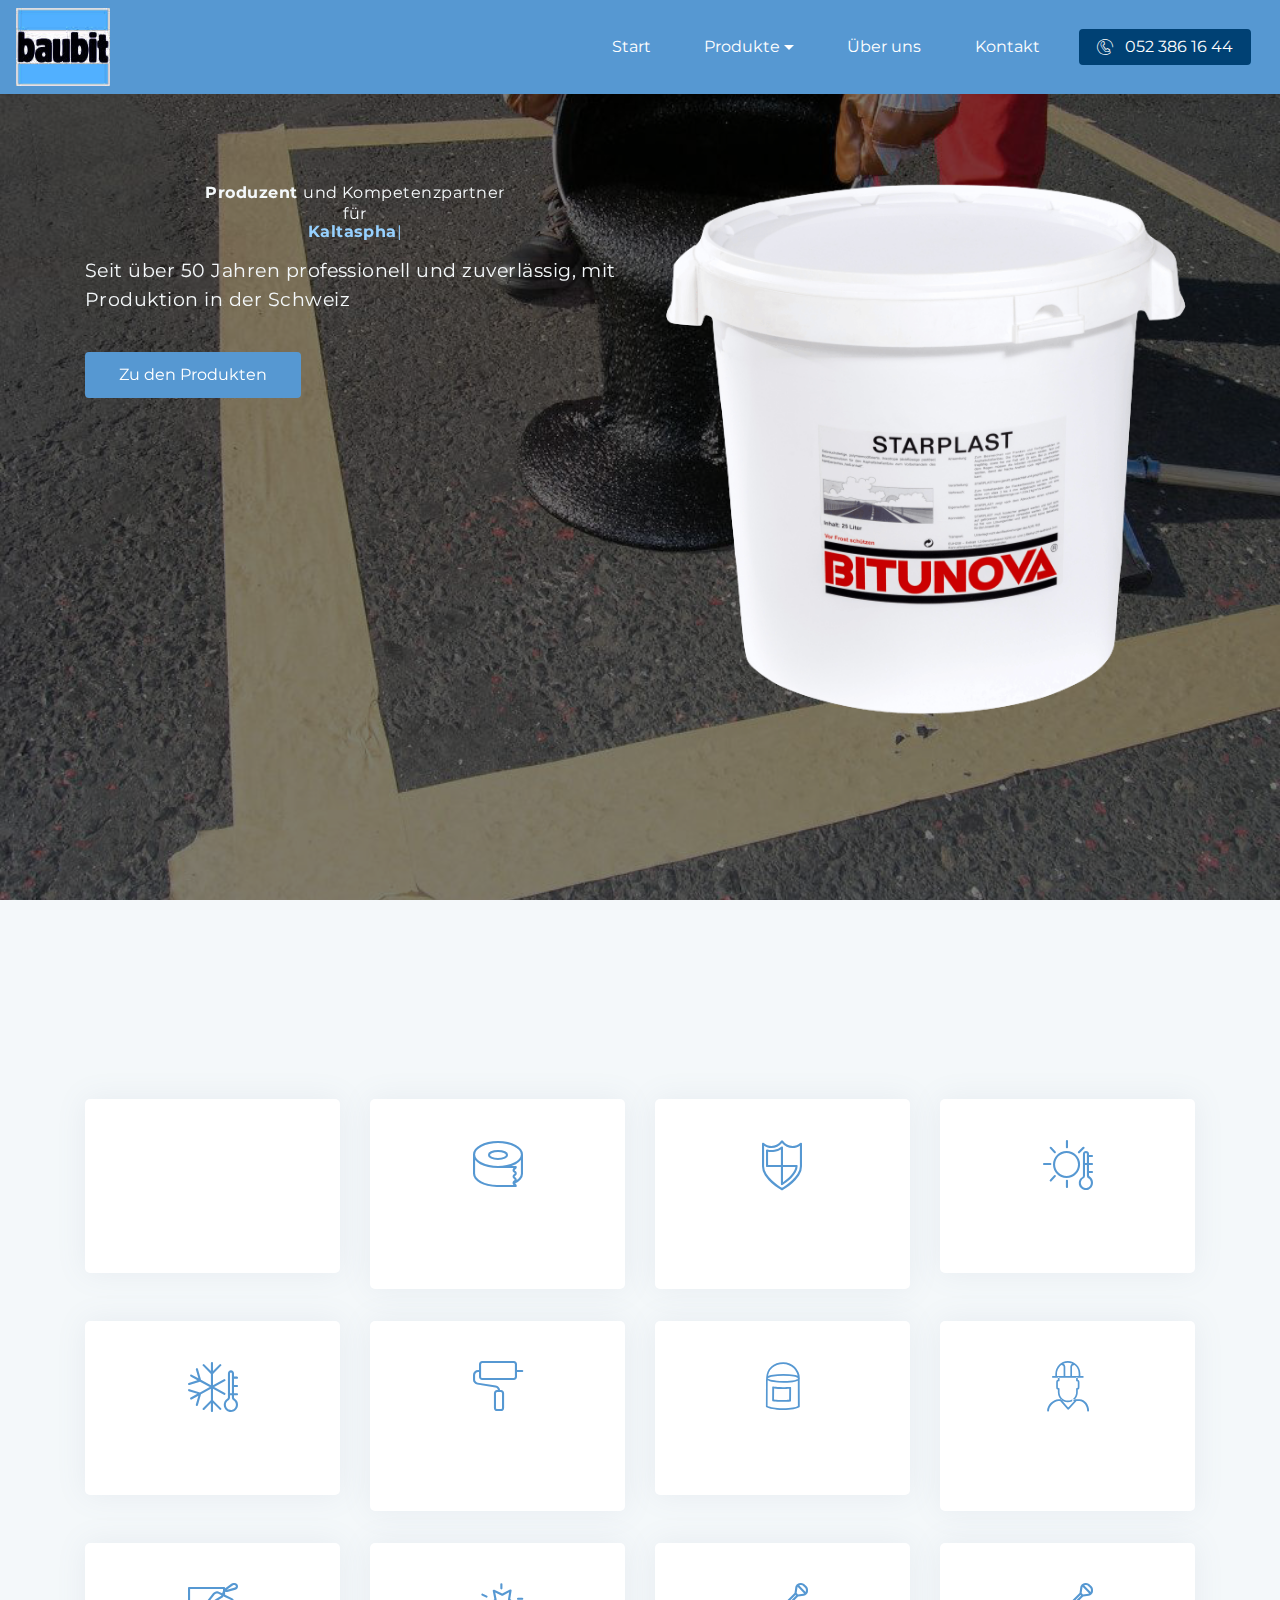
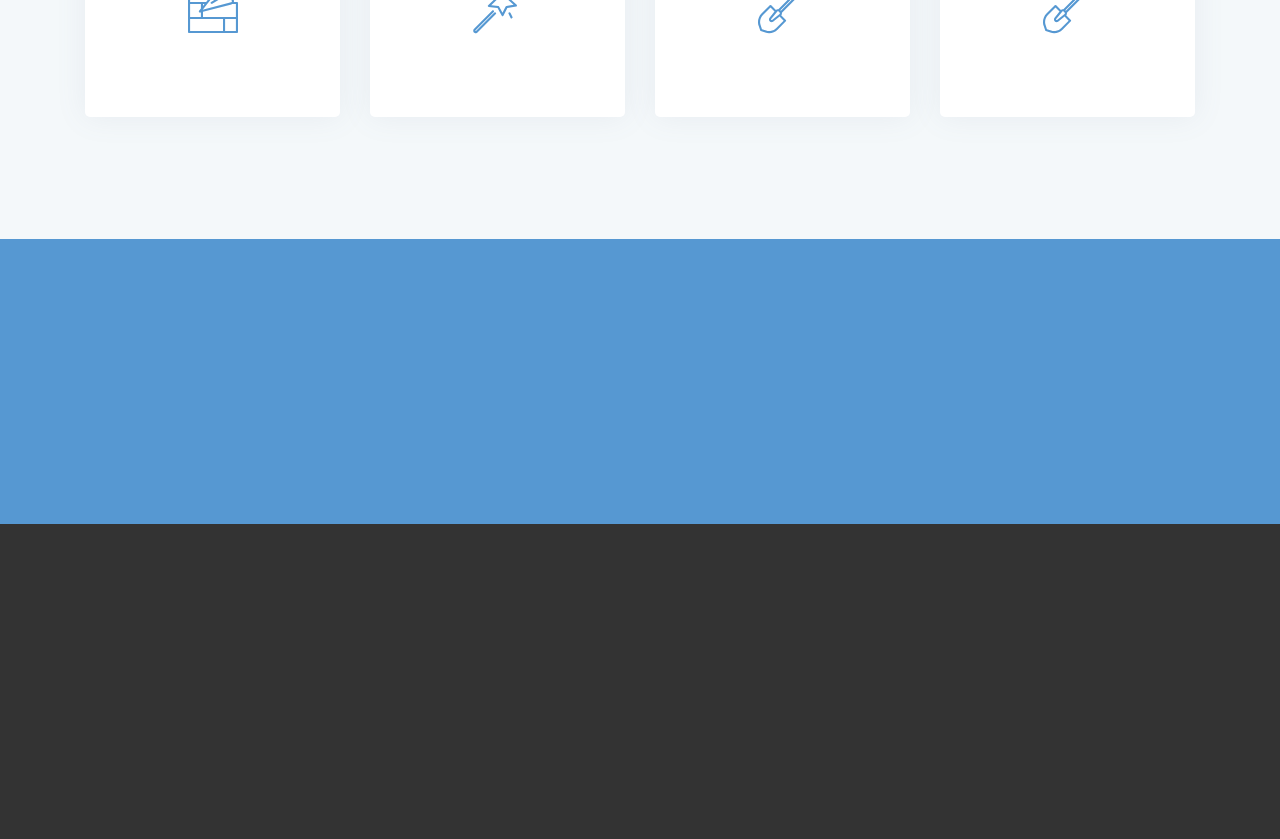
<file: index.html>
<!DOCTYPE html>
<html  >
<head>
  
  <meta charset="UTF-8">
  <meta http-equiv="X-UA-Compatible" content="IE=edge">
  
  <meta name="viewport" content="width=device-width, initial-scale=1, minimum-scale=1">
  <link rel="shortcut icon" href="assets/images/baubit-logos-120x100.jpg" type="image/x-icon">
  <meta name="description" content="">
  
  <title>Home</title>
  <link rel="stylesheet" href="assets/icon54-v4/style.css">
  <link rel="stylesheet" href="assets/web/assets/mobirise-icons/mobirise-icons.css">
  <link rel="stylesheet" href="assets/icon54-v2/style.css">
  <link rel="stylesheet" href="assets/icon54/style.css">
  <link rel="stylesheet" href="assets/icons-mind/style.css">
  <link rel="stylesheet" href="assets/tether/tether.min.css">
  <link rel="stylesheet" href="assets/bootstrap/css/bootstrap.min.css">
  <link rel="stylesheet" href="assets/bootstrap/css/bootstrap-grid.min.css">
  <link rel="stylesheet" href="assets/bootstrap/css/bootstrap-reboot.min.css">
  <link rel="stylesheet" href="assets/animatecss/animate.min.css">
  <link rel="stylesheet" href="assets/socicon/css/styles.css">
  <link rel="stylesheet" href="assets/dropdown/css/style.css">
  <link rel="stylesheet" href="assets/formoid-css/recaptcha.css">
  <link rel="preload" as="style" href="assets/mobirise/css/mbr-additional.css"><link rel="stylesheet" href="assets/mobirise/css/mbr-additional.css" type="text/css">
  
  
  
</head>
<body>
  <section class="menu cid-rJrnICzHxX" once="menu" id="menu1-0">

    
    

    <nav class="navbar navbar-dropdown navbar-expand-lg">
        <div class="navbar-brand">
            <span class="navbar-logo">
                <a href="#">
                    <img src="assets/images/baubit-logos-120x100.jpg" alt="" title="" style="height: 4.9rem;">
                </a>
            </span>
            
        </div>
        <button class="navbar-toggler" type="button" data-toggle="collapse" data-target="#navbarSupportedContent" aria-controls="navbarNavAltMarkup" aria-expanded="false" aria-label="Toggle navigation">
            <div class="hamburger">
                <span></span>
                <span></span>
                <span></span>
                <span></span>
            </div>
        </button>
      <div class="collapse navbar-collapse" id="navbarSupportedContent">
            <ul class="navbar-nav nav-dropdown" data-app-modern-menu="true">
                <li class="nav-item">
                    <a class="nav-link link text-white display-4" href="#">
                        Start</a>
                </li>
                <li class="nav-item dropdown">
                    <a class="nav-link link text-white dropdown-toggle display-4" href="#" data-toggle="dropdown-submenu" aria-expanded="true">
                        Produkte</a>
                    <div class="dropdown-menu">
                        <a class="text-white dropdown-item display-4" href="page1.html">Haftkleber</a>
                        <a class="text-white dropdown-item display-4" href="#" aria-expanded="false">Kantenkleber &amp; Fugenband</a>
                        <a class="text-white dropdown-item display-4" href="#" aria-expanded="false">Bitumenschlamm &amp; Randversiegelung</a>
                        <a class="text-white dropdown-item display-4" href="#" aria-expanded="false">Vergussmasse heiss</a><a class="text-white dropdown-item display-4" href="#" aria-expanded="false">Vergussmasse kalt</a>
                        <a class="text-white dropdown-item display-4" href="#" aria-expanded="false">Haftgrund &amp; Unterfüllprofile</a>
                        <a class="text-white dropdown-item display-4" href="#" aria-expanded="false">Kaltbelag &amp; Voranstrich</a>
                        <a class="text-white dropdown-item display-4" href="#" aria-expanded="false">Reparatur- &amp; Ausgleichsmörtel</a>
                        <a class="text-white dropdown-item display-4" href="#" aria-expanded="false">Pflastermörtel</a>
                        <a class="text-white dropdown-item display-4" href="#" aria-expanded="false">Reinigungs- und Trennmittel</a>
                        <a class="text-white dropdown-item display-4" href="#" aria-expanded="false">Geräte Mieten</a><a class="text-white dropdown-item display-4" href="#" aria-expanded="false">Geräte Kaufen</a>
                    </div>
                </li>
                <li class="nav-item">
                    <a class="nav-link link text-white display-4" href="#">Über uns</a>
                </li>
                <li class="nav-item">
                    <a class="nav-link link text-white display-4" href="#">
                        Kontakt</a>
                </li>
          </ul>
            
            <div class="navbar-buttons mbr-section-btn"><a class="btn btn-sm btn-info display-4" href="tel:+41523861644"><span class="icon54-v2-telephone mbr-iconfont mbr-iconfont-btn"></span>&nbsp;052 386 16 44</a></div>
      </div>
    </nav>
</section>

<section class="header4 cid-rJrnOqSW2L mbr-fullscreen mbr-parallax-background" id="header4-1">

    

    <div class="mbr-overlay" style="opacity: 0.5; background-color: rgb(0, 0, 0);">
    </div>

    <div class="container">
        <div class="row justify-content-center">
            <div class="mbr-white col-md-12 col-lg-6">
                <div class="typed-text pb-3 align-left display-1">
                    <span class="mbr-section-subtitle mbr-fonts-style display-1"><strong>
                          Produzent </strong>und Kompetenzpartner<br>für<br></span>
                    <span>
                      <span class="animated-element mbr-bold" data-speed="50" data-word1="Kaltasphalte" data-word2="Bitumenemulsionen" data-word3="Strassenreparaturen" data-word4="Lorem" data-word5="Ipsum" data-words="3">
                      </span>
                    </span>
                </div>
                <p class="mbr-section-text mbr-fonts-style align-left display-5">
                    Seit über 50 Jahren professionell und zuverlässig, mit Produktion in der Schweiz</p>
                <div class="pt-3 mbr-section-btn align-left"><a class="btn btn-md btn-secondary display-4" type="submit" href="index.html#BAUBIT-Produkte">Zu den Produkten</a></div>
            </div>
            <div class="col-lg-6">
                <div class="mbr-figure">
                    <img src="assets/images/starplastpm1000-589x583.png" alt="" title="">
                </div>
            </div>
        </div>
    </div>
    
</section>

<section class="features11 cid-rJrx39laye" id="BAUBIT-Produkte">

	

	
	<div class="container">
		<h2 class="mbr-fonts-style mbr-section-title align-center display-2">BAUBIT Bauprodukte</h2>
		<h3 class="mbr-fonts-style mbr-section-subtitle align-center mbr-light pt-3 display-7">Durch Eigenentwicklungen und zusätzliche Vertretungen können wir Ihnen ein abgerundetes und umweltgerechtes Verkaufsprogramm anbieten.</h3>
		<div class="row justify-content-center pt-4">
			<div class="col-md-6 col-lg-3 row-item">
				<div class="wrapper">
					<div class="card-img pb-3 align-center">
						<a href="page1.html"><span class="mbr-iconfont icon54-v1-glue"></span></a>
					</div>
					<h4 class="mbr-fonts-style mbr-card-title align-center display-7">Haftkleber</h4>
				</div>
			</div>

			<div class="col-md-6 col-lg-3 row-item">
				<div class="wrapper">
					<div class="card-img pb-3 align-center">
						<span class="mbr-iconfont icon54-v1-tape-2"></span>
					</div>
					<h4 class="mbr-fonts-style mbr-card-title align-center display-7">Kantenkleber &amp; Fugenband</h4>
				</div>
			</div>

			<div class="col-md-6 col-lg-3 row-item">
				<div class="wrapper">
					<div class="card-img pb-3 align-center">
						<span class="mbr-iconfont icon54-v4-protection"></span>
					</div>
					<h4 class="mbr-fonts-style mbr-card-title align-center display-7">Bitumenschlämme &amp; Randversiegelung</h4>
				</div>
			</div>

			<div class="col-md-6 col-lg-3 row-item">
				<div class="wrapper">
					<div class="card-img pb-3 align-center">
						<span class="mbr-iconfont icon54-v4-hot-temperature"></span>
					</div>
					<h4 class="mbr-fonts-style mbr-card-title align-center display-7">Vergussmasse heiss</h4>
				</div>
			</div>
			<div class="col-md-6 col-lg-3 row-item">
				<div class="wrapper">
					<div class="card-img pb-3 align-center">
						<span class="mbr-iconfont icon54-v4-cold"></span>
					</div>
					<h4 class="mbr-fonts-style mbr-card-title align-center display-7">Vergussmasse kalt</h4>
				</div>
			</div>
			<div class="col-md-6 col-lg-3 row-item">
				<div class="wrapper">
					<div class="card-img pb-3 align-center">
						<span class="mbr-iconfont icon54-v1-paint-format"></span>
					</div>
					<h4 class="mbr-fonts-style mbr-card-title align-center display-7">Haftgrund &amp; Unterfüllprofile</h4>
				</div>
			</div>
			<div class="col-md-6 col-lg-3 row-item">
				<div class="wrapper">
					<div class="card-img pb-3 align-center">
						<span class="mbr-iconfont imind-paint-bucket"></span>
					</div>
					<h4 class="mbr-fonts-style mbr-card-title align-center display-7">Kaltbelag &amp; Voranstrich</h4>
				</div>
			</div>
			<div class="col-md-6 col-lg-3 row-item">
				<div class="wrapper">
					<div class="card-img pb-3 align-center">
						<span class="mbr-iconfont imind-engineering"></span>
					</div>
					<h4 class="mbr-fonts-style mbr-card-title align-center display-7">Reparatur &amp; Ausgleichsmörtel</h4>
				</div>
			</div>
			<div class="col-md-6 col-lg-3 row-item">
				<div class="wrapper">
					<div class="card-img pb-3 align-center">
						<span class="mbr-iconfont icon54-v2-trowel-and-wall"></span>
					</div>
					<h4 class="mbr-fonts-style mbr-card-title align-center display-7">Pflastermörtel</h4>
				</div>
			</div>
			<div class="col-md-6 col-lg-3 row-item">
				<div class="wrapper">
					<div class="card-img pb-3 align-center">
						<span class="mbr-iconfont mbri-magic-stick"></span>
					</div>
					<h4 class="mbr-fonts-style mbr-card-title align-center display-7">Reinigungs- &amp; Trennmittel</h4>
				</div>
			</div>
			<div class="col-md-6 col-lg-3 row-item">
				<div class="wrapper">
					<div class="card-img pb-3 align-center">
						<span class="mbr-iconfont icon54-v2-shovel"></span>
					</div>
					<h4 class="mbr-fonts-style mbr-card-title align-center display-7">Mietgeräte</h4>
				</div>
			</div>
			<div class="col-md-6 col-lg-3 row-item">
				<div class="wrapper">
					<div class="card-img pb-3 align-center">
						<span class="mbr-iconfont icon54-v2-shovel"></span>
					</div>
					<h4 class="mbr-fonts-style mbr-card-title align-center display-7">Geräte kaufen</h4>
				</div>
			</div>
		</div>
	</div>
</section>

<section class="extClients cid-rR85cpBvTJ" id="extClients2-5">
    <!-- Block parameters controls (Blue "Gear" panel) -->
    
    <!-- End block parameters -->
    <div class="container-fluid">
        <div class="row justify-content-space-between">
            <div class="col-md-12">
                <h1 class="mbr-section-title mbr-regular pb-3 align-center mbr-fonts-style display-2">Einige unserer Kunden</h1>
            </div>
            <div class="col-lg-1 col-md-3 card">
                <img src="assets/images/1.png">
            </div>
            <div class="col-lg-1 col-md-3 card">
                <img src="assets/images/2.png">
            </div>
            <div class="col-lg-1 col-md-3 card">
                <img src="assets/images/3.png">
            </div>
            <div class="col-lg-1 col-md-3 card">
                <img src="assets/images/4.png">
            </div>
            
            
            
            
        </div>
    </div>
</section>

<section class="footer1 cid-rR7wCORO4v" id="footer3-4">

    

    

    <div class="container">
        <div class="media-container-row content text-white">
            <div class="col-12 col-lg-4 col-md-4">
                <div class="media-wrap">
                    <a href="#">
                        <img src="assets/images/baubit-logos-120x100.jpg" alt="" title="">
                    </a>
                </div>
                <p class="mbr-fonts-style mbr-black logo-subtitle display-7">
                    Seit über 50 Jahren professionell und zuverlässig, mit Produktion in der Schweiz
                </p>
            </div>
            <div class="col-12 col-lg-3 mbr-fonts-style mbr-black col-lg-4 col-md-4">
                <h5 class="pb-3 column-title display-5">
                    Adresse</h5>
                <div class="contact-list display-7">
                    
                    
                <div class="list-item">
                        
                        <p>BAUBIT AG<br>Tösstalstrasse 134<br>CH-8493 Saland</p>
                    </div><div class="list-item">
                        
                        <p>Tel: 052 386 16 44<br>Fax: 052 386 25 23</p>
                    </div></div>
            </div>
            <div class="col-12 col-lg-3 mbr-fonts-style mbr-black col-lg-4 col-md-4">
                <h5 class="pb-3 column-title display-5">
                    Links
                </h5>
                <div class="mbr-text mbr-fonts-style display-7">
                    <ul class="list">
                        <li>Startseite</li>
                        <li>Produkte</li>
                        <li>Über uns</li><li><a href="mailto:info@baubit.ch">E-Mail senden</a></li>
                    </ul>
                </div>
            </div>
            
        </div>

        
    </div>
</section>


  <script src="assets/web/assets/jquery/jquery.min.js"></script>
  <script src="assets/popper/popper.min.js"></script>
  <script src="assets/tether/tether.min.js"></script>
  <script src="assets/bootstrap/js/bootstrap.min.js"></script>
  <script src="assets/smoothscroll/smooth-scroll.js"></script>
  <script src="assets/typed/typed.min.js"></script>
  <script src="assets/parallax/jarallax.min.js"></script>
  <script src="assets/viewportchecker/jquery.viewportchecker.js"></script>
  <script src="assets/dropdown/js/nav-dropdown.js"></script>
  <script src="assets/dropdown/js/navbar-dropdown.js"></script>
  <script src="assets/touch-swipe/jquery.touch-swipe.min.js"></script>
  <script src="assets/theme/js/script.js"></script>
  <script src="assets/formoid/formoid.min.js"></script>
  
  
 <div id="scrollToTop" class="scrollToTop mbr-arrow-up"><a style="text-align: center;"><i class="mbr-arrow-up-icon mbr-arrow-up-icon-cm cm-icon cm-icon-smallarrow-up"></i></a></div>
    <input name="animation" type="hidden">
  </body>
</html>
</file>
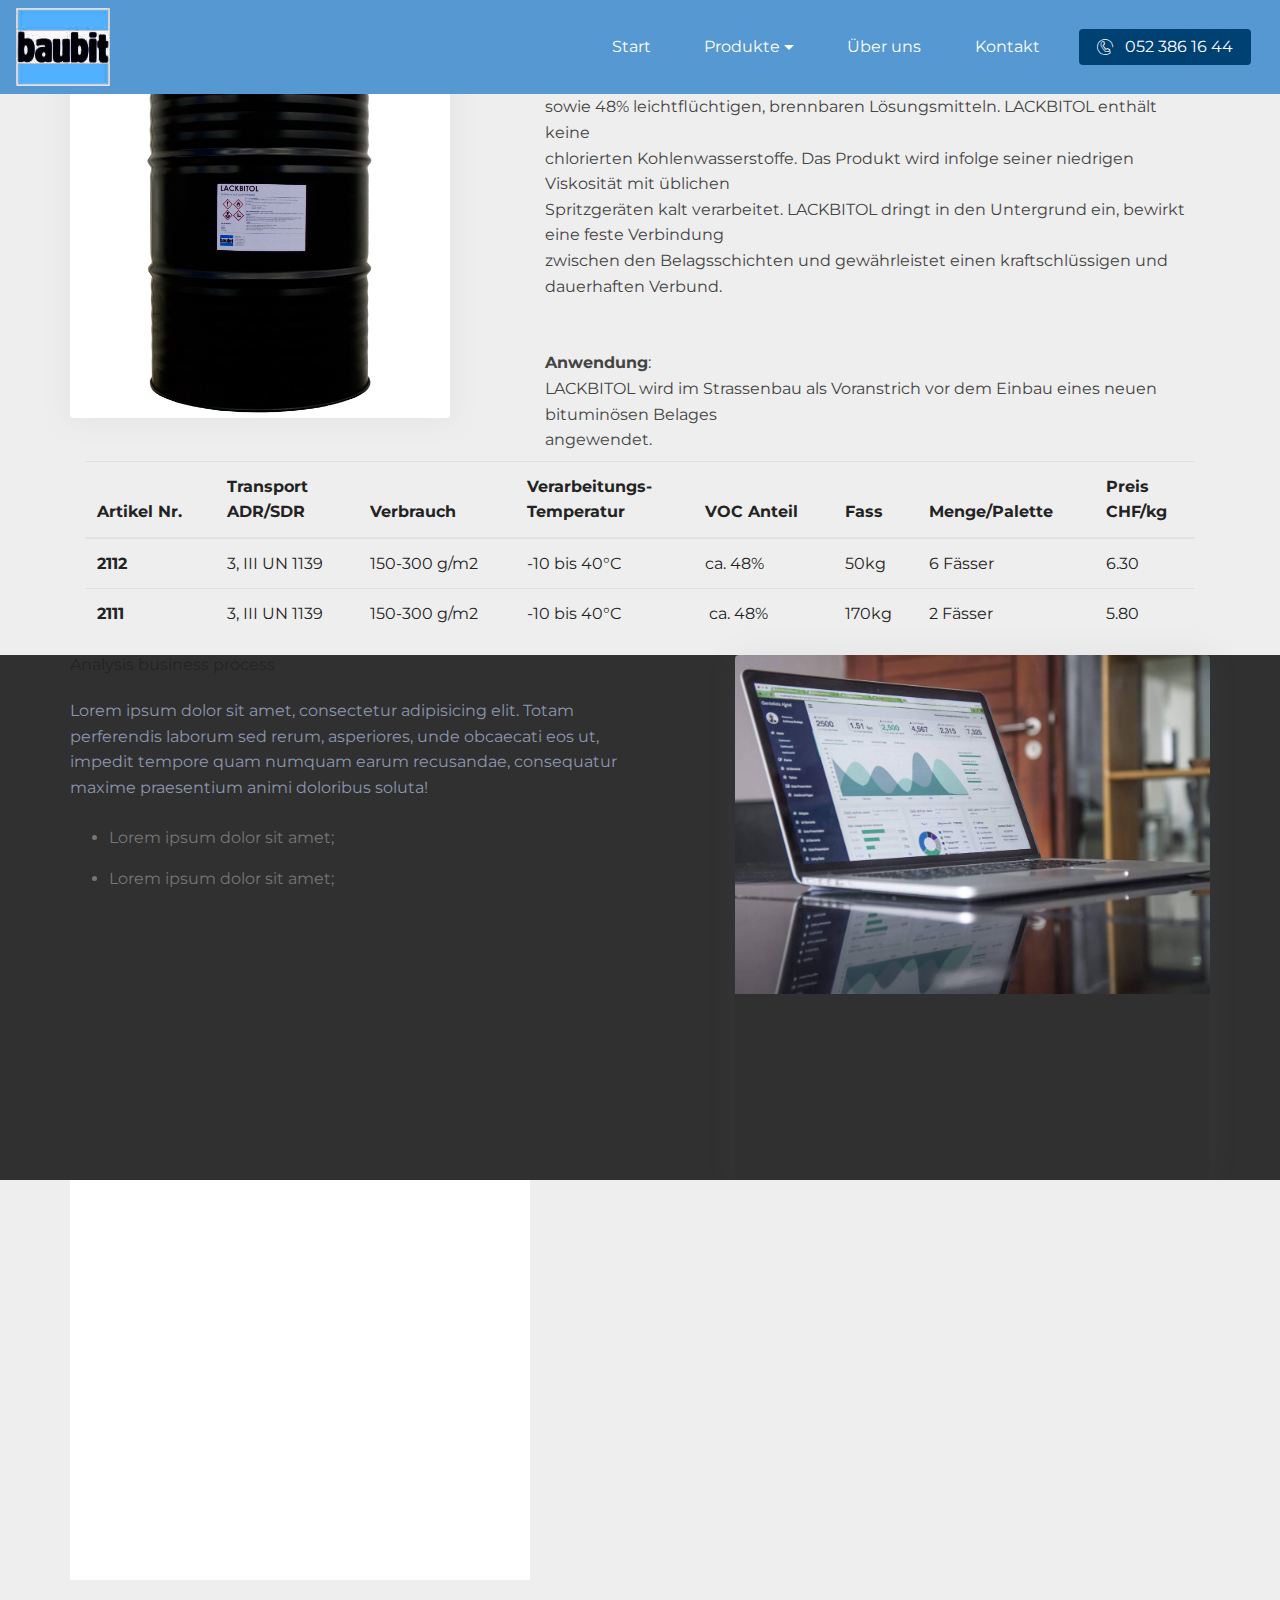
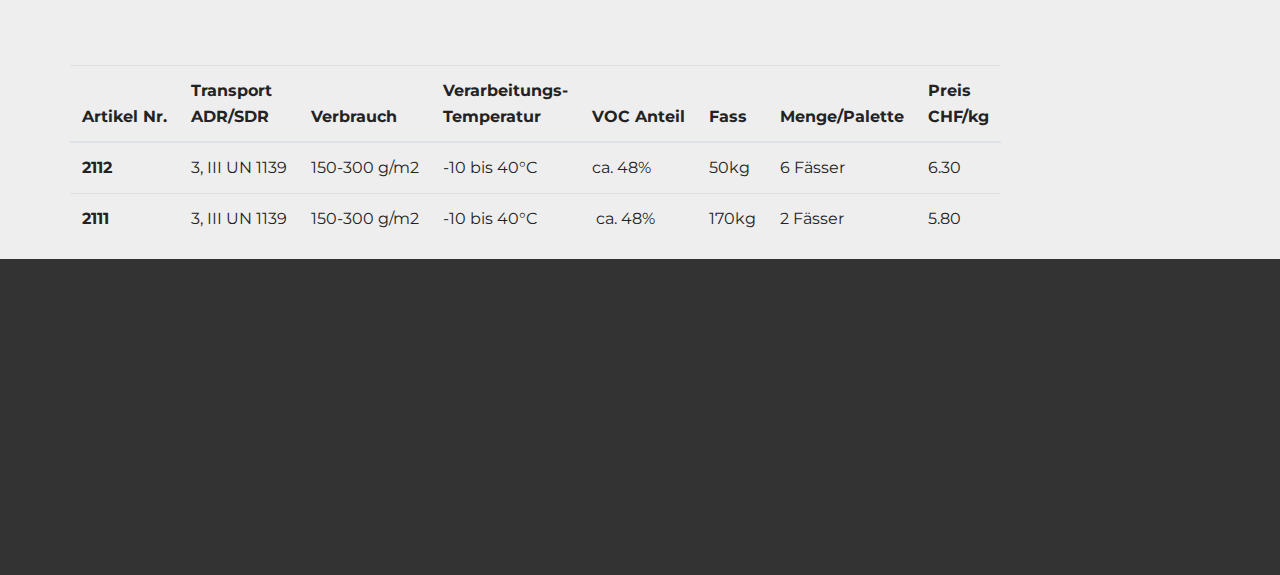
<file: page1.html>
<!DOCTYPE html>
<html  >
<head>
  
  <meta charset="UTF-8">
  <meta http-equiv="X-UA-Compatible" content="IE=edge">
  
  <meta name="viewport" content="width=device-width, initial-scale=1, minimum-scale=1">
  <link rel="shortcut icon" href="assets/images/baubit-logos-120x100.jpg" type="image/x-icon">
  <meta name="description" content="">
  
  <title>Produkt-Kategorie</title>
  <link rel="stylesheet" href="assets/icon54-v2/style.css">
  <link rel="stylesheet" href="assets/web/assets/mobirise-icons/mobirise-icons.css">
  <link rel="stylesheet" href="assets/tether/tether.min.css">
  <link rel="stylesheet" href="assets/bootstrap/css/bootstrap.min.css">
  <link rel="stylesheet" href="assets/bootstrap/css/bootstrap-grid.min.css">
  <link rel="stylesheet" href="assets/bootstrap/css/bootstrap-reboot.min.css">
  <link rel="stylesheet" href="assets/animatecss/animate.min.css">
  <link rel="stylesheet" href="assets/dropdown/css/style.css">
  <link rel="stylesheet" href="assets/socicon/css/styles.css">
  <link rel="stylesheet" href="assets/formoid-css/recaptcha.css">
  <link rel="preload" as="style" href="assets/mobirise/css/mbr-additional.css"><link rel="stylesheet" href="assets/mobirise/css/mbr-additional.css" type="text/css">
  
  
  
</head>
<body>
  <section class="menu cid-rJrnICzHxX" once="menu" id="menu1-6">

    
    

    <nav class="navbar navbar-dropdown navbar-expand-lg">
        <div class="navbar-brand">
            <span class="navbar-logo">
                <a href="#">
                    <img src="assets/images/baubit-logos-120x100.jpg" alt="" title="" style="height: 4.9rem;">
                </a>
            </span>
            
        </div>
        <button class="navbar-toggler" type="button" data-toggle="collapse" data-target="#navbarSupportedContent" aria-controls="navbarNavAltMarkup" aria-expanded="false" aria-label="Toggle navigation">
            <div class="hamburger">
                <span></span>
                <span></span>
                <span></span>
                <span></span>
            </div>
        </button>
      <div class="collapse navbar-collapse" id="navbarSupportedContent">
            <ul class="navbar-nav nav-dropdown" data-app-modern-menu="true">
                <li class="nav-item">
                    <a class="nav-link link text-white display-4" href="#">
                        Start</a>
                </li>
                <li class="nav-item dropdown">
                    <a class="nav-link link text-white dropdown-toggle display-4" href="#" data-toggle="dropdown-submenu" aria-expanded="true">
                        Produkte</a>
                    <div class="dropdown-menu">
                        <a class="text-white dropdown-item display-4" href="page1.html">Haftkleber</a>
                        <a class="text-white dropdown-item display-4" href="#" aria-expanded="false">Kantenkleber &amp; Fugenband</a>
                        <a class="text-white dropdown-item display-4" href="#" aria-expanded="false">Bitumenschlamm &amp; Randversiegelung</a>
                        <a class="text-white dropdown-item display-4" href="#" aria-expanded="false">Vergussmasse heiss</a><a class="text-white dropdown-item display-4" href="#" aria-expanded="false">Vergussmasse kalt</a>
                        <a class="text-white dropdown-item display-4" href="#" aria-expanded="false">Haftgrund &amp; Unterfüllprofile</a>
                        <a class="text-white dropdown-item display-4" href="#" aria-expanded="false">Kaltbelag &amp; Voranstrich</a>
                        <a class="text-white dropdown-item display-4" href="#" aria-expanded="false">Reparatur- &amp; Ausgleichsmörtel</a>
                        <a class="text-white dropdown-item display-4" href="#" aria-expanded="false">Pflastermörtel</a>
                        <a class="text-white dropdown-item display-4" href="#" aria-expanded="false">Reinigungs- und Trennmittel</a>
                        <a class="text-white dropdown-item display-4" href="#" aria-expanded="false">Geräte Mieten</a><a class="text-white dropdown-item display-4" href="#" aria-expanded="false">Geräte Kaufen</a>
                    </div>
                </li>
                <li class="nav-item">
                    <a class="nav-link link text-white display-4" href="#">Über uns</a>
                </li>
                <li class="nav-item">
                    <a class="nav-link link text-white display-4" href="#">
                        Kontakt</a>
                </li>
          </ul>
            
            <div class="navbar-buttons mbr-section-btn"><a class="btn btn-sm btn-info display-4" href="tel:+41523861644"><span class="icon54-v2-telephone mbr-iconfont mbr-iconfont-btn"></span>&nbsp;052 386 16 44</a></div>
      </div>
    </nav>
</section>

<section class="features16 cid-rShbXMRzF9" id="Lackbitol-loesungsmittelhaltig">
    

    

    <div class="container">
        <div class="row main-row">
     
            <div class="mbr-figure mb-4 col-lg-4">
            	<div class="mbr-figure__img" style="background: #FFF; display: flex; justify-content: center; align-items: center;">
                    <img src="assets/images/lackbitol-950x1539.jpg" alt="LACKBITOL Haftkleber, lösungsmittelhaltig" title="LACKBITOL Haftkleber, lösungsmittelhaltig" style="max-height: 400px; max-width: 95%; width: auto;">
                </div>
            	
            </div>
            
            
            <div class="text-block col-lg-7">
                <h2 class="mb-4 mbr-fonts-style mbr-section-title display-2">Haftkleber, lösungsmittelhaltig</h2>
                <h3 class="mbr-fonts-style mbr-text section-text align-left  display-7"><strong>LACKBITOL </strong>ist ein bituminöser, dünnflüssiger Voranstrich, bestehend aus 52% Bitumen
<div>sowie 48% leichtflüchtigen, brennbaren Lösungsmitteln. LACKBITOL enthält keine
</div><div>chlorierten Kohlenwasserstoffe. Das Produkt wird infolge seiner niedrigen Viskosität mit üblichen
</div><div>Spritzgeräten kalt verarbeitet. LACKBITOL dringt in den Untergrund ein, bewirkt eine feste Verbindung
</div><div>zwischen den Belagsschichten und gewährleistet einen kraftschlüssigen und dauerhaften Verbund.
</div><br><div><br></div><div><strong>Anwendung</strong>:
</div><div>LACKBITOL wird im Strassenbau als Voranstrich vor dem Einbau eines neuen bituminösen Belages
</div><div>angewendet.</div></h3>
                
                
            </div>
            
            
            <div class="table-responsive-xl mbr-text  mbr-fonts-style col-12 display-8">
              <table class="table">
                  <thead>
                    <tr>
                      <th scope="col">Artikel Nr.</th>
                        <th scope="col">Transport<br>ADR/SDR</th>
                      <th scope="col">Verbrauch</th>
                      <th scope="col">Verarbeitungs-<br>Temperatur</th>
                      <th scope="col">VOC Anteil</th>
                        <th scope="col">Fass</th>
                        <th scope="col">Menge/Palette</th>
                        <th scope="col">Preis<br>CHF/kg</th>
                    </tr>
                  </thead>
                  <tbody>
                    <tr>
                      <th scope="row">2112</th><td>3, III UN 1139</td>
                      <td>150-300 g/m2</td>
                      <td>-10 bis 40°C</td>
                      <td>ca. 48%</td>
                      <td>50kg</td>
                      <td>6 Fässer</td><td>6.30</td>
                    </tr>
                    <tr>
                      <th scope="row">2111</th>
                      <td>3, III UN 1139</td>
                      <td>150-300 g/m2</td>
                      <td>-10 bis 40°C</td>
                      <td>&nbsp;ca. 48%</td>
                      <td>170kg</td>
                      <td>2 Fässer</td>
                      <td>5.80</td>
                    </tr>

                  </tbody>
              </table>
            </div>

        </div>
    </div>
</section>

<section class="features16 cid-rShVZHOsCr mbr-parallax-background" id="features16-h">
    

    <div class="mbr-overlay" style="opacity: 0.8;">
    </div>

    <div class="container">
        <div class="row main-row">
            <div class="text-block mb-4 col-lg-6">
                <h2 class="mb-4 mbr-fonts-style mbr-section-title display-2">Analysis business process</h2>
                <h3 class="mbr-fonts-style mbr-text section-text align-left  display-7">Lorem ipsum dolor sit amet, consectetur adipisicing elit. Totam perferendis laborum sed rerum, asperiores, unde obcaecati eos ut, impedit tempore quam numquam earum recusandae, consequatur maxime praesentium animi doloribus soluta!</h3>
                <div class="mbr-text counter-container col-12  mbr-fonts-style display-7">
                    <ul>
                        <li>Lorem ipsum dolor sit amet;</li>
                        <li>Lorem ipsum dolor sit amet;</li>
                        <li>Lorem ipsum dolor sit amet.</li>
                    </ul>
                </div>
                <div class="mbr-section-btn align-left pt-3">
                    <a class="btn btn-md btn-black display-4" href="#">Read More</a>
                </div>
            </div>
     
            <div class="mbr-figure col-lg-5">
            	<div class="mbr-figure__img">
                    <img src="assets/images/03.jpg" alt="">
                </div>
            	<p class="mbr-fonts-style m-0 mbr-text card-text mbr-white display-5">Lorem ipsum dolor sit amet, consectetur adipisicing elit. Nostrum facilis id assumenda harum dolorum, similique placeat et cumque unde libero.</p>
            </div>

        </div>
    </div>
</section>

<section class="features16 cid-rR91F9csyk" id="features16">
    

    

    <div class="container">
        <div class="row main-row">
            <div class="text-block mb-4 col-lg-5">
            	<div class="mbr-figure__img" style="background: #FFF;  display: flex; justify-content: center; align-items: center;">
                    <img src="assets/images/lackbitol-950x1539.jpg" alt="LACKBITOL Haftkleber" title="LACKBITOL Haftkleber, " style="max-height: 400px; max-width: 95%; width: auto;">
                </div>
            </div>
            
            <div class="text-block mb-4 col-lg-7">
                <h2 class="mb-4 mbr-fonts-style mbr-section-title display-2">Haftkleber, lösungsmittelhaltig</h2>
                <h3 class="mbr-fonts-style mbr-text section-text align-left  display-7"><strong>LACKBITOL </strong>ist ein bituminöser, dünnflüssiger Voranstrich, bestehend aus 52% Bitumen
<div>sowie 48% leichtflüchtigen, brennbaren Lösungsmitteln. LACKBITOL enthält keine
</div><div>chlorierten Kohlenwasserstoffe. Das Produkt wird infolge seiner niedrigen Viskosität mit üblichen
</div><div>Spritzgeräten kalt verarbeitet. LACKBITOL dringt in den Untergrund ein, bewirkt eine feste Verbindung
</div><div>zwischen den Belagsschichten und gewährleistet einen kraftschlüssigen und dauerhaften Verbund.
</div><br><div><br></div><div><strong>Anwendung</strong>:
</div><div>LACKBITOL wird im Strassenbau als Voranstrich vor dem Einbau eines neuen bituminösen Belages
</div><div>angewendet.</div></h3>
                
            </div>
     
            <div class="table-responsive-xl mbr-text  mbr-fonts-style display-8">
              <table class="table">
                  <thead>
                    <tr>
                      <th scope="col">Artikel Nr.</th>
                        <th scope="col">Transport<br>ADR/SDR</th>
                      <th scope="col">Verbrauch</th>
                      <th scope="col">Verarbeitungs-<br>Temperatur</th>
                      <th scope="col">VOC Anteil</th>
                        <th scope="col">Fass</th>
                        <th scope="col">Menge/Palette</th>
                        <th scope="col">Preis<br>CHF/kg</th>
                    </tr>
                  </thead>
                  <tbody>
                    <tr>
                      <th scope="row">2112</th><td>3, III UN 1139</td>
                      <td>150-300 g/m2</td>
                      <td>-10 bis 40°C</td>
                      <td>ca. 48%</td>
                      <td>50kg</td>
                      <td>6 Fässer</td><td>6.30</td>
                    </tr>
                    <tr>
                      <th scope="row">2111</th>
                      <td>3, III UN 1139</td>
                      <td>150-300 g/m2</td>
                      <td>-10 bis 40°C</td>
                      <td>&nbsp;ca. 48%</td>
                      <td>170kg</td>
                      <td>2 Fässer</td>
                      <td>5.80</td>
                    </tr>

                  </tbody>
              </table>
            </div>

        </div>
    </div>
</section>

<section class="footer1 cid-rR7wCORO4v" id="footer3-7">

    

    

    <div class="container">
        <div class="media-container-row content text-white">
            <div class="col-12 col-lg-4 col-md-4">
                <div class="media-wrap">
                    <a href="#">
                        <img src="assets/images/baubit-logos-120x100.jpg" alt="" title="">
                    </a>
                </div>
                <p class="mbr-fonts-style mbr-black logo-subtitle display-7">
                    Seit über 50 Jahren professionell und zuverlässig, mit Produktion in der Schweiz
                </p>
            </div>
            <div class="col-12 col-lg-3 mbr-fonts-style mbr-black col-lg-4 col-md-4">
                <h5 class="pb-3 column-title display-5">
                    Adresse</h5>
                <div class="contact-list display-7">
                    
                    
                <div class="list-item">
                        
                        <p>BAUBIT AG<br>Tösstalstrasse 134<br>CH-8493 Saland</p>
                    </div><div class="list-item">
                        
                        <p>Tel: 052 386 16 44<br>Fax: 052 386 25 23</p>
                    </div></div>
            </div>
            <div class="col-12 col-lg-3 mbr-fonts-style mbr-black col-lg-4 col-md-4">
                <h5 class="pb-3 column-title display-5">
                    Links
                </h5>
                <div class="mbr-text mbr-fonts-style display-7">
                    <ul class="list">
                        <li>Startseite</li>
                        <li>Produkte</li>
                        <li>Über uns</li><li><a href="mailto:info@baubit.ch">E-Mail senden</a></li>
                    </ul>
                </div>
            </div>
            
        </div>

        
    </div>
</section>


  <script src="assets/web/assets/jquery/jquery.min.js"></script>
  <script src="assets/popper/popper.min.js"></script>
  <script src="assets/tether/tether.min.js"></script>
  <script src="assets/bootstrap/js/bootstrap.min.js"></script>
  <script src="assets/viewportchecker/jquery.viewportchecker.js"></script>
  <script src="assets/smoothscroll/smooth-scroll.js"></script>
  <script src="assets/parallax/jarallax.min.js"></script>
  <script src="assets/dropdown/js/nav-dropdown.js"></script>
  <script src="assets/dropdown/js/navbar-dropdown.js"></script>
  <script src="assets/touch-swipe/jquery.touch-swipe.min.js"></script>
  <script src="assets/theme/js/script.js"></script>
  <script src="assets/formoid/formoid.min.js"></script>
  
  
 <div id="scrollToTop" class="scrollToTop mbr-arrow-up"><a style="text-align: center;"><i class="mbr-arrow-up-icon mbr-arrow-up-icon-cm cm-icon cm-icon-smallarrow-up"></i></a></div>
    <input name="animation" type="hidden">
  </body>
</html>
</file>
<file: assets/icon54-v4/style.css>
@font-face {
    font-family: 'icon54-v4';
    src: url('fonts/icon54-v4.eot?9rlj2v');
    src: url('fonts/icon54-v4.eot?9rlj2v#iefix') format('embedded-opentype'),
        url('fonts/icon54-v4.ttf?9rlj2v') format('truetype'),
        url('fonts/icon54-v4.woff?9rlj2v') format('woff'),
        url('fonts/icon54-v4.svg?9rlj2v#icon54-v4') format('svg');
    font-weight: normal;
    font-style: normal;
}

[class^='icon54-v4-'],
[class*=' icon54-v4-'] {
    /* use !important to prevent issues with browser extensions that change fonts */
    font-family: 'icon54-v4' !important;
    speak: none;
    font-style: normal;
    font-weight: normal;
    font-variant: normal;
    text-transform: none;
    line-height: 1;

    /* Better Font Rendering =========== */
    -webkit-font-smoothing: antialiased;
    -moz-osx-font-smoothing: grayscale;
}

.icon54-v4-d-box::before {
    content: '\e900';
}
.icon54-v4-d-cube::before {
    content: '\e901';
}
.icon54-v4-accessible::before {
    content: '\e902';
}
.icon54-v4-active-protection::before {
    content: '\e903';
}
.icon54-v4-add-event::before {
    content: '\e904';
}
.icon54-v4-add-shopping-cart::before {
    content: '\e905';
}
.icon54-v4-add-user-2::before {
    content: '\e906';
}
.icon54-v4-add-user::before {
    content: '\e907';
}
.icon54-v4-add-users::before {
    content: '\e908';
}
.icon54-v4-add::before {
    content: '\e909';
}
.icon54-v4-adjustments::before {
    content: '\e90a';
}
.icon54-v4-airplane::before {
    content: '\e90b';
}
.icon54-v4-alarm::before {
    content: '\e90c';
}
.icon54-v4-alcohol-drink::before {
    content: '\e90d';
}
.icon54-v4-anchor::before {
    content: '\e90e';
}
.icon54-v4-android::before {
    content: '\e90f';
}
.icon54-v4-announcement::before {
    content: '\e910';
}
.icon54-v4-anonymus-2::before {
    content: '\e911';
}
.icon54-v4-anonymus::before {
    content: '\e912';
}
.icon54-v4-answer-2::before {
    content: '\e913';
}
.icon54-v4-answer-3::before {
    content: '\e914';
}
.icon54-v4-answer::before {
    content: '\e915';
}
.icon54-v4-apron::before {
    content: '\e916';
}
.icon54-v4-archive-file::before {
    content: '\e917';
}
.icon54-v4-archive::before {
    content: '\e918';
}
.icon54-v4-armchair-1::before {
    content: '\e919';
}
.icon54-v4-armchair-2::before {
    content: '\e91a';
}
.icon54-v4-armchair-3::before {
    content: '\e91b';
}
.icon54-v4-armchair-4::before {
    content: '\e91c';
}
.icon54-v4-artifical-intelligence-1::before {
    content: '\e91d';
}
.icon54-v4-artifical-intelligence-2::before {
    content: '\e91e';
}
.icon54-v4-artist::before {
    content: '\e91f';
}
.icon54-v4-assignment::before {
    content: '\e920';
}
.icon54-v4-astronaut::before {
    content: '\e921';
}
.icon54-v4-at-symbol-2::before {
    content: '\e922';
}
.icon54-v4-at-symbol-3::before {
    content: '\e923';
}
.icon54-v4-at-symbol::before {
    content: '\e924';
}
.icon54-v4-at::before {
    content: '\e925';
}
.icon54-v4-atlas::before {
    content: '\e926';
}
.icon54-v4-attach-2::before {
    content: '\e927';
}
.icon54-v4-attach-3::before {
    content: '\e928';
}
.icon54-v4-attach-user::before {
    content: '\e929';
}
.icon54-v4-audio::before {
    content: '\e92a';
}
.icon54-v4-avatar-chef::before {
    content: '\e92b';
}
.icon54-v4-back-arrow::before {
    content: '\e92c';
}
.icon54-v4-badminton::before {
    content: '\e92d';
}
.icon54-v4-baguette::before {
    content: '\e92e';
}
.icon54-v4-bald-man::before {
    content: '\e92f';
}
.icon54-v4-balloons-1::before {
    content: '\e930';
}
.icon54-v4-balloons-2::before {
    content: '\e931';
}
.icon54-v4-baloon::before {
    content: '\e932';
}
.icon54-v4-banknote::before {
    content: '\e933';
}
.icon54-v4-bar-chart-2::before {
    content: '\e934';
}
.icon54-v4-bar-chart::before {
    content: '\e935';
}
.icon54-v4-barbeque::before {
    content: '\e936';
}
.icon54-v4-bat::before {
    content: '\e937';
}
.icon54-v4-batman::before {
    content: '\e938';
}
.icon54-v4-battery-charge::before {
    content: '\e939';
}
.icon54-v4-battery-full::before {
    content: '\e93a';
}
.icon54-v4-battery-half::before {
    content: '\e93b';
}
.icon54-v4-battery-low::before {
    content: '\e93c';
}
.icon54-v4-beach-sign::before {
    content: '\e93d';
}
.icon54-v4-bed-1::before {
    content: '\e93e';
}
.icon54-v4-bed-2::before {
    content: '\e93f';
}
.icon54-v4-bed-3::before {
    content: '\e940';
}
.icon54-v4-bed-4::before {
    content: '\e941';
}
.icon54-v4-bed-5::before {
    content: '\e942';
}
.icon54-v4-beer-glass::before {
    content: '\e943';
}
.icon54-v4-beer::before {
    content: '\e944';
}
.icon54-v4-bell-2::before {
    content: '\e945';
}
.icon54-v4-bell-3::before {
    content: '\e946';
}
.icon54-v4-bell-4::before {
    content: '\e947';
}
.icon54-v4-bell-alarm::before {
    content: '\e948';
}
.icon54-v4-bell::before {
    content: '\e949';
}
.icon54-v4-bender::before {
    content: '\e94a';
}
.icon54-v4-bikini::before {
    content: '\e94b';
}
.icon54-v4-bill-2::before {
    content: '\e94c';
}
.icon54-v4-bill::before {
    content: '\e94d';
}
.icon54-v4-birthay-hat-2::before {
    content: '\e94e';
}
.icon54-v4-birthday-1::before {
    content: '\e94f';
}
.icon54-v4-birthday-2::before {
    content: '\e950';
}
.icon54-v4-birthday-cake-1::before {
    content: '\e951';
}
.icon54-v4-birthday-cake-2::before {
    content: '\e952';
}
.icon54-v4-birthday-card::before {
    content: '\e953';
}
.icon54-v4-birthday-decoration-1::before {
    content: '\e954';
}
.icon54-v4-birthday-decoration-2::before {
    content: '\e955';
}
.icon54-v4-birthday-decoration-3::before {
    content: '\e956';
}
.icon54-v4-birthday-greetings-1::before {
    content: '\e957';
}
.icon54-v4-birthday-hat3::before {
    content: '\e958';
}
.icon54-v4-birthday-invitation::before {
    content: '\e959';
}
.icon54-v4-birthday-message-1::before {
    content: '\e95a';
}
.icon54-v4-birthday-message-2::before {
    content: '\e95b';
}
.icon54-v4-birthday-party::before {
    content: '\e95c';
}
.icon54-v4-birthday-picture::before {
    content: '\e95d';
}
.icon54-v4-birthday-song::before {
    content: '\e95e';
}
.icon54-v4-birthyday-hat-1::before {
    content: '\e95f';
}
.icon54-v4-bitcoin-2::before {
    content: '\e960';
}
.icon54-v4-bitcoin-3::before {
    content: '\e961';
}
.icon54-v4-bitcoin::before {
    content: '\e962';
}
.icon54-v4-black-cat::before {
    content: '\e963';
}
.icon54-v4-blende::before {
    content: '\e964';
}
.icon54-v4-blender::before {
    content: '\e965';
}
.icon54-v4-bllboy::before {
    content: '\e966';
}
.icon54-v4-bloody-axe::before {
    content: '\e967';
}
.icon54-v4-bloody-knife::before {
    content: '\e968';
}
.icon54-v4-blueprint::before {
    content: '\e969';
}
.icon54-v4-bluetooth::before {
    content: '\e96a';
}
.icon54-v4-boat::before {
    content: '\e96b';
}
.icon54-v4-bone-hand::before {
    content: '\e96c';
}
.icon54-v4-bones::before {
    content: '\e96d';
}
.icon54-v4-book::before {
    content: '\e96e';
}
.icon54-v4-bookmarrk::before {
    content: '\e96f';
}
.icon54-v4-bottle-opener::before {
    content: '\e970';
}
.icon54-v4-bow-tie::before {
    content: '\e971';
}
.icon54-v4-box::before {
    content: '\e972';
}
.icon54-v4-brake-link::before {
    content: '\e973';
}
.icon54-v4-bread-and-wine::before {
    content: '\e974';
}
.icon54-v4-bread-knife::before {
    content: '\e975';
}
.icon54-v4-bricks::before {
    content: '\e976';
}
.icon54-v4-bride::before {
    content: '\e977';
}
.icon54-v4-briefcase::before {
    content: '\e978';
}
.icon54-v4-bring-down-2::before {
    content: '\e979';
}
.icon54-v4-bring-down-3::before {
    content: '\e97a';
}
.icon54-v4-bring-down::before {
    content: '\e97b';
}
.icon54-v4-bring-up-2::before {
    content: '\e97c';
}
.icon54-v4-bring-up-3::before {
    content: '\e97d';
}
.icon54-v4-bring-up::before {
    content: '\e97e';
}
.icon54-v4-brush::before {
    content: '\e97f';
}
.icon54-v4-bucket::before {
    content: '\e980';
}
.icon54-v4-bug::before {
    content: '\e981';
}
.icon54-v4-building-construction::before {
    content: '\e982';
}
.icon54-v4-building::before {
    content: '\e983';
}
.icon54-v4-bunk-beds::before {
    content: '\e984';
}
.icon54-v4-bunny-2::before {
    content: '\e985';
}
.icon54-v4-bunny::before {
    content: '\e986';
}
.icon54-v4-business-man-1::before {
    content: '\e987';
}
.icon54-v4-business-man-2::before {
    content: '\e988';
}
.icon54-v4-business-woman-1::before {
    content: '\e989';
}
.icon54-v4-business-woman-2::before {
    content: '\e98a';
}
.icon54-v4-cad-1::before {
    content: '\e98b';
}
.icon54-v4-cad-2::before {
    content: '\e98c';
}
.icon54-v4-cad-3::before {
    content: '\e98d';
}
.icon54-v4-cad-compasses::before {
    content: '\e98e';
}
.icon54-v4-cad-file::before {
    content: '\e98f';
}
.icon54-v4-cad-paper::before {
    content: '\e990';
}
.icon54-v4-cad-papers::before {
    content: '\e991';
}
.icon54-v4-cad-pencil::before {
    content: '\e992';
}
.icon54-v4-cake-knife::before {
    content: '\e993';
}
.icon54-v4-cake-piece::before {
    content: '\e994';
}
.icon54-v4-cake-slice::before {
    content: '\e995';
}
.icon54-v4-cake::before {
    content: '\e996';
}
.icon54-v4-calculator::before {
    content: '\e997';
}
.icon54-v4-calendar::before {
    content: '\e998';
}
.icon54-v4-callendar::before {
    content: '\e999';
}
.icon54-v4-camera-1::before {
    content: '\e99a';
}
.icon54-v4-camera-2::before {
    content: '\e99b';
}
.icon54-v4-candle-light::before {
    content: '\e99c';
}
.icon54-v4-candle::before {
    content: '\e99d';
}
.icon54-v4-candy-holder::before {
    content: '\e99e';
}
.icon54-v4-candy::before {
    content: '\e99f';
}
.icon54-v4-canlestick::before {
    content: '\e9a0';
}
.icon54-v4-captain-america::before {
    content: '\e9a1';
}
.icon54-v4-captain::before {
    content: '\e9a2';
}
.icon54-v4-captin-hat::before {
    content: '\e9a3';
}
.icon54-v4-car-2::before {
    content: '\e9a4';
}
.icon54-v4-car-3::before {
    content: '\e9a5';
}
.icon54-v4-car::before {
    content: '\e9a6';
}
.icon54-v4-castle::before {
    content: '\e9a7';
}
.icon54-v4-cauldron::before {
    content: '\e9a8';
}
.icon54-v4-celebration-glasses::before {
    content: '\e9a9';
}
.icon54-v4-cemetery-1::before {
    content: '\e9aa';
}
.icon54-v4-cemetery-2::before {
    content: '\e9ab';
}
.icon54-v4-cezve::before {
    content: '\e9ac';
}
.icon54-v4-champagne-in-ice-bucket::before {
    content: '\e9ad';
}
.icon54-v4-champagne-open::before {
    content: '\e9ae';
}
.icon54-v4-champagne::before {
    content: '\e9af';
}
.icon54-v4-charlie-chaplin::before {
    content: '\e9b0';
}
.icon54-v4-check-1::before {
    content: '\e9b1';
}
.icon54-v4-check-2::before {
    content: '\e9b2';
}
.icon54-v4-chef::before {
    content: '\e9b3';
}
.icon54-v4-chef\'s-hat-1::before {
 content: '\e9b4';

}
.icon54-v4-chef\'s-hat-2::before {
 content: '\e9b5';

}
.icon54-v4-chicken-2::before {
    content: '\e9b6';
}
.icon54-v4-chicken-3::before {
    content: '\e9b7';
}
.icon54-v4-chicken::before {
    content: '\e9b8';
}
.icon54-v4-chilled-champagne::before {
    content: '\e9b9';
}
.icon54-v4-chopsticks::before {
    content: '\e9ba';
}
.icon54-v4-church-bells::before {
    content: '\e9bb';
}
.icon54-v4-church::before {
    content: '\e9bc';
}
.icon54-v4-claptrap::before {
    content: '\e9bd';
}
.icon54-v4-clock::before {
    content: '\e9be';
}
.icon54-v4-close::before {
    content: '\e9bf';
}
.icon54-v4-cloud-2::before {
    content: '\e9c0';
}
.icon54-v4-cloud-3::before {
    content: '\e9c1';
}
.icon54-v4-cloud-off::before {
    content: '\e9c2';
}
.icon54-v4-cloud::before {
    content: '\e9c3';
}
.icon54-v4-clown-2::before {
    content: '\e9c4';
}
.icon54-v4-clown::before {
    content: '\e9c5';
}
.icon54-v4-cobweb-1::before {
    content: '\e9c6';
}
.icon54-v4-cobweb-2::before {
    content: '\e9c7';
}
.icon54-v4-cocktail::before {
    content: '\e9c8';
}
.icon54-v4-coding::before {
    content: '\e9c9';
}
.icon54-v4-coffee-maker::before {
    content: '\e9ca';
}
.icon54-v4-coffin::before {
    content: '\e9cb';
}
.icon54-v4-cold::before {
    content: '\e9cc';
}
.icon54-v4-collaboration::before {
    content: '\e9cd';
}
.icon54-v4-compass::before {
    content: '\e9ce';
}
.icon54-v4-computer::before {
    content: '\e9cf';
}
.icon54-v4-confetti-1::before {
    content: '\e9d0';
}
.icon54-v4-confetti-2::before {
    content: '\e9d1';
}
.icon54-v4-connection::before {
    content: '\e9d2';
}
.icon54-v4-construction-plan::before {
    content: '\e9d3';
}
.icon54-v4-cookbook::before {
    content: '\e9d4';
}
.icon54-v4-cooker-hood::before {
    content: '\e9d5';
}
.icon54-v4-cooker::before {
    content: '\e9d6';
}
.icon54-v4-cooler::before {
    content: '\e9d7';
}
.icon54-v4-copyright-2::before {
    content: '\e9d8';
}
.icon54-v4-copyright-3::before {
    content: '\e9d9';
}
.icon54-v4-copyright::before {
    content: '\e9da';
}
.icon54-v4-cord::before {
    content: '\e9db';
}
.icon54-v4-corkscrew::before {
    content: '\e9dc';
}
.icon54-v4-corn-candy::before {
    content: '\e9dd';
}
.icon54-v4-corner-tub::before {
    content: '\e9de';
}
.icon54-v4-course::before {
    content: '\e9df';
}
.icon54-v4-cowboy::before {
    content: '\e9e0';
}
.icon54-v4-creative-commun-2::before {
    content: '\e9e1';
}
.icon54-v4-creative-commun-3::before {
    content: '\e9e2';
}
.icon54-v4-creative-commun::before {
    content: '\e9e3';
}
.icon54-v4-credit-card::before {
    content: '\e9e4';
}
.icon54-v4-crescent::before {
    content: '\e9e5';
}
.icon54-v4-criminal::before {
    content: '\e9e6';
}
.icon54-v4-crop::before {
    content: '\e9e7';
}
.icon54-v4-crow::before {
    content: '\e9e8';
}
.icon54-v4-cup::before {
    content: '\e9e9';
}
.icon54-v4-cupcake::before {
    content: '\e9ea';
}
.icon54-v4-cut::before {
    content: '\e9eb';
}
.icon54-v4-cutlery-decoration::before {
    content: '\e9ec';
}
.icon54-v4-cutlery-set::before {
    content: '\e9ed';
}
.icon54-v4-cutlery::before {
    content: '\e9ee';
}
.icon54-v4-cutting-board-1::before {
    content: '\e9ef';
}
.icon54-v4-cutting-board-2::before {
    content: '\e9f0';
}
.icon54-v4-daffodil::before {
    content: '\e9f1';
}
.icon54-v4-darth-vader::before {
    content: '\e9f2';
}
.icon54-v4-dashed-frame-1::before {
    content: '\e9f3';
}
.icon54-v4-dashed-frame-2::before {
    content: '\e9f4';
}
.icon54-v4-dashed-frame-3::before {
    content: '\e9f5';
}
.icon54-v4-dashed-frame-4::before {
    content: '\e9f6';
}
.icon54-v4-dashed-frame-5::before {
    content: '\e9f7';
}
.icon54-v4-dashed-frame-6::before {
    content: '\e9f8';
}
.icon54-v4-dashed-frame-7::before {
    content: '\e9f9';
}
.icon54-v4-dashed-frame-8::before {
    content: '\e9fa';
}
.icon54-v4-dashed-frame-9::before {
    content: '\e9fb';
}
.icon54-v4-dashed-frame-10::before {
    content: '\e9fc';
}
.icon54-v4-dashed-frame-11::before {
    content: '\e9fd';
}
.icon54-v4-dashed-frame-12::before {
    content: '\e9fe';
}
.icon54-v4-dashed-frame-13::before {
    content: '\e9ff';
}
.icon54-v4-dashed-frame-14::before {
    content: '\ea00';
}
.icon54-v4-dashed-frame-15::before {
    content: '\ea01';
}
.icon54-v4-dashed-frame-16::before {
    content: '\ea02';
}
.icon54-v4-dashed-frame-17::before {
    content: '\ea03';
}
.icon54-v4-dashed-frame-18::before {
    content: '\ea04';
}
.icon54-v4-dashed-frame-19::before {
    content: '\ea05';
}
.icon54-v4-dashed-frame-20::before {
    content: '\ea06';
}
.icon54-v4-dashed-frame-21::before {
    content: '\ea07';
}
.icon54-v4-dashed-frame-22::before {
    content: '\ea08';
}
.icon54-v4-dashed-frame-23::before {
    content: '\ea09';
}
.icon54-v4-dashed-frame-24::before {
    content: '\ea0a';
}
.icon54-v4-dashed-frame-25::before {
    content: '\ea0b';
}
.icon54-v4-dashed-frame-26::before {
    content: '\ea0c';
}
.icon54-v4-dashed-frame-27::before {
    content: '\ea0d';
}
.icon54-v4-dashed-frame-28::before {
    content: '\ea0e';
}
.icon54-v4-dashed-frame-29::before {
    content: '\ea0f';
}
.icon54-v4-dashed-frame-30::before {
    content: '\ea10';
}
.icon54-v4-dashed-frame-31::before {
    content: '\ea11';
}
.icon54-v4-dashed-frame-32::before {
    content: '\ea12';
}
.icon54-v4-dashed-frame-33::before {
    content: '\ea13';
}
.icon54-v4-dashed-frame-34::before {
    content: '\ea14';
}
.icon54-v4-dashed-frame-35::before {
    content: '\ea15';
}
.icon54-v4-database-2::before {
    content: '\ea16';
}
.icon54-v4-database-3::before {
    content: '\ea17';
}
.icon54-v4-database::before {
    content: '\ea18';
}
.icon54-v4-deactivate-protection::before {
    content: '\ea19';
}
.icon54-v4-deckchair::before {
    content: '\ea1a';
}
.icon54-v4-delete-user-2::before {
    content: '\ea1b';
}
.icon54-v4-delete-user::before {
    content: '\ea1c';
}
.icon54-v4-delete-users::before {
    content: '\ea1d';
}
.icon54-v4-design-mug::before {
    content: '\ea1e';
}
.icon54-v4-design::before {
    content: '\ea1f';
}
.icon54-v4-desk-1::before {
    content: '\ea20';
}
.icon54-v4-desk-2::before {
    content: '\ea21';
}
.icon54-v4-desk-3::before {
    content: '\ea22';
}
.icon54-v4-dessert::before {
    content: '\ea23';
}
.icon54-v4-devil\'s-fork::before {
 content: '\ea24';

}
.icon54-v4-diamond::before {
    content: '\ea25';
}
.icon54-v4-dice::before {
    content: '\ea26';
}
.icon54-v4-dictator::before {
    content: '\ea27';
}
.icon54-v4-disabled-user-2::before {
    content: '\ea28';
}
.icon54-v4-disabled-user::before {
    content: '\ea29';
}
.icon54-v4-disabled-users::before {
    content: '\ea2a';
}
.icon54-v4-disc::before {
    content: '\ea2b';
}
.icon54-v4-disco-ball::before {
    content: '\ea2c';
}
.icon54-v4-dismiss-user-2::before {
    content: '\ea2d';
}
.icon54-v4-dismiss-user::before {
    content: '\ea2e';
}
.icon54-v4-dismiss-users::before {
    content: '\ea2f';
}
.icon54-v4-dispatcher-1::before {
    content: '\ea30';
}
.icon54-v4-dispatcher-2::before {
    content: '\ea31';
}
.icon54-v4-diver::before {
    content: '\ea32';
}
.icon54-v4-diving-mask::before {
    content: '\ea33';
}
.icon54-v4-dj::before {
    content: '\ea34';
}
.icon54-v4-doctor::before {
    content: '\ea35';
}
.icon54-v4-dollar-2::before {
    content: '\ea36';
}
.icon54-v4-dollar-3::before {
    content: '\ea37';
}
.icon54-v4-dollar::before {
    content: '\ea38';
}
.icon54-v4-dolphin::before {
    content: '\ea39';
}
.icon54-v4-done-2::before {
    content: '\ea3a';
}
.icon54-v4-done-3::before {
    content: '\ea3b';
}
.icon54-v4-done::before {
    content: '\ea3c';
}
.icon54-v4-door::before {
    content: '\ea3d';
}
.icon54-v4-download-2::before {
    content: '\ea3e';
}
.icon54-v4-download-3::before {
    content: '\ea3f';
}
.icon54-v4-download-cloud::before {
    content: '\ea40';
}
.icon54-v4-download::before {
    content: '\ea41';
}
.icon54-v4-dracula::before {
    content: '\ea42';
}
.icon54-v4-drive::before {
    content: '\ea43';
}
.icon54-v4-earth::before {
    content: '\ea44';
}
.icon54-v4-easter-basket::before {
    content: '\ea45';
}
.icon54-v4-easter-celebration::before {
    content: '\ea46';
}
.icon54-v4-easter-egg-1::before {
    content: '\ea47';
}
.icon54-v4-easter-egg-2::before {
    content: '\ea48';
}
.icon54-v4-easter-egg-3::before {
    content: '\ea49';
}
.icon54-v4-easter-message::before {
    content: '\ea4a';
}
.icon54-v4-easter-willow::before {
    content: '\ea4b';
}
.icon54-v4-eat-in-kitchen::before {
    content: '\ea4c';
}
.icon54-v4-eco-friendly-2::before {
    content: '\ea4d';
}
.icon54-v4-eco-friendly-3::before {
    content: '\ea4e';
}
.icon54-v4-eco-friendly::before {
    content: '\ea4f';
}
.icon54-v4-ed-209::before {
    content: '\ea50';
}
.icon54-v4-egg-beater::before {
    content: '\ea51';
}
.icon54-v4-egg-painting::before {
    content: '\ea52';
}
.icon54-v4-egg-timer::before {
    content: '\ea53';
}
.icon54-v4-egg::before {
    content: '\ea54';
}
.icon54-v4-eggs-1::before {
    content: '\ea55';
}
.icon54-v4-eggs-2::before {
    content: '\ea56';
}
.icon54-v4-eject::before {
    content: '\ea57';
}
.icon54-v4-engagement-1::before {
    content: '\ea58';
}
.icon54-v4-engagement-2::before {
    content: '\ea59';
}
.icon54-v4-equalizer::before {
    content: '\ea5a';
}
.icon54-v4-error-mark::before {
    content: '\ea5b';
}
.icon54-v4-error::before {
    content: '\ea5c';
}
.icon54-v4-eudder::before {
    content: '\ea5d';
}
.icon54-v4-euro-2::before {
    content: '\ea5e';
}
.icon54-v4-euro-3::before {
    content: '\ea5f';
}
.icon54-v4-euro::before {
    content: '\ea60';
}
.icon54-v4-eva::before {
    content: '\ea61';
}
.icon54-v4-event-2::before {
    content: '\ea62';
}
.icon54-v4-event-reminder::before {
    content: '\ea63';
}
.icon54-v4-event-ticket::before {
    content: '\ea64';
}
.icon54-v4-event::before {
    content: '\ea65';
}
.icon54-v4-eye::before {
    content: '\ea66';
}
.icon54-v4-eyeball::before {
    content: '\ea67';
}
.icon54-v4-farmer::before {
    content: '\ea68';
}
.icon54-v4-feather-pen::before {
    content: '\ea69';
}
.icon54-v4-female::before {
    content: '\ea6a';
}
.icon54-v4-file-1::before {
    content: '\ea6b';
}
.icon54-v4-file-2::before {
    content: '\ea6c';
}
.icon54-v4-filleting-knife::before {
    content: '\ea6d';
}
.icon54-v4-fingerprint::before {
    content: '\ea6e';
}
.icon54-v4-firefigyhter::before {
    content: '\ea6f';
}
.icon54-v4-firework-1::before {
    content: '\ea70';
}
.icon54-v4-firework-2::before {
    content: '\ea71';
}
.icon54-v4-fish::before {
    content: '\ea72';
}
.icon54-v4-flag::before {
    content: '\ea73';
}
.icon54-v4-flash::before {
    content: '\ea74';
}
.icon54-v4-flashlight::before {
    content: '\ea75';
}
.icon54-v4-flip-flops::before {
    content: '\ea76';
}
.icon54-v4-float::before {
    content: '\ea77';
}
.icon54-v4-flowchart::before {
    content: '\ea78';
}
.icon54-v4-flowers::before {
    content: '\ea79';
}
.icon54-v4-folder::before {
    content: '\ea7a';
}
.icon54-v4-food-photo::before {
    content: '\ea7b';
}
.icon54-v4-fork::before {
    content: '\ea7c';
}
.icon54-v4-format-size::before {
    content: '\ea7d';
}
.icon54-v4-frame-1::before {
    content: '\ea7e';
}
.icon54-v4-frame-2::before {
    content: '\ea7f';
}
.icon54-v4-frame-3::before {
    content: '\ea80';
}
.icon54-v4-frame-4::before {
    content: '\ea81';
}
.icon54-v4-frame-5::before {
    content: '\ea82';
}
.icon54-v4-frame-6::before {
    content: '\ea83';
}
.icon54-v4-frame-7::before {
    content: '\ea84';
}
.icon54-v4-frame-8::before {
    content: '\ea85';
}
.icon54-v4-frame-9::before {
    content: '\ea86';
}
.icon54-v4-frame-10::before {
    content: '\ea87';
}
.icon54-v4-frame-11::before {
    content: '\ea88';
}
.icon54-v4-frame-12::before {
    content: '\ea89';
}
.icon54-v4-frame-13::before {
    content: '\ea8a';
}
.icon54-v4-frame-14::before {
    content: '\ea8b';
}
.icon54-v4-frame-15::before {
    content: '\ea8c';
}
.icon54-v4-frame-16::before {
    content: '\ea8d';
}
.icon54-v4-frame-17::before {
    content: '\ea8e';
}
.icon54-v4-frame-18::before {
    content: '\ea8f';
}
.icon54-v4-frame-19::before {
    content: '\ea90';
}
.icon54-v4-frame-20::before {
    content: '\ea91';
}
.icon54-v4-frame-21::before {
    content: '\ea92';
}
.icon54-v4-frame-22::before {
    content: '\ea93';
}
.icon54-v4-frame-23::before {
    content: '\ea94';
}
.icon54-v4-frame-24::before {
    content: '\ea95';
}
.icon54-v4-frame-25::before {
    content: '\ea96';
}
.icon54-v4-frame-26::before {
    content: '\ea97';
}
.icon54-v4-frame-27::before {
    content: '\ea98';
}
.icon54-v4-frame-28::before {
    content: '\ea99';
}
.icon54-v4-frame-29::before {
    content: '\ea9a';
}
.icon54-v4-frame-30::before {
    content: '\ea9b';
}
.icon54-v4-frame-31::before {
    content: '\ea9c';
}
.icon54-v4-frame-32::before {
    content: '\ea9d';
}
.icon54-v4-frame-33::before {
    content: '\ea9e';
}
.icon54-v4-frame-34::before {
    content: '\ea9f';
}
.icon54-v4-frame-35::before {
    content: '\eaa0';
}
.icon54-v4-frame-hole-1::before {
    content: '\eaa1';
}
.icon54-v4-frame-hole-2::before {
    content: '\eaa2';
}
.icon54-v4-frame-hole-3::before {
    content: '\eaa3';
}
.icon54-v4-frame-hole-4::before {
    content: '\eaa4';
}
.icon54-v4-frankenstein::before {
    content: '\eaa5';
}
.icon54-v4-freezer::before {
    content: '\eaa6';
}
.icon54-v4-full-moon::before {
    content: '\eaa7';
}
.icon54-v4-funnel::before {
    content: '\eaa8';
}
.icon54-v4-gaming-2::before {
    content: '\eaa9';
}
.icon54-v4-gaming-3::before {
    content: '\eaaa';
}
.icon54-v4-gaming::before {
    content: '\eaab';
}
.icon54-v4-gate::before {
    content: '\eaac';
}
.icon54-v4-ghost::before {
    content: '\eaad';
}
.icon54-v4-giving-gift::before {
    content: '\eaae';
}
.icon54-v4-glass-decoration::before {
    content: '\eaaf';
}
.icon54-v4-glass::before {
    content: '\eab0';
}
.icon54-v4-glasses::before {
    content: '\eab1';
}
.icon54-v4-global-user-2::before {
    content: '\eab2';
}
.icon54-v4-global-user::before {
    content: '\eab3';
}
.icon54-v4-global-users::before {
    content: '\eab4';
}
.icon54-v4-globe::before {
    content: '\eab5';
}
.icon54-v4-glowes::before {
    content: '\eab6';
}
.icon54-v4-graduated-man::before {
    content: '\eab7';
}
.icon54-v4-graduated-woman::before {
    content: '\eab8';
}
.icon54-v4-grater::before {
    content: '\eab9';
}
.icon54-v4-grill::before {
    content: '\eaba';
}
.icon54-v4-grim-reaper::before {
    content: '\eabb';
}
.icon54-v4-groom::before {
    content: '\eabc';
}
.icon54-v4-ham::before {
    content: '\eabd';
}
.icon54-v4-hand-2::before {
    content: '\eabe';
}
.icon54-v4-hand-blender::before {
    content: '\eabf';
}
.icon54-v4-hand::before {
    content: '\eac0';
}
.icon54-v4-hands-with-rings::before {
    content: '\eac1';
}
.icon54-v4-handshake::before {
    content: '\eac2';
}
.icon54-v4-harry-potter::before {
    content: '\eac3';
}
.icon54-v4-hat::before {
    content: '\eac4';
}
.icon54-v4-hatchet::before {
    content: '\eac5';
}
.icon54-v4-heart::before {
    content: '\eac6';
}
.icon54-v4-herb-knife::before {
    content: '\eac7';
}
.icon54-v4-hipster-girl::before {
    content: '\eac8';
}
.icon54-v4-hipster-guy::before {
    content: '\eac9';
}
.icon54-v4-home-2::before {
    content: '\eaca';
}
.icon54-v4-home-3::before {
    content: '\eacb';
}
.icon54-v4-home::before {
    content: '\eacc';
}
.icon54-v4-honey-dipper::before {
    content: '\eacd';
}
.icon54-v4-horn-1::before {
    content: '\eace';
}
.icon54-v4-horn-2::before {
    content: '\eacf';
}
.icon54-v4-horn::before {
    content: '\ead0';
}
.icon54-v4-hot-chocolate::before {
    content: '\ead1';
}
.icon54-v4-hot-drink-1::before {
    content: '\ead2';
}
.icon54-v4-hot-drink-2::before {
    content: '\ead3';
}
.icon54-v4-hot-drink::before {
    content: '\ead4';
}
.icon54-v4-hot-sauce::before {
    content: '\ead5';
}
.icon54-v4-hot-temperature::before {
    content: '\ead6';
}
.icon54-v4-house-construction::before {
    content: '\ead7';
}
.icon54-v4-house-plan::before {
    content: '\ead8';
}
.icon54-v4-house::before {
    content: '\ead9';
}
.icon54-v4-household-mixer::before {
    content: '\eada';
}
.icon54-v4-ice-lolly::before {
    content: '\eadb';
}
.icon54-v4-ice-skate::before {
    content: '\eadc';
}
.icon54-v4-icecream::before {
    content: '\eadd';
}
.icon54-v4-icicle::before {
    content: '\eade';
}
.icon54-v4-information::before {
    content: '\eadf';
}
.icon54-v4-invisible::before {
    content: '\eae0';
}
.icon54-v4-invitation-1::before {
    content: '\eae1';
}
.icon54-v4-invitation-2::before {
    content: '\eae2';
}
.icon54-v4-iron-giant::before {
    content: '\eae3';
}
.icon54-v4-island::before {
    content: '\eae4';
}
.icon54-v4-jacuzzi::before {
    content: '\eae5';
}
.icon54-v4-jason::before {
    content: '\eae6';
}
.icon54-v4-jing-jang::before {
    content: '\eae7';
}
.icon54-v4-k5-robot::before {
    content: '\eae8';
}
.icon54-v4-kettle::before {
    content: '\eae9';
}
.icon54-v4-key-1::before {
    content: '\eaea';
}
.icon54-v4-key-2::before {
    content: '\eaeb';
}
.icon54-v4-keyboard::before {
    content: '\eaec';
}
.icon54-v4-kid\'s-champagne::before {
 content: '\eaed';

}
.icon54-v4-kitchen-clock::before {
    content: '\eaee';
}
.icon54-v4-kitchen-scale::before {
    content: '\eaef';
}
.icon54-v4-kitchen-sink::before {
    content: '\eaf0';
}
.icon54-v4-kitchen-spoon-1::before {
    content: '\eaf1';
}
.icon54-v4-kitchen-spoon-2::before {
    content: '\eaf2';
}
.icon54-v4-kite-1::before {
    content: '\eaf3';
}
.icon54-v4-kite-2::before {
    content: '\eaf4';
}
.icon54-v4-knife-holder::before {
    content: '\eaf5';
}
.icon54-v4-knife::before {
    content: '\eaf6';
}
.icon54-v4-ladle::before {
    content: '\eaf7';
}
.icon54-v4-lamp::before {
    content: '\eaf8';
}
.icon54-v4-lantern::before {
    content: '\eaf9';
}
.icon54-v4-layer-10::before {
    content: '\eafa';
}
.icon54-v4-layer-29::before {
    content: '\eafb';
}
.icon54-v4-layer-40::before {
    content: '\eafc';
}
.icon54-v4-layer-58::before {
    content: '\eafd';
}
.icon54-v4-layers::before {
    content: '\eafe';
}
.icon54-v4-leaf::before {
    content: '\eaff';
}
.icon54-v4-left-arrow-2::before {
    content: '\eb00';
}
.icon54-v4-lemon-juicer::before {
    content: '\eb01';
}
.icon54-v4-lifebelt::before {
    content: '\eb02';
}
.icon54-v4-lifebuoy::before {
    content: '\eb03';
}
.icon54-v4-lightbulb::before {
    content: '\eb04';
}
.icon54-v4-lighthouse::before {
    content: '\eb05';
}
.icon54-v4-limonade-1::before {
    content: '\eb06';
}
.icon54-v4-limonade-2::before {
    content: '\eb07';
}
.icon54-v4-line-chart::before {
    content: '\eb08';
}
.icon54-v4-link::before {
    content: '\eb09';
}
.icon54-v4-list::before {
    content: '\eb0a';
}
.icon54-v4-location-2::before {
    content: '\eb0b';
}
.icon54-v4-lock-open::before {
    content: '\eb0c';
}
.icon54-v4-lock-user-2::before {
    content: '\eb0d';
}
.icon54-v4-lock-user::before {
    content: '\eb0e';
}
.icon54-v4-lock-users::before {
    content: '\eb0f';
}
.icon54-v4-lock::before {
    content: '\eb10';
}
.icon54-v4-loction-1::before {
    content: '\eb11';
}
.icon54-v4-login::before {
    content: '\eb12';
}
.icon54-v4-logout::before {
    content: '\eb13';
}
.icon54-v4-lollipop::before {
    content: '\eb14';
}
.icon54-v4-loudspeaker::before {
    content: '\eb15';
}
.icon54-v4-magnet::before {
    content: '\eb16';
}
.icon54-v4-maid::before {
    content: '\eb17';
}
.icon54-v4-mail-attachmet::before {
    content: '\eb18';
}
.icon54-v4-mail::before {
    content: '\eb19';
}
.icon54-v4-mailbox::before {
    content: '\eb1a';
}
.icon54-v4-mails::before {
    content: '\eb1b';
}
.icon54-v4-male::before {
    content: '\eb1c';
}
.icon54-v4-man-1::before {
    content: '\eb1d';
}
.icon54-v4-man-2::before {
    content: '\eb1e';
}
.icon54-v4-man-3::before {
    content: '\eb1f';
}
.icon54-v4-man-beard::before {
    content: '\eb20';
}
.icon54-v4-man-cap::before {
    content: '\eb21';
}
.icon54-v4-man-glasses::before {
    content: '\eb22';
}
.icon54-v4-man-hat::before {
    content: '\eb23';
}
.icon54-v4-map::before {
    content: '\eb24';
}
.icon54-v4-mariage-couple::before {
    content: '\eb25';
}
.icon54-v4-mark-user-2::before {
    content: '\eb26';
}
.icon54-v4-mark-user::before {
    content: '\eb27';
}
.icon54-v4-mark-users::before {
    content: '\eb28';
}
.icon54-v4-marriage-settlement::before {
    content: '\eb29';
}
.icon54-v4-marvin::before {
    content: '\eb2a';
}
.icon54-v4-matches::before {
    content: '\eb2b';
}
.icon54-v4-maximize::before {
    content: '\eb2c';
}
.icon54-v4-measuring-cup::before {
    content: '\eb2d';
}
.icon54-v4-meat-fork::before {
    content: '\eb2e';
}
.icon54-v4-meat-grinder::before {
    content: '\eb2f';
}
.icon54-v4-medal::before {
    content: '\eb30';
}
.icon54-v4-men-4::before {
    content: '\eb31';
}
.icon54-v4-menu-1::before {
    content: '\eb32';
}
.icon54-v4-menu-2::before {
    content: '\eb33';
}
.icon54-v4-menu::before {
    content: '\eb34';
}
.icon54-v4-microphone-1::before {
    content: '\eb35';
}
.icon54-v4-microphone-2::before {
    content: '\eb36';
}
.icon54-v4-microwave::before {
    content: '\eb37';
}
.icon54-v4-mini-dress::before {
    content: '\eb38';
}
.icon54-v4-minimize::before {
    content: '\eb39';
}
.icon54-v4-mobile-phone::before {
    content: '\eb3a';
}
.icon54-v4-money::before {
    content: '\eb3b';
}
.icon54-v4-mouse-pointer-1::before {
    content: '\eb3c';
}
.icon54-v4-mouse-pointer-2::before {
    content: '\eb3d';
}
.icon54-v4-mouse::before {
    content: '\eb3e';
}
.icon54-v4-mug::before {
    content: '\eb3f';
}
.icon54-v4-mute::before {
    content: '\eb40';
}
.icon54-v4-napkin::before {
    content: '\eb41';
}
.icon54-v4-news::before {
    content: '\eb42';
}
.icon54-v4-newsfeed::before {
    content: '\eb43';
}
.icon54-v4-night-candle::before {
    content: '\eb44';
}
.icon54-v4-no-battery::before {
    content: '\eb45';
}
.icon54-v4-no-camera::before {
    content: '\eb46';
}
.icon54-v4-no-copyright-2::before {
    content: '\eb47';
}
.icon54-v4-no-copyright::before {
    content: '\eb48';
}
.icon54-v4-no-copzright-3::before {
    content: '\eb49';
}
.icon54-v4-no-flash::before {
    content: '\eb4a';
}
.icon54-v4-no-microphone::before {
    content: '\eb4b';
}
.icon54-v4-no-wifi-tethering::before {
    content: '\eb4c';
}
.icon54-v4-note-book::before {
    content: '\eb4d';
}
.icon54-v4-notebook::before {
    content: '\eb4e';
}
.icon54-v4-nurse::before {
    content: '\eb4f';
}
.icon54-v4-old-man::before {
    content: '\eb50';
}
.icon54-v4-olive-oil-pot::before {
    content: '\eb51';
}
.icon54-v4-open-folder::before {
    content: '\eb52';
}
.icon54-v4-open-mail::before {
    content: '\eb53';
}
.icon54-v4-open::before {
    content: '\eb54';
}
.icon54-v4-optimus-prime::before {
    content: '\eb55';
}
.icon54-v4-other::before {
    content: '\eb56';
}
.icon54-v4-outlet-symbol::before {
    content: '\eb57';
}
.icon54-v4-oval-frame-1::before {
    content: '\eb58';
}
.icon54-v4-oval-frame-2::before {
    content: '\eb59';
}
.icon54-v4-oven-gloves::before {
    content: '\eb5a';
}
.icon54-v4-owl::before {
    content: '\eb5b';
}
.icon54-v4-palette::before {
    content: '\eb5c';
}
.icon54-v4-pan::before {
    content: '\eb5d';
}
.icon54-v4-pancake-griddle::before {
    content: '\eb5e';
}
.icon54-v4-pantheon::before {
    content: '\eb5f';
}
.icon54-v4-paper-plane::before {
    content: '\eb60';
}
.icon54-v4-paperclip::before {
    content: '\eb61';
}
.icon54-v4-parabolic-antenna::before {
    content: '\eb62';
}
.icon54-v4-park-2::before {
    content: '\eb63';
}
.icon54-v4-park-3::before {
    content: '\eb64';
}
.icon54-v4-park::before {
    content: '\eb65';
}
.icon54-v4-party-cake::before {
    content: '\eb66';
}
.icon54-v4-party-glasses::before {
    content: '\eb67';
}
.icon54-v4-party-greetings-2::before {
    content: '\eb68';
}
.icon54-v4-pastry-bag-1::before {
    content: '\eb69';
}
.icon54-v4-pastry-bag-2::before {
    content: '\eb6a';
}
.icon54-v4-pause::before {
    content: '\eb6b';
}
.icon54-v4-paying-1::before {
    content: '\eb6c';
}
.icon54-v4-paying-2::before {
    content: '\eb6d';
}
.icon54-v4-peeler::before {
    content: '\eb6e';
}
.icon54-v4-pencil::before {
    content: '\eb6f';
}
.icon54-v4-pepper-pot-1::before {
    content: '\eb70';
}
.icon54-v4-pepper-pot-2::before {
    content: '\eb71';
}
.icon54-v4-percent::before {
    content: '\eb72';
}
.icon54-v4-percentage-2::before {
    content: '\eb73';
}
.icon54-v4-percentage-3::before {
    content: '\eb74';
}
.icon54-v4-percentage::before {
    content: '\eb75';
}
.icon54-v4-phone::before {
    content: '\eb76';
}
.icon54-v4-photo-frame-4::before {
    content: '\eb77';
}
.icon54-v4-photo-frame-2::before {
    content: '\eb78';
}
.icon54-v4-photo-frame-3::before {
    content: '\eb79';
}
.icon54-v4-photo-frame-5::before {
    content: '\eb7a';
}
.icon54-v4-photo-frame-6::before {
    content: '\eb7b';
}
.icon54-v4-photo-frame-7::before {
    content: '\eb7c';
}
.icon54-v4-photo-frame::before {
    content: '\eb7d';
}
.icon54-v4-photo::before {
    content: '\eb7e';
}
.icon54-v4-picture::before {
    content: '\eb7f';
}
.icon54-v4-pie-chart-1::before {
    content: '\eb80';
}
.icon54-v4-pie-chart-2::before {
    content: '\eb81';
}
.icon54-v4-pillar::before {
    content: '\eb82';
}
.icon54-v4-pin-1::before {
    content: '\eb83';
}
.icon54-v4-pin-2::before {
    content: '\eb84';
}
.icon54-v4-pinata::before {
    content: '\eb85';
}
.icon54-v4-pizza-cutter::before {
    content: '\eb86';
}
.icon54-v4-pizza-food::before {
    content: '\eb87';
}
.icon54-v4-pizza-slice::before {
    content: '\eb88';
}
.icon54-v4-pizza::before {
    content: '\eb89';
}
.icon54-v4-plate::before {
    content: '\eb8a';
}
.icon54-v4-play::before {
    content: '\eb8b';
}
.icon54-v4-plugin-1::before {
    content: '\eb8c';
}
.icon54-v4-plugin-2::before {
    content: '\eb8d';
}
.icon54-v4-policeman::before {
    content: '\eb8e';
}
.icon54-v4-pompkin::before {
    content: '\eb8f';
}
.icon54-v4-pool-ladder::before {
    content: '\eb90';
}
.icon54-v4-pool::before {
    content: '\eb91';
}
.icon54-v4-popcorn::before {
    content: '\eb92';
}
.icon54-v4-pot-1::before {
    content: '\eb93';
}
.icon54-v4-pot-2::before {
    content: '\eb94';
}
.icon54-v4-potato-musher::before {
    content: '\eb95';
}
.icon54-v4-pound-2::before {
    content: '\eb96';
}
.icon54-v4-pound-3::before {
    content: '\eb97';
}
.icon54-v4-pound::before {
    content: '\eb98';
}
.icon54-v4-power::before {
    content: '\eb99';
}
.icon54-v4-preferences-1::before {
    content: '\eb9a';
}
.icon54-v4-preferences-2::before {
    content: '\eb9b';
}
.icon54-v4-present-1::before {
    content: '\eb9c';
}
.icon54-v4-present-2::before {
    content: '\eb9d';
}
.icon54-v4-present-3::before {
    content: '\eb9e';
}
.icon54-v4-present-4::before {
    content: '\eb9f';
}
.icon54-v4-present-5::before {
    content: '\eba0';
}
.icon54-v4-present-cake::before {
    content: '\eba1';
}
.icon54-v4-present::before {
    content: '\eba2';
}
.icon54-v4-presentation::before {
    content: '\eba3';
}
.icon54-v4-print::before {
    content: '\eba4';
}
.icon54-v4-prisoner::before {
    content: '\eba5';
}
.icon54-v4-protection::before {
    content: '\eba6';
}
.icon54-v4-punk::before {
    content: '\eba7';
}
.icon54-v4-question-2::before {
    content: '\eba8';
}
.icon54-v4-question-3::before {
    content: '\eba9';
}
.icon54-v4-question-mark::before {
    content: '\ebaa';
}
.icon54-v4-question::before {
    content: '\ebab';
}
.icon54-v4-radar::before {
    content: '\ebac';
}
.icon54-v4-radio::before {
    content: '\ebad';
}
.icon54-v4-recicle-user-2::before {
    content: '\ebae';
}
.icon54-v4-recicle-user::before {
    content: '\ebaf';
}
.icon54-v4-recicle-users::before {
    content: '\ebb0';
}
.icon54-v4-record-1::before {
    content: '\ebb1';
}
.icon54-v4-record-2::before {
    content: '\ebb2';
}
.icon54-v4-rectangle-frame-1::before {
    content: '\ebb3';
}
.icon54-v4-rectangle-frame-2::before {
    content: '\ebb4';
}
.icon54-v4-rectangle-frame-3::before {
    content: '\ebb5';
}
.icon54-v4-rectangle-frame-4::before {
    content: '\ebb6';
}
.icon54-v4-rectangle-frame-5::before {
    content: '\ebb7';
}
.icon54-v4-rectangle-frame-6::before {
    content: '\ebb8';
}
.icon54-v4-rectangle-frame-7::before {
    content: '\ebb9';
}
.icon54-v4-rectangle-frame-8::before {
    content: '\ebba';
}
.icon54-v4-rectangle-frame-9::before {
    content: '\ebbb';
}
.icon54-v4-rectangle-frame-10::before {
    content: '\ebbc';
}
.icon54-v4-rectangle-frame-11::before {
    content: '\ebbd';
}
.icon54-v4-rectangle-frame-12::before {
    content: '\ebbe';
}
.icon54-v4-rectangle-frame-13::before {
    content: '\ebbf';
}
.icon54-v4-refresh-2::before {
    content: '\ebc0';
}
.icon54-v4-refresh-users::before {
    content: '\ebc1';
}
.icon54-v4-refresh::before {
    content: '\ebc2';
}
.icon54-v4-refrigerator::before {
    content: '\ebc3';
}
.icon54-v4-reindeer::before {
    content: '\ebc4';
}
.icon54-v4-reload::before {
    content: '\ebc5';
}
.icon54-v4-remove-event::before {
    content: '\ebc6';
}
.icon54-v4-remove-shopping-cart::before {
    content: '\ebc7';
}
.icon54-v4-remove-user-2::before {
    content: '\ebc8';
}
.icon54-v4-remove-user::before {
    content: '\ebc9';
}
.icon54-v4-remove-users::before {
    content: '\ebca';
}
.icon54-v4-remove::before {
    content: '\ebcb';
}
.icon54-v4-reply::before {
    content: '\ebcc';
}
.icon54-v4-reserved-1::before {
    content: '\ebcd';
}
.icon54-v4-reserved-2::before {
    content: '\ebce';
}
.icon54-v4-restaurant-place::before {
    content: '\ebcf';
}
.icon54-v4-restaurant-sign-1::before {
    content: '\ebd0';
}
.icon54-v4-restaurant-sign-2::before {
    content: '\ebd1';
}
.icon54-v4-restaurant-sign-3::before {
    content: '\ebd2';
}
.icon54-v4-retro-bot-1::before {
    content: '\ebd3';
}
.icon54-v4-retro-bot-2::before {
    content: '\ebd4';
}
.icon54-v4-retro-bot-3::before {
    content: '\ebd5';
}
.icon54-v4-retro-bot-4::before {
    content: '\ebd6';
}
.icon54-v4-right-arrow-2::before {
    content: '\ebd7';
}
.icon54-v4-roberto::before {
    content: '\ebd8';
}
.icon54-v4-robocop::before {
    content: '\ebd9';
}
.icon54-v4-robot-1::before {
    content: '\ebda';
}
.icon54-v4-robot-2::before {
    content: '\ebdb';
}
.icon54-v4-robot-3::before {
    content: '\ebdc';
}
.icon54-v4-robot-4::before {
    content: '\ebdd';
}
.icon54-v4-robot-5::before {
    content: '\ebde';
}
.icon54-v4-robot-6::before {
    content: '\ebdf';
}
.icon54-v4-robot-7::before {
    content: '\ebe0';
}
.icon54-v4-robot-8::before {
    content: '\ebe1';
}
.icon54-v4-robot-9::before {
    content: '\ebe2';
}
.icon54-v4-robot-10::before {
    content: '\ebe3';
}
.icon54-v4-robot-11::before {
    content: '\ebe4';
}
.icon54-v4-robot-12::before {
    content: '\ebe5';
}
.icon54-v4-robot-13::before {
    content: '\ebe6';
}
.icon54-v4-robot-arm-1::before {
    content: '\ebe7';
}
.icon54-v4-robot-arm-2::before {
    content: '\ebe8';
}
.icon54-v4-robot-arm-3::before {
    content: '\ebe9';
}
.icon54-v4-robot-arm-4::before {
    content: '\ebea';
}
.icon54-v4-robot-arm-5::before {
    content: '\ebeb';
}
.icon54-v4-robot-devil::before {
    content: '\ebec';
}
.icon54-v4-robot-machine-1::before {
    content: '\ebed';
}
.icon54-v4-robot-machine-2::before {
    content: '\ebee';
}
.icon54-v4-rocket::before {
    content: '\ebef';
}
.icon54-v4-rolling-pin::before {
    content: '\ebf0';
}
.icon54-v4-roof-plan::before {
    content: '\ebf1';
}
.icon54-v4-round-frame-1::before {
    content: '\ebf2';
}
.icon54-v4-round-frame-2::before {
    content: '\ebf3';
}
.icon54-v4-round-frame-3::before {
    content: '\ebf4';
}
.icon54-v4-round-frame::before {
    content: '\ebf5';
}
.icon54-v4-rug-1::before {
    content: '\ebf6';
}
.icon54-v4-rug-2::before {
    content: '\ebf7';
}
.icon54-v4-rug-3::before {
    content: '\ebf8';
}
.icon54-v4-ruler-1::before {
    content: '\ebf9';
}
.icon54-v4-ruler-2::before {
    content: '\ebfa';
}
.icon54-v4-ruler::before {
    content: '\ebfb';
}
.icon54-v4-sailboat::before {
    content: '\ebfc';
}
.icon54-v4-salt-pot::before {
    content: '\ebfd';
}
.icon54-v4-salver::before {
    content: '\ebfe';
}
.icon54-v4-sand-castle::before {
    content: '\ebff';
}
.icon54-v4-sand-glass::before {
    content: '\ec00';
}
.icon54-v4-santa::before {
    content: '\ec01';
}
.icon54-v4-sauce-boat::before {
    content: '\ec02';
}
.icon54-v4-sauce-spoon::before {
    content: '\ec03';
}
.icon54-v4-sausage::before {
    content: '\ec04';
}
.icon54-v4-save::before {
    content: '\ec05';
}
.icon54-v4-scarf::before {
    content: '\ec06';
}
.icon54-v4-scream::before {
    content: '\ec07';
}
.icon54-v4-scythe::before {
    content: '\ec08';
}
.icon54-v4-search-user-2::before {
    content: '\ec09';
}
.icon54-v4-search-user::before {
    content: '\ec0a';
}
.icon54-v4-search-users::before {
    content: '\ec0b';
}
.icon54-v4-search::before {
    content: '\ec0c';
}
.icon54-v4-section-symbol::before {
    content: '\ec0d';
}
.icon54-v4-server::before {
    content: '\ec0e';
}
.icon54-v4-service::before {
    content: '\ec0f';
}
.icon54-v4-share-user-2::before {
    content: '\ec10';
}
.icon54-v4-share-user::before {
    content: '\ec11';
}
.icon54-v4-share-users::before {
    content: '\ec12';
}
.icon54-v4-share::before {
    content: '\ec13';
}
.icon54-v4-sheep-2::before {
    content: '\ec14';
}
.icon54-v4-sheep::before {
    content: '\ec15';
}
.icon54-v4-shell-1::before {
    content: '\ec16';
}
.icon54-v4-shell-2::before {
    content: '\ec17';
}
.icon54-v4-shop::before {
    content: '\ec18';
}
.icon54-v4-shopping-2::before {
    content: '\ec19';
}
.icon54-v4-shopping-3::before {
    content: '\ec1a';
}
.icon54-v4-shopping-bag::before {
    content: '\ec1b';
}
.icon54-v4-shopping-basket::before {
    content: '\ec1c';
}
.icon54-v4-shopping-cart::before {
    content: '\ec1d';
}
.icon54-v4-shopping::before {
    content: '\ec1e';
}
.icon54-v4-shot-glasses::before {
    content: '\ec1f';
}
.icon54-v4-shower-tray::before {
    content: '\ec20';
}
.icon54-v4-shuffle::before {
    content: '\ec21';
}
.icon54-v4-sieve::before {
    content: '\ec22';
}
.icon54-v4-signal::before {
    content: '\ec23';
}
.icon54-v4-signpost::before {
    content: '\ec24';
}
.icon54-v4-sim-card::before {
    content: '\ec25';
}
.icon54-v4-sink-1::before {
    content: '\ec26';
}
.icon54-v4-sink-2::before {
    content: '\ec27';
}
.icon54-v4-skis::before {
    content: '\ec28';
}
.icon54-v4-skull-cake::before {
    content: '\ec29';
}
.icon54-v4-skull::before {
    content: '\ec2a';
}
.icon54-v4-sky-glasses::before {
    content: '\ec2b';
}
.icon54-v4-skyscraper::before {
    content: '\ec2c';
}
.icon54-v4-sledge::before {
    content: '\ec2d';
}
.icon54-v4-sleeping-2::before {
    content: '\ec2e';
}
.icon54-v4-sleeping-3::before {
    content: '\ec2f';
}
.icon54-v4-sleeping::before {
    content: '\ec30';
}
.icon54-v4-slippery-road::before {
    content: '\ec31';
}
.icon54-v4-snow-boots::before {
    content: '\ec32';
}
.icon54-v4-snow-chain::before {
    content: '\ec33';
}
.icon54-v4-snow-shoes-1::before {
    content: '\ec34';
}
.icon54-v4-snow-shoes-2::before {
    content: '\ec35';
}
.icon54-v4-snow-shovel::before {
    content: '\ec36';
}
.icon54-v4-snowboard::before {
    content: '\ec37';
}
.icon54-v4-snowcapped-house::before {
    content: '\ec38';
}
.icon54-v4-snowcapped-mountains::before {
    content: '\ec39';
}
.icon54-v4-snowflake-1::before {
    content: '\ec3a';
}
.icon54-v4-snowflake-2::before {
    content: '\ec3b';
}
.icon54-v4-snowflake-3::before {
    content: '\ec3c';
}
.icon54-v4-snowflake-4::before {
    content: '\ec3d';
}
.icon54-v4-snowing::before {
    content: '\ec3e';
}
.icon54-v4-snowman::before {
    content: '\ec3f';
}
.icon54-v4-snowmobile::before {
    content: '\ec40';
}
.icon54-v4-sofa-1::before {
    content: '\ec41';
}
.icon54-v4-sofa-2::before {
    content: '\ec42';
}
.icon54-v4-sofa-3::before {
    content: '\ec43';
}
.icon54-v4-sofa-4::before {
    content: '\ec44';
}
.icon54-v4-sofa-5::before {
    content: '\ec45';
}
.icon54-v4-sofa-6::before {
    content: '\ec46';
}
.icon54-v4-soldier::before {
    content: '\ec47';
}
.icon54-v4-soup::before {
    content: '\ec48';
}
.icon54-v4-speach-bubble::before {
    content: '\ec49';
}
.icon54-v4-speach-bubbles::before {
    content: '\ec4a';
}
.icon54-v4-speaker::before {
    content: '\ec4b';
}
.icon54-v4-spices::before {
    content: '\ec4c';
}
.icon54-v4-spider::before {
    content: '\ec4d';
}
.icon54-v4-spoon::before {
    content: '\ec4e';
}
.icon54-v4-square-frame-1::before {
    content: '\ec4f';
}
.icon54-v4-square-frame-2::before {
    content: '\ec50';
}
.icon54-v4-square-frame-3::before {
    content: '\ec51';
}
.icon54-v4-square-frame-4::before {
    content: '\ec52';
}
.icon54-v4-square-frame-5::before {
    content: '\ec53';
}
.icon54-v4-stairs::before {
    content: '\ec54';
}
.icon54-v4-stand-mixer::before {
    content: '\ec55';
}
.icon54-v4-star::before {
    content: '\ec56';
}
.icon54-v4-starfish::before {
    content: '\ec57';
}
.icon54-v4-stop::before {
    content: '\ec58';
}
.icon54-v4-stove::before {
    content: '\ec59';
}
.icon54-v4-strand-bag::before {
    content: '\ec5a';
}
.icon54-v4-strand-ball::before {
    content: '\ec5b';
}
.icon54-v4-straw-hat::before {
    content: '\ec5c';
}
.icon54-v4-sugar-bowl::before {
    content: '\ec5d';
}
.icon54-v4-suitcase::before {
    content: '\ec5e';
}
.icon54-v4-summer-time::before {
    content: '\ec5f';
}
.icon54-v4-sun-light::before {
    content: '\ec60';
}
.icon54-v4-sun::before {
    content: '\ec61';
}
.icon54-v4-suncream::before {
    content: '\ec62';
}
.icon54-v4-sunglasses::before {
    content: '\ec63';
}
.icon54-v4-sunset::before {
    content: '\ec64';
}
.icon54-v4-sunshade::before {
    content: '\ec65';
}
.icon54-v4-suntan-oil::before {
    content: '\ec66';
}
.icon54-v4-superman::before {
    content: '\ec67';
}
.icon54-v4-surf-board::before {
    content: '\ec68';
}
.icon54-v4-sushi::before {
    content: '\ec69';
}
.icon54-v4-sweater-1::before {
    content: '\ec6a';
}
.icon54-v4-sweater-2::before {
    content: '\ec6b';
}
.icon54-v4-sweater-3::before {
    content: '\ec6c';
}
.icon54-v4-sweet-16::before {
    content: '\ec6d';
}
.icon54-v4-swimming-trunks::before {
    content: '\ec6e';
}
.icon54-v4-switch-button-1::before {
    content: '\ec6f';
}
.icon54-v4-switch-button-2::before {
    content: '\ec70';
}
.icon54-v4-syncronizaion::before {
    content: '\ec71';
}
.icon54-v4-table-1::before {
    content: '\ec72';
}
.icon54-v4-table-2::before {
    content: '\ec73';
}
.icon54-v4-table-3::before {
    content: '\ec74';
}
.icon54-v4-table-4::before {
    content: '\ec75';
}
.icon54-v4-table-cad::before {
    content: '\ec76';
}
.icon54-v4-table::before {
    content: '\ec77';
}
.icon54-v4-tag::before {
    content: '\ec78';
}
.icon54-v4-tape-measure::before {
    content: '\ec79';
}
.icon54-v4-target::before {
    content: '\ec7a';
}
.icon54-v4-tea-sieve::before {
    content: '\ec7b';
}
.icon54-v4-teapot::before {
    content: '\ec7c';
}
.icon54-v4-temperature::before {
    content: '\ec7d';
}
.icon54-v4-tent::before {
    content: '\ec7e';
}
.icon54-v4-thermometer-1::before {
    content: '\ec7f';
}
.icon54-v4-thermometer-2::before {
    content: '\ec80';
}
.icon54-v4-thumbs-down::before {
    content: '\ec81';
}
.icon54-v4-thumbs-up::before {
    content: '\ec82';
}
.icon54-v4-ticket::before {
    content: '\ec83';
}
.icon54-v4-time-2::before {
    content: '\ec84';
}
.icon54-v4-time-3::before {
    content: '\ec85';
}
.icon54-v4-time::before {
    content: '\ec86';
}
.icon54-v4-toast::before {
    content: '\ec87';
}
.icon54-v4-toilet-paper::before {
    content: '\ec88';
}
.icon54-v4-toilette::before {
    content: '\ec89';
}
.icon54-v4-tools-1::before {
    content: '\ec8a';
}
.icon54-v4-tools-2::before {
    content: '\ec8b';
}
.icon54-v4-toos::before {
    content: '\ec8c';
}
.icon54-v4-towel::before {
    content: '\ec8d';
}
.icon54-v4-transmitter::before {
    content: '\ec8e';
}
.icon54-v4-trash-full::before {
    content: '\ec8f';
}
.icon54-v4-trash::before {
    content: '\ec90';
}
.icon54-v4-tree-ghost::before {
    content: '\ec91';
}
.icon54-v4-truffles::before {
    content: '\ec92';
}
.icon54-v4-t-shirt-1::before {
    content: '\ec93';
}
.icon54-v4-t-shirt-2::before {
    content: '\ec94';
}
.icon54-v4-tub-1::before {
    content: '\ec95';
}
.icon54-v4-tub-2::before {
    content: '\ec96';
}
.icon54-v4-tulip-2::before {
    content: '\ec97';
}
.icon54-v4-tulip::before {
    content: '\ec98';
}
.icon54-v4-tv-stand::before {
    content: '\ec99';
}
.icon54-v4-type::before {
    content: '\ec9a';
}
.icon54-v4-umbrella::before {
    content: '\ec9b';
}
.icon54-v4-undo::before {
    content: '\ec9c';
}
.icon54-v4-up-arrow::before {
    content: '\ec9d';
}
.icon54-v4-upgrade::before {
    content: '\ec9e';
}
.icon54-v4-upload-2::before {
    content: '\ec9f';
}
.icon54-v4-upload-3::before {
    content: '\eca0';
}
.icon54-v4-upload-cloud::before {
    content: '\eca1';
}
.icon54-v4-upload::before {
    content: '\eca2';
}
.icon54-v4-usb-device::before {
    content: '\eca3';
}
.icon54-v4-usb::before {
    content: '\eca4';
}
.icon54-v4-user-1::before {
    content: '\eca5';
}
.icon54-v4-user-2::before {
    content: '\eca6';
}
.icon54-v4-user-car::before {
    content: '\eca7';
}
.icon54-v4-user-card-2::before {
    content: '\eca8';
}
.icon54-v4-user-card::before {
    content: '\eca9';
}
.icon54-v4-user-cloud::before {
    content: '\ecaa';
}
.icon54-v4-user-database::before {
    content: '\ecab';
}
.icon54-v4-user-defense-2::before {
    content: '\ecac';
}
.icon54-v4-user-defense::before {
    content: '\ecad';
}
.icon54-v4-user-download::before {
    content: '\ecae';
}
.icon54-v4-user-home::before {
    content: '\ecaf';
}
.icon54-v4-user-key-2::before {
    content: '\ecb0';
}
.icon54-v4-user-key::before {
    content: '\ecb1';
}
.icon54-v4-user-love-2::before {
    content: '\ecb2';
}
.icon54-v4-user-love::before {
    content: '\ecb3';
}
.icon54-v4-user-place::before {
    content: '\ecb4';
}
.icon54-v4-user-rate-2::before {
    content: '\ecb5';
}
.icon54-v4-user-refresh::before {
    content: '\ecb6';
}
.icon54-v4-user-settings-2::before {
    content: '\ecb7';
}
.icon54-v4-user-settings::before {
    content: '\ecb8';
}
.icon54-v4-user-speed-2::before {
    content: '\ecb9';
}
.icon54-v4-user-speed::before {
    content: '\ecba';
}
.icon54-v4-user-statistics-2::before {
    content: '\ecbb';
}
.icon54-v4-user-statistics::before {
    content: '\ecbc';
}
.icon54-v4-user-time::before {
    content: '\ecbd';
}
.icon54-v4-user-upload::before {
    content: '\ecbe';
}
.icon54-v4-user-wifi::before {
    content: '\ecbf';
}
.icon54-v4-users-card::before {
    content: '\ecc0';
}
.icon54-v4-users-defense::before {
    content: '\ecc1';
}
.icon54-v4-users-key::before {
    content: '\ecc2';
}
.icon54-v4-users-love::before {
    content: '\ecc3';
}
.icon54-v4-users-place::before {
    content: '\ecc4';
}
.icon54-v4-users-settings::before {
    content: '\ecc5';
}
.icon54-v4-users-speed-3::before {
    content: '\ecc6';
}
.icon54-v4-users-statistics::before {
    content: '\ecc7';
}
.icon54-v4-users::before {
    content: '\ecc8';
}
.icon54-v4-vacation-photo::before {
    content: '\ecc9';
}
.icon54-v4-video::before {
    content: '\ecca';
}
.icon54-v4-vip-ticket::before {
    content: '\eccb';
}
.icon54-v4-vip::before {
    content: '\eccc';
}
.icon54-v4-volume::before {
    content: '\eccd';
}
.icon54-v4-waiter::before {
    content: '\ecce';
}
.icon54-v4-waiting-user-2::before {
    content: '\eccf';
}
.icon54-v4-waiting-user::before {
    content: '\ecd0';
}
.icon54-v4-waiting-users::before {
    content: '\ecd1';
}
.icon54-v4-waitress::before {
    content: '\ecd2';
}
.icon54-v4-wall-e::before {
    content: '\ecd3';
}
.icon54-v4-wallet-2::before {
    content: '\ecd4';
}
.icon54-v4-wallet::before {
    content: '\ecd5';
}
.icon54-v4-watch::before {
    content: '\ecd6';
}
.icon54-v4-webpage::before {
    content: '\ecd7';
}
.icon54-v4-wedding-altar-1::before {
    content: '\ecd8';
}
.icon54-v4-wedding-altar-2::before {
    content: '\ecd9';
}
.icon54-v4-wedding-bouquet-2::before {
    content: '\ecda';
}
.icon54-v4-wedding-bouquet::before {
    content: '\ecdb';
}
.icon54-v4-wedding-cake-1::before {
    content: '\ecdc';
}
.icon54-v4-wedding-cake-2::before {
    content: '\ecdd';
}
.icon54-v4-wedding-cake-3::before {
    content: '\ecde';
}
.icon54-v4-wedding-car::before {
    content: '\ecdf';
}
.icon54-v4-wedding-date::before {
    content: '\ece0';
}
.icon54-v4-wedding-decoration-1::before {
    content: '\ece1';
}
.icon54-v4-wedding-decoration-2::before {
    content: '\ece2';
}
.icon54-v4-wedding-invitation-2::before {
    content: '\ece3';
}
.icon54-v4-wedding-invitation::before {
    content: '\ece4';
}
.icon54-v4-wedding-music::before {
    content: '\ece5';
}
.icon54-v4-wedding-party::before {
    content: '\ece6';
}
.icon54-v4-wedding-photo::before {
    content: '\ece7';
}
.icon54-v4-wedding-planner-book::before {
    content: '\ece8';
}
.icon54-v4-wedding-present-1::before {
    content: '\ece9';
}
.icon54-v4-wedding-present-2::before {
    content: '\ecea';
}
.icon54-v4-wedding-ring::before {
    content: '\eceb';
}
.icon54-v4-wedding-tiara::before {
    content: '\ecec';
}
.icon54-v4-wedding-way-sign::before {
    content: '\eced';
}
.icon54-v4-whetting::before {
    content: '\ecee';
}
.icon54-v4-wifi-1::before {
    content: '\ecef';
}
.icon54-v4-wifi-2::before {
    content: '\ecf0';
}
.icon54-v4-wifi-3::before {
    content: '\ecf1';
}
.icon54-v4-wifi-tethering::before {
    content: '\ecf2';
}
.icon54-v4-wifi::before {
    content: '\ecf3';
}
.icon54-v4-wine-glass::before {
    content: '\ecf4';
}
.icon54-v4-wine-list::before {
    content: '\ecf5';
}
.icon54-v4-wine::before {
    content: '\ecf6';
}
.icon54-v4-winter-calendar::before {
    content: '\ecf7';
}
.icon54-v4-winter-cap-1::before {
    content: '\ecf8';
}
.icon54-v4-winter-cap-2::before {
    content: '\ecf9';
}
.icon54-v4-winter-coat::before {
    content: '\ecfa';
}
.icon54-v4-winter-sock::before {
    content: '\ecfb';
}
.icon54-v4-winter-socks::before {
    content: '\ecfc';
}
.icon54-v4-witch-broom::before {
    content: '\ecfd';
}
.icon54-v4-witch-cauldron::before {
    content: '\ecfe';
}
.icon54-v4-witch\'s-hat::before {
 content: '\ecff';

}
.icon54-v4-wok-1::before {
    content: '\ed00';
}
.icon54-v4-wok-2::before {
    content: '\ed01';
}
.icon54-v4-woman-1::before {
    content: '\ed02';
}
.icon54-v4-woman-2::before {
    content: '\ed03';
}
.icon54-v4-woman-3::before {
    content: '\ed04';
}
.icon54-v4-woman-4::before {
    content: '\ed05';
}
.icon54-v4-woman-cap::before {
    content: '\ed06';
}
.icon54-v4-woman-glasses::before {
    content: '\ed07';
}
.icon54-v4-woman-hat::before {
    content: '\ed08';
}
.icon54-v4-wooden-house::before {
    content: '\ed09';
}
.icon54-v4-woodsman::before {
    content: '\ed0a';
}
.icon54-v4-work-table::before {
    content: '\ed0b';
}
.icon54-v4-worker::before {
    content: '\ed0c';
}
.icon54-v4-workspace-1::before {
    content: '\ed0d';
}
.icon54-v4-workspace-2::before {
    content: '\ed0e';
}
.icon54-v4-writing-user-2::before {
    content: '\ed0f';
}
.icon54-v4-writing-user::before {
    content: '\ed10';
}
.icon54-v4-writing-users::before {
    content: '\ed11';
}
.icon54-v4-zoom-in::before {
    content: '\ed12';
}
.icon54-v4-zoom-out::before {
    content: '\ed13';
}
</file>
<file: assets/web/assets/mobirise-icons/mobirise-icons.css>
@font-face {
  font-family: 'MobiriseIcons';
  src:  url('mobirise-icons.eot?spat4u');
  src:  url('mobirise-icons.eot?spat4u#iefix') format('embedded-opentype'),
    url('mobirise-icons.ttf?spat4u') format('truetype'),
    url('mobirise-icons.woff?spat4u') format('woff'),
    url('mobirise-icons.svg?spat4u#MobiriseIcons') format('svg');
  font-weight: normal;
  font-style: normal;
  font-display: swap;
}

[class^="mbri-"], [class*=" mbri-"] {
  /* use !important to prevent issues with browser extensions that change fonts */
  font-family: MobiriseIcons !important;
  speak: none;
  font-style: normal;
  font-weight: normal;
  font-variant: normal;
  text-transform: none;
  line-height: 1;

  /* Better Font Rendering =========== */
  -webkit-font-smoothing: antialiased;
  -moz-osx-font-smoothing: grayscale;
}

.mbri-add-submenu:before {
  content: "\e900";
}
.mbri-alert:before {
  content: "\e901";
}
.mbri-align-center:before {
  content: "\e902";
}
.mbri-align-justify:before {
  content: "\e903";
}
.mbri-align-left:before {
  content: "\e904";
}
.mbri-align-right:before {
  content: "\e905";
}
.mbri-android:before {
  content: "\e906";
}
.mbri-apple:before {
  content: "\e907";
}
.mbri-arrow-down:before {
  content: "\e908";
}
.mbri-arrow-next:before {
  content: "\e909";
}
.mbri-arrow-prev:before {
  content: "\e90a";
}
.mbri-arrow-up:before {
  content: "\e90b";
}
.mbri-bold:before {
  content: "\e90c";
}
.mbri-bookmark:before {
  content: "\e90d";
}
.mbri-bootstrap:before {
  content: "\e90e";
}
.mbri-briefcase:before {
  content: "\e90f";
}
.mbri-browse:before {
  content: "\e910";
}
.mbri-bulleted-list:before {
  content: "\e911";
}
.mbri-calendar:before {
  content: "\e912";
}
.mbri-camera:before {
  content: "\e913";
}
.mbri-cart-add:before {
  content: "\e914";
}
.mbri-cart-full:before {
  content: "\e915";
}
.mbri-cash:before {
  content: "\e916";
}
.mbri-change-style:before {
  content: "\e917";
}
.mbri-chat:before {
  content: "\e918";
}
.mbri-clock:before {
  content: "\e919";
}
.mbri-close:before {
  content: "\e91a";
}
.mbri-cloud:before {
  content: "\e91b";
}
.mbri-code:before {
  content: "\e91c";
}
.mbri-contact-form:before {
  content: "\e91d";
}
.mbri-credit-card:before {
  content: "\e91e";
}
.mbri-cursor-click:before {
  content: "\e91f";
}
.mbri-cust-feedback:before {
  content: "\e920";
}
.mbri-database:before {
  content: "\e921";
}
.mbri-delivery:before {
  content: "\e922";
}
.mbri-desktop:before {
  content: "\e923";
}
.mbri-devices:before {
  content: "\e924";
}
.mbri-down:before {
  content: "\e925";
}
.mbri-download:before {
  content: "\e989";
}
.mbri-drag-n-drop:before {
  content: "\e927";
}
.mbri-drag-n-drop2:before {
  content: "\e928";
}
.mbri-edit:before {
  content: "\e929";
}
.mbri-edit2:before {
  content: "\e92a";
}
.mbri-error:before {
  content: "\e92b";
}
.mbri-extension:before {
  content: "\e92c";
}
.mbri-features:before {
  content: "\e92d";
}
.mbri-file:before {
  content: "\e92e";
}
.mbri-flag:before {
  content: "\e92f";
}
.mbri-folder:before {
  content: "\e930";
}
.mbri-gift:before {
  content: "\e931";
}
.mbri-github:before {
  content: "\e932";
}
.mbri-globe:before {
  content: "\e933";
}
.mbri-globe-2:before {
  content: "\e934";
}
.mbri-growing-chart:before {
  content: "\e935";
}
.mbri-hearth:before {
  content: "\e936";
}
.mbri-help:before {
  content: "\e937";
}
.mbri-home:before {
  content: "\e938";
}
.mbri-hot-cup:before {
  content: "\e939";
}
.mbri-idea:before {
  content: "\e93a";
}
.mbri-image-gallery:before {
  content: "\e93b";
}
.mbri-image-slider:before {
  content: "\e93c";
}
.mbri-info:before {
  content: "\e93d";
}
.mbri-italic:before {
  content: "\e93e";
}
.mbri-key:before {
  content: "\e93f";
}
.mbri-laptop:before {
  content: "\e940";
}
.mbri-layers:before {
  content: "\e941";
}
.mbri-left-right:before {
  content: "\e942";
}
.mbri-left:before {
  content: "\e943";
}
.mbri-letter:before {
  content: "\e944";
}
.mbri-like:before {
  content: "\e945";
}
.mbri-link:before {
  content: "\e946";
}
.mbri-lock:before {
  content: "\e947";
}
.mbri-login:before {
  content: "\e948";
}
.mbri-logout:before {
  content: "\e949";
}
.mbri-magic-stick:before {
  content: "\e94a";
}
.mbri-map-pin:before {
  content: "\e94b";
}
.mbri-menu:before {
  content: "\e94c";
}
.mbri-mobile:before {
  content: "\e94d";
}
.mbri-mobile2:before {
  content: "\e94e";
}
.mbri-mobirise:before {
  content: "\e94f";
}
.mbri-more-horizontal:before {
  content: "\e950";
}
.mbri-more-vertical:before {
  content: "\e951";
}
.mbri-music:before {
  content: "\e952";
}
.mbri-new-file:before {
  content: "\e953";
}
.mbri-numbered-list:before {
  content: "\e954";
}
.mbri-opened-folder:before {
  content: "\e955";
}
.mbri-pages:before {
  content: "\e956";
}
.mbri-paper-plane:before {
  content: "\e957";
}
.mbri-paperclip:before {
  content: "\e958";
}
.mbri-photo:before {
  content: "\e959";
}
.mbri-photos:before {
  content: "\e95a";
}
.mbri-pin:before {
  content: "\e95b";
}
.mbri-play:before {
  content: "\e95c";
}
.mbri-plus:before {
  content: "\e95d";
}
.mbri-preview:before {
  content: "\e95e";
}
.mbri-print:before {
  content: "\e95f";
}
.mbri-protect:before {
  content: "\e960";
}
.mbri-question:before {
  content: "\e961";
}
.mbri-quote-left:before {
  content: "\e962";
}
.mbri-quote-right:before {
  content: "\e963";
}
.mbri-refresh:before {
  content: "\e964";
}
.mbri-responsive:before {
  content: "\e965";
}
.mbri-right:before {
  content: "\e966";
}
.mbri-rocket:before {
  content: "\e967";
}
.mbri-sad-face:before {
  content: "\e968";
}
.mbri-sale:before {
  content: "\e969";
}
.mbri-save:before {
  content: "\e96a";
}
.mbri-search:before {
  content: "\e96b";
}
.mbri-setting:before {
  content: "\e96c";
}
.mbri-setting2:before {
  content: "\e96d";
}
.mbri-setting3:before {
  content: "\e96e";
}
.mbri-share:before {
  content: "\e96f";
}
.mbri-shopping-bag:before {
  content: "\e970";
}
.mbri-shopping-basket:before {
  content: "\e971";
}
.mbri-shopping-cart:before {
  content: "\e972";
}
.mbri-sites:before {
  content: "\e973";
}
.mbri-smile-face:before {
  content: "\e974";
}
.mbri-speed:before {
  content: "\e975";
}
.mbri-star:before {
  content: "\e976";
}
.mbri-success:before {
  content: "\e977";
}
.mbri-sun:before {
  content: "\e978";
}
.mbri-sun2:before {
  content: "\e979";
}
.mbri-tablet:before {
  content: "\e97a";
}
.mbri-tablet-vertical:before {
  content: "\e97b";
}
.mbri-target:before {
  content: "\e97c";
}
.mbri-timer:before {
  content: "\e97d";
}
.mbri-to-ftp:before {
  content: "\e97e";
}
.mbri-to-local-drive:before {
  content: "\e97f";
}
.mbri-touch-swipe:before {
  content: "\e980";
}
.mbri-touch:before {
  content: "\e981";
}
.mbri-trash:before {
  content: "\e982";
}
.mbri-underline:before {
  content: "\e983";
}
.mbri-unlink:before {
  content: "\e984";
}
.mbri-unlock:before {
  content: "\e985";
}
.mbri-up-down:before {
  content: "\e986";
}
.mbri-up:before {
  content: "\e987";
}
.mbri-update:before {
  content: "\e988";
}
.mbri-upload:before {
 content: "\e926"; 
}
.mbri-user:before {
  content: "\e98a";
}
.mbri-user2:before {
  content: "\e98b";
}
.mbri-users:before {
  content: "\e98c";
}
.mbri-video:before {
  content: "\e98d";
}
.mbri-video-play:before {
  content: "\e98e";
}
.mbri-watch:before {
  content: "\e98f";
}
.mbri-website-theme:before {
  content: "\e990";
}
.mbri-wifi:before {
  content: "\e991";
}
.mbri-windows:before {
  content: "\e992";
}
.mbri-zoom-out:before {
  content: "\e993";
}
.mbri-redo:before {
  content: "\e994";
}
.mbri-undo:before {
  content: "\e995";
}
</file>
<file: assets/icon54-v2/style.css>
@font-face {
    font-family: 'icon54-v2';
    src: url('fonts/icon54-v2.eot?3tvhdh');
    src: url('fonts/icon54-v2.eot?3tvhdh#iefix') format('embedded-opentype'),
        url('fonts/icon54-v2.ttf?3tvhdh') format('truetype'),
        url('fonts/icon54-v2.woff?3tvhdh') format('woff'),
        url('fonts/icon54-v2.svg?3tvhdh#icon54-v2') format('svg');
    font-weight: normal;
    font-style: normal;
}

[class^='icon54-v2-'],
[class*=' icon54-v2-'] {
    /* use !important to prevent issues with browser extensions that change fonts */
    font-family: 'icon54-v2' !important;
    speak: none;
    font-style: normal;
    font-weight: normal;
    font-variant: normal;
    text-transform: none;
    line-height: 1;

    /* Better Font Rendering =========== */
    -webkit-font-smoothing: antialiased;
    -moz-osx-font-smoothing: grayscale;
}

.icon54-v2-israel::before {
    content: '\e900';
}
.icon54-v2-year-aniversary-23::before {
    content: '\e901';
}
.icon54-v2-year-aniversary3::before {
    content: '\e902';
}
.icon54-v2-st-place::before {
    content: '\e903';
}
.icon54-v2-nd-place::before {
    content: '\e904';
}
.icon54-v2-rd-place::before {
    content: '\e905';
}
.icon54-v2-stars::before {
    content: '\e906';
}
.icon54-v2-year-aniversary-2::before {
    content: '\e907';
}
.icon54-v2-year-aniversary::before {
    content: '\e908';
}
.icon54-v2-year-aniversary-22::before {
    content: '\e909';
}
.icon54-v2-year-aniversary2::before {
    content: '\e90a';
}
.icon54-v2-accessibility::before {
    content: '\e90b';
}
.icon54-v2-acorn::before {
    content: '\e90c';
}
.icon54-v2-add-app::before {
    content: '\e90d';
}
.icon54-v2-add-award-badge::before {
    content: '\e90e';
}
.icon54-v2-add-heart::before {
    content: '\e90f';
}
.icon54-v2-add-rating::before {
    content: '\e910';
}
.icon54-v2-addon::before {
    content: '\e911';
}
.icon54-v2-air-balloon::before {
    content: '\e912';
}
.icon54-v2-air-condition::before {
    content: '\e913';
}
.icon54-v2-airplane::before {
    content: '\e914';
}
.icon54-v2-airport::before {
    content: '\e915';
}
.icon54-v2-allert-app::before {
    content: '\e916';
}
.icon54-v2-allow-copying::before {
    content: '\e917';
}
.icon54-v2-allow-redistribution::before {
    content: '\e918';
}
.icon54-v2-almond::before {
    content: '\e919';
}
.icon54-v2-analitics::before {
    content: '\e91a';
}
.icon54-v2-ananas::before {
    content: '\e91b';
}
.icon54-v2-anchor::before {
    content: '\e91c';
}
.icon54-v2-angle-ruler::before {
    content: '\e91d';
}
.icon54-v2-app-1::before {
    content: '\e91e';
}
.icon54-v2-app-2::before {
    content: '\e91f';
}
.icon54-v2-app-error::before {
    content: '\e920';
}
.icon54-v2-app-settings::before {
    content: '\e921';
}
.icon54-v2-app-tile-task::before {
    content: '\e922';
}
.icon54-v2-app-window::before {
    content: '\e923';
}
.icon54-v2-apple::before {
    content: '\e924';
}
.icon54-v2-application-user::before {
    content: '\e925';
}
.icon54-v2-application::before {
    content: '\e926';
}
.icon54-v2-arc-de-triomphe::before {
    content: '\e927';
}
.icon54-v2-architecture::before {
    content: '\e928';
}
.icon54-v2-arrived::before {
    content: '\e929';
}
.icon54-v2-arriving::before {
    content: '\e92a';
}
.icon54-v2-artichoke::before {
    content: '\e92b';
}
.icon54-v2-asparagus::before {
    content: '\e92c';
}
.icon54-v2-attach-app::before {
    content: '\e92d';
}
.icon54-v2-attention::before {
    content: '\e92e';
}
.icon54-v2-avocado::before {
    content: '\e92f';
}
.icon54-v2-award-1::before {
    content: '\e930';
}
.icon54-v2-award-2::before {
    content: '\e931';
}
.icon54-v2-award-badge-shopping::before {
    content: '\e932';
}
.icon54-v2-award-stamp-2::before {
    content: '\e933';
}
.icon54-v2-award-stamp::before {
    content: '\e934';
}
.icon54-v2-axe::before {
    content: '\e935';
}
.icon54-v2-badge-star::before {
    content: '\e936';
}
.icon54-v2-bag-conveyer::before {
    content: '\e937';
}
.icon54-v2-bag-weight::before {
    content: '\e938';
}
.icon54-v2-bag::before {
    content: '\e939';
}
.icon54-v2-bakelite::before {
    content: '\e93a';
}
.icon54-v2-ball::before {
    content: '\e93b';
}
.icon54-v2-banana::before {
    content: '\e93c';
}
.icon54-v2-bank-1::before {
    content: '\e93d';
}
.icon54-v2-bank-2::before {
    content: '\e93e';
}
.icon54-v2-barber-shop::before {
    content: '\e93f';
}
.icon54-v2-barber\'s-razor::before {
 content: '\e940';

}
.icon54-v2-barcode-app::before {
    content: '\e941';
}
.icon54-v2-barn::before {
    content: '\e942';
}
.icon54-v2-barrow::before {
    content: '\e943';
}
.icon54-v2-basketball-cup::before {
    content: '\e944';
}
.icon54-v2-beard-1::before {
    content: '\e945';
}
.icon54-v2-beard-2::before {
    content: '\e946';
}
.icon54-v2-beard-3::before {
    content: '\e947';
}
.icon54-v2-beard-4::before {
    content: '\e948';
}
.icon54-v2-berlin-tv-tower::before {
    content: '\e949';
}
.icon54-v2-bicycle-1::before {
    content: '\e94a';
}
.icon54-v2-bicycle-2::before {
    content: '\e94b';
}
.icon54-v2-big-ben::before {
    content: '\e94c';
}
.icon54-v2-binar-code-2::before {
    content: '\e94d';
}
.icon54-v2-binar-code::before {
    content: '\e94e';
}
.icon54-v2-bishop-1::before {
    content: '\e94f';
}
.icon54-v2-bishop-2::before {
    content: '\e950';
}
.icon54-v2-bitcoin-app::before {
    content: '\e951';
}
.icon54-v2-blueberries::before {
    content: '\e952';
}
.icon54-v2-bologna::before {
    content: '\e953';
}
.icon54-v2-booklet-female-1::before {
    content: '\e954';
}
.icon54-v2-booklet-female-2::before {
    content: '\e955';
}
.icon54-v2-booklet-male-1::before {
    content: '\e956';
}
.icon54-v2-booklet-male-2::before {
    content: '\e957';
}
.icon54-v2-bookmark-app::before {
    content: '\e958';
}
.icon54-v2-bow-1::before {
    content: '\e959';
}
.icon54-v2-bow-2::before {
    content: '\e95a';
}
.icon54-v2-brick::before {
    content: '\e95b';
}
.icon54-v2-bridge-1::before {
    content: '\e95c';
}
.icon54-v2-bridge-2::before {
    content: '\e95d';
}
.icon54-v2-broccoli::before {
    content: '\e95e';
}
.icon54-v2-bucket::before {
    content: '\e95f';
}
.icon54-v2-bug-fix::before {
    content: '\e960';
}
.icon54-v2-bug::before {
    content: '\e961';
}
.icon54-v2-bulldozer::before {
    content: '\e962';
}
.icon54-v2-burj-khalifa-dubai::before {
    content: '\e963';
}
.icon54-v2-bus-station::before {
    content: '\e964';
}
.icon54-v2-c-plus-plus-1::before {
    content: '\e965';
}
.icon54-v2-c-plus-plus-2::before {
    content: '\e966';
}
.icon54-v2-cabbage::before {
    content: '\e967';
}
.icon54-v2-calippers::before {
    content: '\e968';
}
.icon54-v2-camera::before {
    content: '\e969';
}
.icon54-v2-caravan::before {
    content: '\e96a';
}
.icon54-v2-carrot::before {
    content: '\e96b';
}
.icon54-v2-cashew::before {
    content: '\e96c';
}
.icon54-v2-castle::before {
    content: '\e96d';
}
.icon54-v2-castte::before {
    content: '\e96e';
}
.icon54-v2-cement-trovel::before {
    content: '\e96f';
}
.icon54-v2-cemetery::before {
    content: '\e970';
}
.icon54-v2-central-television-beijing::before {
    content: '\e971';
}
.icon54-v2-chain-sawe::before {
    content: '\e972';
}
.icon54-v2-chat-app::before {
    content: '\e973';
}
.icon54-v2-cherry-tomato::before {
    content: '\e974';
}
.icon54-v2-cherry::before {
    content: '\e975';
}
.icon54-v2-chess-board::before {
    content: '\e976';
}
.icon54-v2-chess-clock::before {
    content: '\e977';
}
.icon54-v2-chili::before {
    content: '\e978';
}
.icon54-v2-chinese-lettuce::before {
    content: '\e979';
}
.icon54-v2-church-1::before {
    content: '\e97a';
}
.icon54-v2-church-2::before {
    content: '\e97b';
}
.icon54-v2-circle-star::before {
    content: '\e97c';
}
.icon54-v2-clean-code::before {
    content: '\e97d';
}
.icon54-v2-clear-rating::before {
    content: '\e97e';
}
.icon54-v2-clipboard::before {
    content: '\e97f';
}
.icon54-v2-cloud-app::before {
    content: '\e980';
}
.icon54-v2-clove::before {
    content: '\e981';
}
.icon54-v2-cocktail::before {
    content: '\e982';
}
.icon54-v2-cocoa-pod::before {
    content: '\e983';
}
.icon54-v2-coconut::before {
    content: '\e984';
}
.icon54-v2-code-1::before {
    content: '\e985';
}
.icon54-v2-code-2::before {
    content: '\e986';
}
.icon54-v2-code-doc::before {
    content: '\e987';
}
.icon54-v2-colosseum::before {
    content: '\e988';
}
.icon54-v2-comb-1::before {
    content: '\e989';
}
.icon54-v2-comb-2::before {
    content: '\e98a';
}
.icon54-v2-compass::before {
    content: '\e98b';
}
.icon54-v2-computer-app::before {
    content: '\e98c';
}
.icon54-v2-computer-user::before {
    content: '\e98d';
}
.icon54-v2-connecting-users::before {
    content: '\e98e';
}
.icon54-v2-content-view::before {
    content: '\e98f';
}
.icon54-v2-cop-badge::before {
    content: '\e990';
}
.icon54-v2-copyright-app::before {
    content: '\e991';
}
.icon54-v2-copyright-doc::before {
    content: '\e992';
}
.icon54-v2-copyright::before {
    content: '\e993';
}
.icon54-v2-crain-hook::before {
    content: '\e994';
}
.icon54-v2-crain::before {
    content: '\e995';
}
.icon54-v2-creative-commun-doc::before {
    content: '\e996';
}
.icon54-v2-creative-commun::before {
    content: '\e997';
}
.icon54-v2-css-2::before {
    content: '\e998';
}
.icon54-v2-css-3::before {
    content: '\e999';
}
.icon54-v2-css1::before {
    content: '\e99a';
}
.icon54-v2-cup-2::before {
    content: '\e99b';
}
.icon54-v2-cup-3::before {
    content: '\e99c';
}
.icon54-v2-cut::before {
    content: '\e99d';
}
.icon54-v2-cutlery::before {
    content: '\e99e';
}
.icon54-v2-cutter::before {
    content: '\e99f';
}
.icon54-v2-database::before {
    content: '\e9a0';
}
.icon54-v2-deer::before {
    content: '\e9a1';
}
.icon54-v2-departed::before {
    content: '\e9a2';
}
.icon54-v2-departing::before {
    content: '\e9a3';
}
.icon54-v2-detail-view::before {
    content: '\e9a4';
}
.icon54-v2-detailes-pane::before {
    content: '\e9a5';
}
.icon54-v2-diploma::before {
    content: '\e9a6';
}
.icon54-v2-disabled-man::before {
    content: '\e9a7';
}
.icon54-v2-disc-cutter::before {
    content: '\e9a8';
}
.icon54-v2-discount-sticker::before {
    content: '\e9a9';
}
.icon54-v2-dislike::before {
    content: '\e9aa';
}
.icon54-v2-dismiss-app::before {
    content: '\e9ab';
}
.icon54-v2-dismiss-award-badge::before {
    content: '\e9ac';
}
.icon54-v2-dismiss-heart::before {
    content: '\e9ad';
}
.icon54-v2-dismiss-rating::before {
    content: '\e9ae';
}
.icon54-v2-diving-goggles::before {
    content: '\e9af';
}
.icon54-v2-dog-tag::before {
    content: '\e9b0';
}
.icon54-v2-dollar-app::before {
    content: '\e9b1';
}
.icon54-v2-done-app::before {
    content: '\e9b2';
}
.icon54-v2-done-award-badge::before {
    content: '\e9b3';
}
.icon54-v2-done-heart::before {
    content: '\e9b4';
}
.icon54-v2-done-rating::before {
    content: '\e9b5';
}
.icon54-v2-door::before {
    content: '\e9b6';
}
.icon54-v2-download-app::before {
    content: '\e9b7';
}
.icon54-v2-download::before {
    content: '\e9b8';
}
.icon54-v2-drag-and-drop::before {
    content: '\e9b9';
}
.icon54-v2-drilling-machine-2::before {
    content: '\e9ba';
}
.icon54-v2-drilling-machine::before {
    content: '\e9bb';
}
.icon54-v2-drive-app::before {
    content: '\e9bc';
}
.icon54-v2-driver-licence-female::before {
    content: '\e9bd';
}
.icon54-v2-driver-license-male::before {
    content: '\e9be';
}
.icon54-v2-dropbox-app::before {
    content: '\e9bf';
}
.icon54-v2-dubai::before {
    content: '\e9c0';
}
.icon54-v2-durian::before {
    content: '\e9c1';
}
.icon54-v2-earth-map::before {
    content: '\e9c2';
}
.icon54-v2-easter-island::before {
    content: '\e9c3';
}
.icon54-v2-eat-heart::before {
    content: '\e9c4';
}
.icon54-v2-eating-award-badge::before {
    content: '\e9c5';
}
.icon54-v2-edit-app::before {
    content: '\e9c6';
}
.icon54-v2-eggplant::before {
    content: '\e9c7';
}
.icon54-v2-egypt-pyramid::before {
    content: '\e9c8';
}
.icon54-v2-eiffel-tower::before {
    content: '\e9c9';
}
.icon54-v2-elevator::before {
    content: '\e9ca';
}
.icon54-v2-email-app-1::before {
    content: '\e9cb';
}
.icon54-v2-email-app-2::before {
    content: '\e9cc';
}
.icon54-v2-empire-state-building::before {
    content: '\e9cd';
}
.icon54-v2-empty-star::before {
    content: '\e9ce';
}
.icon54-v2-equalizer::before {
    content: '\e9cf';
}
.icon54-v2-escalator-down::before {
    content: '\e9d0';
}
.icon54-v2-escalator-up::before {
    content: '\e9d1';
}
.icon54-v2-euro-app::before {
    content: '\e9d2';
}
.icon54-v2-exhibition::before {
    content: '\e9d3';
}
.icon54-v2-exit-full-screen::before {
    content: '\e9d4';
}
.icon54-v2-exit::before {
    content: '\e9d5';
}
.icon54-v2-factory::before {
    content: '\e9d6';
}
.icon54-v2-favorite-app-1::before {
    content: '\e9d7';
}
.icon54-v2-favorite-app::before {
    content: '\e9d8';
}
.icon54-v2-favorite-restaurant::before {
    content: '\e9d9';
}
.icon54-v2-female-circle-1::before {
    content: '\e9da';
}
.icon54-v2-female-circle-2::before {
    content: '\e9db';
}
.icon54-v2-female-group-1::before {
    content: '\e9dc';
}
.icon54-v2-female-group-2::before {
    content: '\e9dd';
}
.icon54-v2-fennel::before {
    content: '\e9de';
}
.icon54-v2-ferris-wheel::before {
    content: '\e9df';
}
.icon54-v2-figs::before {
    content: '\e9e0';
}
.icon54-v2-fire-station::before {
    content: '\e9e1';
}
.icon54-v2-firewall::before {
    content: '\e9e2';
}
.icon54-v2-first-ad::before {
    content: '\e9e3';
}
.icon54-v2-flashlight::before {
    content: '\e9e4';
}
.icon54-v2-flippers::before {
    content: '\e9e5';
}
.icon54-v2-flow-chart-4::before {
    content: '\e9e6';
}
.icon54-v2-flow-chat-1::before {
    content: '\e9e7';
}
.icon54-v2-flow-chat-2::before {
    content: '\e9e8';
}
.icon54-v2-folder-female::before {
    content: '\e9e9';
}
.icon54-v2-folder-male::before {
    content: '\e9ea';
}
.icon54-v2-footer::before {
    content: '\e9eb';
}
.icon54-v2-fork-lift::before {
    content: '\e9ec';
}
.icon54-v2-fountain::before {
    content: '\e9ed';
}
.icon54-v2-fow-chat-3::before {
    content: '\e9ee';
}
.icon54-v2-fragile::before {
    content: '\e9ef';
}
.icon54-v2-free-sticker::before {
    content: '\e9f0';
}
.icon54-v2-fuel-station::before {
    content: '\e9f1';
}
.icon54-v2-full-screen::before {
    content: '\e9f2';
}
.icon54-v2-full-star::before {
    content: '\e9f3';
}
.icon54-v2-gallery-app::before {
    content: '\e9f4';
}
.icon54-v2-gallery-view::before {
    content: '\e9f5';
}
.icon54-v2-game-app::before {
    content: '\e9f6';
}
.icon54-v2-garlic::before {
    content: '\e9f7';
}
.icon54-v2-ginger::before {
    content: '\e9f8';
}
.icon54-v2-glasses-1::before {
    content: '\e9f9';
}
.icon54-v2-glasses-2::before {
    content: '\e9fa';
}
.icon54-v2-glasses-3::before {
    content: '\e9fb';
}
.icon54-v2-glasses-4::before {
    content: '\e9fc';
}
.icon54-v2-glasses-5::before {
    content: '\e9fd';
}
.icon54-v2-global-award-badge::before {
    content: '\e9fe';
}
.icon54-v2-global-heart::before {
    content: '\e9ff';
}
.icon54-v2-global-rating::before {
    content: '\ea00';
}
.icon54-v2-global-user::before {
    content: '\ea01';
}
.icon54-v2-global::before {
    content: '\ea02';
}
.icon54-v2-golden-gate-bridge::before {
    content: '\ea03';
}
.icon54-v2-golden-globe::before {
    content: '\ea04';
}
.icon54-v2-grain::before {
    content: '\ea05';
}
.icon54-v2-grape::before {
    content: '\ea06';
}
.icon54-v2-great-wall::before {
    content: '\ea07';
}
.icon54-v2-grid-1::before {
    content: '\ea08';
}
.icon54-v2-grid-2::before {
    content: '\ea09';
}
.icon54-v2-group-1::before {
    content: '\ea0a';
}
.icon54-v2-group-2::before {
    content: '\ea0b';
}
.icon54-v2-group-defense::before {
    content: '\ea0c';
}
.icon54-v2-group-download::before {
    content: '\ea0d';
}
.icon54-v2-group-shopping::before {
    content: '\ea0e';
}
.icon54-v2-group-statistics::before {
    content: '\ea0f';
}
.icon54-v2-group-upload::before {
    content: '\ea10';
}
.icon54-v2-hair-band::before {
    content: '\ea11';
}
.icon54-v2-half-star::before {
    content: '\ea12';
}
.icon54-v2-hammer::before {
    content: '\ea13';
}
.icon54-v2-hand-washing::before {
    content: '\ea14';
}
.icon54-v2-hanger::before {
    content: '\ea15';
}
.icon54-v2-haricot::before {
    content: '\ea16';
}
.icon54-v2-hat-1::before {
    content: '\ea17';
}
.icon54-v2-hat-2::before {
    content: '\ea18';
}
.icon54-v2-hat-3::before {
    content: '\ea19';
}
.icon54-v2-hat-4::before {
    content: '\ea1a';
}
.icon54-v2-hat-portrait-frame::before {
    content: '\ea1b';
}
.icon54-v2-hazelnut::before {
    content: '\ea1c';
}
.icon54-v2-header::before {
    content: '\ea1d';
}
.icon54-v2-headset::before {
    content: '\ea1e';
}
.icon54-v2-heart-flag::before {
    content: '\ea1f';
}
.icon54-v2-heart-full::before {
    content: '\ea20';
}
.icon54-v2-heart-half::before {
    content: '\ea21';
}
.icon54-v2-heart-shopping::before {
    content: '\ea22';
}
.icon54-v2-heart-waiting::before {
    content: '\ea23';
}
.icon54-v2-hearts-empty::before {
    content: '\ea24';
}
.icon54-v2-heavy::before {
    content: '\ea25';
}
.icon54-v2-helmet::before {
    content: '\ea26';
}
.icon54-v2-high-voltage::before {
    content: '\ea27';
}
.icon54-v2-hoist::before {
    content: '\ea28';
}
.icon54-v2-hoist2::before {
    content: '\ea29';
}
.icon54-v2-hold-heart::before {
    content: '\ea2a';
}
.icon54-v2-hold-male::before {
    content: '\ea2b';
}
.icon54-v2-hold-star::before {
    content: '\ea2c';
}
.icon54-v2-home-app::before {
    content: '\ea2d';
}
.icon54-v2-home::before {
    content: '\ea2e';
}
.icon54-v2-honeymelon::before {
    content: '\ea2f';
}
.icon54-v2-hospital::before {
    content: '\ea30';
}
.icon54-v2-hot-drink::before {
    content: '\ea31';
}
.icon54-v2-hot-sticker::before {
    content: '\ea32';
}
.icon54-v2-hotel-1::before {
    content: '\ea33';
}
.icon54-v2-hotel-2::before {
    content: '\ea34';
}
.icon54-v2-hotel-3::before {
    content: '\ea35';
}
.icon54-v2-hotel-4::before {
    content: '\ea36';
}
.icon54-v2-house-1::before {
    content: '\ea37';
}
.icon54-v2-house-2::before {
    content: '\ea38';
}
.icon54-v2-house-3::before {
    content: '\ea39';
}
.icon54-v2-house-4::before {
    content: '\ea3a';
}
.icon54-v2-house-5::before {
    content: '\ea3b';
}
.icon54-v2-house-6::before {
    content: '\ea3c';
}
.icon54-v2-house-7::before {
    content: '\ea3d';
}
.icon54-v2-house-8::before {
    content: '\ea3e';
}
.icon54-v2-house-9::before {
    content: '\ea3f';
}
.icon54-v2-html-1::before {
    content: '\ea40';
}
.icon54-v2-html-2::before {
    content: '\ea41';
}
.icon54-v2-html-5::before {
    content: '\ea42';
}
.icon54-v2-http-1::before {
    content: '\ea43';
}
.icon54-v2-http-2::before {
    content: '\ea44';
}
.icon54-v2-id-female::before {
    content: '\ea45';
}
.icon54-v2-id-male::before {
    content: '\ea46';
}
.icon54-v2-id-photo::before {
    content: '\ea47';
}
.icon54-v2-information-booklet::before {
    content: '\ea48';
}
.icon54-v2-information::before {
    content: '\ea49';
}
.icon54-v2-ironing-1::before {
    content: '\ea4a';
}
.icon54-v2-ironing-2::before {
    content: '\ea4b';
}
.icon54-v2-jack-hammer::before {
    content: '\ea4c';
}
.icon54-v2-java-1::before {
    content: '\ea4d';
}
.icon54-v2-java-2::before {
    content: '\ea4e';
}
.icon54-v2-java-script::before {
    content: '\ea4f';
}
.icon54-v2-jet-ski::before {
    content: '\ea50';
}
.icon54-v2-jsx-1::before {
    content: '\ea51';
}
.icon54-v2-jsx-2::before {
    content: '\ea52';
}
.icon54-v2-kenu::before {
    content: '\ea53';
}
.icon54-v2-kilimanjaro::before {
    content: '\ea54';
}
.icon54-v2-king-1::before {
    content: '\ea55';
}
.icon54-v2-king-2::before {
    content: '\ea56';
}
.icon54-v2-kiwi::before {
    content: '\ea57';
}
.icon54-v2-knight-1::before {
    content: '\ea58';
}
.icon54-v2-knight-2::before {
    content: '\ea59';
}
.icon54-v2-ladder::before {
    content: '\ea5a';
}
.icon54-v2-ladies-bag::before {
    content: '\ea5b';
}
.icon54-v2-large-icons-view::before {
    content: '\ea5c';
}
.icon54-v2-left-items::before {
    content: '\ea5d';
}
.icon54-v2-left-sidebar::before {
    content: '\ea5e';
}
.icon54-v2-lemon-1::before {
    content: '\ea5f';
}
.icon54-v2-lemon-2::before {
    content: '\ea60';
}
.icon54-v2-letter::before {
    content: '\ea61';
}
.icon54-v2-lettuce::before {
    content: '\ea62';
}
.icon54-v2-life-jacket::before {
    content: '\ea63';
}
.icon54-v2-lighthouse::before {
    content: '\ea64';
}
.icon54-v2-like::before {
    content: '\ea65';
}
.icon54-v2-lips::before {
    content: '\ea66';
}
.icon54-v2-list-view::before {
    content: '\ea67';
}
.icon54-v2-load-app::before {
    content: '\ea68';
}
.icon54-v2-lock-app-2::before {
    content: '\ea69';
}
.icon54-v2-lock-app::before {
    content: '\ea6a';
}
.icon54-v2-lock-award-badge::before {
    content: '\ea6b';
}
.icon54-v2-lock-group::before {
    content: '\ea6c';
}
.icon54-v2-lock-heart::before {
    content: '\ea6d';
}
.icon54-v2-lock-rating::before {
    content: '\ea6e';
}
.icon54-v2-lollipop-1::before {
    content: '\ea6f';
}
.icon54-v2-lollipop-2::before {
    content: '\ea70';
}
.icon54-v2-luggage-keeping::before {
    content: '\ea71';
}
.icon54-v2-luggage-weight::before {
    content: '\ea72';
}
.icon54-v2-machu-picchu::before {
    content: '\ea73';
}
.icon54-v2-mail-app::before {
    content: '\ea74';
}
.icon54-v2-maize::before {
    content: '\ea75';
}
.icon54-v2-male-and-female-1::before {
    content: '\ea76';
}
.icon54-v2-male-and-female-2::before {
    content: '\ea77';
}
.icon54-v2-male-circle-1::before {
    content: '\ea78';
}
.icon54-v2-male-circle-2::before {
    content: '\ea79';
}
.icon54-v2-male-group-1::before {
    content: '\ea7a';
}
.icon54-v2-male-group-2::before {
    content: '\ea7b';
}
.icon54-v2-man-with-briefcase::before {
    content: '\ea7c';
}
.icon54-v2-man::before {
    content: '\ea7d';
}
.icon54-v2-mango::before {
    content: '\ea7e';
}
.icon54-v2-map::before {
    content: '\ea7f';
}
.icon54-v2-mark-bubble-1::before {
    content: '\ea80';
}
.icon54-v2-mark-bubble-2::before {
    content: '\ea81';
}
.icon54-v2-mark-bubble-3::before {
    content: '\ea82';
}
.icon54-v2-mark-group::before {
    content: '\ea83';
}
.icon54-v2-maximize::before {
    content: '\ea84';
}
.icon54-v2-medal-1::before {
    content: '\ea85';
}
.icon54-v2-medal-2::before {
    content: '\ea86';
}
.icon54-v2-medal-3::before {
    content: '\ea87';
}
.icon54-v2-medal-4::before {
    content: '\ea88';
}
.icon54-v2-medal-5::before {
    content: '\ea89';
}
.icon54-v2-medium-icons-view::before {
    content: '\ea8a';
}
.icon54-v2-melon::before {
    content: '\ea8b';
}
.icon54-v2-military-award-1::before {
    content: '\ea8c';
}
.icon54-v2-military-award-2::before {
    content: '\ea8d';
}
.icon54-v2-military-award-3::before {
    content: '\ea8e';
}
.icon54-v2-military-award-4::before {
    content: '\ea8f';
}
.icon54-v2-militay-shield::before {
    content: '\ea90';
}
.icon54-v2-minimize-2::before {
    content: '\ea91';
}
.icon54-v2-minimize::before {
    content: '\ea92';
}
.icon54-v2-mosque::before {
    content: '\ea93';
}
.icon54-v2-mountains::before {
    content: '\ea94';
}
.icon54-v2-mouse-app::before {
    content: '\ea95';
}
.icon54-v2-mouve-piece::before {
    content: '\ea96';
}
.icon54-v2-multy-task-2::before {
    content: '\ea97';
}
.icon54-v2-multy-task::before {
    content: '\ea98';
}
.icon54-v2-museum::before {
    content: '\ea99';
}
.icon54-v2-mushroom-1::before {
    content: '\ea9a';
}
.icon54-v2-mushroom-2::before {
    content: '\ea9b';
}
.icon54-v2-music-app::before {
    content: '\ea9c';
}
.icon54-v2-mustache-1::before {
    content: '\ea9d';
}
.icon54-v2-mysql-1::before {
    content: '\ea9e';
}
.icon54-v2-mysql-2::before {
    content: '\ea9f';
}
.icon54-v2-mysql-database::before {
    content: '\eaa0';
}
.icon54-v2-name-plate-female-1::before {
    content: '\eaa1';
}
.icon54-v2-name-plate-female-2::before {
    content: '\eaa2';
}
.icon54-v2-name-plate-female-3::before {
    content: '\eaa3';
}
.icon54-v2-name-plate-male-1::before {
    content: '\eaa4';
}
.icon54-v2-name-plate-male-2::before {
    content: '\eaa5';
}
.icon54-v2-name-plate-male-3::before {
    content: '\eaa6';
}
.icon54-v2-nativity-facade-barcelona::before {
    content: '\eaa7';
}
.icon54-v2-network-app::before {
    content: '\eaa8';
}
.icon54-v2-new-sticker::before {
    content: '\eaa9';
}
.icon54-v2-no-air-condition::before {
    content: '\eaaa';
}
.icon54-v2-no-bleaching::before {
    content: '\eaab';
}
.icon54-v2-no-copyright-doc::before {
    content: '\eaac';
}
.icon54-v2-no-copyright::before {
    content: '\eaad';
}
.icon54-v2-no-creative-commun::before {
    content: '\eaae';
}
.icon54-v2-no-cut::before {
    content: '\eaaf';
}
.icon54-v2-no-dogs::before {
    content: '\eab0';
}
.icon54-v2-no-fishing::before {
    content: '\eab1';
}
.icon54-v2-no-food::before {
    content: '\eab2';
}
.icon54-v2-no-hoist::before {
    content: '\eab3';
}
.icon54-v2-no-icecream::before {
    content: '\eab4';
}
.icon54-v2-no-ironing::before {
    content: '\eab5';
}
.icon54-v2-no-pack-up::before {
    content: '\eab6';
}
.icon54-v2-no-phone::before {
    content: '\eab7';
}
.icon54-v2-no-resel::before {
    content: '\eab8';
}
.icon54-v2-no-resell-doc::before {
    content: '\eab9';
}
.icon54-v2-no-shower::before {
    content: '\eaba';
}
.icon54-v2-no-smoking::before {
    content: '\eabb';
}
.icon54-v2-no-step::before {
    content: '\eabc';
}
.icon54-v2-no-stream::before {
    content: '\eabd';
}
.icon54-v2-no-swimming::before {
    content: '\eabe';
}
.icon54-v2-no-touch::before {
    content: '\eabf';
}
.icon54-v2-no-wet-ironing::before {
    content: '\eac0';
}
.icon54-v2-no-wetting::before {
    content: '\eac1';
}
.icon54-v2-nophoto::before {
    content: '\eac2';
}
.icon54-v2-not-arrived::before {
    content: '\eac3';
}
.icon54-v2-not-departed::before {
    content: '\eac4';
}
.icon54-v2-not-drinking-water::before {
    content: '\eac5';
}
.icon54-v2-not-loud::before {
    content: '\eac6';
}
.icon54-v2-nuclear-reactor::before {
    content: '\eac7';
}
.icon54-v2-nuclear::before {
    content: '\eac8';
}
.icon54-v2-obelisc::before {
    content: '\eac9';
}
.icon54-v2-office-1::before {
    content: '\eaca';
}
.icon54-v2-office-2::before {
    content: '\eacb';
}
.icon54-v2-office-3::before {
    content: '\eacc';
}
.icon54-v2-office-4::before {
    content: '\eacd';
}
.icon54-v2-office-5::before {
    content: '\eace';
}
.icon54-v2-office-6::before {
    content: '\eacf';
}
.icon54-v2-old-camera-1::before {
    content: '\ead0';
}
.icon54-v2-old-camera-2::before {
    content: '\ead1';
}
.icon54-v2-old-sticky-1::before {
    content: '\ead2';
}
.icon54-v2-old-sticky-2::before {
    content: '\ead3';
}
.icon54-v2-old-sticky-3::before {
    content: '\ead4';
}
.icon54-v2-old-telephone::before {
    content: '\ead5';
}
.icon54-v2-olive::before {
    content: '\ead6';
}
.icon54-v2-onion::before {
    content: '\ead7';
}
.icon54-v2-oscar::before {
    content: '\ead8';
}
.icon54-v2-pack-up::before {
    content: '\ead9';
}
.icon54-v2-pagoda-myanmar::before {
    content: '\eada';
}
.icon54-v2-pagoda::before {
    content: '\eadb';
}
.icon54-v2-paifang-china::before {
    content: '\eadc';
}
.icon54-v2-paint-brush::before {
    content: '\eadd';
}
.icon54-v2-paint-bucket::before {
    content: '\eade';
}
.icon54-v2-paint-roller::before {
    content: '\eadf';
}
.icon54-v2-palm-tree::before {
    content: '\eae0';
}
.icon54-v2-pantheon::before {
    content: '\eae1';
}
.icon54-v2-papaya::before {
    content: '\eae2';
}
.icon54-v2-park::before {
    content: '\eae3';
}
.icon54-v2-party-glasses::before {
    content: '\eae4';
}
.icon54-v2-passport::before {
    content: '\eae5';
}
.icon54-v2-pawn-1::before {
    content: '\eae6';
}
.icon54-v2-pawn-2::before {
    content: '\eae7';
}
.icon54-v2-pay-doc::before {
    content: '\eae8';
}
.icon54-v2-pea::before {
    content: '\eae9';
}
.icon54-v2-peach-1::before {
    content: '\eaea';
}
.icon54-v2-peach-2::before {
    content: '\eaeb';
}
.icon54-v2-peanut::before {
    content: '\eaec';
}
.icon54-v2-pear::before {
    content: '\eaed';
}
.icon54-v2-pecan::before {
    content: '\eaee';
}
.icon54-v2-pentagon::before {
    content: '\eaef';
}
.icon54-v2-pepper::before {
    content: '\eaf0';
}
.icon54-v2-personal-award-badge::before {
    content: '\eaf1';
}
.icon54-v2-personal-heart::before {
    content: '\eaf2';
}
.icon54-v2-personal-use::before {
    content: '\eaf3';
}
.icon54-v2-pesronal-use-doc::before {
    content: '\eaf4';
}
.icon54-v2-phone-user::before {
    content: '\eaf5';
}
.icon54-v2-php-1::before {
    content: '\eaf6';
}
.icon54-v2-php-2::before {
    content: '\eaf7';
}
.icon54-v2-pin-app::before {
    content: '\eaf8';
}
.icon54-v2-pipe-1::before {
    content: '\eaf9';
}
.icon54-v2-pipe-2::before {
    content: '\eafa';
}
.icon54-v2-pisa::before {
    content: '\eafb';
}
.icon54-v2-pistachio::before {
    content: '\eafc';
}
.icon54-v2-playground::before {
    content: '\eafd';
}
.icon54-v2-pliers::before {
    content: '\eafe';
}
.icon54-v2-plugin::before {
    content: '\eaff';
}
.icon54-v2-plum::before {
    content: '\eb00';
}
.icon54-v2-pocket-watch::before {
    content: '\eb01';
}
.icon54-v2-podium::before {
    content: '\eb02';
}
.icon54-v2-police::before {
    content: '\eb03';
}
.icon54-v2-pomegranate::before {
    content: '\eb04';
}
.icon54-v2-port::before {
    content: '\eb05';
}
.icon54-v2-portrait-frame::before {
    content: '\eb06';
}
.icon54-v2-post-it::before {
    content: '\eb07';
}
.icon54-v2-post-office::before {
    content: '\eb08';
}
.icon54-v2-potato::before {
    content: '\eb09';
}
.icon54-v2-presentation-1::before {
    content: '\eb0a';
}
.icon54-v2-presentation-2::before {
    content: '\eb0b';
}
.icon54-v2-presentation-3::before {
    content: '\eb0c';
}
.icon54-v2-preview-pane::before {
    content: '\eb0d';
}
.icon54-v2-profile-app::before {
    content: '\eb0e';
}
.icon54-v2-profile-cardiograph::before {
    content: '\eb0f';
}
.icon54-v2-profile-economy::before {
    content: '\eb10';
}
.icon54-v2-profile-favourites::before {
    content: '\eb11';
}
.icon54-v2-profile-head::before {
    content: '\eb12';
}
.icon54-v2-profile-history::before {
    content: '\eb13';
}
.icon54-v2-profile-lightbulb::before {
    content: '\eb14';
}
.icon54-v2-profile-music::before {
    content: '\eb15';
}
.icon54-v2-profile-settings::before {
    content: '\eb16';
}
.icon54-v2-profile-star::before {
    content: '\eb17';
}
.icon54-v2-profile-voltage::before {
    content: '\eb18';
}
.icon54-v2-profile::before {
    content: '\eb19';
}
.icon54-v2-programing::before {
    content: '\eb1a';
}
.icon54-v2-property-rights::before {
    content: '\eb1b';
}
.icon54-v2-public-app::before {
    content: '\eb1c';
}
.icon54-v2-public-domain::before {
    content: '\eb1d';
}
.icon54-v2-pumpkin::before {
    content: '\eb1e';
}
.icon54-v2-puond-app::before {
    content: '\eb1f';
}
.icon54-v2-queen-1::before {
    content: '\eb20';
}
.icon54-v2-queen-2::before {
    content: '\eb21';
}
.icon54-v2-question-app::before {
    content: '\eb22';
}
.icon54-v2-radio::before {
    content: '\eb23';
}
.icon54-v2-radish::before {
    content: '\eb24';
}
.icon54-v2-raspberry::before {
    content: '\eb25';
}
.icon54-v2-razor-blade::before {
    content: '\eb26';
}
.icon54-v2-razor::before {
    content: '\eb27';
}
.icon54-v2-recording-app::before {
    content: '\eb28';
}
.icon54-v2-rectangle-star::before {
    content: '\eb29';
}
.icon54-v2-refresh-app::before {
    content: '\eb2a';
}
.icon54-v2-registered-mark::before {
    content: '\eb2b';
}
.icon54-v2-reload-app::before {
    content: '\eb2c';
}
.icon54-v2-remouve-app::before {
    content: '\eb2d';
}
.icon54-v2-remouve-rating::before {
    content: '\eb2e';
}
.icon54-v2-remove-award-badge::before {
    content: '\eb2f';
}
.icon54-v2-remove-heart::before {
    content: '\eb30';
}
.icon54-v2-restore::before {
    content: '\eb31';
}
.icon54-v2-retina-scann-app::before {
    content: '\eb32';
}
.icon54-v2-retro-perfume::before {
    content: '\eb33';
}
.icon54-v2-rialto-venice::before {
    content: '\eb34';
}
.icon54-v2-ribbon::before {
    content: '\eb35';
}
.icon54-v2-right-sidebar::before {
    content: '\eb36';
}
.icon54-v2-rio-de-jan::before {
    content: '\eb37';
}
.icon54-v2-road-roller::before {
    content: '\eb38';
}
.icon54-v2-rode-signe::before {
    content: '\eb39';
}
.icon54-v2-rook-1::before {
    content: '\eb3a';
}
.icon54-v2-rook-2::before {
    content: '\eb3b';
}
.icon54-v2-route-66::before {
    content: '\eb3c';
}
.icon54-v2-rudder::before {
    content: '\eb3d';
}
.icon54-v2-sailboat::before {
    content: '\eb3e';
}
.icon54-v2-sate-sticker::before {
    content: '\eb3f';
}
.icon54-v2-saw::before {
    content: '\eb40';
}
.icon54-v2-school::before {
    content: '\eb41';
}
.icon54-v2-scissors::before {
    content: '\eb42';
}
.icon54-v2-search-app-1::before {
    content: '\eb43';
}
.icon54-v2-search-app-2::before {
    content: '\eb44';
}
.icon54-v2-search-code::before {
    content: '\eb45';
}
.icon54-v2-search-female::before {
    content: '\eb46';
}
.icon54-v2-search-male::before {
    content: '\eb47';
}
.icon54-v2-search-within-app::before {
    content: '\eb48';
}
.icon54-v2-searching-group::before {
    content: '\eb49';
}
.icon54-v2-security-gate::before {
    content: '\eb4a';
}
.icon54-v2-sfinx::before {
    content: '\eb4b';
}
.icon54-v2-shanghai-tv-tower::before {
    content: '\eb4c';
}
.icon54-v2-share-app-1::before {
    content: '\eb4d';
}
.icon54-v2-share-app::before {
    content: '\eb4e';
}
.icon54-v2-share-with-group::before {
    content: '\eb4f';
}
.icon54-v2-sharring-rights::before {
    content: '\eb50';
}
.icon54-v2-shaving-brush::before {
    content: '\eb51';
}
.icon54-v2-sherif-star::before {
    content: '\eb52';
}
.icon54-v2-shoe-1::before {
    content: '\eb53';
}
.icon54-v2-shoe-2::before {
    content: '\eb54';
}
.icon54-v2-shop-rating::before {
    content: '\eb55';
}
.icon54-v2-shop::before {
    content: '\eb56';
}
.icon54-v2-shovel::before {
    content: '\eb57';
}
.icon54-v2-signpost::before {
    content: '\eb58';
}
.icon54-v2-sillence::before {
    content: '\eb59';
}
.icon54-v2-single-female::before {
    content: '\eb5a';
}
.icon54-v2-single-male::before {
    content: '\eb5b';
}
.icon54-v2-ski::before {
    content: '\eb5c';
}
.icon54-v2-sleeping-bag::before {
    content: '\eb5d';
}
.icon54-v2-small-icons-view::before {
    content: '\eb5e';
}
.icon54-v2-smoking-area::before {
    content: '\eb5f';
}
.icon54-v2-social-media::before {
    content: '\eb60';
}
.icon54-v2-space-needle-seattle::before {
    content: '\eb61';
}
.icon54-v2-speach-bubble-1::before {
    content: '\eb62';
}
.icon54-v2-speach-bubble-2::before {
    content: '\eb63';
}
.icon54-v2-speach-bubble-3::before {
    content: '\eb64';
}
.icon54-v2-speach-bubble-4::before {
    content: '\eb65';
}
.icon54-v2-speach-bubble-5::before {
    content: '\eb66';
}
.icon54-v2-speach-bubble-6::before {
    content: '\eb67';
}
.icon54-v2-speach-bubble-7::before {
    content: '\eb68';
}
.icon54-v2-speach-bubble-8::before {
    content: '\eb69';
}
.icon54-v2-speach-bubble-9::before {
    content: '\eb6a';
}
.icon54-v2-speach-bubble-10::before {
    content: '\eb6b';
}
.icon54-v2-speach-bubble-11::before {
    content: '\eb6c';
}
.icon54-v2-speach-bubbles-1::before {
    content: '\eb6d';
}
.icon54-v2-speach-bubbles-2::before {
    content: '\eb6e';
}
.icon54-v2-speach-bubbles-3::before {
    content: '\eb6f';
}
.icon54-v2-speach-bubbles-5::before {
    content: '\eb70';
}
.icon54-v2-speach-bubbles-6::before {
    content: '\eb71';
}
.icon54-v2-speach-bubbles-7::before {
    content: '\eb72';
}
.icon54-v2-speach-bubbles-8::before {
    content: '\eb73';
}
.icon54-v2-speach-bubbles-9::before {
    content: '\eb74';
}
.icon54-v2-speach-bubbles-10::before {
    content: '\eb75';
}
.icon54-v2-speach-bubbles-11::before {
    content: '\eb76';
}
.icon54-v2-speach-bubbles-12::before {
    content: '\eb77';
}
.icon54-v2-speash-bubbles-4::before {
    content: '\eb78';
}
.icon54-v2-speech::before {
    content: '\eb79';
}
.icon54-v2-spinach::before {
    content: '\eb7a';
}
.icon54-v2-st-petersburg::before {
    content: '\eb7b';
}
.icon54-v2-stadium::before {
    content: '\eb7c';
}
.icon54-v2-stairs-down::before {
    content: '\eb7d';
}
.icon54-v2-stairs-up::before {
    content: '\eb7e';
}
.icon54-v2-standing-position::before {
    content: '\eb7f';
}
.icon54-v2-star-bookmark::before {
    content: '\eb80';
}
.icon54-v2-star-flag::before {
    content: '\eb81';
}
.icon54-v2-star-shield-1::before {
    content: '\eb82';
}
.icon54-v2-star-shield-2::before {
    content: '\eb83';
}
.icon54-v2-star-user::before {
    content: '\eb84';
}
.icon54-v2-stonehenge::before {
    content: '\eb85';
}
.icon54-v2-storage::before {
    content: '\eb86';
}
.icon54-v2-strawberry::before {
    content: '\eb87';
}
.icon54-v2-suitcase::before {
    content: '\eb88';
}
.icon54-v2-sunflower-seed::before {
    content: '\eb89';
}
.icon54-v2-sunshade::before {
    content: '\eb8a';
}
.icon54-v2-super-bowl-cup::before {
    content: '\eb8b';
}
.icon54-v2-surfboard::before {
    content: '\eb8c';
}
.icon54-v2-surveillance::before {
    content: '\eb8d';
}
.icon54-v2-suspenders::before {
    content: '\eb8e';
}
.icon54-v2-sweet-potato::before {
    content: '\eb8f';
}
.icon54-v2-switch-app::before {
    content: '\eb90';
}
.icon54-v2-switch-males::before {
    content: '\eb91';
}
.icon54-v2-sydney::before {
    content: '\eb92';
}
.icon54-v2-synagogue::before {
    content: '\eb93';
}
.icon54-v2-tablet-user::before {
    content: '\eb94';
}
.icon54-v2-taj-mahal::before {
    content: '\eb95';
}
.icon54-v2-targeted-head::before {
    content: '\eb96';
}
.icon54-v2-task-manager::before {
    content: '\eb97';
}
.icon54-v2-telephone::before {
    content: '\eb98';
}
.icon54-v2-tent::before {
    content: '\eb99';
}
.icon54-v2-text-editor::before {
    content: '\eb9a';
}
.icon54-v2-theater::before {
    content: '\eb9b';
}
.icon54-v2-theme::before {
    content: '\eb9c';
}
.icon54-v2-ticket::before {
    content: '\eb9d';
}
.icon54-v2-tie-1::before {
    content: '\eb9e';
}
.icon54-v2-tie-2::before {
    content: '\eb9f';
}
.icon54-v2-tie-3::before {
    content: '\eba0';
}
.icon54-v2-tie-4::before {
    content: '\eba1';
}
.icon54-v2-tiles-view::before {
    content: '\eba2';
}
.icon54-v2-time-app::before {
    content: '\eba3';
}
.icon54-v2-timed-rating::before {
    content: '\eba4';
}
.icon54-v2-tomato::before {
    content: '\eba5';
}
.icon54-v2-tower-bridge::before {
    content: '\eba6';
}
.icon54-v2-trade-mark::before {
    content: '\eba7';
}
.icon54-v2-trafic-cone::before {
    content: '\eba8';
}
.icon54-v2-translate::before {
    content: '\eba9';
}
.icon54-v2-trash::before {
    content: '\ebaa';
}
.icon54-v2-tree-grid::before {
    content: '\ebab';
}
.icon54-v2-tree-view-2::before {
    content: '\ebac';
}
.icon54-v2-tree-view-3::before {
    content: '\ebad';
}
.icon54-v2-tree-view::before {
    content: '\ebae';
}
.icon54-v2-triangle-ruler::before {
    content: '\ebaf';
}
.icon54-v2-trowel-and-brick::before {
    content: '\ebb0';
}
.icon54-v2-trowel-and-wall::before {
    content: '\ebb1';
}
.icon54-v2-truck-1::before {
    content: '\ebb2';
}
.icon54-v2-turin::before {
    content: '\ebb3';
}
.icon54-v2-two-females-1::before {
    content: '\ebb4';
}
.icon54-v2-two-males-1::before {
    content: '\ebb5';
}
.icon54-v2-tyle::before {
    content: '\ebb6';
}
.icon54-v2-uefa-euro-cup::before {
    content: '\ebb7';
}
.icon54-v2-umbrella::before {
    content: '\ebb8';
}
.icon54-v2-uninstal-app::before {
    content: '\ebb9';
}
.icon54-v2-university::before {
    content: '\ebba';
}
.icon54-v2-upload-app::before {
    content: '\ebbb';
}
.icon54-v2-upload::before {
    content: '\ebbc';
}
.icon54-v2-user-app::before {
    content: '\ebbd';
}
.icon54-v2-user-budget::before {
    content: '\ebbe';
}
.icon54-v2-user-calendar::before {
    content: '\ebbf';
}
.icon54-v2-user-cloud::before {
    content: '\ebc0';
}
.icon54-v2-user-cup::before {
    content: '\ebc1';
}
.icon54-v2-user-database::before {
    content: '\ebc2';
}
.icon54-v2-user-fingerprint::before {
    content: '\ebc3';
}
.icon54-v2-user-flowchart::before {
    content: '\ebc4';
}
.icon54-v2-user-geometry::before {
    content: '\ebc5';
}
.icon54-v2-user-hierarchy::before {
    content: '\ebc6';
}
.icon54-v2-user-mail::before {
    content: '\ebc7';
}
.icon54-v2-user-password::before {
    content: '\ebc8';
}
.icon54-v2-user-path::before {
    content: '\ebc9';
}
.icon54-v2-user-place::before {
    content: '\ebca';
}
.icon54-v2-user-rating::before {
    content: '\ebcb';
}
.icon54-v2-user-security-card::before {
    content: '\ebcc';
}
.icon54-v2-user-security-female::before {
    content: '\ebcd';
}
.icon54-v2-user-security-male::before {
    content: '\ebce';
}
.icon54-v2-user-settings::before {
    content: '\ebcf';
}
.icon54-v2-user-store::before {
    content: '\ebd0';
}
.icon54-v2-user-target::before {
    content: '\ebd1';
}
.icon54-v2-vector-app::before {
    content: '\ebd2';
}
.icon54-v2-vest::before {
    content: '\ebd3';
}
.icon54-v2-victory::before {
    content: '\ebd4';
}
.icon54-v2-video-app-1::before {
    content: '\ebd5';
}
.icon54-v2-video-app-2::before {
    content: '\ebd6';
}
.icon54-v2-vip-star::before {
    content: '\ebd7';
}
.icon54-v2-vote-2::before {
    content: '\ebd8';
}
.icon54-v2-vote-3::before {
    content: '\ebd9';
}
.icon54-v2-vote-4::before {
    content: '\ebda';
}
.icon54-v2-vote-stamp-2::before {
    content: '\ebdb';
}
.icon54-v2-vote-stamp::before {
    content: '\ebdc';
}
.icon54-v2-vote::before {
    content: '\ebdd';
}
.icon54-v2-voted::before {
    content: '\ebde';
}
.icon54-v2-waiting-app::before {
    content: '\ebdf';
}
.icon54-v2-waiting-award-badge::before {
    content: '\ebe0';
}
.icon54-v2-waiting-room::before {
    content: '\ebe1';
}
.icon54-v2-washing-1::before {
    content: '\ebe2';
}
.icon54-v2-washing-2::before {
    content: '\ebe3';
}
.icon54-v2-washing-3::before {
    content: '\ebe4';
}
.icon54-v2-watch-1::before {
    content: '\ebe5';
}
.icon54-v2-watch-2::before {
    content: '\ebe6';
}
.icon54-v2-wet-ironing::before {
    content: '\ebe7';
}
.icon54-v2-white-house::before {
    content: '\ebe8';
}
.icon54-v2-white-radish::before {
    content: '\ebe9';
}
.icon54-v2-windmill::before {
    content: '\ebea';
}
.icon54-v2-wing-star::before {
    content: '\ebeb';
}
.icon54-v2-woman::before {
    content: '\ebec';
}
.icon54-v2-women\'s-collar::before {
 content: '\ebed';

}
.icon54-v2-worlld-cup::before {
    content: '\ebee';
}
.icon54-v2-wrench-tool::before {
    content: '\ebef';
}
.icon54-v2-writing-group::before {
    content: '\ebf0';
}
.icon54-v2-www-doc::before {
    content: '\ebf1';
}
.icon54-v2-xml-1::before {
    content: '\ebf2';
}
.icon54-v2-xml-2::before {
    content: '\ebf3';
}
.icon54-v2-yacht::before {
    content: '\ebf4';
}
.icon54-v2-zeppelin::before {
    content: '\ebf5';
}
.icon54-v2-zucchini::before {
    content: '\ebf6';
}
.icon54-v2-d-file::before {
    content: '\ebf7';
}
.icon54-v2-ds::before {
    content: '\ebf8';
}
.icon54-v2-add-house::before {
    content: '\ebf9';
}
.icon54-v2-add-note::before {
    content: '\ebfa';
}
.icon54-v2-add-post-it::before {
    content: '\ebfb';
}
.icon54-v2-add-task::before {
    content: '\ebfc';
}
.icon54-v2-atach-post-it::before {
    content: '\ebfd';
}
.icon54-v2-atention-note::before {
    content: '\ebfe';
}
.icon54-v2-atention-task::before {
    content: '\ebff';
}
.icon54-v2-attache-note::before {
    content: '\ec00';
}
.icon54-v2-attache-task::before {
    content: '\ec01';
}
.icon54-v2-attention-house::before {
    content: '\ec02';
}
.icon54-v2-attention-post-it::before {
    content: '\ec03';
}
.icon54-v2-bad-1::before {
    content: '\ec04';
}
.icon54-v2-bad-2::before {
    content: '\ec05';
}
.icon54-v2-bad-3::before {
    content: '\ec06';
}
.icon54-v2-bad-4::before {
    content: '\ec07';
}
.icon54-v2-basic-shape-2::before {
    content: '\ec08';
}
.icon54-v2-basic-shape::before {
    content: '\ec09';
}
.icon54-v2-bathroom-cabinet-1::before {
    content: '\ec0a';
}
.icon54-v2-batroom-cabinet-2::before {
    content: '\ec0b';
}
.icon54-v2-bench::before {
    content: '\ec0c';
}
.icon54-v2-brick-gouse::before {
    content: '\ec0d';
}
.icon54-v2-cabinet-1::before {
    content: '\ec0e';
}
.icon54-v2-cabinet-2::before {
    content: '\ec0f';
}
.icon54-v2-cabinet-3::before {
    content: '\ec10';
}
.icon54-v2-cabinet-4::before {
    content: '\ec11';
}
.icon54-v2-cabinet-5::before {
    content: '\ec12';
}
.icon54-v2-chair-1::before {
    content: '\ec13';
}
.icon54-v2-chair-2::before {
    content: '\ec14';
}
.icon54-v2-chair-3::before {
    content: '\ec15';
}
.icon54-v2-change-house::before {
    content: '\ec16';
}
.icon54-v2-circle::before {
    content: '\ec17';
}
.icon54-v2-clear-house::before {
    content: '\ec18';
}
.icon54-v2-clear-note::before {
    content: '\ec19';
}
.icon54-v2-clear-post-it::before {
    content: '\ec1a';
}
.icon54-v2-clear-task::before {
    content: '\ec1b';
}
.icon54-v2-clipboard-pencil::before {
    content: '\ec1c';
}
.icon54-v2-clipboard2::before {
    content: '\ec1d';
}
.icon54-v2-cliped-post-it::before {
    content: '\ec1e';
}
.icon54-v2-cone-2::before {
    content: '\ec1f';
}
.icon54-v2-cone-3::before {
    content: '\ec20';
}
.icon54-v2-cone::before {
    content: '\ec21';
}
.icon54-v2-corel-file::before {
    content: '\ec22';
}
.icon54-v2-couch-1::before {
    content: '\ec23';
}
.icon54-v2-couch-2::before {
    content: '\ec24';
}
.icon54-v2-couch-3::before {
    content: '\ec25';
}
.icon54-v2-cube-2::before {
    content: '\ec26';
}
.icon54-v2-cube-3::before {
    content: '\ec27';
}
.icon54-v2-cube::before {
    content: '\ec28';
}
.icon54-v2-cylinder-2::before {
    content: '\ec29';
}
.icon54-v2-cylinder-3::before {
    content: '\ec2a';
}
.icon54-v2-cylinder::before {
    content: '\ec2b';
}
.icon54-v2-dekaeder-2::before {
    content: '\ec2c';
}
.icon54-v2-dekaeder-3::before {
    content: '\ec2d';
}
.icon54-v2-dekaeder::before {
    content: '\ec2e';
}
.icon54-v2-delete-note::before {
    content: '\ec2f';
}
.icon54-v2-delete-post-it::before {
    content: '\ec30';
}
.icon54-v2-delete-task::before {
    content: '\ec31';
}
.icon54-v2-design-document::before {
    content: '\ec32';
}
.icon54-v2-dodekaeder-1::before {
    content: '\ec33';
}
.icon54-v2-dodekaeder-2::before {
    content: '\ec34';
}
.icon54-v2-dodekaeder-3::before {
    content: '\ec35';
}
.icon54-v2-dodekaeder-4::before {
    content: '\ec36';
}
.icon54-v2-dollar-house::before {
    content: '\ec37';
}
.icon54-v2-done-house::before {
    content: '\ec38';
}
.icon54-v2-done-note::before {
    content: '\ec39';
}
.icon54-v2-done-post-it::before {
    content: '\ec3a';
}
.icon54-v2-done-task::before {
    content: '\ec3b';
}
.icon54-v2-download-note::before {
    content: '\ec3c';
}
.icon54-v2-download-post-it::before {
    content: '\ec3d';
}
.icon54-v2-download-task::before {
    content: '\ec3e';
}
.icon54-v2-dream-house::before {
    content: '\ec3f';
}
.icon54-v2-dwg::before {
    content: '\ec40';
}
.icon54-v2-dxf::before {
    content: '\ec41';
}
.icon54-v2-eco-house::before {
    content: '\ec42';
}
.icon54-v2-edit-note::before {
    content: '\ec43';
}
.icon54-v2-edit-post-it::before {
    content: '\ec44';
}
.icon54-v2-edit-task::before {
    content: '\ec45';
}
.icon54-v2-emf::before {
    content: '\ec46';
}
.icon54-v2-eps::before {
    content: '\ec47';
}
.icon54-v2-euro-house::before {
    content: '\ec48';
}
.icon54-v2-favorite-house::before {
    content: '\ec49';
}
.icon54-v2-fence::before {
    content: '\ec4a';
}
.icon54-v2-for-rent::before {
    content: '\ec4b';
}
.icon54-v2-for-sale::before {
    content: '\ec4c';
}
.icon54-v2-garage::before {
    content: '\ec4d';
}
.icon54-v2-garden::before {
    content: '\ec4e';
}
.icon54-v2-globe-house::before {
    content: '\ec4f';
}
.icon54-v2-hexaeder-1::before {
    content: '\ec50';
}
.icon54-v2-hexaeder-2::before {
    content: '\ec51';
}
.icon54-v2-hexaeder-3::before {
    content: '\ec52';
}
.icon54-v2-hexaeder::before {
    content: '\ec53';
}
.icon54-v2-hexagon::before {
    content: '\ec54';
}
.icon54-v2-hexagonal-cone-2::before {
    content: '\ec55';
}
.icon54-v2-hexagonal-cone-3::before {
    content: '\ec56';
}
.icon54-v2-hexagonal-cone::before {
    content: '\ec57';
}
.icon54-v2-hexagonal-cylinder-2::before {
    content: '\ec58';
}
.icon54-v2-hexagonal-cylinder-3::before {
    content: '\ec59';
}
.icon54-v2-hexagonal-cylinder::before {
    content: '\ec5a';
}
.icon54-v2-house-12::before {
    content: '\ec5b';
}
.icon54-v2-house-22::before {
    content: '\ec5c';
}
.icon54-v2-house-care::before {
    content: '\ec5d';
}
.icon54-v2-house-delay::before {
    content: '\ec5e';
}
.icon54-v2-house-dimensions::before {
    content: '\ec5f';
}
.icon54-v2-house-discount::before {
    content: '\ec60';
}
.icon54-v2-house-insurance::before {
    content: '\ec61';
}
.icon54-v2-house-key-2::before {
    content: '\ec62';
}
.icon54-v2-house-key-3::before {
    content: '\ec63';
}
.icon54-v2-house-key::before {
    content: '\ec64';
}
.icon54-v2-house-location::before {
    content: '\ec65';
}
.icon54-v2-ikosaeder-2::before {
    content: '\ec66';
}
.icon54-v2-ikosaeder::before {
    content: '\ec67';
}
.icon54-v2-illustrator-file::before {
    content: '\ec68';
}
.icon54-v2-indesign::before {
    content: '\ec69';
}
.icon54-v2-key-hold::before {
    content: '\ec6a';
}
.icon54-v2-lamp-1::before {
    content: '\ec6b';
}
.icon54-v2-lamp-2::before {
    content: '\ec6c';
}
.icon54-v2-lamp-3::before {
    content: '\ec6d';
}
.icon54-v2-layer-43::before {
    content: '\ec6e';
}
.icon54-v2-mail-note::before {
    content: '\ec6f';
}
.icon54-v2-mail-post-it::before {
    content: '\ec70';
}
.icon54-v2-mail-task::before {
    content: '\ec71';
}
.icon54-v2-max::before {
    content: '\ec72';
}
.icon54-v2-mirror-1::before {
    content: '\ec73';
}
.icon54-v2-mirror-2::before {
    content: '\ec74';
}
.icon54-v2-note-1::before {
    content: '\ec75';
}
.icon54-v2-note-2::before {
    content: '\ec76';
}
.icon54-v2-note-book-1::before {
    content: '\ec77';
}
.icon54-v2-note-book-2::before {
    content: '\ec78';
}
.icon54-v2-note-pencil-1::before {
    content: '\ec79';
}
.icon54-v2-note-pencil-2::before {
    content: '\ec7a';
}
.icon54-v2-notebook-3::before {
    content: '\ec7b';
}
.icon54-v2-octaeder-2::before {
    content: '\ec7c';
}
.icon54-v2-octaeder-3::before {
    content: '\ec7d';
}
.icon54-v2-octaeder::before {
    content: '\ec7e';
}
.icon54-v2-office-building::before {
    content: '\ec7f';
}
.icon54-v2-office-chair::before {
    content: '\ec80';
}
.icon54-v2-office-desk-2::before {
    content: '\ec81';
}
.icon54-v2-office-desk::before {
    content: '\ec82';
}
.icon54-v2-otf::before {
    content: '\ec83';
}
.icon54-v2-pentagonal-cone-2::before {
    content: '\ec84';
}
.icon54-v2-pentagonal-cone-3::before {
    content: '\ec85';
}
.icon54-v2-pentagonal-cone::before {
    content: '\ec86';
}
.icon54-v2-pentagonal-cylinder-2::before {
    content: '\ec87';
}
.icon54-v2-pentagonal-cylinder-3::before {
    content: '\ec88';
}
.icon54-v2-pentagonal-cylinder::before {
    content: '\ec89';
}
.icon54-v2-personal-note::before {
    content: '\ec8a';
}
.icon54-v2-personal-post-it::before {
    content: '\ec8b';
}
.icon54-v2-personal-task::before {
    content: '\ec8c';
}
.icon54-v2-photoshop::before {
    content: '\ec8d';
}
.icon54-v2-pined-post-it::before {
    content: '\ec8e';
}
.icon54-v2-piramid-2::before {
    content: '\ec8f';
}
.icon54-v2-piramid-3::before {
    content: '\ec90';
}
.icon54-v2-piramyd-1::before {
    content: '\ec91';
}
.icon54-v2-post-it-block::before {
    content: '\ec92';
}
.icon54-v2-post-it-pencil::before {
    content: '\ec93';
}
.icon54-v2-post-it-settings::before {
    content: '\ec94';
}
.icon54-v2-pound-house::before {
    content: '\ec95';
}
.icon54-v2-question-house::before {
    content: '\ec96';
}
.icon54-v2-question-note::before {
    content: '\ec97';
}
.icon54-v2-question-post-it::before {
    content: '\ec98';
}
.icon54-v2-question-task::before {
    content: '\ec99';
}
.icon54-v2-qxd::before {
    content: '\ec9a';
}
.icon54-v2-rectangle-2::before {
    content: '\ec9b';
}
.icon54-v2-rectangle::before {
    content: '\ec9c';
}
.icon54-v2-remouve-house::before {
    content: '\ec9d';
}
.icon54-v2-remouve-note::before {
    content: '\ec9e';
}
.icon54-v2-remouve-post-it::before {
    content: '\ec9f';
}
.icon54-v2-remouve-task::before {
    content: '\eca0';
}
.icon54-v2-rent-hanger::before {
    content: '\eca1';
}
.icon54-v2-rent-sale-sign::before {
    content: '\eca2';
}
.icon54-v2-rent-sign-2::before {
    content: '\eca3';
}
.icon54-v2-rent-sign::before {
    content: '\eca4';
}
.icon54-v2-sale-hanger::before {
    content: '\eca5';
}
.icon54-v2-sale-sign-2::before {
    content: '\eca6';
}
.icon54-v2-sale-sign::before {
    content: '\eca7';
}
.icon54-v2-search-house-2::before {
    content: '\eca8';
}
.icon54-v2-search-house::before {
    content: '\eca9';
}
.icon54-v2-search-note::before {
    content: '\ecaa';
}
.icon54-v2-search-post-it::before {
    content: '\ecab';
}
.icon54-v2-search-task::before {
    content: '\ecac';
}
.icon54-v2-secure-house::before {
    content: '\ecad';
}
.icon54-v2-setting-house::before {
    content: '\ecae';
}
.icon54-v2-settings-note::before {
    content: '\ecaf';
}
.icon54-v2-shape-file-2::before {
    content: '\ecb0';
}
.icon54-v2-shape-file::before {
    content: '\ecb1';
}
.icon54-v2-share-note::before {
    content: '\ecb2';
}
.icon54-v2-share-post-it::before {
    content: '\ecb3';
}
.icon54-v2-share-task::before {
    content: '\ecb4';
}
.icon54-v2-sofa-1::before {
    content: '\ecb5';
}
.icon54-v2-sofa-2::before {
    content: '\ecb6';
}
.icon54-v2-sofa-3::before {
    content: '\ecb7';
}
.icon54-v2-sold-hanger::before {
    content: '\ecb8';
}
.icon54-v2-sold-sign-2::before {
    content: '\ecb9';
}
.icon54-v2-sold-sign::before {
    content: '\ecba';
}
.icon54-v2-sphere-2::before {
    content: '\ecbb';
}
.icon54-v2-sphere-3::before {
    content: '\ecbc';
}
.icon54-v2-sphere::before {
    content: '\ecbd';
}
.icon54-v2-star-house::before {
    content: '\ecbe';
}
.icon54-v2-storage2::before {
    content: '\ecbf';
}
.icon54-v2-sttings-task::before {
    content: '\ecc0';
}
.icon54-v2-svg::before {
    content: '\ecc1';
}
.icon54-v2-swf::before {
    content: '\ecc2';
}
.icon54-v2-table-1::before {
    content: '\ecc3';
}
.icon54-v2-table-2::before {
    content: '\ecc4';
}
.icon54-v2-table-3::before {
    content: '\ecc5';
}
.icon54-v2-tasks-1::before {
    content: '\ecc6';
}
.icon54-v2-tetraeder-2::before {
    content: '\ecc7';
}
.icon54-v2-tetraeder-3::before {
    content: '\ecc8';
}
.icon54-v2-tetraeder::before {
    content: '\ecc9';
}
.icon54-v2-tga::before {
    content: '\ecca';
}
.icon54-v2-tiff::before {
    content: '\eccb';
}
.icon54-v2-triangle::before {
    content: '\eccc';
}
.icon54-v2-true-type::before {
    content: '\eccd';
}
.icon54-v2-ttf::before {
    content: '\ecce';
}
.icon54-v2-tv-desk-2::before {
    content: '\eccf';
}
.icon54-v2-tv-desk::before {
    content: '\ecd0';
}
.icon54-v2-upload-note::before {
    content: '\ecd1';
}
.icon54-v2-upload-post-it::before {
    content: '\ecd2';
}
.icon54-v2-upload-task::before {
    content: '\ecd3';
}
.icon54-v2-vector-file::before {
    content: '\ecd4';
}
.icon54-v2-wardeobe-1::before {
    content: '\ecd5';
}
.icon54-v2-wardrobe-2::before {
    content: '\ecd6';
}
.icon54-v2-wardrobe-3::before {
    content: '\ecd7';
}
.icon54-v2-wardrobe-mirror::before {
    content: '\ecd8';
}
</file>
<file: assets/icon54/style.css>
@font-face {
    font-family: 'icon54';
    src: url('fonts/icon54.eot?uf6sbu');
    src: url('fonts/icon54.eot?uf6sbu#iefix') format('embedded-opentype'),
        url('fonts/icon54.ttf?uf6sbu') format('truetype'),
        url('fonts/icon54.woff?uf6sbu') format('woff'),
        url('fonts/icon54.svg?uf6sbu#icon54') format('svg');
    font-weight: normal;
    font-style: normal;
}

[class^='icon54-v1-'],
[class*=' icon54-v1-'] {
    /* use !important to prevent issues with browser extensions that change fonts */
    font-family: 'icon54' !important;
    speak: none;
    font-style: normal;
    font-weight: normal;
    font-variant: normal;
    text-transform: none;
    line-height: 1;

    /* Better Font Rendering =========== */
    -webkit-font-smoothing: antialiased;
    -moz-osx-font-smoothing: grayscale;
}

.icon54-v1-add-bag::before {
    content: '\e900';
}
.icon54-v1-add-cart2::before {
    content: '\e901';
}
.icon54-v1-add-chat1::before {
    content: '\e902';
}
.icon54-v1-add-chat2::before {
    content: '\e903';
}
.icon54-v1-add-chat3::before {
    content: '\e904';
}
.icon54-v1-bitcoin-bag::before {
    content: '\e905';
}
.icon54-v1-bitcoin-cart::before {
    content: '\e906';
}
.icon54-v1-cart::before {
    content: '\e907';
}
.icon54-v1-char-search2::before {
    content: '\e908';
}
.icon54-v1-chat-1::before {
    content: '\e909';
}
.icon54-v1-chat-2::before {
    content: '\e90a';
}
.icon54-v1-chat-3::before {
    content: '\e90b';
}
.icon54-v1-chat-bubble1::before {
    content: '\e90c';
}
.icon54-v1-chat-bubble2::before {
    content: '\e90d';
}
.icon54-v1-chat-bubble4::before {
    content: '\e90e';
}
.icon54-v1-chat-bubble5::before {
    content: '\e90f';
}
.icon54-v1-chat-buble3::before {
    content: '\e910';
}
.icon54-v1-chat-delete1::before {
    content: '\e911';
}
.icon54-v1-chat-delete2::before {
    content: '\e912';
}
.icon54-v1-chat-delete3::before {
    content: '\e913';
}
.icon54-v1-chat-error1::before {
    content: '\e914';
}
.icon54-v1-chat-error2::before {
    content: '\e915';
}
.icon54-v1-chat-error3::before {
    content: '\e916';
}
.icon54-v1-chat-help1::before {
    content: '\e917';
}
.icon54-v1-chat-help2::before {
    content: '\e918';
}
.icon54-v1-chat-help3::before {
    content: '\e919';
}
.icon54-v1-chat-remouve1::before {
    content: '\e91a';
}
.icon54-v1-chat-remouve2::before {
    content: '\e91b';
}
.icon54-v1-chat-remouve3::before {
    content: '\e91c';
}
.icon54-v1-chat-search1::before {
    content: '\e91d';
}
.icon54-v1-chat-search3::before {
    content: '\e91e';
}
.icon54-v1-chat-settings1::before {
    content: '\e91f';
}
.icon54-v1-chat-settings2::before {
    content: '\e920';
}
.icon54-v1-chat-settings3::before {
    content: '\e921';
}
.icon54-v1-chat-user1::before {
    content: '\e922';
}
.icon54-v1-chat-user2::before {
    content: '\e923';
}
.icon54-v1-chat-user3::before {
    content: '\e924';
}
.icon54-v1-chat-user4::before {
    content: '\e925';
}
.icon54-v1-check-out::before {
    content: '\e926';
}
.icon54-v1-clear-bag::before {
    content: '\e927';
}
.icon54-v1-clear-cart2::before {
    content: '\e928';
}
.icon54-v1-conference-chat::before {
    content: '\e929';
}
.icon54-v1-conference-speach::before {
    content: '\e92a';
}
.icon54-v1-credit-card::before {
    content: '\e92b';
}
.icon54-v1-cuppon::before {
    content: '\e92c';
}
.icon54-v1-dismiss-bag::before {
    content: '\e92d';
}
.icon54-v1-dismiss-cart::before {
    content: '\e92e';
}
.icon54-v1-dismiss-chat1::before {
    content: '\e92f';
}
.icon54-v1-dismiss-chat2::before {
    content: '\e930';
}
.icon54-v1-dismiss-chat3::before {
    content: '\e931';
}
.icon54-v1-dollar-bag::before {
    content: '\e932';
}
.icon54-v1-dollar-cart::before {
    content: '\e933';
}
.icon54-v1-done-bag::before {
    content: '\e934';
}
.icon54-v1-done-cat::before {
    content: '\e935';
}
.icon54-v1-dream-bubble1::before {
    content: '\e936';
}
.icon54-v1-dream-bubble2::before {
    content: '\e937';
}
.icon54-v1-dreamimg-2::before {
    content: '\e938';
}
.icon54-v1-dreaming-1::before {
    content: '\e939';
}
.icon54-v1-euro-bag::before {
    content: '\e93a';
}
.icon54-v1-euro-cart::before {
    content: '\e93b';
}
.icon54-v1-favorite-bag::before {
    content: '\e93c';
}
.icon54-v1-favorite-cart::before {
    content: '\e93d';
}
.icon54-v1-favorite-chat1::before {
    content: '\e93e';
}
.icon54-v1-favorite-chat2::before {
    content: '\e93f';
}
.icon54-v1-favorite-chat3::before {
    content: '\e940';
}
.icon54-v1-full-cart2::before {
    content: '\e941';
}
.icon54-v1-gift-box2::before {
    content: '\e942';
}
.icon54-v1-gift-card2::before {
    content: '\e943';
}
.icon54-v1-home-bag::before {
    content: '\e944';
}
.icon54-v1-hot-offer::before {
    content: '\e945';
}
.icon54-v1-mobile-shopping1::before {
    content: '\e946';
}
.icon54-v1-mobile-shopping2::before {
    content: '\e947';
}
.icon54-v1-on-sale2::before {
    content: '\e948';
}
.icon54-v1-on-sale::before {
    content: '\e949';
}
.icon54-v1-online-shopping1::before {
    content: '\e94a';
}
.icon54-v1-online-store::before {
    content: '\e94b';
}
.icon54-v1-open-box::before {
    content: '\e94c';
}
.icon54-v1-pound-bag::before {
    content: '\e94d';
}
.icon54-v1-pound-cart::before {
    content: '\e94e';
}
.icon54-v1-remouve-bag::before {
    content: '\e94f';
}
.icon54-v1-remouve-cart2::before {
    content: '\e950';
}
.icon54-v1-rotate-2::before {
    content: '\e951';
}
.icon54-v1-search-bag::before {
    content: '\e952';
}
.icon54-v1-search-cart::before {
    content: '\e953';
}
.icon54-v1-secure-shopping3::before {
    content: '\e954';
}
.icon54-v1-secure-shopping4::before {
    content: '\e955';
}
.icon54-v1-secure-shopping5::before {
    content: '\e956';
}
.icon54-v1-share-conversation1::before {
    content: '\e957';
}
.icon54-v1-share-conversation2::before {
    content: '\e958';
}
.icon54-v1-share-conversation3::before {
    content: '\e959';
}
.icon54-v1-shipping-box::before {
    content: '\e95a';
}
.icon54-v1-shipping-scedule::before {
    content: '\e95b';
}
.icon54-v1-shipping::before {
    content: '\e95c';
}
.icon54-v1-shopping-bag::before {
    content: '\e95d';
}
.icon54-v1-video-message::before {
    content: '\e95e';
}
.icon54-v1-voice-message::before {
    content: '\e95f';
}
.icon54-v1-web-shop1::before {
    content: '\e960';
}
.icon54-v1-web-shop2::before {
    content: '\e961';
}
.icon54-v1-web-shop3::before {
    content: '\e962';
}
.icon54-v1-d-blockchart1::before {
    content: '\e963';
}
.icon54-v1-112::before {
    content: '\e964';
}
.icon54-v1-911::before {
    content: '\e965';
}
.icon54-v1-add-call::before {
    content: '\e966';
}
.icon54-v1-balloons::before {
    content: '\e967';
}
.icon54-v1-baseball-cap::before {
    content: '\e968';
}
.icon54-v1-bat-man::before {
    content: '\e969';
}
.icon54-v1-block-call::before {
    content: '\e96a';
}
.icon54-v1-block-chart1::before {
    content: '\e96b';
}
.icon54-v1-block-chart2::before {
    content: '\e96c';
}
.icon54-v1-block-chart3::before {
    content: '\e96d';
}
.icon54-v1-bluetuth-phonespeaker::before {
    content: '\e96e';
}
.icon54-v1-call-24h::before {
    content: '\e96f';
}
.icon54-v1-call-center24h::before {
    content: '\e970';
}
.icon54-v1-call-forward::before {
    content: '\e971';
}
.icon54-v1-call-made::before {
    content: '\e972';
}
.icon54-v1-call-recieved::before {
    content: '\e973';
}
.icon54-v1-call-reservation::before {
    content: '\e974';
}
.icon54-v1-clear-call::before {
    content: '\e975';
}
.icon54-v1-crain-hook::before {
    content: '\e976';
}
.icon54-v1-decreasing-chart1::before {
    content: '\e977';
}
.icon54-v1-decreasing-chart2::before {
    content: '\e978';
}
.icon54-v1-delayed-call::before {
    content: '\e979';
}
.icon54-v1-diagram-1::before {
    content: '\e97a';
}
.icon54-v1-diagram-2::before {
    content: '\e97b';
}
.icon54-v1-diagram-3::before {
    content: '\e97c';
}
.icon54-v1-diagram-4::before {
    content: '\e97d';
}
.icon54-v1-dial-pad2::before {
    content: '\e97e';
}
.icon54-v1-dot-chart1::before {
    content: '\e97f';
}
.icon54-v1-dot-chart2::before {
    content: '\e980';
}
.icon54-v1-dot-chart3::before {
    content: '\e981';
}
.icon54-v1-enter-1::before {
    content: '\e982';
}
.icon54-v1-enter-2::before {
    content: '\e983';
}
.icon54-v1-exit-1::before {
    content: '\e984';
}
.icon54-v1-exit-2::before {
    content: '\e985';
}
.icon54-v1-fax-phone::before {
    content: '\e986';
}
.icon54-v1-fragment-chart::before {
    content: '\e987';
}
.icon54-v1-hold-theline::before {
    content: '\e988';
}
.icon54-v1-id-tag::before {
    content: '\e989';
}
.icon54-v1-increasing-chart1::before {
    content: '\e98a';
}
.icon54-v1-increasing-chart2::before {
    content: '\e98b';
}
.icon54-v1-key-2::before {
    content: '\e98c';
}
.icon54-v1-key-hole1::before {
    content: '\e98d';
}
.icon54-v1-key-hole2::before {
    content: '\e98e';
}
.icon54-v1-landscape-chart::before {
    content: '\e98f';
}
.icon54-v1-line-chart1::before {
    content: '\e990';
}
.icon54-v1-line-chart2::before {
    content: '\e991';
}
.icon54-v1-line-chart3::before {
    content: '\e992';
}
.icon54-v1-lock-1::before {
    content: '\e993';
}
.icon54-v1-lock-call::before {
    content: '\e994';
}
.icon54-v1-lock-user1::before {
    content: '\e995';
}
.icon54-v1-lock-user2::before {
    content: '\e996';
}
.icon54-v1-login-form1::before {
    content: '\e997';
}
.icon54-v1-login-form2::before {
    content: '\e998';
}
.icon54-v1-marge-call::before {
    content: '\e999';
}
.icon54-v1-missed-call::before {
    content: '\e99a';
}
.icon54-v1-name-tag::before {
    content: '\e99b';
}
.icon54-v1-open-lock::before {
    content: '\e99c';
}
.icon54-v1-pause-call::before {
    content: '\e99d';
}
.icon54-v1-phone-1::before {
    content: '\e99e';
}
.icon54-v1-phone-2::before {
    content: '\e99f';
}
.icon54-v1-phone-3::before {
    content: '\e9a0';
}
.icon54-v1-phone-4::before {
    content: '\e9a1';
}
.icon54-v1-phone-book::before {
    content: '\e9a2';
}
.icon54-v1-phone-box::before {
    content: '\e9a3';
}
.icon54-v1-phone-intalk::before {
    content: '\e9a4';
}
.icon54-v1-phone-ring::before {
    content: '\e9a5';
}
.icon54-v1-phone-shopping::before {
    content: '\e9a6';
}
.icon54-v1-pie-chart1::before {
    content: '\e9a7';
}
.icon54-v1-pie-chart2::before {
    content: '\e9a8';
}
.icon54-v1-pie-chart3::before {
    content: '\e9a9';
}
.icon54-v1-pin-code::before {
    content: '\e9aa';
}
.icon54-v1-public-phone::before {
    content: '\e9ab';
}
.icon54-v1-recall::before {
    content: '\e9ac';
}
.icon54-v1-record-call::before {
    content: '\e9ad';
}
.icon54-v1-remouve-call::before {
    content: '\e9ae';
}
.icon54-v1-ring-chart1::before {
    content: '\e9af';
}
.icon54-v1-ring-chart2::before {
    content: '\e9b0';
}
.icon54-v1-signal-0::before {
    content: '\e9b1';
}
.icon54-v1-signal-1::before {
    content: '\e9b2';
}
.icon54-v1-signal-2::before {
    content: '\e9b3';
}
.icon54-v1-signal-3::before {
    content: '\e9b4';
}
.icon54-v1-signal-4::before {
    content: '\e9b5';
}
.icon54-v1-signal-5::before {
    content: '\e9b6';
}
.icon54-v1-sinus::before {
    content: '\e9b7';
}
.icon54-v1-split-call::before {
    content: '\e9b8';
}
.icon54-v1-success-chart::before {
    content: '\e9b9';
}
.icon54-v1-table-chart1::before {
    content: '\e9ba';
}
.icon54-v1-table-chart2::before {
    content: '\e9bb';
}
.icon54-v1-tangent::before {
    content: '\e9bc';
}
.icon54-v1-bedroom::before {
    content: '\e9bd';
}
.icon54-v1-fingertouch::before {
    content: '\e9be';
}
.icon54-v1-hour::before {
    content: '\e9bf';
}
.icon54-v1-bedroom2::before {
    content: '\e9c0';
}
.icon54-v1-files::before {
    content: '\e9c1';
}
.icon54-v1-fingertouch2::before {
    content: '\e9c2';
}
.icon54-v1-files2::before {
    content: '\e9c3';
}
.icon54-v1-fingertouch3::before {
    content: '\e9c4';
}
.icon54-v1-starbed::before {
    content: '\e9c5';
}
.icon54-v1-g-network::before {
    content: '\e9c6';
}
.icon54-v1-gp-doc::before {
    content: '\e9c7';
}
.icon54-v1-fingerroatate::before {
    content: '\e9c8';
}
.icon54-v1-fingertouch4::before {
    content: '\e9c9';
}
.icon54-v1-g-network2::before {
    content: '\e9ca';
}
.icon54-v1-starhotel1::before {
    content: '\e9cb';
}
.icon54-v1-starhotel2::before {
    content: '\e9cc';
}
.icon54-v1-ball::before {
    content: '\e9cd';
}
.icon54-v1-min::before {
    content: '\e9ce';
}
.icon54-v1-by7::before {
    content: '\e9cf';
}
.icon54-v1-min2::before {
    content: '\e9d0';
}
.icon54-v1-min3::before {
    content: '\e9d1';
}
.icon54-v1-abascus-calculator::before {
    content: '\e9d2';
}
.icon54-v1-accordion::before {
    content: '\e9d3';
}
.icon54-v1-acrobat-file::before {
    content: '\e9d4';
}
.icon54-v1-add-basket::before {
    content: '\e9d5';
}
.icon54-v1-add-bookmark::before {
    content: '\e9d6';
}
.icon54-v1-add-card::before {
    content: '\e9d7';
}
.icon54-v1-add-cart::before {
    content: '\e9d8';
}
.icon54-v1-add-cloud::before {
    content: '\e9d9';
}
.icon54-v1-add-doc::before {
    content: '\e9da';
}
.icon54-v1-add-file::before {
    content: '\e9db';
}
.icon54-v1-add-folder::before {
    content: '\e9dc';
}
.icon54-v1-add-location::before {
    content: '\e9dd';
}
.icon54-v1-add-mail::before {
    content: '\e9de';
}
.icon54-v1-add-wifi::before {
    content: '\e9df';
}
.icon54-v1-addon-setting::before {
    content: '\e9e0';
}
.icon54-v1-addvertise::before {
    content: '\e9e1';
}
.icon54-v1-adobe-flashplayer::before {
    content: '\e9e2';
}
.icon54-v1-adobe::before {
    content: '\e9e3';
}
.icon54-v1-aif-doc::before {
    content: '\e9e4';
}
.icon54-v1-air-conditioner2::before {
    content: '\e9e5';
}
.icon54-v1-air-conditioner::before {
    content: '\e9e6';
}
.icon54-v1-air-conditioner1::before {
    content: '\e9e7';
}
.icon54-v1-airbnb::before {
    content: '\e9e8';
}
.icon54-v1-alambic::before {
    content: '\e9e9';
}
.icon54-v1-alarm-clock1::before {
    content: '\e9ea';
}
.icon54-v1-alarm-clock2::before {
    content: '\e9eb';
}
.icon54-v1-alarm-clock3::before {
    content: '\e9ec';
}
.icon54-v1-alarm-sound::before {
    content: '\e9ed';
}
.icon54-v1-align-center::before {
    content: '\e9ee';
}
.icon54-v1-align-left::before {
    content: '\e9ef';
}
.icon54-v1-align-right::before {
    content: '\e9f0';
}
.icon54-v1-all-directions::before {
    content: '\e9f1';
}
.icon54-v1-allert-card::before {
    content: '\e9f2';
}
.icon54-v1-alligator::before {
    content: '\e9f3';
}
.icon54-v1-alphabet-list::before {
    content: '\e9f4';
}
.icon54-v1-alu-recycle::before {
    content: '\e9f5';
}
.icon54-v1-amazon::before {
    content: '\e9f6';
}
.icon54-v1-ambulance-1::before {
    content: '\e9f7';
}
.icon54-v1-ambulance::before {
    content: '\e9f8';
}
.icon54-v1-amd::before {
    content: '\e9f9';
}
.icon54-v1-amex-2::before {
    content: '\e9fa';
}
.icon54-v1-amex::before {
    content: '\e9fb';
}
.icon54-v1-amplifier-1::before {
    content: '\e9fc';
}
.icon54-v1-amplifier-2::before {
    content: '\e9fd';
}
.icon54-v1-analogue-antenna::before {
    content: '\e9fe';
}
.icon54-v1-anchor::before {
    content: '\e9ff';
}
.icon54-v1-android::before {
    content: '\ea00';
}
.icon54-v1-angel2::before {
    content: '\ea01';
}
.icon54-v1-angel::before {
    content: '\ea02';
}
.icon54-v1-angry-birds2::before {
    content: '\ea03';
}
.icon54-v1-angry-birds::before {
    content: '\ea04';
}
.icon54-v1-anonymous-1::before {
    content: '\ea05';
}
.icon54-v1-anonymous-2::before {
    content: '\ea06';
}
.icon54-v1-ant::before {
    content: '\ea07';
}
.icon54-v1-antilop::before {
    content: '\ea08';
}
.icon54-v1-app-setting::before {
    content: '\ea09';
}
.icon54-v1-apple2::before {
    content: '\ea0a';
}
.icon54-v1-apple::before {
    content: '\ea0b';
}
.icon54-v1-appstore-2::before {
    content: '\ea0c';
}
.icon54-v1-arc-phisics::before {
    content: '\ea0d';
}
.icon54-v1-arcade::before {
    content: '\ea0e';
}
.icon54-v1-archery-1::before {
    content: '\ea0f';
}
.icon54-v1-archery-2::before {
    content: '\ea10';
}
.icon54-v1-aries::before {
    content: '\ea11';
}
.icon54-v1-army-solider::before {
    content: '\ea12';
}
.icon54-v1-artboard::before {
    content: '\ea13';
}
.icon54-v1-astronaut::before {
    content: '\ea14';
}
.icon54-v1-at-symbol::before {
    content: '\ea15';
}
.icon54-v1-ati::before {
    content: '\ea16';
}
.icon54-v1-atm-1::before {
    content: '\ea17';
}
.icon54-v1-atm-2::before {
    content: '\ea18';
}
.icon54-v1-atm-3::before {
    content: '\ea19';
}
.icon54-v1-atom::before {
    content: '\ea1a';
}
.icon54-v1-atomic-reactor::before {
    content: '\ea1b';
}
.icon54-v1-attach-file::before {
    content: '\ea1c';
}
.icon54-v1-attache-mail::before {
    content: '\ea1d';
}
.icon54-v1-attacher::before {
    content: '\ea1e';
}
.icon54-v1-attention-cloud::before {
    content: '\ea1f';
}
.icon54-v1-attention1-doc::before {
    content: '\ea20';
}
.icon54-v1-attention2-doc::before {
    content: '\ea21';
}
.icon54-v1-auction::before {
    content: '\ea22';
}
.icon54-v1-auto-flash::before {
    content: '\ea23';
}
.icon54-v1-auto-gearbox::before {
    content: '\ea24';
}
.icon54-v1-aux-cabel::before {
    content: '\ea25';
}
.icon54-v1-avi-doc::before {
    content: '\ea26';
}
.icon54-v1-backward-button::before {
    content: '\ea27';
}
.icon54-v1-backward::before {
    content: '\ea28';
}
.icon54-v1-bacteria-1::before {
    content: '\ea29';
}
.icon54-v1-bacteria-4::before {
    content: '\ea2a';
}
.icon54-v1-bad-pig::before {
    content: '\ea2b';
}
.icon54-v1-badminton::before {
    content: '\ea2c';
}
.icon54-v1-bag-1::before {
    content: '\ea2d';
}
.icon54-v1-bag-2::before {
    content: '\ea2e';
}
.icon54-v1-balance-1::before {
    content: '\ea2f';
}
.icon54-v1-balance-2::before {
    content: '\ea30';
}
.icon54-v1-bald-male::before {
    content: '\ea31';
}
.icon54-v1-ball-pen::before {
    content: '\ea32';
}
.icon54-v1-baloon::before {
    content: '\ea33';
}
.icon54-v1-banana::before {
    content: '\ea34';
}
.icon54-v1-banch::before {
    content: '\ea35';
}
.icon54-v1-bank-1::before {
    content: '\ea36';
}
.icon54-v1-bank-2::before {
    content: '\ea37';
}
.icon54-v1-bank3::before {
    content: '\ea38';
}
.icon54-v1-barbeque::before {
    content: '\ea39';
}
.icon54-v1-barcode-scanner::before {
    content: '\ea3a';
}
.icon54-v1-barcode::before {
    content: '\ea3b';
}
.icon54-v1-barrow::before {
    content: '\ea3c';
}
.icon54-v1-baseball-2::before {
    content: '\ea3d';
}
.icon54-v1-baseball::before {
    content: '\ea3e';
}
.icon54-v1-basket-1::before {
    content: '\ea3f';
}
.icon54-v1-basket-2::before {
    content: '\ea40';
}
.icon54-v1-basket-ball::before {
    content: '\ea41';
}
.icon54-v1-basket::before {
    content: '\ea42';
}
.icon54-v1-bass-key::before {
    content: '\ea43';
}
.icon54-v1-bat::before {
    content: '\ea44';
}
.icon54-v1-bath-robe::before {
    content: '\ea45';
}
.icon54-v1-battery2::before {
    content: '\ea46';
}
.icon54-v1-battery-0::before {
    content: '\ea47';
}
.icon54-v1-battery-1::before {
    content: '\ea48';
}
.icon54-v1-battery-2::before {
    content: '\ea49';
}
.icon54-v1-battery-3::before {
    content: '\ea4a';
}
.icon54-v1-battery-4::before {
    content: '\ea4b';
}
.icon54-v1-battery::before {
    content: '\ea4c';
}
.icon54-v1-battrey-charge::before {
    content: '\ea4d';
}
.icon54-v1-beach-ball::before {
    content: '\ea4e';
}
.icon54-v1-beanie-hat::before {
    content: '\ea4f';
}
.icon54-v1-bear::before {
    content: '\ea50';
}
.icon54-v1-beard-man::before {
    content: '\ea51';
}
.icon54-v1-beatle::before {
    content: '\ea52';
}
.icon54-v1-beats::before {
    content: '\ea53';
}
.icon54-v1-bee::before {
    content: '\ea54';
}
.icon54-v1-beer-mug::before {
    content: '\ea55';
}
.icon54-v1-behance::before {
    content: '\ea56';
}
.icon54-v1-bell2::before {
    content: '\ea57';
}
.icon54-v1-bell::before {
    content: '\ea58';
}
.icon54-v1-bellboy::before {
    content: '\ea59';
}
.icon54-v1-bellhop::before {
    content: '\ea5a';
}
.icon54-v1-belt::before {
    content: '\ea5b';
}
.icon54-v1-benjo::before {
    content: '\ea5c';
}
.icon54-v1-bezier-1::before {
    content: '\ea5d';
}
.icon54-v1-bezier-2::before {
    content: '\ea5e';
}
.icon54-v1-big-eye::before {
    content: '\ea5f';
}
.icon54-v1-big-jack::before {
    content: '\ea60';
}
.icon54-v1-big-shopping::before {
    content: '\ea61';
}
.icon54-v1-big-smile::before {
    content: '\ea62';
}
.icon54-v1-bike-1::before {
    content: '\ea63';
}
.icon54-v1-bike-2::before {
    content: '\ea64';
}
.icon54-v1-bike-3::before {
    content: '\ea65';
}
.icon54-v1-bike::before {
    content: '\ea66';
}
.icon54-v1-bikini::before {
    content: '\ea67';
}
.icon54-v1-binders::before {
    content: '\ea68';
}
.icon54-v1-bing::before {
    content: '\ea69';
}
.icon54-v1-binocular::before {
    content: '\ea6a';
}
.icon54-v1-bio-1::before {
    content: '\ea6b';
}
.icon54-v1-bio-2::before {
    content: '\ea6c';
}
.icon54-v1-bio-ennergy::before {
    content: '\ea6d';
}
.icon54-v1-bio-gas::before {
    content: '\ea6e';
}
.icon54-v1-biohazzard::before {
    content: '\ea6f';
}
.icon54-v1-bitcoin-2::before {
    content: '\ea70';
}
.icon54-v1-bitcoin-3::before {
    content: '\ea71';
}
.icon54-v1-bitcoin-cloud::before {
    content: '\ea72';
}
.icon54-v1-bitcoin-doc::before {
    content: '\ea73';
}
.icon54-v1-black-friday::before {
    content: '\ea74';
}
.icon54-v1-blank-file::before {
    content: '\ea75';
}
.icon54-v1-blend-tool::before {
    content: '\ea76';
}
.icon54-v1-blogger::before {
    content: '\ea77';
}
.icon54-v1-blood-drop::before {
    content: '\ea78';
}
.icon54-v1-bluetuth::before {
    content: '\ea79';
}
.icon54-v1-blututh-headset::before {
    content: '\ea7a';
}
.icon54-v1-boiled-egg::before {
    content: '\ea7b';
}
.icon54-v1-bold::before {
    content: '\ea7c';
}
.icon54-v1-bomb::before {
    content: '\ea7d';
}
.icon54-v1-bomber-man::before {
    content: '\ea7e';
}
.icon54-v1-bookmark-1::before {
    content: '\ea7f';
}
.icon54-v1-bookmark-2::before {
    content: '\ea80';
}
.icon54-v1-bookmark-3::before {
    content: '\ea81';
}
.icon54-v1-bookmark-4::before {
    content: '\ea82';
}
.icon54-v1-bookmark-settings::before {
    content: '\ea83';
}
.icon54-v1-bookmark-site2::before {
    content: '\ea84';
}
.icon54-v1-bookmark-site::before {
    content: '\ea85';
}
.icon54-v1-bookmarked-file::before {
    content: '\ea86';
}
.icon54-v1-boot::before {
    content: '\ea87';
}
.icon54-v1-botcoin-1::before {
    content: '\ea88';
}
.icon54-v1-bow-tie::before {
    content: '\ea89';
}
.icon54-v1-bow::before {
    content: '\ea8a';
}
.icon54-v1-bowler-hat::before {
    content: '\ea8b';
}
.icon54-v1-bowling-ball::before {
    content: '\ea8c';
}
.icon54-v1-bowling::before {
    content: '\ea8d';
}
.icon54-v1-boxing-bag::before {
    content: '\ea8e';
}
.icon54-v1-boxing-glov::before {
    content: '\ea8f';
}
.icon54-v1-boxing-helmet::before {
    content: '\ea90';
}
.icon54-v1-boxing-ring::before {
    content: '\ea91';
}
.icon54-v1-bra::before {
    content: '\ea92';
}
.icon54-v1-brain::before {
    content: '\ea93';
}
.icon54-v1-bread::before {
    content: '\ea94';
}
.icon54-v1-breakout::before {
    content: '\ea95';
}
.icon54-v1-bridge::before {
    content: '\ea96';
}
.icon54-v1-briefcase-1::before {
    content: '\ea97';
}
.icon54-v1-briefcase-2::before {
    content: '\ea98';
}
.icon54-v1-brightness-2::before {
    content: '\ea99';
}
.icon54-v1-brightness-3::before {
    content: '\ea9a';
}
.icon54-v1-brigthness-1::before {
    content: '\ea9b';
}
.icon54-v1-broken-glas::before {
    content: '\ea9c';
}
.icon54-v1-broken-heart::before {
    content: '\ea9d';
}
.icon54-v1-broken-link::before {
    content: '\ea9e';
}
.icon54-v1-brush-1::before {
    content: '\ea9f';
}
.icon54-v1-brush-2::before {
    content: '\eaa0';
}
.icon54-v1-bucket::before {
    content: '\eaa1';
}
.icon54-v1-buddybuilding::before {
    content: '\eaa2';
}
.icon54-v1-bug-protect::before {
    content: '\eaa3';
}
.icon54-v1-bullet-list::before {
    content: '\eaa4';
}
.icon54-v1-bulleted-list::before {
    content: '\eaa5';
}
.icon54-v1-bus-1::before {
    content: '\eaa6';
}
.icon54-v1-bus-2::before {
    content: '\eaa7';
}
.icon54-v1-bus-3::before {
    content: '\eaa8';
}
.icon54-v1-busi-2::before {
    content: '\eaa9';
}
.icon54-v1-business-man::before {
    content: '\eaaa';
}
.icon54-v1-business-woman::before {
    content: '\eaab';
}
.icon54-v1-busy-1::before {
    content: '\eaac';
}
.icon54-v1-butterfly::before {
    content: '\eaad';
}
.icon54-v1-button::before {
    content: '\eaae';
}
.icon54-v1-cab::before {
    content: '\eaaf';
}
.icon54-v1-cabine-lift::before {
    content: '\eab0';
}
.icon54-v1-cactus::before {
    content: '\eab1';
}
.icon54-v1-caffe-bean::before {
    content: '\eab2';
}
.icon54-v1-caffe-mug::before {
    content: '\eab3';
}
.icon54-v1-calculator-1::before {
    content: '\eab4';
}
.icon54-v1-calculator-2::before {
    content: '\eab5';
}
.icon54-v1-calculator-3::before {
    content: '\eab6';
}
.icon54-v1-calculator-4::before {
    content: '\eab7';
}
.icon54-v1-calendar-clock::before {
    content: '\eab8';
}
.icon54-v1-calendar::before {
    content: '\eab9';
}
.icon54-v1-call::before {
    content: '\eaba';
}
.icon54-v1-camel::before {
    content: '\eabb';
}
.icon54-v1-camera-12::before {
    content: '\eabc';
}
.icon54-v1-camera-1::before {
    content: '\eabd';
}
.icon54-v1-camera-22::before {
    content: '\eabe';
}
.icon54-v1-camera-2::before {
    content: '\eabf';
}
.icon54-v1-camera-3::before {
    content: '\eac0';
}
.icon54-v1-camera-42::before {
    content: '\eac1';
}
.icon54-v1-camera-4::before {
    content: '\eac2';
}
.icon54-v1-camera-5::before {
    content: '\eac3';
}
.icon54-v1-camera-6::before {
    content: '\eac4';
}
.icon54-v1-camera-7::before {
    content: '\eac5';
}
.icon54-v1-camera-8::before {
    content: '\eac6';
}
.icon54-v1-camera-9::before {
    content: '\eac7';
}
.icon54-v1-camera-rear::before {
    content: '\eac8';
}
.icon54-v1-camera-roll::before {
    content: '\eac9';
}
.icon54-v1-camp-bag::before {
    content: '\eaca';
}
.icon54-v1-camp-fire2::before {
    content: '\eacb';
}
.icon54-v1-camp-fire::before {
    content: '\eacc';
}
.icon54-v1-camping-knief::before {
    content: '\eacd';
}
.icon54-v1-candell::before {
    content: '\eace';
}
.icon54-v1-candy-stick::before {
    content: '\eacf';
}
.icon54-v1-candy::before {
    content: '\ead0';
}
.icon54-v1-captain-america::before {
    content: '\ead1';
}
.icon54-v1-car-1::before {
    content: '\ead2';
}
.icon54-v1-car-2::before {
    content: '\ead3';
}
.icon54-v1-car-3::before {
    content: '\ead4';
}
.icon54-v1-car-airpump::before {
    content: '\ead5';
}
.icon54-v1-car-secure::before {
    content: '\ead6';
}
.icon54-v1-car-service::before {
    content: '\ead7';
}
.icon54-v1-car-wash::before {
    content: '\ead8';
}
.icon54-v1-card-pay::before {
    content: '\ead9';
}
.icon54-v1-card-validity::before {
    content: '\eada';
}
.icon54-v1-cargo-ship::before {
    content: '\eadb';
}
.icon54-v1-carnaval::before {
    content: '\eadc';
}
.icon54-v1-carrot::before {
    content: '\eadd';
}
.icon54-v1-cart-1::before {
    content: '\eade';
}
.icon54-v1-cart-2::before {
    content: '\eadf';
}
.icon54-v1-cart-done::before {
    content: '\eae0';
}
.icon54-v1-cash-pay::before {
    content: '\eae1';
}
.icon54-v1-cash-payment::before {
    content: '\eae2';
}
.icon54-v1-cassette::before {
    content: '\eae3';
}
.icon54-v1-cat::before {
    content: '\eae4';
}
.icon54-v1-cd-case::before {
    content: '\eae5';
}
.icon54-v1-cello::before {
    content: '\eae6';
}
.icon54-v1-celsius::before {
    content: '\eae7';
}
.icon54-v1-chaplin::before {
    content: '\eae8';
}
.icon54-v1-character-spacing::before {
    content: '\eae9';
}
.icon54-v1-check-file::before {
    content: '\eaea';
}
.icon54-v1-check::before {
    content: '\eaeb';
}
.icon54-v1-checkout-bitcoin1::before {
    content: '\eaec';
}
.icon54-v1-checkout-bitcoin2::before {
    content: '\eaed';
}
.icon54-v1-checkout-dollar1::before {
    content: '\eaee';
}
.icon54-v1-checkout-dollar2::before {
    content: '\eaef';
}
.icon54-v1-checkout-euro1::before {
    content: '\eaf0';
}
.icon54-v1-checkout-euro2::before {
    content: '\eaf1';
}
.icon54-v1-checkout-pound1::before {
    content: '\eaf2';
}
.icon54-v1-checout-pound2::before {
    content: '\eaf3';
}
.icon54-v1-cheese::before {
    content: '\eaf4';
}
.icon54-v1-cheetah::before {
    content: '\eaf5';
}
.icon54-v1-chef::before {
    content: '\eaf6';
}
.icon54-v1-cherry::before {
    content: '\eaf7';
}
.icon54-v1-chess::before {
    content: '\eaf8';
}
.icon54-v1-chicken-leg::before {
    content: '\eaf9';
}
.icon54-v1-chicken::before {
    content: '\eafa';
}
.icon54-v1-chilly::before {
    content: '\eafb';
}
.icon54-v1-chimney::before {
    content: '\eafc';
}
.icon54-v1-chip::before {
    content: '\eafd';
}
.icon54-v1-christmas-decoration::before {
    content: '\eafe';
}
.icon54-v1-christmas-light::before {
    content: '\eaff';
}
.icon54-v1-christmas-star::before {
    content: '\eb00';
}
.icon54-v1-christmas-tree::before {
    content: '\eb01';
}
.icon54-v1-chrome::before {
    content: '\eb02';
}
.icon54-v1-circus::before {
    content: '\eb03';
}
.icon54-v1-clear-basket::before {
    content: '\eb04';
}
.icon54-v1-clear-bookmark::before {
    content: '\eb05';
}
.icon54-v1-clear-cart::before {
    content: '\eb06';
}
.icon54-v1-clear-file::before {
    content: '\eb07';
}
.icon54-v1-clear-folder::before {
    content: '\eb08';
}
.icon54-v1-clear-format::before {
    content: '\eb09';
}
.icon54-v1-clear-formatting::before {
    content: '\eb0a';
}
.icon54-v1-clear-location::before {
    content: '\eb0b';
}
.icon54-v1-clear-network::before {
    content: '\eb0c';
}
.icon54-v1-click-1::before {
    content: '\eb0d';
}
.icon54-v1-click-2::before {
    content: '\eb0e';
}
.icon54-v1-clock-1::before {
    content: '\eb0f';
}
.icon54-v1-clock-2::before {
    content: '\eb10';
}
.icon54-v1-clone-cloud::before {
    content: '\eb11';
}
.icon54-v1-close-2::before {
    content: '\eb12';
}
.icon54-v1-closr-1::before {
    content: '\eb13';
}
.icon54-v1-cloud2::before {
    content: '\eb14';
}
.icon54-v1-cloud-download::before {
    content: '\eb15';
}
.icon54-v1-cloud-drive::before {
    content: '\eb16';
}
.icon54-v1-cloud-folder2::before {
    content: '\eb17';
}
.icon54-v1-cloud-folder::before {
    content: '\eb18';
}
.icon54-v1-cloud-help::before {
    content: '\eb19';
}
.icon54-v1-cloud-list::before {
    content: '\eb1a';
}
.icon54-v1-cloud-network::before {
    content: '\eb1b';
}
.icon54-v1-cloud-server::before {
    content: '\eb1c';
}
.icon54-v1-cloud-setting::before {
    content: '\eb1d';
}
.icon54-v1-cloud-upload::before {
    content: '\eb1e';
}
.icon54-v1-cloud::before {
    content: '\eb1f';
}
.icon54-v1-cloudy-day::before {
    content: '\eb20';
}
.icon54-v1-cloudy-fog::before {
    content: '\eb21';
}
.icon54-v1-cloudy-night::before {
    content: '\eb22';
}
.icon54-v1-cloudy::before {
    content: '\eb23';
}
.icon54-v1-clown::before {
    content: '\eb24';
}
.icon54-v1-clubs-acecard::before {
    content: '\eb25';
}
.icon54-v1-cmera-3::before {
    content: '\eb26';
}
.icon54-v1-cmyk::before {
    content: '\eb27';
}
.icon54-v1-coal-railcar::before {
    content: '\eb28';
}
.icon54-v1-coat-rank::before {
    content: '\eb29';
}
.icon54-v1-coat::before {
    content: '\eb2a';
}
.icon54-v1-coce-withglass::before {
    content: '\eb2b';
}
.icon54-v1-cockroach::before {
    content: '\eb2c';
}
.icon54-v1-coctail-glass1::before {
    content: '\eb2d';
}
.icon54-v1-coctail-glass2::before {
    content: '\eb2e';
}
.icon54-v1-coding::before {
    content: '\eb2f';
}
.icon54-v1-coffe-togo::before {
    content: '\eb30';
}
.icon54-v1-coffe::before {
    content: '\eb31';
}
.icon54-v1-coin-andcash::before {
    content: '\eb32';
}
.icon54-v1-coins-1::before {
    content: '\eb33';
}
.icon54-v1-coins-2::before {
    content: '\eb34';
}
.icon54-v1-coins-3::before {
    content: '\eb35';
}
.icon54-v1-combine-file::before {
    content: '\eb36';
}
.icon54-v1-compact-disc::before {
    content: '\eb37';
}
.icon54-v1-compas-rose::before {
    content: '\eb38';
}
.icon54-v1-compass-1::before {
    content: '\eb39';
}
.icon54-v1-compass-2::before {
    content: '\eb3a';
}
.icon54-v1-compose-mail1::before {
    content: '\eb3b';
}
.icon54-v1-compose-mail2::before {
    content: '\eb3c';
}
.icon54-v1-computer-download::before {
    content: '\eb3d';
}
.icon54-v1-computer-network1::before {
    content: '\eb3e';
}
.icon54-v1-computer-network2::before {
    content: '\eb3f';
}
.icon54-v1-computer-upload::before {
    content: '\eb40';
}
.icon54-v1-concert-lighting::before {
    content: '\eb41';
}
.icon54-v1-concrete-truck::before {
    content: '\eb42';
}
.icon54-v1-conga-1::before {
    content: '\eb43';
}
.icon54-v1-conga-2::before {
    content: '\eb44';
}
.icon54-v1-contact-book1::before {
    content: '\eb45';
}
.icon54-v1-contact-book2::before {
    content: '\eb46';
}
.icon54-v1-contact-folder::before {
    content: '\eb47';
}
.icon54-v1-contact-info::before {
    content: '\eb48';
}
.icon54-v1-container-railcar::before {
    content: '\eb49';
}
.icon54-v1-contract-1::before {
    content: '\eb4a';
}
.icon54-v1-contract-2::before {
    content: '\eb4b';
}
.icon54-v1-converse::before {
    content: '\eb4c';
}
.icon54-v1-convert-bitcoin::before {
    content: '\eb4d';
}
.icon54-v1-convert-curency::before {
    content: '\eb4e';
}
.icon54-v1-cookie-man::before {
    content: '\eb4f';
}
.icon54-v1-copy-machine::before {
    content: '\eb50';
}
.icon54-v1-corn::before {
    content: '\eb51';
}
.icon54-v1-coroflot::before {
    content: '\eb52';
}
.icon54-v1-corrector::before {
    content: '\eb53';
}
.icon54-v1-countdown-1::before {
    content: '\eb54';
}
.icon54-v1-countdown-2::before {
    content: '\eb55';
}
.icon54-v1-countdown-3::before {
    content: '\eb56';
}
.icon54-v1-countdown-4::before {
    content: '\eb57';
}
.icon54-v1-countdown-5::before {
    content: '\eb58';
}
.icon54-v1-cow::before {
    content: '\eb59';
}
.icon54-v1-crain-truck2::before {
    content: '\eb5a';
}
.icon54-v1-crain-truck::before {
    content: '\eb5b';
}
.icon54-v1-crain::before {
    content: '\eb5c';
}
.icon54-v1-credit-card1::before {
    content: '\eb5d';
}
.icon54-v1-credit-card2::before {
    content: '\eb5e';
}
.icon54-v1-credit-card3::before {
    content: '\eb5f';
}
.icon54-v1-criminal::before {
    content: '\eb60';
}
.icon54-v1-croissant::before {
    content: '\eb61';
}
.icon54-v1-cronometer::before {
    content: '\eb62';
}
.icon54-v1-crop-image::before {
    content: '\eb63';
}
.icon54-v1-crop-tool::before {
    content: '\eb64';
}
.icon54-v1-crown-1::before {
    content: '\eb65';
}
.icon54-v1-crown-2::before {
    content: '\eb66';
}
.icon54-v1-crunchyroll::before {
    content: '\eb67';
}
.icon54-v1-cry-hard::before {
    content: '\eb68';
}
.icon54-v1-cry::before {
    content: '\eb69';
}
.icon54-v1-css-3::before {
    content: '\eb6a';
}
.icon54-v1-cup-1::before {
    content: '\eb6b';
}
.icon54-v1-cup-2::before {
    content: '\eb6c';
}
.icon54-v1-cup-3::before {
    content: '\eb6d';
}
.icon54-v1-cursor-select1::before {
    content: '\eb6e';
}
.icon54-v1-cusror-select2::before {
    content: '\eb6f';
}
.icon54-v1-cuter::before {
    content: '\eb70';
}
.icon54-v1-cylinder-hat::before {
    content: '\eb71';
}
.icon54-v1-cymbal::before {
    content: '\eb72';
}
.icon54-v1-cystern-railcar::before {
    content: '\eb73';
}
.icon54-v1-cystern-truck::before {
    content: '\eb74';
}
.icon54-v1-dailybooth::before {
    content: '\eb75';
}
.icon54-v1-darth-vader::before {
    content: '\eb76';
}
.icon54-v1-darts::before {
    content: '\eb77';
}
.icon54-v1-decode-file::before {
    content: '\eb78';
}
.icon54-v1-decrease-indent::before {
    content: '\eb79';
}
.icon54-v1-decrease-margin::before {
    content: '\eb7a';
}
.icon54-v1-deer::before {
    content: '\eb7b';
}
.icon54-v1-delete-mail::before {
    content: '\eb7c';
}
.icon54-v1-delicious::before {
    content: '\eb7d';
}
.icon54-v1-desert::before {
    content: '\eb7e';
}
.icon54-v1-design-software::before {
    content: '\eb7f';
}
.icon54-v1-designfloat::before {
    content: '\eb80';
}
.icon54-v1-designmoo::before {
    content: '\eb81';
}
.icon54-v1-desktop-security::before {
    content: '\eb82';
}
.icon54-v1-deviant-art::before {
    content: '\eb83';
}
.icon54-v1-devil::before {
    content: '\eb84';
}
.icon54-v1-dial-pad::before {
    content: '\eb85';
}
.icon54-v1-diamond-acecard::before {
    content: '\eb86';
}
.icon54-v1-diamond::before {
    content: '\eb87';
}
.icon54-v1-dice2::before {
    content: '\eb88';
}
.icon54-v1-dice::before {
    content: '\eb89';
}
.icon54-v1-digg::before {
    content: '\eb8a';
}
.icon54-v1-digital-alarmclock::before {
    content: '\eb8b';
}
.icon54-v1-digital-design::before {
    content: '\eb8c';
}
.icon54-v1-diigo::before {
    content: '\eb8d';
}
.icon54-v1-direction-control1::before {
    content: '\eb8e';
}
.icon54-v1-direction-control2::before {
    content: '\eb8f';
}
.icon54-v1-direction-select1::before {
    content: '\eb90';
}
.icon54-v1-direction-select2::before {
    content: '\eb91';
}
.icon54-v1-directions-2::before {
    content: '\eb92';
}
.icon54-v1-directions::before {
    content: '\eb93';
}
.icon54-v1-disc-doc::before {
    content: '\eb94';
}
.icon54-v1-discount-bitcoin::before {
    content: '\eb95';
}
.icon54-v1-discount-coupon::before {
    content: '\eb96';
}
.icon54-v1-discount-dollar::before {
    content: '\eb97';
}
.icon54-v1-discount-euro::before {
    content: '\eb98';
}
.icon54-v1-discount-pound::before {
    content: '\eb99';
}
.icon54-v1-disk-cutter::before {
    content: '\eb9a';
}
.icon54-v1-dismiss-bookmark::before {
    content: '\eb9b';
}
.icon54-v1-dismiss-card::before {
    content: '\eb9c';
}
.icon54-v1-dismiss-cloud::before {
    content: '\eb9d';
}
.icon54-v1-dismiss-doc::before {
    content: '\eb9e';
}
.icon54-v1-dismiss-file::before {
    content: '\eb9f';
}
.icon54-v1-dismiss-firewall::before {
    content: '\eba0';
}
.icon54-v1-dismiss-folder::before {
    content: '\eba1';
}
.icon54-v1-dismiss-mail::before {
    content: '\eba2';
}
.icon54-v1-dismiss-network::before {
    content: '\eba3';
}
.icon54-v1-dismiss-settings::before {
    content: '\eba4';
}
.icon54-v1-dispacher-1::before {
    content: '\eba5';
}
.icon54-v1-dispacher-2::before {
    content: '\eba6';
}
.icon54-v1-distance-1::before {
    content: '\eba7';
}
.icon54-v1-distance-2::before {
    content: '\eba8';
}
.icon54-v1-diving-mask::before {
    content: '\eba9';
}
.icon54-v1-dj-mixer::before {
    content: '\ebaa';
}
.icon54-v1-dna::before {
    content: '\ebab';
}
.icon54-v1-do-notdisturbe::before {
    content: '\ebac';
}
.icon54-v1-document-cutter::before {
    content: '\ebad';
}
.icon54-v1-document-file::before {
    content: '\ebae';
}
.icon54-v1-documents::before {
    content: '\ebaf';
}
.icon54-v1-dodgem::before {
    content: '\ebb0';
}
.icon54-v1-dog::before {
    content: '\ebb1';
}
.icon54-v1-dollar-1::before {
    content: '\ebb2';
}
.icon54-v1-dollar-2::before {
    content: '\ebb3';
}
.icon54-v1-dollar-3::before {
    content: '\ebb4';
}
.icon54-v1-dollar-card::before {
    content: '\ebb5';
}
.icon54-v1-dollar-cloud::before {
    content: '\ebb6';
}
.icon54-v1-dollar-doc::before {
    content: '\ebb7';
}
.icon54-v1-dollar-fall::before {
    content: '\ebb8';
}
.icon54-v1-dollar-rise::before {
    content: '\ebb9';
}
.icon54-v1-dolphin::before {
    content: '\ebba';
}
.icon54-v1-domino::before {
    content: '\ebbb';
}
.icon54-v1-donate-blood::before {
    content: '\ebbc';
}
.icon54-v1-donate::before {
    content: '\ebbd';
}
.icon54-v1-done-basket::before {
    content: '\ebbe';
}
.icon54-v1-done-bookmark::before {
    content: '\ebbf';
}
.icon54-v1-done-card::before {
    content: '\ebc0';
}
.icon54-v1-done-cloud::before {
    content: '\ebc1';
}
.icon54-v1-done-doc::before {
    content: '\ebc2';
}
.icon54-v1-done-folder::before {
    content: '\ebc3';
}
.icon54-v1-done-location::before {
    content: '\ebc4';
}
.icon54-v1-done-mail::before {
    content: '\ebc5';
}
.icon54-v1-donkey::before {
    content: '\ebc6';
}
.icon54-v1-dont-touchround::before {
    content: '\ebc7';
}
.icon54-v1-dont-touch::before {
    content: '\ebc8';
}
.icon54-v1-donut::before {
    content: '\ebc9';
}
.icon54-v1-door-hanger::before {
    content: '\ebca';
}
.icon54-v1-double-click1::before {
    content: '\ebcb';
}
.icon54-v1-double-click2::before {
    content: '\ebcc';
}
.icon54-v1-double-tap::before {
    content: '\ebcd';
}
.icon54-v1-dove::before {
    content: '\ebce';
}
.icon54-v1-down-1::before {
    content: '\ebcf';
}
.icon54-v1-down-2::before {
    content: '\ebd0';
}
.icon54-v1-down-3::before {
    content: '\ebd1';
}
.icon54-v1-down-4::before {
    content: '\ebd2';
}
.icon54-v1-down-5::before {
    content: '\ebd3';
}
.icon54-v1-down-6::before {
    content: '\ebd4';
}
.icon54-v1-down-7::before {
    content: '\ebd5';
}
.icon54-v1-down-8::before {
    content: '\ebd6';
}
.icon54-v1-down-9::before {
    content: '\ebd7';
}
.icon54-v1-down-10::before {
    content: '\ebd8';
}
.icon54-v1-down-11::before {
    content: '\ebd9';
}
.icon54-v1-down-12::before {
    content: '\ebda';
}
.icon54-v1-down-left1::before {
    content: '\ebdb';
}
.icon54-v1-down-right1::before {
    content: '\ebdc';
}
.icon54-v1-download-bookmark::before {
    content: '\ebdd';
}
.icon54-v1-download-doc::before {
    content: '\ebde';
}
.icon54-v1-download-file::before {
    content: '\ebdf';
}
.icon54-v1-download-folder::before {
    content: '\ebe0';
}
.icon54-v1-download::before {
    content: '\ebe1';
}
.icon54-v1-drag-drop::before {
    content: '\ebe2';
}
.icon54-v1-drag-down::before {
    content: '\ebe3';
}
.icon54-v1-drag-hand1::before {
    content: '\ebe4';
}
.icon54-v1-drag-hand2::before {
    content: '\ebe5';
}
.icon54-v1-drag-location::before {
    content: '\ebe6';
}
.icon54-v1-drag-up::before {
    content: '\ebe7';
}
.icon54-v1-dress-1::before {
    content: '\ebe8';
}
.icon54-v1-dress-2::before {
    content: '\ebe9';
}
.icon54-v1-dribbble::before {
    content: '\ebea';
}
.icon54-v1-driller::before {
    content: '\ebeb';
}
.icon54-v1-drive-file::before {
    content: '\ebec';
}
.icon54-v1-drive-folder::before {
    content: '\ebed';
}
.icon54-v1-drool::before {
    content: '\ebee';
}
.icon54-v1-dropbox-file::before {
    content: '\ebef';
}
.icon54-v1-dropbox-folder::before {
    content: '\ebf0';
}
.icon54-v1-dropbox::before {
    content: '\ebf1';
}
.icon54-v1-drowing::before {
    content: '\ebf2';
}
.icon54-v1-drum-1::before {
    content: '\ebf3';
}
.icon54-v1-drum-2::before {
    content: '\ebf4';
}
.icon54-v1-drum-sticks::before {
    content: '\ebf5';
}
.icon54-v1-drupal::before {
    content: '\ebf6';
}
.icon54-v1-duck::before {
    content: '\ebf7';
}
.icon54-v1-dumbbell::before {
    content: '\ebf8';
}
.icon54-v1-dumper-truck::before {
    content: '\ebf9';
}
.icon54-v1-dvd-case::before {
    content: '\ebfa';
}
.icon54-v1-dvd-disc::before {
    content: '\ebfb';
}
.icon54-v1-dvd-sign::before {
    content: '\ebfc';
}
.icon54-v1-dzone::before {
    content: '\ebfd';
}
.icon54-v1-eagle-1::before {
    content: '\ebfe';
}
.icon54-v1-eagle-2::before {
    content: '\ebff';
}
.icon54-v1-earphone-1::before {
    content: '\ec00';
}
.icon54-v1-earphone-2::before {
    content: '\ec01';
}
.icon54-v1-eatrh-support::before {
    content: '\ec02';
}
.icon54-v1-ebay::before {
    content: '\ec03';
}
.icon54-v1-ebooks-folder::before {
    content: '\ec04';
}
.icon54-v1-eco-badge::before {
    content: '\ec05';
}
.icon54-v1-eco-bulb1::before {
    content: '\ec06';
}
.icon54-v1-eco-bulb2::before {
    content: '\ec07';
}
.icon54-v1-eco-earth::before {
    content: '\ec08';
}
.icon54-v1-ecuation::before {
    content: '\ec09';
}
.icon54-v1-edge::before {
    content: '\ec0a';
}
.icon54-v1-edit-doc::before {
    content: '\ec0b';
}
.icon54-v1-edit-wifi::before {
    content: '\ec0c';
}
.icon54-v1-egg-holder::before {
    content: '\ec0d';
}
.icon54-v1-einstein::before {
    content: '\ec0e';
}
.icon54-v1-electric-guitar1::before {
    content: '\ec0f';
}
.icon54-v1-electric-guitar2::before {
    content: '\ec10';
}
.icon54-v1-electric-plug::before {
    content: '\ec11';
}
.icon54-v1-elephant::before {
    content: '\ec12';
}
.icon54-v1-elevator::before {
    content: '\ec13';
}
.icon54-v1-elf::before {
    content: '\ec14';
}
.icon54-v1-elvis::before {
    content: '\ec15';
}
.icon54-v1-email-file::before {
    content: '\ec16';
}
.icon54-v1-email-folder::before {
    content: '\ec17';
}
.icon54-v1-encode-file::before {
    content: '\ec18';
}
.icon54-v1-end-call::before {
    content: '\ec19';
}
.icon54-v1-energy-drink::before {
    content: '\ec1a';
}
.icon54-v1-enter-pin2::before {
    content: '\ec1b';
}
.icon54-v1-enter-pin::before {
    content: '\ec1c';
}
.icon54-v1-envato::before {
    content: '\ec1d';
}
.icon54-v1-eraser-tool::before {
    content: '\ec1e';
}
.icon54-v1-eroor-folder::before {
    content: '\ec1f';
}
.icon54-v1-error-bookmark::before {
    content: '\ec20';
}
.icon54-v1-error-card::before {
    content: '\ec21';
}
.icon54-v1-error-cloud::before {
    content: '\ec22';
}
.icon54-v1-error-doc::before {
    content: '\ec23';
}
.icon54-v1-espresso::before {
    content: '\ec24';
}
.icon54-v1-ethernet::before {
    content: '\ec25';
}
.icon54-v1-euro-1::before {
    content: '\ec26';
}
.icon54-v1-euro-2::before {
    content: '\ec27';
}
.icon54-v1-euro-3::before {
    content: '\ec28';
}
.icon54-v1-euro-card::before {
    content: '\ec29';
}
.icon54-v1-euro-cloud::before {
    content: '\ec2a';
}
.icon54-v1-euro-doc::before {
    content: '\ec2b';
}
.icon54-v1-euro-fall::before {
    content: '\ec2c';
}
.icon54-v1-euro-rise::before {
    content: '\ec2d';
}
.icon54-v1-evernote::before {
    content: '\ec2e';
}
.icon54-v1-evil::before {
    content: '\ec2f';
}
.icon54-v1-excavator-1::before {
    content: '\ec30';
}
.icon54-v1-excavator-2::before {
    content: '\ec31';
}
.icon54-v1-excel::before {
    content: '\ec32';
}
.icon54-v1-exit-sign::before {
    content: '\ec33';
}
.icon54-v1-expensive::before {
    content: '\ec34';
}
.icon54-v1-expisior::before {
    content: '\ec35';
}
.icon54-v1-eyedropper::before {
    content: '\ec36';
}
.icon54-v1-facebook-1::before {
    content: '\ec37';
}
.icon54-v1-facebook-2::before {
    content: '\ec38';
}
.icon54-v1-facebook-messenger::before {
    content: '\ec39';
}
.icon54-v1-factory-1::before {
    content: '\ec3a';
}
.icon54-v1-factory-2::before {
    content: '\ec3b';
}
.icon54-v1-factory-3::before {
    content: '\ec3c';
}
.icon54-v1-factory-chimneys::before {
    content: '\ec3d';
}
.icon54-v1-factory-line::before {
    content: '\ec3e';
}
.icon54-v1-fahrenheit::before {
    content: '\ec3f';
}
.icon54-v1-fan::before {
    content: '\ec40';
}
.icon54-v1-favorit-file::before {
    content: '\ec41';
}
.icon54-v1-favorit-location::before {
    content: '\ec42';
}
.icon54-v1-favorit-network::before {
    content: '\ec43';
}
.icon54-v1-favorite-card::before {
    content: '\ec44';
}
.icon54-v1-favorite-cloud::before {
    content: '\ec45';
}
.icon54-v1-favorite-doc::before {
    content: '\ec46';
}
.icon54-v1-favorite-folder::before {
    content: '\ec47';
}
.icon54-v1-favorite-mail::before {
    content: '\ec48';
}
.icon54-v1-favorite-store::before {
    content: '\ec49';
}
.icon54-v1-favorite-wifi::before {
    content: '\ec4a';
}
.icon54-v1-favorite::before {
    content: '\ec4b';
}
.icon54-v1-feather::before {
    content: '\ec4c';
}
.icon54-v1-feedburner::before {
    content: '\ec4d';
}
.icon54-v1-feeling-sick::before {
    content: '\ec4e';
}
.icon54-v1-female-1::before {
    content: '\ec4f';
}
.icon54-v1-female-2::before {
    content: '\ec50';
}
.icon54-v1-female-user::before {
    content: '\ec51';
}
.icon54-v1-fever::before {
    content: '\ec52';
}
.icon54-v1-file-error::before {
    content: '\ec53';
}
.icon54-v1-file-settings::before {
    content: '\ec54';
}
.icon54-v1-film-clapper::before {
    content: '\ec55';
}
.icon54-v1-film-roll::before {
    content: '\ec56';
}
.icon54-v1-film-stripe::before {
    content: '\ec57';
}
.icon54-v1-filter::before {
    content: '\ec58';
}
.icon54-v1-financial-care1::before {
    content: '\ec59';
}
.icon54-v1-financial-care2::before {
    content: '\ec5a';
}
.icon54-v1-financial-care3::before {
    content: '\ec5b';
}
.icon54-v1-finder::before {
    content: '\ec5c';
}
.icon54-v1-finger-print::before {
    content: '\ec5d';
}
.icon54-v1-fire-alarm::before {
    content: '\ec5e';
}
.icon54-v1-fire-extinguisher::before {
    content: '\ec5f';
}
.icon54-v1-fire-fighjter::before {
    content: '\ec60';
}
.icon54-v1-firefox::before {
    content: '\ec61';
}
.icon54-v1-firewall-attention::before {
    content: '\ec62';
}
.icon54-v1-firewall-error::before {
    content: '\ec63';
}
.icon54-v1-firewall-off::before {
    content: '\ec64';
}
.icon54-v1-firewall-ok::before {
    content: '\ec65';
}
.icon54-v1-firewall-on::before {
    content: '\ec66';
}
.icon54-v1-firewall-settings::before {
    content: '\ec67';
}
.icon54-v1-firewall::before {
    content: '\ec68';
}
.icon54-v1-fireworks-1::before {
    content: '\ec69';
}
.icon54-v1-fireworks-2::before {
    content: '\ec6a';
}
.icon54-v1-fish::before {
    content: '\ec6b';
}
.icon54-v1-fishing::before {
    content: '\ec6c';
}
.icon54-v1-flamingo::before {
    content: '\ec6d';
}
.icon54-v1-flash-1::before {
    content: '\ec6e';
}
.icon54-v1-flash-light::before {
    content: '\ec6f';
}
.icon54-v1-flash-off::before {
    content: '\ec70';
}
.icon54-v1-flash-on::before {
    content: '\ec71';
}
.icon54-v1-flash-video::before {
    content: '\ec72';
}
.icon54-v1-flickr-2::before {
    content: '\ec73';
}
.icon54-v1-flickr::before {
    content: '\ec74';
}
.icon54-v1-flower::before {
    content: '\ec75';
}
.icon54-v1-flusk-holder::before {
    content: '\ec76';
}
.icon54-v1-flute2::before {
    content: '\ec77';
}
.icon54-v1-flute::before {
    content: '\ec78';
}
.icon54-v1-flv-doc::before {
    content: '\ec79';
}
.icon54-v1-fly::before {
    content: '\ec7a';
}
.icon54-v1-focus-auto::before {
    content: '\ec7b';
}
.icon54-v1-focus-center::before {
    content: '\ec7c';
}
.icon54-v1-fog-day::before {
    content: '\ec7d';
}
.icon54-v1-fog-night::before {
    content: '\ec7e';
}
.icon54-v1-fog::before {
    content: '\ec7f';
}
.icon54-v1-folder-1::before {
    content: '\ec80';
}
.icon54-v1-folder-tree::before {
    content: '\ec81';
}
.icon54-v1-folder-withdoc::before {
    content: '\ec82';
}
.icon54-v1-font-szie::before {
    content: '\ec83';
}
.icon54-v1-foodspotting::before {
    content: '\ec84';
}
.icon54-v1-football::before {
    content: '\ec85';
}
.icon54-v1-fork-knife::before {
    content: '\ec86';
}
.icon54-v1-fork-lifter::before {
    content: '\ec87';
}
.icon54-v1-formal-coat::before {
    content: '\ec88';
}
.icon54-v1-formal-pants::before {
    content: '\ec89';
}
.icon54-v1-forrest::before {
    content: '\ec8a';
}
.icon54-v1-forrst::before {
    content: '\ec8b';
}
.icon54-v1-forward-allmail::before {
    content: '\ec8c';
}
.icon54-v1-forward-button::before {
    content: '\ec8d';
}
.icon54-v1-forward-mail::before {
    content: '\ec8e';
}
.icon54-v1-forward::before {
    content: '\ec8f';
}
.icon54-v1-foursquare::before {
    content: '\ec90';
}
.icon54-v1-fox::before {
    content: '\ec91';
}
.icon54-v1-free-tag1::before {
    content: '\ec92';
}
.icon54-v1-free-tag2::before {
    content: '\ec93';
}
.icon54-v1-french-fries::before {
    content: '\ec94';
}
.icon54-v1-fried-egg::before {
    content: '\ec95';
}
.icon54-v1-frog::before {
    content: '\ec96';
}
.icon54-v1-front-camera::before {
    content: '\ec97';
}
.icon54-v1-full-cart::before {
    content: '\ec98';
}
.icon54-v1-full-hd::before {
    content: '\ec99';
}
.icon54-v1-full-moon::before {
    content: '\ec9a';
}
.icon54-v1-gallery-1::before {
    content: '\ec9b';
}
.icon54-v1-gallery-2::before {
    content: '\ec9c';
}
.icon54-v1-game-console1::before {
    content: '\ec9d';
}
.icon54-v1-game-console2::before {
    content: '\ec9e';
}
.icon54-v1-game-console3::before {
    content: '\ec9f';
}
.icon54-v1-game-console::before {
    content: '\eca0';
}
.icon54-v1-gameboy-1::before {
    content: '\eca1';
}
.icon54-v1-gameboy-2::before {
    content: '\eca2';
}
.icon54-v1-games-folder::before {
    content: '\eca3';
}
.icon54-v1-gas-can::before {
    content: '\eca4';
}
.icon54-v1-gas-container::before {
    content: '\eca5';
}
.icon54-v1-gas-pump2::before {
    content: '\eca6';
}
.icon54-v1-gas-pump::before {
    content: '\eca7';
}
.icon54-v1-gdgt::before {
    content: '\eca8';
}
.icon54-v1-gear-12::before {
    content: '\eca9';
}
.icon54-v1-gear-1::before {
    content: '\ecaa';
}
.icon54-v1-gear-2::before {
    content: '\ecab';
}
.icon54-v1-gear-3::before {
    content: '\ecac';
}
.icon54-v1-gear-4::before {
    content: '\ecad';
}
.icon54-v1-gear-box::before {
    content: '\ecae';
}
.icon54-v1-geek-1::before {
    content: '\ecaf';
}
.icon54-v1-geek-2::before {
    content: '\ecb0';
}
.icon54-v1-gem::before {
    content: '\ecb1';
}
.icon54-v1-geooveshark::before {
    content: '\ecb2';
}
.icon54-v1-gift-box::before {
    content: '\ecb3';
}
.icon54-v1-gift-card::before {
    content: '\ecb4';
}
.icon54-v1-giraffe::before {
    content: '\ecb5';
}
.icon54-v1-github::before {
    content: '\ecb6';
}
.icon54-v1-glases-1::before {
    content: '\ecb7';
}
.icon54-v1-glases-2::before {
    content: '\ecb8';
}
.icon54-v1-glitter-eye::before {
    content: '\ecb9';
}
.icon54-v1-global-network1::before {
    content: '\ecba';
}
.icon54-v1-global-network2::before {
    content: '\ecbb';
}
.icon54-v1-global-position::before {
    content: '\ecbc';
}
.icon54-v1-globe-1::before {
    content: '\ecbd';
}
.icon54-v1-globe-2::before {
    content: '\ecbe';
}
.icon54-v1-globe-4::before {
    content: '\ecbf';
}
.icon54-v1-globe::before {
    content: '\ecc0';
}
.icon54-v1-glue::before {
    content: '\ecc1';
}
.icon54-v1-gmail::before {
    content: '\ecc2';
}
.icon54-v1-gold-bars1::before {
    content: '\ecc3';
}
.icon54-v1-gold-bars2::before {
    content: '\ecc4';
}
.icon54-v1-golf-ball::before {
    content: '\ecc5';
}
.icon54-v1-golf::before {
    content: '\ecc6';
}
.icon54-v1-gong::before {
    content: '\ecc7';
}
.icon54-v1-google-::before {
    content: '\ecc8';
}
.icon54-v1-google-1::before {
    content: '\ecc9';
}
.icon54-v1-google-2::before {
    content: '\ecca';
}
.icon54-v1-google-camera::before {
    content: '\eccb';
}
.icon54-v1-google-drive::before {
    content: '\eccc';
}
.icon54-v1-google-earth::before {
    content: '\eccd';
}
.icon54-v1-google-maps::before {
    content: '\ecce';
}
.icon54-v1-google-play::before {
    content: '\eccf';
}
.icon54-v1-google-walet::before {
    content: '\ecd0';
}
.icon54-v1-gorilla::before {
    content: '\ecd1';
}
.icon54-v1-gowala::before {
    content: '\ecd2';
}
.icon54-v1-gps-fixed::before {
    content: '\ecd3';
}
.icon54-v1-gps-notfixed::before {
    content: '\ecd4';
}
.icon54-v1-gps-off::before {
    content: '\ecd5';
}
.icon54-v1-grab-hand::before {
    content: '\ecd6';
}
.icon54-v1-gradient-tool::before {
    content: '\ecd7';
}
.icon54-v1-grid-tool::before {
    content: '\ecd8';
}
.icon54-v1-grill::before {
    content: '\ecd9';
}
.icon54-v1-guitar-amplifier::before {
    content: '\ecda';
}
.icon54-v1-guitar-head1::before {
    content: '\ecdb';
}
.icon54-v1-guitar-head2::before {
    content: '\ecdc';
}
.icon54-v1-guitar::before {
    content: '\ecdd';
}
.icon54-v1-hailstorm-day::before {
    content: '\ecde';
}
.icon54-v1-hailstorm-night::before {
    content: '\ecdf';
}
.icon54-v1-hailstorm::before {
    content: '\ece0';
}
.icon54-v1-hairdryer::before {
    content: '\ece1';
}
.icon54-v1-half-life::before {
    content: '\ece2';
}
.icon54-v1-ham::before {
    content: '\ece3';
}
.icon54-v1-hamburger::before {
    content: '\ece4';
}
.icon54-v1-hammer2::before {
    content: '\ece5';
}
.icon54-v1-hammer::before {
    content: '\ece6';
}
.icon54-v1-hamster::before {
    content: '\ece7';
}
.icon54-v1-handshake::before {
    content: '\ece8';
}
.icon54-v1-hanger::before {
    content: '\ece9';
}
.icon54-v1-hangout::before {
    content: '\ecea';
}
.icon54-v1-happy-wink::before {
    content: '\eceb';
}
.icon54-v1-happy::before {
    content: '\ecec';
}
.icon54-v1-harph-1::before {
    content: '\eced';
}
.icon54-v1-harph-2::before {
    content: '\ecee';
}
.icon54-v1-harry-potter::before {
    content: '\ecef';
}
.icon54-v1-hash-tag::before {
    content: '\ecf0';
}
.icon54-v1-hat::before {
    content: '\ecf1';
}
.icon54-v1-hawk::before {
    content: '\ecf2';
}
.icon54-v1-hdmi::before {
    content: '\ecf3';
}
.icon54-v1-hdr-off::before {
    content: '\ecf4';
}
.icon54-v1-hdr-on::before {
    content: '\ecf5';
}
.icon54-v1-headache::before {
    content: '\ecf6';
}
.icon54-v1-headset-1::before {
    content: '\ecf7';
}
.icon54-v1-headset-2::before {
    content: '\ecf8';
}
.icon54-v1-heart2::before {
    content: '\ecf9';
}
.icon54-v1-heart-acecard::before {
    content: '\ecfa';
}
.icon54-v1-heart-beat::before {
    content: '\ecfb';
}
.icon54-v1-heart::before {
    content: '\ecfc';
}
.icon54-v1-heat-balloon::before {
    content: '\ecfd';
}
.icon54-v1-heater::before {
    content: '\ecfe';
}
.icon54-v1-heels::before {
    content: '\ecff';
}
.icon54-v1-helicopter::before {
    content: '\ed00';
}
.icon54-v1-helmet-1::before {
    content: '\ed01';
}
.icon54-v1-helmet-2::before {
    content: '\ed02';
}
.icon54-v1-helmet-3::before {
    content: '\ed03';
}
.icon54-v1-hide-file::before {
    content: '\ed04';
}
.icon54-v1-hiden-file::before {
    content: '\ed05';
}
.icon54-v1-hiden-folder::before {
    content: '\ed06';
}
.icon54-v1-hidrant::before {
    content: '\ed07';
}
.icon54-v1-hipo::before {
    content: '\ed08';
}
.icon54-v1-hokey-disc::before {
    content: '\ed09';
}
.icon54-v1-hokey-skate::before {
    content: '\ed0a';
}
.icon54-v1-hokey::before {
    content: '\ed0b';
}
.icon54-v1-hold::before {
    content: '\ed0c';
}
.icon54-v1-hole-puncher::before {
    content: '\ed0d';
}
.icon54-v1-home-location::before {
    content: '\ed0e';
}
.icon54-v1-home-security::before {
    content: '\ed0f';
}
.icon54-v1-home-wifi::before {
    content: '\ed10';
}
.icon54-v1-hoodie::before {
    content: '\ed11';
}
.icon54-v1-horn-trompet::before {
    content: '\ed12';
}
.icon54-v1-horn::before {
    content: '\ed13';
}
.icon54-v1-horse-shoe::before {
    content: '\ed14';
}
.icon54-v1-horse::before {
    content: '\ed15';
}
.icon54-v1-hospital-1::before {
    content: '\ed16';
}
.icon54-v1-hospital-bed::before {
    content: '\ed17';
}
.icon54-v1-hot-dog1::before {
    content: '\ed18';
}
.icon54-v1-hotdog-2::before {
    content: '\ed19';
}
.icon54-v1-hotel-bell::before {
    content: '\ed1a';
}
.icon54-v1-hotel-sign1::before {
    content: '\ed1b';
}
.icon54-v1-hotel::before {
    content: '\ed1c';
}
.icon54-v1-hotspot-mobile::before {
    content: '\ed1d';
}
.icon54-v1-html-5::before {
    content: '\ed1e';
}
.icon54-v1-hypnotized::before {
    content: '\ed1f';
}
.icon54-v1-hypster::before {
    content: '\ed20';
}
.icon54-v1-icecream::before {
    content: '\ed21';
}
.icon54-v1-icloud::before {
    content: '\ed22';
}
.icon54-v1-icq::before {
    content: '\ed23';
}
.icon54-v1-illustrator::before {
    content: '\ed24';
}
.icon54-v1-image-file::before {
    content: '\ed25';
}
.icon54-v1-imdb::before {
    content: '\ed26';
}
.icon54-v1-in-lineimage::before {
    content: '\ed27';
}
.icon54-v1-in-love::before {
    content: '\ed28';
}
.icon54-v1-inbox-google::before {
    content: '\ed29';
}
.icon54-v1-inbox-in::before {
    content: '\ed2a';
}
.icon54-v1-inbox-letter::before {
    content: '\ed2b';
}
.icon54-v1-inbox-out::before {
    content: '\ed2c';
}
.icon54-v1-inbox::before {
    content: '\ed2d';
}
.icon54-v1-increase-indent::before {
    content: '\ed2e';
}
.icon54-v1-increase-margin::before {
    content: '\ed2f';
}
.icon54-v1-info-point::before {
    content: '\ed30';
}
.icon54-v1-infuzion::before {
    content: '\ed31';
}
.icon54-v1-initial::before {
    content: '\ed32';
}
.icon54-v1-insert-image::before {
    content: '\ed33';
}
.icon54-v1-inshurance-2::before {
    content: '\ed34';
}
.icon54-v1-inshurance::before {
    content: '\ed35';
}
.icon54-v1-instagram::before {
    content: '\ed36';
}
.icon54-v1-intel::before {
    content: '\ed37';
}
.icon54-v1-internet-explorer::before {
    content: '\ed38';
}
.icon54-v1-iron-man::before {
    content: '\ed39';
}
.icon54-v1-isert-tabel::before {
    content: '\ed3a';
}
.icon54-v1-italic::before {
    content: '\ed3b';
}
.icon54-v1-jack-hammer::before {
    content: '\ed3c';
}
.icon54-v1-jack-sparrow::before {
    content: '\ed3d';
}
.icon54-v1-jacket::before {
    content: '\ed3e';
}
.icon54-v1-jason::before {
    content: '\ed3f';
}
.icon54-v1-jeans::before {
    content: '\ed40';
}
.icon54-v1-jeep::before {
    content: '\ed41';
}
.icon54-v1-jetplnade::before {
    content: '\ed42';
}
.icon54-v1-joy-stick::before {
    content: '\ed43';
}
.icon54-v1-juice::before {
    content: '\ed44';
}
.icon54-v1-justify-center::before {
    content: '\ed45';
}
.icon54-v1-justify-left::before {
    content: '\ed46';
}
.icon54-v1-justify-right::before {
    content: '\ed47';
}
.icon54-v1-karate::before {
    content: '\ed48';
}
.icon54-v1-keep-out::before {
    content: '\ed49';
}
.icon54-v1-kerneling::before {
    content: '\ed4a';
}
.icon54-v1-key-1::before {
    content: '\ed4b';
}
.icon54-v1-key-22::before {
    content: '\ed4c';
}
.icon54-v1-key-3::before {
    content: '\ed4d';
}
.icon54-v1-key-tosuccess::before {
    content: '\ed4e';
}
.icon54-v1-kickstarter::before {
    content: '\ed4f';
}
.icon54-v1-kidneys::before {
    content: '\ed50';
}
.icon54-v1-kiss::before {
    content: '\ed51';
}
.icon54-v1-kite::before {
    content: '\ed52';
}
.icon54-v1-koala::before {
    content: '\ed53';
}
.icon54-v1-ladys-t-shirt::before {
    content: '\ed54';
}
.icon54-v1-ladys-underwear::before {
    content: '\ed55';
}
.icon54-v1-lama::before {
    content: '\ed56';
}
.icon54-v1-lamp-1::before {
    content: '\ed57';
}
.icon54-v1-lamp-2::before {
    content: '\ed58';
}
.icon54-v1-lamp-3::before {
    content: '\ed59';
}
.icon54-v1-landing-plane::before {
    content: '\ed5a';
}
.icon54-v1-lasso-tool::before {
    content: '\ed5b';
}
.icon54-v1-last-fm::before {
    content: '\ed5c';
}
.icon54-v1-laugh-hard::before {
    content: '\ed5d';
}
.icon54-v1-layer-2::before {
    content: '\ed5e';
}
.icon54-v1-layer-4::before {
    content: '\ed5f';
}
.icon54-v1-layer-30::before {
    content: '\ed60';
}
.icon54-v1-layer-56::before {
    content: '\ed61';
}
.icon54-v1-leaf-1::before {
    content: '\ed62';
}
.icon54-v1-left-1::before {
    content: '\ed63';
}
.icon54-v1-left-2::before {
    content: '\ed64';
}
.icon54-v1-left-3::before {
    content: '\ed65';
}
.icon54-v1-left-4::before {
    content: '\ed66';
}
.icon54-v1-left-5::before {
    content: '\ed67';
}
.icon54-v1-left-6::before {
    content: '\ed68';
}
.icon54-v1-left-7::before {
    content: '\ed69';
}
.icon54-v1-left-8::before {
    content: '\ed6a';
}
.icon54-v1-left-9::before {
    content: '\ed6b';
}
.icon54-v1-left-10::before {
    content: '\ed6c';
}
.icon54-v1-left-11::before {
    content: '\ed6d';
}
.icon54-v1-left-12::before {
    content: '\ed6e';
}
.icon54-v1-left-13::before {
    content: '\ed6f';
}
.icon54-v1-left-14::before {
    content: '\ed70';
}
.icon54-v1-lego-brick::before {
    content: '\ed71';
}
.icon54-v1-lego-head::before {
    content: '\ed72';
}
.icon54-v1-lens-1::before {
    content: '\ed73';
}
.icon54-v1-lens-2::before {
    content: '\ed74';
}
.icon54-v1-lifter::before {
    content: '\ed75';
}
.icon54-v1-lifting-phisics::before {
    content: '\ed76';
}
.icon54-v1-ligatures2::before {
    content: '\ed77';
}
.icon54-v1-ligatures::before {
    content: '\ed78';
}
.icon54-v1-light-1::before {
    content: '\ed79';
}
.icon54-v1-light-2::before {
    content: '\ed7a';
}
.icon54-v1-light-bulb::before {
    content: '\ed7b';
}
.icon54-v1-light-switch::before {
    content: '\ed7c';
}
.icon54-v1-lightning-day::before {
    content: '\ed7d';
}
.icon54-v1-lightning-night::before {
    content: '\ed7e';
}
.icon54-v1-lightning::before {
    content: '\ed7f';
}
.icon54-v1-line-spacing2::before {
    content: '\ed80';
}
.icon54-v1-line-spacing::before {
    content: '\ed81';
}
.icon54-v1-line-tool::before {
    content: '\ed82';
}
.icon54-v1-link-select1::before {
    content: '\ed83';
}
.icon54-v1-link-select2::before {
    content: '\ed84';
}
.icon54-v1-link::before {
    content: '\ed85';
}
.icon54-v1-linkedin::before {
    content: '\ed86';
}
.icon54-v1-lion::before {
    content: '\ed87';
}
.icon54-v1-list-doc::before {
    content: '\ed88';
}
.icon54-v1-list-folder::before {
    content: '\ed89';
}
.icon54-v1-litter::before {
    content: '\ed8a';
}
.icon54-v1-liver::before {
    content: '\ed8b';
}
.icon54-v1-load-button::before {
    content: '\ed8c';
}
.icon54-v1-load-cloud1::before {
    content: '\ed8d';
}
.icon54-v1-load-cloud2::before {
    content: '\ed8e';
}
.icon54-v1-load-cloud3::before {
    content: '\ed8f';
}
.icon54-v1-load-doc::before {
    content: '\ed90';
}
.icon54-v1-load-file::before {
    content: '\ed91';
}
.icon54-v1-load-folder::before {
    content: '\ed92';
}
.icon54-v1-local-airport::before {
    content: '\ed93';
}
.icon54-v1-local-bank::before {
    content: '\ed94';
}
.icon54-v1-local-gasstation::before {
    content: '\ed95';
}
.icon54-v1-local-hospital::before {
    content: '\ed96';
}
.icon54-v1-local-library::before {
    content: '\ed97';
}
.icon54-v1-local-monument::before {
    content: '\ed98';
}
.icon54-v1-local-parking::before {
    content: '\ed99';
}
.icon54-v1-local-port::before {
    content: '\ed9a';
}
.icon54-v1-local-pub::before {
    content: '\ed9b';
}
.icon54-v1-local-restaurant::before {
    content: '\ed9c';
}
.icon54-v1-local-transport::before {
    content: '\ed9d';
}
.icon54-v1-location-1::before {
    content: '\ed9e';
}
.icon54-v1-location-3::before {
    content: '\ed9f';
}
.icon54-v1-location-4::before {
    content: '\eda0';
}
.icon54-v1-location-a::before {
    content: '\eda1';
}
.icon54-v1-location-b::before {
    content: '\eda2';
}
.icon54-v1-locatoin-2::before {
    content: '\eda3';
}
.icon54-v1-lock-12::before {
    content: '\eda4';
}
.icon54-v1-lock-2::before {
    content: '\eda5';
}
.icon54-v1-lock-mail::before {
    content: '\eda6';
}
.icon54-v1-lock-screenrotation::before {
    content: '\eda7';
}
.icon54-v1-lock-wifi::before {
    content: '\eda8';
}
.icon54-v1-locked-parking::before {
    content: '\eda9';
}
.icon54-v1-locl-shop::before {
    content: '\edaa';
}
.icon54-v1-locomotive::before {
    content: '\edab';
}
.icon54-v1-lol::before {
    content: '\edac';
}
.icon54-v1-loudspeaker::before {
    content: '\edad';
}
.icon54-v1-love-mail::before {
    content: '\edae';
}
.icon54-v1-loyalty-card2::before {
    content: '\edaf';
}
.icon54-v1-loyalty-card::before {
    content: '\edb0';
}
.icon54-v1-luggage::before {
    content: '\edb1';
}
.icon54-v1-lungs::before {
    content: '\edb2';
}
.icon54-v1-macro::before {
    content: '\edb3';
}
.icon54-v1-magic-hat::before {
    content: '\edb4';
}
.icon54-v1-magic-wand::before {
    content: '\edb5';
}
.icon54-v1-magnet::before {
    content: '\edb6';
}
.icon54-v1-magnetic-field::before {
    content: '\edb7';
}
.icon54-v1-maid::before {
    content: '\edb8';
}
.icon54-v1-mail-at::before {
    content: '\edb9';
}
.icon54-v1-mail-box1::before {
    content: '\edba';
}
.icon54-v1-mail-box2::before {
    content: '\edbb';
}
.icon54-v1-mail-box3::before {
    content: '\edbc';
}
.icon54-v1-mail-error::before {
    content: '\edbd';
}
.icon54-v1-mail-help::before {
    content: '\edbe';
}
.icon54-v1-mail-inbox::before {
    content: '\edbf';
}
.icon54-v1-mail-notification::before {
    content: '\edc0';
}
.icon54-v1-mail-outbox::before {
    content: '\edc1';
}
.icon54-v1-mail-settings::before {
    content: '\edc2';
}
.icon54-v1-mail::before {
    content: '\edc3';
}
.icon54-v1-mailing-list::before {
    content: '\edc4';
}
.icon54-v1-male-1::before {
    content: '\edc5';
}
.icon54-v1-male-2::before {
    content: '\edc6';
}
.icon54-v1-mans-shoe::before {
    content: '\edc7';
}
.icon54-v1-mans-uderweare::before {
    content: '\edc8';
}
.icon54-v1-map-1::before {
    content: '\edc9';
}
.icon54-v1-map-2::before {
    content: '\edca';
}
.icon54-v1-map-3::before {
    content: '\edcb';
}
.icon54-v1-map-pin1::before {
    content: '\edcc';
}
.icon54-v1-map-pin2::before {
    content: '\edcd';
}
.icon54-v1-map-pin3::before {
    content: '\edce';
}
.icon54-v1-map-pin4::before {
    content: '\edcf';
}
.icon54-v1-map-pin5::before {
    content: '\edd0';
}
.icon54-v1-map-pin6::before {
    content: '\edd1';
}
.icon54-v1-map-screen::before {
    content: '\edd2';
}
.icon54-v1-mario-mushroom::before {
    content: '\edd3';
}
.icon54-v1-marker::before {
    content: '\edd4';
}
.icon54-v1-marry-goround::before {
    content: '\edd5';
}
.icon54-v1-martini-glass::before {
    content: '\edd6';
}
.icon54-v1-master-card2::before {
    content: '\edd7';
}
.icon54-v1-master-card::before {
    content: '\edd8';
}
.icon54-v1-master-yoda::before {
    content: '\edd9';
}
.icon54-v1-medal-1::before {
    content: '\edda';
}
.icon54-v1-medal-2::before {
    content: '\eddb';
}
.icon54-v1-medal-3::before {
    content: '\eddc';
}
.icon54-v1-medic::before {
    content: '\eddd';
}
.icon54-v1-medical-bag::before {
    content: '\edde';
}
.icon54-v1-medical-symbol::before {
    content: '\eddf';
}
.icon54-v1-medicine-mixing::before {
    content: '\ede0';
}
.icon54-v1-medicine::before {
    content: '\ede1';
}
.icon54-v1-metro::before {
    content: '\ede2';
}
.icon54-v1-metronome::before {
    content: '\ede3';
}
.icon54-v1-microphone-1::before {
    content: '\ede4';
}
.icon54-v1-microphone-2::before {
    content: '\ede5';
}
.icon54-v1-microphone-3::before {
    content: '\ede6';
}
.icon54-v1-microscope::before {
    content: '\ede7';
}
.icon54-v1-microsoft-store::before {
    content: '\ede8';
}
.icon54-v1-midi-doc::before {
    content: '\ede9';
}
.icon54-v1-milk::before {
    content: '\edea';
}
.icon54-v1-mini-bar::before {
    content: '\edeb';
}
.icon54-v1-mini-bus::before {
    content: '\edec';
}
.icon54-v1-mini-truck2::before {
    content: '\eded';
}
.icon54-v1-mini-truck::before {
    content: '\edee';
}
.icon54-v1-mini-van::before {
    content: '\edef';
}
.icon54-v1-mining-helmet::before {
    content: '\edf0';
}
.icon54-v1-mining-pick::before {
    content: '\edf1';
}
.icon54-v1-mining-railcar::before {
    content: '\edf2';
}
.icon54-v1-minion-1::before {
    content: '\edf3';
}
.icon54-v1-minion-2::before {
    content: '\edf4';
}
.icon54-v1-mirc::before {
    content: '\edf5';
}
.icon54-v1-mirror2::before {
    content: '\edf6';
}
.icon54-v1-mirror::before {
    content: '\edf7';
}
.icon54-v1-mistletoe::before {
    content: '\edf8';
}
.icon54-v1-mixer-1::before {
    content: '\edf9';
}
.icon54-v1-mixer-2::before {
    content: '\edfa';
}
.icon54-v1-mobile-1::before {
    content: '\edfb';
}
.icon54-v1-mobile-2::before {
    content: '\edfc';
}
.icon54-v1-mobile-3::before {
    content: '\edfd';
}
.icon54-v1-mobile-4::before {
    content: '\edfe';
}
.icon54-v1-mobile-5::before {
    content: '\edff';
}
.icon54-v1-mobile-map::before {
    content: '\ee00';
}
.icon54-v1-mobile-network::before {
    content: '\ee01';
}
.icon54-v1-mobile-security::before {
    content: '\ee02';
}
.icon54-v1-mobile-touch::before {
    content: '\ee03';
}
.icon54-v1-molecule-1::before {
    content: '\ee04';
}
.icon54-v1-molecule-2::before {
    content: '\ee05';
}
.icon54-v1-money-bag2::before {
    content: '\ee06';
}
.icon54-v1-money-bag::before {
    content: '\ee07';
}
.icon54-v1-money-eye::before {
    content: '\ee08';
}
.icon54-v1-money-network::before {
    content: '\ee09';
}
.icon54-v1-money-protect::before {
    content: '\ee0a';
}
.icon54-v1-monkey::before {
    content: '\ee0b';
}
.icon54-v1-moon-2::before {
    content: '\ee0c';
}
.icon54-v1-moon-3::before {
    content: '\ee0d';
}
.icon54-v1-mosquito::before {
    content: '\ee0e';
}
.icon54-v1-motorcycle::before {
    content: '\ee0f';
}
.icon54-v1-mountain::before {
    content: '\ee10';
}
.icon54-v1-mouse-pointer1::before {
    content: '\ee11';
}
.icon54-v1-mouse-pointer2::before {
    content: '\ee12';
}
.icon54-v1-mouse::before {
    content: '\ee13';
}
.icon54-v1-mov-doc::before {
    content: '\ee14';
}
.icon54-v1-mp3-doc::before {
    content: '\ee15';
}
.icon54-v1-mp3-player1::before {
    content: '\ee16';
}
.icon54-v1-mp3-player2::before {
    content: '\ee17';
}
.icon54-v1-mp4-doc::before {
    content: '\ee18';
}
.icon54-v1-mpg-doc::before {
    content: '\ee19';
}
.icon54-v1-mpu-doc::before {
    content: '\ee1a';
}
.icon54-v1-multimeter::before {
    content: '\ee1b';
}
.icon54-v1-mushroom-cloud::before {
    content: '\ee1c';
}
.icon54-v1-music-doc::before {
    content: '\ee1d';
}
.icon54-v1-music-folder2::before {
    content: '\ee1e';
}
.icon54-v1-music-folder::before {
    content: '\ee1f';
}
.icon54-v1-music-note1::before {
    content: '\ee20';
}
.icon54-v1-music-note2::before {
    content: '\ee21';
}
.icon54-v1-music-note3::before {
    content: '\ee22';
}
.icon54-v1-music-note4::before {
    content: '\ee23';
}
.icon54-v1-music-note5::before {
    content: '\ee24';
}
.icon54-v1-music-note6::before {
    content: '\ee25';
}
.icon54-v1-music-note7::before {
    content: '\ee26';
}
.icon54-v1-mute-headset::before {
    content: '\ee27';
}
.icon54-v1-mute-microphone::before {
    content: '\ee28';
}
.icon54-v1-my-space::before {
    content: '\ee29';
}
.icon54-v1-n-w-8::before {
    content: '\ee2a';
}
.icon54-v1-n-w-9::before {
    content: '\ee2b';
}
.icon54-v1-navigation-1::before {
    content: '\ee2c';
}
.icon54-v1-navigation-2::before {
    content: '\ee2d';
}
.icon54-v1-needle::before {
    content: '\ee2e';
}
.icon54-v1-negative-temperature::before {
    content: '\ee2f';
}
.icon54-v1-nest::before {
    content: '\ee30';
}
.icon54-v1-network-add::before {
    content: '\ee31';
}
.icon54-v1-network-cable::before {
    content: '\ee32';
}
.icon54-v1-network-error::before {
    content: '\ee33';
}
.icon54-v1-network-file::before {
    content: '\ee34';
}
.icon54-v1-network-folder::before {
    content: '\ee35';
}
.icon54-v1-network-plug::before {
    content: '\ee36';
}
.icon54-v1-network-question::before {
    content: '\ee37';
}
.icon54-v1-network-settings::before {
    content: '\ee38';
}
.icon54-v1-networking-1::before {
    content: '\ee39';
}
.icon54-v1-networking-2::before {
    content: '\ee3a';
}
.icon54-v1-new-mail::before {
    content: '\ee3b';
}
.icon54-v1-new-tag1::before {
    content: '\ee3c';
}
.icon54-v1-new-tag2::before {
    content: '\ee3d';
}
.icon54-v1-new-tag3::before {
    content: '\ee3e';
}
.icon54-v1-new-tag5::before {
    content: '\ee3f';
}
.icon54-v1-new-tga4::before {
    content: '\ee40';
}
.icon54-v1-newtons-cradle::before {
    content: '\ee41';
}
.icon54-v1-next-button::before {
    content: '\ee42';
}
.icon54-v1-night-mode::before {
    content: '\ee43';
}
.icon54-v1-ninja::before {
    content: '\ee44';
}
.icon54-v1-nird::before {
    content: '\ee45';
}
.icon54-v1-no-batery::before {
    content: '\ee46';
}
.icon54-v1-no-sim::before {
    content: '\ee47';
}
.icon54-v1-no-television::before {
    content: '\ee48';
}
.icon54-v1-no-wifi2::before {
    content: '\ee49';
}
.icon54-v1-no-wifi::before {
    content: '\ee4a';
}
.icon54-v1-nuclear-symbol2::before {
    content: '\ee4b';
}
.icon54-v1-nuclear-symbol::before {
    content: '\ee4c';
}
.icon54-v1-numbered-list2::before {
    content: '\ee4d';
}
.icon54-v1-numbered-list::before {
    content: '\ee4e';
}
.icon54-v1-nurse::before {
    content: '\ee4f';
}
.icon54-v1-nvidia::before {
    content: '\ee50';
}
.icon54-v1-observatory::before {
    content: '\ee51';
}
.icon54-v1-odnoklassniki::before {
    content: '\ee52';
}
.icon54-v1-office-chair::before {
    content: '\ee53';
}
.icon54-v1-office::before {
    content: '\ee54';
}
.icon54-v1-oil-extractor::before {
    content: '\ee55';
}
.icon54-v1-oil-tower::before {
    content: '\ee56';
}
.icon54-v1-old-clock::before {
    content: '\ee57';
}
.icon54-v1-old-man::before {
    content: '\ee58';
}
.icon54-v1-omega::before {
    content: '\ee59';
}
.icon54-v1-on-air1::before {
    content: '\ee5a';
}
.icon54-v1-on-air2::before {
    content: '\ee5b';
}
.icon54-v1-one-click1::before {
    content: '\ee5c';
}
.icon54-v1-one-click2::before {
    content: '\ee5d';
}
.icon54-v1-open-1::before {
    content: '\ee5e';
}
.icon54-v1-open-2::before {
    content: '\ee5f';
}
.icon54-v1-open-bookmark::before {
    content: '\ee60';
}
.icon54-v1-open-folder::before {
    content: '\ee61';
}
.icon54-v1-open-hand1::before {
    content: '\ee62';
}
.icon54-v1-open-hand2::before {
    content: '\ee63';
}
.icon54-v1-open-hand::before {
    content: '\ee64';
}
.icon54-v1-open-mail2::before {
    content: '\ee65';
}
.icon54-v1-open-mail::before {
    content: '\ee66';
}
.icon54-v1-open-sourceiniciative::before {
    content: '\ee67';
}
.icon54-v1-opera::before {
    content: '\ee68';
}
.icon54-v1-ornament::before {
    content: '\ee69';
}
.icon54-v1-ornamnt-2::before {
    content: '\ee6a';
}
.icon54-v1-owl::before {
    content: '\ee6b';
}
.icon54-v1-packman::before {
    content: '\ee6c';
}
.icon54-v1-pacman-ghost::before {
    content: '\ee6d';
}
.icon54-v1-page-break::before {
    content: '\ee6e';
}
.icon54-v1-page-size::before {
    content: '\ee6f';
}
.icon54-v1-paint-bucket::before {
    content: '\ee70';
}
.icon54-v1-paint-format::before {
    content: '\ee71';
}
.icon54-v1-paint-roller::before {
    content: '\ee72';
}
.icon54-v1-painting-stand::before {
    content: '\ee73';
}
.icon54-v1-palm-tree::before {
    content: '\ee74';
}
.icon54-v1-palm::before {
    content: '\ee75';
}
.icon54-v1-panda::before {
    content: '\ee76';
}
.icon54-v1-panorama::before {
    content: '\ee77';
}
.icon54-v1-paper-clip1::before {
    content: '\ee78';
}
.icon54-v1-paper-clip2::before {
    content: '\ee79';
}
.icon54-v1-paper-clip3::before {
    content: '\ee7a';
}
.icon54-v1-paper-roll::before {
    content: '\ee7b';
}
.icon54-v1-paprika::before {
    content: '\ee7c';
}
.icon54-v1-parabolic-antena::before {
    content: '\ee7d';
}
.icon54-v1-paragraph-tool::before {
    content: '\ee7e';
}
.icon54-v1-park::before {
    content: '\ee7f';
}
.icon54-v1-parrot::before {
    content: '\ee80';
}
.icon54-v1-party-hat::before {
    content: '\ee81';
}
.icon54-v1-party-ribbon::before {
    content: '\ee82';
}
.icon54-v1-paste-here::before {
    content: '\ee83';
}
.icon54-v1-path::before {
    content: '\ee84';
}
.icon54-v1-pause-button::before {
    content: '\ee85';
}
.icon54-v1-pause::before {
    content: '\ee86';
}
.icon54-v1-paypal-1::before {
    content: '\ee87';
}
.icon54-v1-paypal-2::before {
    content: '\ee88';
}
.icon54-v1-peace::before {
    content: '\ee89';
}
.icon54-v1-pear::before {
    content: '\ee8a';
}
.icon54-v1-pelican::before {
    content: '\ee8b';
}
.icon54-v1-pen-holder::before {
    content: '\ee8c';
}
.icon54-v1-pen-tool::before {
    content: '\ee8d';
}
.icon54-v1-pencil-sharpener::before {
    content: '\ee8e';
}
.icon54-v1-pencil-tool::before {
    content: '\ee8f';
}
.icon54-v1-penguin::before {
    content: '\ee90';
}
.icon54-v1-pet-bottle::before {
    content: '\ee91';
}
.icon54-v1-pet-recycle::before {
    content: '\ee92';
}
.icon54-v1-pharmaceutical-symbol::before {
    content: '\ee93';
}
.icon54-v1-phone-download::before {
    content: '\ee94';
}
.icon54-v1-phone-upload::before {
    content: '\ee95';
}
.icon54-v1-photo-library::before {
    content: '\ee96';
}
.icon54-v1-photoshop::before {
    content: '\ee97';
}
.icon54-v1-piano-keyboard::before {
    content: '\ee98';
}
.icon54-v1-piano::before {
    content: '\ee99';
}
.icon54-v1-picasa::before {
    content: '\ee9a';
}
.icon54-v1-pickup-1::before {
    content: '\ee9b';
}
.icon54-v1-pickup-2::before {
    content: '\ee9c';
}
.icon54-v1-pickup-3::before {
    content: '\ee9d';
}
.icon54-v1-pickup::before {
    content: '\ee9e';
}
.icon54-v1-picture-1::before {
    content: '\ee9f';
}
.icon54-v1-picture-2::before {
    content: '\eea0';
}
.icon54-v1-picture-3::before {
    content: '\eea1';
}
.icon54-v1-picture-folder::before {
    content: '\eea2';
}
.icon54-v1-pie::before {
    content: '\eea3';
}
.icon54-v1-pikachu::before {
    content: '\eea4';
}
.icon54-v1-pills::before {
    content: '\eea5';
}
.icon54-v1-pin::before {
    content: '\eea6';
}
.icon54-v1-pine-tree::before {
    content: '\eea7';
}
.icon54-v1-pinterest::before {
    content: '\eea8';
}
.icon54-v1-pirate::before {
    content: '\eea9';
}
.icon54-v1-pizza-slice::before {
    content: '\eeaa';
}
.icon54-v1-pizza::before {
    content: '\eeab';
}
.icon54-v1-plane-1::before {
    content: '\eeac';
}
.icon54-v1-plane-2::before {
    content: '\eead';
}
.icon54-v1-plane-3::before {
    content: '\eeae';
}
.icon54-v1-plane-4::before {
    content: '\eeaf';
}
.icon54-v1-plane-front::before {
    content: '\eeb0';
}
.icon54-v1-planet::before {
    content: '\eeb1';
}
.icon54-v1-plant-2::before {
    content: '\eeb2';
}
.icon54-v1-plant-care::before {
    content: '\eeb3';
}
.icon54-v1-plant::before {
    content: '\eeb4';
}
.icon54-v1-play-button::before {
    content: '\eeb5';
}
.icon54-v1-play-stor::before {
    content: '\eeb6';
}
.icon54-v1-play-store2::before {
    content: '\eeb7';
}
.icon54-v1-play::before {
    content: '\eeb8';
}
.icon54-v1-player-1::before {
    content: '\eeb9';
}
.icon54-v1-player-2::before {
    content: '\eeba';
}
.icon54-v1-playground::before {
    content: '\eebb';
}
.icon54-v1-playing::before {
    content: '\eebc';
}
.icon54-v1-plurk::before {
    content: '\eebd';
}
.icon54-v1-podium::before {
    content: '\eebe';
}
.icon54-v1-pointer-help1::before {
    content: '\eebf';
}
.icon54-v1-pointer-help2::before {
    content: '\eec0';
}
.icon54-v1-pointer-working1::before {
    content: '\eec1';
}
.icon54-v1-pointer-working2::before {
    content: '\eec2';
}
.icon54-v1-poke::before {
    content: '\eec3';
}
.icon54-v1-pokemon::before {
    content: '\eec4';
}
.icon54-v1-police-car::before {
    content: '\eec5';
}
.icon54-v1-police::before {
    content: '\eec6';
}
.icon54-v1-pong::before {
    content: '\eec7';
}
.icon54-v1-pool2::before {
    content: '\eec8';
}
.icon54-v1-pool::before {
    content: '\eec9';
}
.icon54-v1-postit::before {
    content: '\eeca';
}
.icon54-v1-pound-1::before {
    content: '\eecb';
}
.icon54-v1-pound-2::before {
    content: '\eecc';
}
.icon54-v1-pound-3::before {
    content: '\eecd';
}
.icon54-v1-pound-card::before {
    content: '\eece';
}
.icon54-v1-pound-cloud::before {
    content: '\eecf';
}
.icon54-v1-pound-doc::before {
    content: '\eed0';
}
.icon54-v1-pound-fall::before {
    content: '\eed1';
}
.icon54-v1-pound-rise::before {
    content: '\eed2';
}
.icon54-v1-power-socket1::before {
    content: '\eed3';
}
.icon54-v1-power-socket2::before {
    content: '\eed4';
}
.icon54-v1-powerpoint::before {
    content: '\eed5';
}
.icon54-v1-pozitive-temperature::before {
    content: '\eed6';
}
.icon54-v1-precision-seledt1::before {
    content: '\eed7';
}
.icon54-v1-precision-seledt2::before {
    content: '\eed8';
}
.icon54-v1-precision-seledt3::before {
    content: '\eed9';
}
.icon54-v1-predator::before {
    content: '\eeda';
}
.icon54-v1-present-box::before {
    content: '\eedb';
}
.icon54-v1-presentation-2::before {
    content: '\eedc';
}
.icon54-v1-presentation-3::before {
    content: '\eedd';
}
.icon54-v1-presentation-file::before {
    content: '\eede';
}
.icon54-v1-pressure-checker::before {
    content: '\eedf';
}
.icon54-v1-prev-button::before {
    content: '\eee0';
}
.icon54-v1-prezentation-1::before {
    content: '\eee1';
}
.icon54-v1-price-tag1::before {
    content: '\eee2';
}
.icon54-v1-price-tag2::before {
    content: '\eee3';
}
.icon54-v1-print::before {
    content: '\eee4';
}
.icon54-v1-prisoner::before {
    content: '\eee5';
}
.icon54-v1-projector::before {
    content: '\eee6';
}
.icon54-v1-protect-wifi::before {
    content: '\eee7';
}
.icon54-v1-protection-helmet::before {
    content: '\eee8';
}
.icon54-v1-public-wifi::before {
    content: '\eee9';
}
.icon54-v1-pulley-phisics::before {
    content: '\eeea';
}
.icon54-v1-punk::before {
    content: '\eeeb';
}
.icon54-v1-puzzle-piece::before {
    content: '\eeec';
}
.icon54-v1-qr-code::before {
    content: '\eeed';
}
.icon54-v1-question-bookmark::before {
    content: '\eeee';
}
.icon54-v1-question-doc::before {
    content: '\eeef';
}
.icon54-v1-question-file::before {
    content: '\eef0';
}
.icon54-v1-question-folder::before {
    content: '\eef1';
}
.icon54-v1-quicktime-doc::before {
    content: '\eef2';
}
.icon54-v1-quicktime-player::before {
    content: '\eef3';
}
.icon54-v1-quiet::before {
    content: '\eef4';
}
.icon54-v1-quote-1::before {
    content: '\eef5';
}
.icon54-v1-quote-2::before {
    content: '\eef6';
}
.icon54-v1-rabit::before {
    content: '\eef7';
}
.icon54-v1-raccoon::before {
    content: '\eef8';
}
.icon54-v1-radio-1::before {
    content: '\eef9';
}
.icon54-v1-radio-2::before {
    content: '\eefa';
}
.icon54-v1-radio-3::before {
    content: '\eefb';
}
.icon54-v1-rain-day::before {
    content: '\eefc';
}
.icon54-v1-rain-night::before {
    content: '\eefd';
}
.icon54-v1-rain-storm::before {
    content: '\eefe';
}
.icon54-v1-raining::before {
    content: '\eeff';
}
.icon54-v1-rattles-1::before {
    content: '\ef00';
}
.icon54-v1-rattles-2::before {
    content: '\ef01';
}
.icon54-v1-razor-blade::before {
    content: '\ef02';
}
.icon54-v1-rec-button::before {
    content: '\ef03';
}
.icon54-v1-reception::before {
    content: '\ef04';
}
.icon54-v1-recieve-mail::before {
    content: '\ef05';
}
.icon54-v1-recycle-1::before {
    content: '\ef06';
}
.icon54-v1-recycle-2::before {
    content: '\ef07';
}
.icon54-v1-recycle-binfile::before {
    content: '\ef08';
}
.icon54-v1-recycle-container::before {
    content: '\ef09';
}
.icon54-v1-recycle-water::before {
    content: '\ef0a';
}
.icon54-v1-reddit::before {
    content: '\ef0b';
}
.icon54-v1-redo::before {
    content: '\ef0c';
}
.icon54-v1-reflection-tool::before {
    content: '\ef0d';
}
.icon54-v1-refresh-folder::before {
    content: '\ef0e';
}
.icon54-v1-refresh-mail::before {
    content: '\ef0f';
}
.icon54-v1-refresh-network::before {
    content: '\ef10';
}
.icon54-v1-refresh-wifi::before {
    content: '\ef11';
}
.icon54-v1-registry-1::before {
    content: '\ef12';
}
.icon54-v1-registry-2::before {
    content: '\ef13';
}
.icon54-v1-registry-3::before {
    content: '\ef14';
}
.icon54-v1-registry-list::before {
    content: '\ef15';
}
.icon54-v1-relativity::before {
    content: '\ef16';
}
.icon54-v1-reload-mail::before {
    content: '\ef17';
}
.icon54-v1-remote-control::before {
    content: '\ef18';
}
.icon54-v1-remouve-basket::before {
    content: '\ef19';
}
.icon54-v1-remouve-bookmark::before {
    content: '\ef1a';
}
.icon54-v1-remouve-card::before {
    content: '\ef1b';
}
.icon54-v1-remouve-cart::before {
    content: '\ef1c';
}
.icon54-v1-remouve-cloud::before {
    content: '\ef1d';
}
.icon54-v1-remouve-doc::before {
    content: '\ef1e';
}
.icon54-v1-remouve-file::before {
    content: '\ef1f';
}
.icon54-v1-remouve-folder::before {
    content: '\ef20';
}
.icon54-v1-remouve-location::before {
    content: '\ef21';
}
.icon54-v1-remouve-network::before {
    content: '\ef22';
}
.icon54-v1-remouve-wifi::before {
    content: '\ef23';
}
.icon54-v1-renew-card::before {
    content: '\ef24';
}
.icon54-v1-repeat-doc::before {
    content: '\ef25';
}
.icon54-v1-replay-doc::before {
    content: '\ef26';
}
.icon54-v1-reply-all::before {
    content: '\ef27';
}
.icon54-v1-reply::before {
    content: '\ef28';
}
.icon54-v1-reset-settings::before {
    content: '\ef29';
}
.icon54-v1-resize-corner::before {
    content: '\ef2a';
}
.icon54-v1-responsive-design::before {
    content: '\ef2b';
}
.icon54-v1-restaurant::before {
    content: '\ef2c';
}
.icon54-v1-retina-scan::before {
    content: '\ef2d';
}
.icon54-v1-rgb::before {
    content: '\ef2e';
}
.icon54-v1-rhyno::before {
    content: '\ef2f';
}
.icon54-v1-right-1::before {
    content: '\ef30';
}
.icon54-v1-right-2::before {
    content: '\ef31';
}
.icon54-v1-right-3::before {
    content: '\ef32';
}
.icon54-v1-right-4::before {
    content: '\ef33';
}
.icon54-v1-right-5::before {
    content: '\ef34';
}
.icon54-v1-right-6::before {
    content: '\ef35';
}
.icon54-v1-right-7::before {
    content: '\ef36';
}
.icon54-v1-right-8::before {
    content: '\ef37';
}
.icon54-v1-right-9::before {
    content: '\ef38';
}
.icon54-v1-right-10::before {
    content: '\ef39';
}
.icon54-v1-right-11::before {
    content: '\ef3a';
}
.icon54-v1-right-12::before {
    content: '\ef3b';
}
.icon54-v1-right-13::before {
    content: '\ef3c';
}
.icon54-v1-right-14::before {
    content: '\ef3d';
}
.icon54-v1-roadster::before {
    content: '\ef3e';
}
.icon54-v1-roasted-chicken::before {
    content: '\ef3f';
}
.icon54-v1-rocket-2::before {
    content: '\ef40';
}
.icon54-v1-rocket::before {
    content: '\ef41';
}
.icon54-v1-roller-coaster::before {
    content: '\ef42';
}
.icon54-v1-rolling-skate::before {
    content: '\ef43';
}
.icon54-v1-room-key::before {
    content: '\ef44';
}
.icon54-v1-room-service2::before {
    content: '\ef45';
}
.icon54-v1-room-service::before {
    content: '\ef46';
}
.icon54-v1-rotate-camera::before {
    content: '\ef47';
}
.icon54-v1-rotate-left::before {
    content: '\ef48';
}
.icon54-v1-rotate-right::before {
    content: '\ef49';
}
.icon54-v1-rotate::before {
    content: '\ef4a';
}
.icon54-v1-rotation-tool::before {
    content: '\ef4b';
}
.icon54-v1-round-swipe::before {
    content: '\ef4c';
}
.icon54-v1-rss::before {
    content: '\ef4d';
}
.icon54-v1-rubber::before {
    content: '\ef4e';
}
.icon54-v1-rudolf-deer::before {
    content: '\ef4f';
}
.icon54-v1-ruler-1::before {
    content: '\ef50';
}
.icon54-v1-ruler-2::before {
    content: '\ef51';
}
.icon54-v1-ruler-tool::before {
    content: '\ef52';
}
.icon54-v1-s-e-1::before {
    content: '\ef53';
}
.icon54-v1-s-e-4::before {
    content: '\ef54';
}
.icon54-v1-s-e-5::before {
    content: '\ef55';
}
.icon54-v1-s-e-7::before {
    content: '\ef56';
}
.icon54-v1-s-e-11::before {
    content: '\ef57';
}
.icon54-v1-s-e-12::before {
    content: '\ef58';
}
.icon54-v1-s-w-1::before {
    content: '\ef59';
}
.icon54-v1-s-w-4::before {
    content: '\ef5a';
}
.icon54-v1-s-w-5::before {
    content: '\ef5b';
}
.icon54-v1-s-w-7::before {
    content: '\ef5c';
}
.icon54-v1-s-w-8::before {
    content: '\ef5d';
}
.icon54-v1-s-w-9::before {
    content: '\ef5e';
}
.icon54-v1-s-w-11::before {
    content: '\ef5f';
}
.icon54-v1-s-w-12::before {
    content: '\ef60';
}
.icon54-v1-safari::before {
    content: '\ef61';
}
.icon54-v1-safe-box1::before {
    content: '\ef62';
}
.icon54-v1-safe-box2::before {
    content: '\ef63';
}
.icon54-v1-safty-pin1::before {
    content: '\ef64';
}
.icon54-v1-safty-pin2::before {
    content: '\ef65';
}
.icon54-v1-sale-1::before {
    content: '\ef66';
}
.icon54-v1-sale-2::before {
    content: '\ef67';
}
.icon54-v1-sale-tag1::before {
    content: '\ef68';
}
.icon54-v1-salt-pepper::before {
    content: '\ef69';
}
.icon54-v1-sand-clock::before {
    content: '\ef6a';
}
.icon54-v1-sandwich::before {
    content: '\ef6b';
}
.icon54-v1-santa-bag::before {
    content: '\ef6c';
}
.icon54-v1-santa-claus2::before {
    content: '\ef6d';
}
.icon54-v1-santa-claus::before {
    content: '\ef6e';
}
.icon54-v1-santa-hat1::before {
    content: '\ef6f';
}
.icon54-v1-santa-hat2::before {
    content: '\ef70';
}
.icon54-v1-santa-slide::before {
    content: '\ef71';
}
.icon54-v1-satellite::before {
    content: '\ef72';
}
.icon54-v1-save-fromcloud::before {
    content: '\ef73';
}
.icon54-v1-save-settings::before {
    content: '\ef74';
}
.icon54-v1-save-tocloud::before {
    content: '\ef75';
}
.icon54-v1-saxophone::before {
    content: '\ef76';
}
.icon54-v1-scale-tool::before {
    content: '\ef77';
}
.icon54-v1-school-bus::before {
    content: '\ef78';
}
.icon54-v1-scooter-2::before {
    content: '\ef79';
}
.icon54-v1-scooter::before {
    content: '\ef7a';
}
.icon54-v1-scorll-leftright1::before {
    content: '\ef7b';
}
.icon54-v1-scorll-leftright2::before {
    content: '\ef7c';
}
.icon54-v1-scream::before {
    content: '\ef7d';
}
.icon54-v1-screen-lock::before {
    content: '\ef7e';
}
.icon54-v1-screen-rotation::before {
    content: '\ef7f';
}
.icon54-v1-screw::before {
    content: '\ef80';
}
.icon54-v1-screwdriver2::before {
    content: '\ef81';
}
.icon54-v1-screwdriver::before {
    content: '\ef82';
}
.icon54-v1-scroll-alldirection1::before {
    content: '\ef83';
}
.icon54-v1-scroll-alldirection2::before {
    content: '\ef84';
}
.icon54-v1-scroll-down::before {
    content: '\ef85';
}
.icon54-v1-scroll-up::before {
    content: '\ef86';
}
.icon54-v1-seadog::before {
    content: '\ef87';
}
.icon54-v1-search-cloud::before {
    content: '\ef88';
}
.icon54-v1-search-doc::before {
    content: '\ef89';
}
.icon54-v1-search-file::before {
    content: '\ef8a';
}
.icon54-v1-search-folder::before {
    content: '\ef8b';
}
.icon54-v1-search-job::before {
    content: '\ef8c';
}
.icon54-v1-search-mail::before {
    content: '\ef8d';
}
.icon54-v1-search-money::before {
    content: '\ef8e';
}
.icon54-v1-search-network::before {
    content: '\ef8f';
}
.icon54-v1-search-wifi::before {
    content: '\ef90';
}
.icon54-v1-seatbelt::before {
    content: '\ef91';
}
.icon54-v1-secure-card::before {
    content: '\ef92';
}
.icon54-v1-secure-file::before {
    content: '\ef93';
}
.icon54-v1-secure-folder::before {
    content: '\ef94';
}
.icon54-v1-secure-shopping1::before {
    content: '\ef95';
}
.icon54-v1-secure-shopping2::before {
    content: '\ef96';
}
.icon54-v1-security-camera1::before {
    content: '\ef97';
}
.icon54-v1-security-camera2::before {
    content: '\ef98';
}
.icon54-v1-security-camera3::before {
    content: '\ef99';
}
.icon54-v1-sedan::before {
    content: '\ef9a';
}
.icon54-v1-select-1::before {
    content: '\ef9b';
}
.icon54-v1-select-2::before {
    content: '\ef9c';
}
.icon54-v1-selection-tool::before {
    content: '\ef9d';
}
.icon54-v1-send-mail1::before {
    content: '\ef9e';
}
.icon54-v1-send-mail2::before {
    content: '\ef9f';
}
.icon54-v1-send-mail::before {
    content: '\efa0';
}
.icon54-v1-send-money::before {
    content: '\efa1';
}
.icon54-v1-settings-attention::before {
    content: '\efa2';
}
.icon54-v1-settings-doc::before {
    content: '\efa3';
}
.icon54-v1-settings-done::before {
    content: '\efa4';
}
.icon54-v1-settings-error::before {
    content: '\efa5';
}
.icon54-v1-settings-folder::before {
    content: '\efa6';
}
.icon54-v1-settings-help::before {
    content: '\efa7';
}
.icon54-v1-settings-window::before {
    content: '\efa8';
}
.icon54-v1-sextant::before {
    content: '\efa9';
}
.icon54-v1-shake::before {
    content: '\efaa';
}
.icon54-v1-share-cloud::before {
    content: '\efab';
}
.icon54-v1-share-file1::before {
    content: '\efac';
}
.icon54-v1-share-file2::before {
    content: '\efad';
}
.icon54-v1-share-folder::before {
    content: '\efae';
}
.icon54-v1-shark::before {
    content: '\efaf';
}
.icon54-v1-shear-tool::before {
    content: '\efb0';
}
.icon54-v1-sheep::before {
    content: '\efb1';
}
.icon54-v1-sheet-file::before {
    content: '\efb2';
}
.icon54-v1-ship-1::before {
    content: '\efb3';
}
.icon54-v1-ship-2::before {
    content: '\efb4';
}
.icon54-v1-shirt-1::before {
    content: '\efb5';
}
.icon54-v1-shirt-2::before {
    content: '\efb6';
}
.icon54-v1-shopping-list::before {
    content: '\efb7';
}
.icon54-v1-shorts::before {
    content: '\efb8';
}
.icon54-v1-shower-1::before {
    content: '\efb9';
}
.icon54-v1-shower-2::before {
    content: '\efba';
}
.icon54-v1-shuffle-doc::before {
    content: '\efbb';
}
.icon54-v1-shufle-folder::before {
    content: '\efbc';
}
.icon54-v1-shy::before {
    content: '\efbd';
}
.icon54-v1-sign-contract::before {
    content: '\efbe';
}
.icon54-v1-sign-post::before {
    content: '\efbf';
}
.icon54-v1-silo-storage::before {
    content: '\efc0';
}
.icon54-v1-sim-card::before {
    content: '\efc1';
}
.icon54-v1-sims::before {
    content: '\efc2';
}
.icon54-v1-simulator::before {
    content: '\efc3';
}
.icon54-v1-siutecase::before {
    content: '\efc4';
}
.icon54-v1-skate-board::before {
    content: '\efc5';
}
.icon54-v1-skeleton::before {
    content: '\efc6';
}
.icon54-v1-skirt::before {
    content: '\efc7';
}
.icon54-v1-skrill::before {
    content: '\efc8';
}
.icon54-v1-skull2::before {
    content: '\efc9';
}
.icon54-v1-skull::before {
    content: '\efca';
}
.icon54-v1-skype::before {
    content: '\efcb';
}
.icon54-v1-sleeping::before {
    content: '\efcc';
}
.icon54-v1-slide-leftright::before {
    content: '\efcd';
}
.icon54-v1-slippers::before {
    content: '\efce';
}
.icon54-v1-slot-7::before {
    content: '\efcf';
}
.icon54-v1-slot-machine::before {
    content: '\efd0';
}
.icon54-v1-small-jack::before {
    content: '\efd1';
}
.icon54-v1-smile::before {
    content: '\efd2';
}
.icon54-v1-snail::before {
    content: '\efd3';
}
.icon54-v1-snake::before {
    content: '\efd4';
}
.icon54-v1-snooze::before {
    content: '\efd5';
}
.icon54-v1-snow-day::before {
    content: '\efd6';
}
.icon54-v1-snow-flake::before {
    content: '\efd7';
}
.icon54-v1-snow-man::before {
    content: '\efd8';
}
.icon54-v1-snow-night::before {
    content: '\efd9';
}
.icon54-v1-snow-rainday::before {
    content: '\efda';
}
.icon54-v1-snow-rainnight::before {
    content: '\efdb';
}
.icon54-v1-snow-rain::before {
    content: '\efdc';
}
.icon54-v1-snow::before {
    content: '\efdd';
}
.icon54-v1-snowbulb::before {
    content: '\efde';
}
.icon54-v1-snowing::before {
    content: '\efdf';
}
.icon54-v1-soccer-ball::before {
    content: '\efe0';
}
.icon54-v1-soda-can::before {
    content: '\efe1';
}
.icon54-v1-solar-panel::before {
    content: '\efe2';
}
.icon54-v1-solar-system::before {
    content: '\efe3';
}
.icon54-v1-solider::before {
    content: '\efe4';
}
.icon54-v1-sonic::before {
    content: '\efe5';
}
.icon54-v1-sonny-see::before {
    content: '\efe6';
}
.icon54-v1-soop::before {
    content: '\efe7';
}
.icon54-v1-sound-cloud::before {
    content: '\efe8';
}
.icon54-v1-sound-off::before {
    content: '\efe9';
}
.icon54-v1-sound-wave1::before {
    content: '\efea';
}
.icon54-v1-sound-wave2::before {
    content: '\efeb';
}
.icon54-v1-sound-wave3::before {
    content: '\efec';
}
.icon54-v1-spa-towel::before {
    content: '\efed';
}
.icon54-v1-space-invaders::before {
    content: '\efee';
}
.icon54-v1-spade-acecard::before {
    content: '\efef';
}
.icon54-v1-speaker-1::before {
    content: '\eff0';
}
.icon54-v1-speaker-2::before {
    content: '\eff1';
}
.icon54-v1-speaker-3::before {
    content: '\eff2';
}
.icon54-v1-speaker-4::before {
    content: '\eff3';
}
.icon54-v1-speakers-1::before {
    content: '\eff4';
}
.icon54-v1-speakers-phone::before {
    content: '\eff5';
}
.icon54-v1-speed-meter::before {
    content: '\eff6';
}
.icon54-v1-spider::before {
    content: '\eff7';
}
.icon54-v1-split-file::before {
    content: '\eff8';
}
.icon54-v1-split::before {
    content: '\eff9';
}
.icon54-v1-sport-car1::before {
    content: '\effa';
}
.icon54-v1-sport-flusk::before {
    content: '\effb';
}
.icon54-v1-sport-shirt::before {
    content: '\effc';
}
.icon54-v1-sport-shoe::before {
    content: '\effd';
}
.icon54-v1-spotifi::before {
    content: '\effe';
}
.icon54-v1-sprayer-tool::before {
    content: '\efff';
}
.icon54-v1-sputnic::before {
    content: '\f000';
}
.icon54-v1-spy::before {
    content: '\f001';
}
.icon54-v1-squirel::before {
    content: '\f002';
}
.icon54-v1-sroll-updown1::before {
    content: '\f003';
}
.icon54-v1-sroll-updown2::before {
    content: '\f004';
}
.icon54-v1-stamp-1::before {
    content: '\f005';
}
.icon54-v1-stamp-2::before {
    content: '\f006';
}
.icon54-v1-stamp::before {
    content: '\f007';
}
.icon54-v1-star-night::before {
    content: '\f008';
}
.icon54-v1-star::before {
    content: '\f009';
}
.icon54-v1-starfish::before {
    content: '\f00a';
}
.icon54-v1-steak::before {
    content: '\f00b';
}
.icon54-v1-steam::before {
    content: '\f00c';
}
.icon54-v1-stetoscope::before {
    content: '\f00d';
}
.icon54-v1-steve-jobs::before {
    content: '\f00e';
}
.icon54-v1-stock-ofmoney::before {
    content: '\f00f';
}
.icon54-v1-stomach::before {
    content: '\f010';
}
.icon54-v1-stop-button::before {
    content: '\f011';
}
.icon54-v1-stop-watch1::before {
    content: '\f012';
}
.icon54-v1-stop-watch2::before {
    content: '\f013';
}
.icon54-v1-store::before {
    content: '\f014';
}
.icon54-v1-storm-day::before {
    content: '\f015';
}
.icon54-v1-storm-night::before {
    content: '\f016';
}
.icon54-v1-stormtrooper::before {
    content: '\f017';
}
.icon54-v1-strait::before {
    content: '\f018';
}
.icon54-v1-strategy-1::before {
    content: '\f019';
}
.icon54-v1-street-view::before {
    content: '\f01a';
}
.icon54-v1-striketrough::before {
    content: '\f01b';
}
.icon54-v1-student::before {
    content: '\f01c';
}
.icon54-v1-stumbleupon::before {
    content: '\f01d';
}
.icon54-v1-subscript::before {
    content: '\f01e';
}
.icon54-v1-sum::before {
    content: '\f01f';
}
.icon54-v1-sun-glases::before {
    content: '\f020';
}
.icon54-v1-sun::before {
    content: '\f021';
}
.icon54-v1-sunglass::before {
    content: '\f022';
}
.icon54-v1-sunny-fields::before {
    content: '\f023';
}
.icon54-v1-super-mario::before {
    content: '\f024';
}
.icon54-v1-superscript::before {
    content: '\f025';
}
.icon54-v1-sushi::before {
    content: '\f026';
}
.icon54-v1-swan::before {
    content: '\f027';
}
.icon54-v1-swarm::before {
    content: '\f028';
}
.icon54-v1-sweating::before {
    content: '\f029';
}
.icon54-v1-swiming-short::before {
    content: '\f02a';
}
.icon54-v1-swimwear::before {
    content: '\f02b';
}
.icon54-v1-swipe-leftright::before {
    content: '\f02c';
}
.icon54-v1-swipe-left::before {
    content: '\f02d';
}
.icon54-v1-swipe-right::before {
    content: '\f02e';
}
.icon54-v1-switch-1::before {
    content: '\f02f';
}
.icon54-v1-switch-2::before {
    content: '\f030';
}
.icon54-v1-switch-3::before {
    content: '\f031';
}
.icon54-v1-switch-4::before {
    content: '\f032';
}
.icon54-v1-switch-5::before {
    content: '\f033';
}
.icon54-v1-sync-cloud::before {
    content: '\f034';
}
.icon54-v1-syncronize-files::before {
    content: '\f035';
}
.icon54-v1-syncronize-folder2::before {
    content: '\f036';
}
.icon54-v1-syncronize-folders::before {
    content: '\f037';
}
.icon54-v1-synthesizer::before {
    content: '\f038';
}
.icon54-v1-syringe::before {
    content: '\f039';
}
.icon54-v1-t-shirt-2::before {
    content: '\f03a';
}
.icon54-v1-t-shirt::before {
    content: '\f03b';
}
.icon54-v1-table-tenis::before {
    content: '\f03c';
}
.icon54-v1-tablet-download::before {
    content: '\f03d';
}
.icon54-v1-tablet-security::before {
    content: '\f03e';
}
.icon54-v1-tablet-touch::before {
    content: '\f03f';
}
.icon54-v1-tablet-upload::before {
    content: '\f040';
}
.icon54-v1-tag-1::before {
    content: '\f041';
}
.icon54-v1-tag-2::before {
    content: '\f042';
}
.icon54-v1-take-offplane::before {
    content: '\f043';
}
.icon54-v1-tap::before {
    content: '\f044';
}
.icon54-v1-tape-1::before {
    content: '\f045';
}
.icon54-v1-tape-2::before {
    content: '\f046';
}
.icon54-v1-tape-meter::before {
    content: '\f047';
}
.icon54-v1-target-group::before {
    content: '\f048';
}
.icon54-v1-target-money::before {
    content: '\f049';
}
.icon54-v1-target::before {
    content: '\f04a';
}
.icon54-v1-taxi::before {
    content: '\f04b';
}
.icon54-v1-tea-mug::before {
    content: '\f04c';
}
.icon54-v1-teamviewer::before {
    content: '\f04d';
}
.icon54-v1-tect-cursor::before {
    content: '\f04e';
}
.icon54-v1-telephone::before {
    content: '\f04f';
}
.icon54-v1-telescope::before {
    content: '\f050';
}
.icon54-v1-television::before {
    content: '\f051';
}
.icon54-v1-temperatur-night::before {
    content: '\f052';
}
.icon54-v1-temperature-day::before {
    content: '\f053';
}
.icon54-v1-tempometer::before {
    content: '\f054';
}
.icon54-v1-tenis-ball::before {
    content: '\f055';
}
.icon54-v1-tenis::before {
    content: '\f056';
}
.icon54-v1-tent::before {
    content: '\f057';
}
.icon54-v1-termometer2::before {
    content: '\f058';
}
.icon54-v1-termometer::before {
    content: '\f059';
}
.icon54-v1-test-flusk1::before {
    content: '\f05a';
}
.icon54-v1-test-flusk2::before {
    content: '\f05b';
}
.icon54-v1-test-tube::before {
    content: '\f05c';
}
.icon54-v1-tetris::before {
    content: '\f05d';
}
.icon54-v1-text-box2::before {
    content: '\f05e';
}
.icon54-v1-text-box::before {
    content: '\f05f';
}
.icon54-v1-text-color::before {
    content: '\f060';
}
.icon54-v1-text-select1::before {
    content: '\f061';
}
.icon54-v1-text-select2::before {
    content: '\f062';
}
.icon54-v1-text-size::before {
    content: '\f063';
}
.icon54-v1-theatre-scene::before {
    content: '\f064';
}
.icon54-v1-theatre::before {
    content: '\f065';
}
.icon54-v1-thin-pen::before {
    content: '\f066';
}
.icon54-v1-thoung-out::before {
    content: '\f067';
}
.icon54-v1-thread::before {
    content: '\f068';
}
.icon54-v1-thumbs-down::before {
    content: '\f069';
}
.icon54-v1-thumbs-up::before {
    content: '\f06a';
}
.icon54-v1-thunder-stormday::before {
    content: '\f06b';
}
.icon54-v1-thunder-stormnight::before {
    content: '\f06c';
}
.icon54-v1-thunderstorm::before {
    content: '\f06d';
}
.icon54-v1-tic-tactoe::before {
    content: '\f06e';
}
.icon54-v1-ticket::before {
    content: '\f06f';
}
.icon54-v1-tie::before {
    content: '\f070';
}
.icon54-v1-tiger::before {
    content: '\f071';
}
.icon54-v1-time-doc::before {
    content: '\f072';
}
.icon54-v1-time-folder::before {
    content: '\f073';
}
.icon54-v1-timemoney::before {
    content: '\f074';
}
.icon54-v1-timer-egg::before {
    content: '\f075';
}
.icon54-v1-toast::before {
    content: '\f076';
}
.icon54-v1-toilet-paper::before {
    content: '\f077';
}
.icon54-v1-toilet-pump::before {
    content: '\f078';
}
.icon54-v1-toilet::before {
    content: '\f079';
}
.icon54-v1-tomato::before {
    content: '\f07a';
}
.icon54-v1-tools::before {
    content: '\f07b';
}
.icon54-v1-tooth::before {
    content: '\f07c';
}
.icon54-v1-tornado::before {
    content: '\f07d';
}
.icon54-v1-total-commander::before {
    content: '\f07e';
}
.icon54-v1-touch-lock::before {
    content: '\f07f';
}
.icon54-v1-towel::before {
    content: '\f080';
}
.icon54-v1-traffic-cone::before {
    content: '\f081';
}
.icon54-v1-trafic-light1::before {
    content: '\f082';
}
.icon54-v1-trafic-light2::before {
    content: '\f083';
}
.icon54-v1-train-1::before {
    content: '\f084';
}
.icon54-v1-train-2::before {
    content: '\f085';
}
.icon54-v1-train-3::before {
    content: '\f086';
}
.icon54-v1-tram::before {
    content: '\f087';
}
.icon54-v1-translate2::before {
    content: '\f088';
}
.icon54-v1-translate::before {
    content: '\f089';
}
.icon54-v1-transmition-tower::before {
    content: '\f08a';
}
.icon54-v1-trash-protection::before {
    content: '\f08b';
}
.icon54-v1-trashcan::before {
    content: '\f08c';
}
.icon54-v1-tree-1::before {
    content: '\f08d';
}
.icon54-v1-treehouse::before {
    content: '\f08e';
}
.icon54-v1-tresure-chest::before {
    content: '\f08f';
}
.icon54-v1-tripit::before {
    content: '\f090';
}
.icon54-v1-troleybus::before {
    content: '\f091';
}
.icon54-v1-trompet-1::before {
    content: '\f092';
}
.icon54-v1-trompet-2::before {
    content: '\f093';
}
.icon54-v1-truck-1::before {
    content: '\f094';
}
.icon54-v1-truck-2::before {
    content: '\f095';
}
.icon54-v1-truck::before {
    content: '\f096';
}
.icon54-v1-tub::before {
    content: '\f097';
}
.icon54-v1-tuenti::before {
    content: '\f098';
}
.icon54-v1-tumblr::before {
    content: '\f099';
}
.icon54-v1-turn-page::before {
    content: '\f09a';
}
.icon54-v1-turtle::before {
    content: '\f09b';
}
.icon54-v1-twitch::before {
    content: '\f09c';
}
.icon54-v1-twitter-1::before {
    content: '\f09d';
}
.icon54-v1-twitter-2::before {
    content: '\f09e';
}
.icon54-v1-type-tool::before {
    content: '\f09f';
}
.icon54-v1-ubuntu::before {
    content: '\f0a0';
}
.icon54-v1-ufo::before {
    content: '\f0a1';
}
.icon54-v1-umbrella::before {
    content: '\f0a2';
}
.icon54-v1-unavailable-1::before {
    content: '\f0a3';
}
.icon54-v1-unavailable-2::before {
    content: '\f0a4';
}
.icon54-v1-unclean-water::before {
    content: '\f0a5';
}
.icon54-v1-underline::before {
    content: '\f0a6';
}
.icon54-v1-undo::before {
    content: '\f0a7';
}
.icon54-v1-unlock::before {
    content: '\f0a8';
}
.icon54-v1-up-1::before {
    content: '\f0a9';
}
.icon54-v1-up-2::before {
    content: '\f0aa';
}
.icon54-v1-up-3::before {
    content: '\f0ab';
}
.icon54-v1-up-4::before {
    content: '\f0ac';
}
.icon54-v1-up-5::before {
    content: '\f0ad';
}
.icon54-v1-up-6::before {
    content: '\f0ae';
}
.icon54-v1-up-7::before {
    content: '\f0af';
}
.icon54-v1-up-8::before {
    content: '\f0b0';
}
.icon54-v1-up-9::before {
    content: '\f0b1';
}
.icon54-v1-up-10::before {
    content: '\f0b2';
}
.icon54-v1-up-11::before {
    content: '\f0b3';
}
.icon54-v1-up-12::before {
    content: '\f0b4';
}
.icon54-v1-update-time::before {
    content: '\f0b5';
}
.icon54-v1-upload-bookmark::before {
    content: '\f0b6';
}
.icon54-v1-upload-doc::before {
    content: '\f0b7';
}
.icon54-v1-upload-file::before {
    content: '\f0b8';
}
.icon54-v1-upload-folder::before {
    content: '\f0b9';
}
.icon54-v1-upload-fond::before {
    content: '\f0ba';
}
.icon54-v1-upload::before {
    content: '\f0bb';
}
.icon54-v1-usb-modem::before {
    content: '\f0bc';
}
.icon54-v1-user-security1::before {
    content: '\f0bd';
}
.icon54-v1-user-security2::before {
    content: '\f0be';
}
.icon54-v1-user::before {
    content: '\f0bf';
}
.icon54-v1-vase::before {
    content: '\f0c0';
}
.icon54-v1-vector-file::before {
    content: '\f0c1';
}
.icon54-v1-vest::before {
    content: '\f0c2';
}
.icon54-v1-vhs-cassette::before {
    content: '\f0c3';
}
.icon54-v1-viddler::before {
    content: '\f0c4';
}
.icon54-v1-video-disc::before {
    content: '\f0c5';
}
.icon54-v1-video-file::before {
    content: '\f0c6';
}
.icon54-v1-video-folder2::before {
    content: '\f0c7';
}
.icon54-v1-video-folder::before {
    content: '\f0c8';
}
.icon54-v1-vimeo::before {
    content: '\f0c9';
}
.icon54-v1-violine-key::before {
    content: '\f0ca';
}
.icon54-v1-violine::before {
    content: '\f0cb';
}
.icon54-v1-virus-1::before {
    content: '\f0cc';
}
.icon54-v1-virus-2::before {
    content: '\f0cd';
}
.icon54-v1-visa-2::before {
    content: '\f0ce';
}
.icon54-v1-visa::before {
    content: '\f0cf';
}
.icon54-v1-vk::before {
    content: '\f0d0';
}
.icon54-v1-vlc-player::before {
    content: '\f0d1';
}
.icon54-v1-voice-mail::before {
    content: '\f0d2';
}
.icon54-v1-voley-ball::before {
    content: '\f0d3';
}
.icon54-v1-volume-10::before {
    content: '\f0d4';
}
.icon54-v1-volume-11::before {
    content: '\f0d5';
}
.icon54-v1-volume-12::before {
    content: '\f0d6';
}
.icon54-v1-volume-13::before {
    content: '\f0d7';
}
.icon54-v1-volume-1down::before {
    content: '\f0d8';
}
.icon54-v1-volume-1mute::before {
    content: '\f0d9';
}
.icon54-v1-volume-1up::before {
    content: '\f0da';
}
.icon54-v1-volume-20::before {
    content: '\f0db';
}
.icon54-v1-volume-21::before {
    content: '\f0dc';
}
.icon54-v1-volume-22::before {
    content: '\f0dd';
}
.icon54-v1-volume-23::before {
    content: '\f0de';
}
.icon54-v1-volume-2down::before {
    content: '\f0df';
}
.icon54-v1-volume-2mute::before {
    content: '\f0e0';
}
.icon54-v1-volume-2up::before {
    content: '\f0e1';
}
.icon54-v1-volume-controler::before {
    content: '\f0e2';
}
.icon54-v1-vomiting::before {
    content: '\f0e3';
}
.icon54-v1-vulverine::before {
    content: '\f0e4';
}
.icon54-v1-vw-bug::before {
    content: '\f0e5';
}
.icon54-v1-vw-t1::before {
    content: '\f0e6';
}
.icon54-v1-wach-4::before {
    content: '\f0e7';
}
.icon54-v1-waiter::before {
    content: '\f0e8';
}
.icon54-v1-waitress::before {
    content: '\f0e9';
}
.icon54-v1-wall::before {
    content: '\f0ea';
}
.icon54-v1-wallet-1::before {
    content: '\f0eb';
}
.icon54-v1-wallet-2::before {
    content: '\f0ec';
}
.icon54-v1-wallet-3::before {
    content: '\f0ed';
}
.icon54-v1-watch-1::before {
    content: '\f0ee';
}
.icon54-v1-watch-2::before {
    content: '\f0ef';
}
.icon54-v1-watch-3::before {
    content: '\f0f0';
}
.icon54-v1-water-tap::before {
    content: '\f0f1';
}
.icon54-v1-watering-can::before {
    content: '\f0f2';
}
.icon54-v1-wattpad::before {
    content: '\f0f3';
}
.icon54-v1-wav-doc::before {
    content: '\f0f4';
}
.icon54-v1-wb-incandescent::before {
    content: '\f0f5';
}
.icon54-v1-wb-irradescent::before {
    content: '\f0f6';
}
.icon54-v1-wb-suny::before {
    content: '\f0f7';
}
.icon54-v1-wechat::before {
    content: '\f0f8';
}
.icon54-v1-weight-libra::before {
    content: '\f0f9';
}
.icon54-v1-weight-lift::before {
    content: '\f0fa';
}
.icon54-v1-weight::before {
    content: '\f0fb';
}
.icon54-v1-whatsapp::before {
    content: '\f0fc';
}
.icon54-v1-wheel-chair::before {
    content: '\f0fd';
}
.icon54-v1-wheel-swing::before {
    content: '\f0fe';
}
.icon54-v1-whistle::before {
    content: '\f0ff';
}
.icon54-v1-wierd-1::before {
    content: '\f100';
}
.icon54-v1-wierd-2::before {
    content: '\f101';
}
.icon54-v1-wifi-1::before {
    content: '\f102';
}
.icon54-v1-wifi-2::before {
    content: '\f103';
}
.icon54-v1-wifi-3::before {
    content: '\f104';
}
.icon54-v1-wifi-4::before {
    content: '\f105';
}
.icon54-v1-wifi-cloud::before {
    content: '\f106';
}
.icon54-v1-wifi-delay::before {
    content: '\f107';
}
.icon54-v1-wifi-error1::before {
    content: '\f108';
}
.icon54-v1-wifi-error2::before {
    content: '\f109';
}
.icon54-v1-wifi-question::before {
    content: '\f10a';
}
.icon54-v1-wifi-router::before {
    content: '\f10b';
}
.icon54-v1-wifi-settings::before {
    content: '\f10c';
}
.icon54-v1-wii-console::before {
    content: '\f10d';
}
.icon54-v1-wind-game::before {
    content: '\f10e';
}
.icon54-v1-wind-turbine::before {
    content: '\f10f';
}
.icon54-v1-wind::before {
    content: '\f110';
}
.icon54-v1-window::before {
    content: '\f111';
}
.icon54-v1-windows-mediaplayer::before {
    content: '\f112';
}
.icon54-v1-windows::before {
    content: '\f113';
}
.icon54-v1-windshield-cleaner::before {
    content: '\f114';
}
.icon54-v1-wine-bottle::before {
    content: '\f115';
}
.icon54-v1-wine-glass::before {
    content: '\f116';
}
.icon54-v1-wink::before {
    content: '\f117';
}
.icon54-v1-winter-temperature::before {
    content: '\f118';
}
.icon54-v1-wireles-headset::before {
    content: '\f119';
}
.icon54-v1-withrow-fond::before {
    content: '\f11a';
}
.icon54-v1-wma-doc2::before {
    content: '\f11b';
}
.icon54-v1-wma-doc::before {
    content: '\f11c';
}
.icon54-v1-wolf::before {
    content: '\f11d';
}
.icon54-v1-wondering::before {
    content: '\f11e';
}
.icon54-v1-word::before {
    content: '\f11f';
}
.icon54-v1-wordpress::before {
    content: '\f120';
}
.icon54-v1-worker::before {
    content: '\f121';
}
.icon54-v1-world-ofwarcraft::before {
    content: '\f122';
}
.icon54-v1-world-wideweb::before {
    content: '\f123';
}
.icon54-v1-worms-armagedon::before {
    content: '\f124';
}
.icon54-v1-wow::before {
    content: '\f125';
}
.icon54-v1-wrap-imagecenter::before {
    content: '\f126';
}
.icon54-v1-wrap-imageleft::before {
    content: '\f127';
}
.icon54-v1-wrap-imageright::before {
    content: '\f128';
}
.icon54-v1-wrench-1::before {
    content: '\f129';
}
.icon54-v1-wrench-2::before {
    content: '\f12a';
}
.icon54-v1-wrench-3::before {
    content: '\f12b';
}
.icon54-v1-wrench-4::before {
    content: '\f12c';
}
.icon54-v1-x-eye::before {
    content: '\f12d';
}
.icon54-v1-x-mouth::before {
    content: '\f12e';
}
.icon54-v1-xilophone::before {
    content: '\f12f';
}
.icon54-v1-xing::before {
    content: '\f130';
}
.icon54-v1-xmas-soks::before {
    content: '\f131';
}
.icon54-v1-xmas-tag::before {
    content: '\f132';
}
.icon54-v1-yagermeister::before {
    content: '\f133';
}
.icon54-v1-yahoo-messenger::before {
    content: '\f134';
}
.icon54-v1-yahoo::before {
    content: '\f135';
}
.icon54-v1-yammer::before {
    content: '\f136';
}
.icon54-v1-yelling::before {
    content: '\f137';
}
.icon54-v1-you-rock::before {
    content: '\f138';
}
.icon54-v1-youtube-1::before {
    content: '\f139';
}
.icon54-v1-youtube-2::before {
    content: '\f13a';
}
.icon54-v1-zip-file::before {
    content: '\f13b';
}
.icon54-v1-zip-folder::before {
    content: '\f13c';
}
.icon54-v1-zipper::before {
    content: '\f13d';
}
.icon54-v1-zombie::before {
    content: '\f13e';
}
.icon54-v1-zoom-in2::before {
    content: '\f13f';
}
.icon54-v1-zoom-in3::before {
    content: '\f140';
}
.icon54-v1-zoom-in::before {
    content: '\f141';
}
.icon54-v1-zoom-out2::before {
    content: '\f142';
}
.icon54-v1-zoom-out3::before {
    content: '\f143';
}
.icon54-v1-zoom-out::before {
    content: '\f144';
}
.icon54-v1-zootool::before {
    content: '\f145';
}
</file>
<file: assets/icons-mind/style.css>
@font-face {
	font-family: 'iconsMind';
	src:url('fonts/icon-mind.eot?-rdmvgc');
	src:url('fonts/icons-mind.eot?#iefix-rdmvgc') format('embedded-opentype'),
		url('fonts/icons-mind.woff?-rdmvgc') format('woff'),
		url('fonts/icons-mind.ttf?-rdmvgc') format('truetype'),
		url('fonts/icons-mind.svg?-rdmvgc#icons-mind') format('svg');
	font-weight: normal;
	font-style: normal;
}

[class^="imind-"], [class*=" imind-"] {
	font-family: 'iconsMind' !important;
	speak: none;
	font-style: normal;
	font-weight: normal;
	font-variant: normal;
	text-transform: none;
	line-height: 1;

	/* Better Font Rendering =========== */
	-webkit-font-smoothing: antialiased;
	-moz-osx-font-smoothing: grayscale;
}

.imind-a-z:before {
	content: "\e600";
}
.imind-aa:before {
	content: "\e601";
}
.imind-add-bag:before {
	content: "\e602";
}
.imind-add-basket:before {
	content: "\e603";
}
.imind-add-cart:before {
	content: "\e604";
}
.imind-add-file:before {
	content: "\e605";
}
.imind-add-spaceafterparagraph:before {
	content: "\e606";
}
.imind-add-spacebeforeparagraph:before {
	content: "\e607";
}
.imind-add-user:before {
	content: "\e608";
}
.imind-add-userstar:before {
	content: "\e609";
}
.imind-add-window:before {
	content: "\e60a";
}
.imind-add:before {
	content: "\e60b";
}
.imind-address-book:before {
	content: "\e60c";
}
.imind-address-book2:before {
	content: "\e60d";
}
.imind-administrator:before {
	content: "\e60e";
}
.imind-aerobics-2:before {
	content: "\e60f";
}
.imind-aerobics-3:before {
	content: "\e610";
}
.imind-aerobics:before {
	content: "\e611";
}
.imind-affiliate:before {
	content: "\e612";
}
.imind-aim:before {
	content: "\e613";
}
.imind-air-balloon:before {
	content: "\e614";
}
.imind-airbrush:before {
	content: "\e615";
}
.imind-airship:before {
	content: "\e616";
}
.imind-alarm-clock:before {
	content: "\e617";
}
.imind-alarm-clock2:before {
	content: "\e618";
}
.imind-alarm:before {
	content: "\e619";
}
.imind-alien-2:before {
	content: "\e61a";
}
.imind-alien:before {
	content: "\e61b";
}
.imind-aligator:before {
	content: "\e61c";
}
.imind-align-center:before {
	content: "\e61d";
}
.imind-align-justifyall:before {
	content: "\e61e";
}
.imind-align-justifycenter:before {
	content: "\e61f";
}
.imind-align-justifyleft:before {
	content: "\e620";
}
.imind-align-justifyright:before {
	content: "\e621";
}
.imind-align-left:before {
	content: "\e622";
}
.imind-align-right:before {
	content: "\e623";
}
.imind-alpha:before {
	content: "\e624";
}
.imind-ambulance:before {
	content: "\e625";
}
.imind-amx:before {
	content: "\e626";
}
.imind-anchor-2:before {
	content: "\e627";
}
.imind-anchor:before {
	content: "\e628";
}
.imind-android-store:before {
	content: "\e629";
}
.imind-android:before {
	content: "\e62a";
}
.imind-angel-smiley:before {
	content: "\e62b";
}
.imind-angel:before {
	content: "\e62c";
}
.imind-angry:before {
	content: "\e62d";
}
.imind-apple-bite:before {
	content: "\e62e";
}
.imind-apple-store:before {
	content: "\e62f";
}
.imind-apple:before {
	content: "\e630";
}
.imind-approved-window:before {
	content: "\e631";
}
.imind-aquarius-2:before {
	content: "\e632";
}
.imind-aquarius:before {
	content: "\e633";
}
.imind-archery-2:before {
	content: "\e634";
}
.imind-archery:before {
	content: "\e635";
}
.imind-argentina:before {
	content: "\e636";
}
.imind-aries-2:before {
	content: "\e637";
}
.imind-aries:before {
	content: "\e638";
}
.imind-army-key:before {
	content: "\e639";
}
.imind-arrow-around:before {
	content: "\e63a";
}
.imind-arrow-back3:before {
	content: "\e63b";
}
.imind-arrow-back:before {
	content: "\e63c";
}
.imind-arrow-back2:before {
	content: "\e63d";
}
.imind-arrow-barrier:before {
	content: "\e63e";
}
.imind-arrow-circle:before {
	content: "\e63f";
}
.imind-arrow-cross:before {
	content: "\e640";
}
.imind-arrow-down:before {
	content: "\e641";
}
.imind-arrow-down2:before {
	content: "\e642";
}
.imind-arrow-down3:before {
	content: "\e643";
}
.imind-arrow-downincircle:before {
	content: "\e644";
}
.imind-arrow-fork:before {
	content: "\e645";
}
.imind-arrow-forward:before {
	content: "\e646";
}
.imind-arrow-forward2:before {
	content: "\e647";
}
.imind-arrow-from:before {
	content: "\e648";
}
.imind-arrow-inside:before {
	content: "\e649";
}
.imind-arrow-inside45:before {
	content: "\e64a";
}
.imind-arrow-insidegap:before {
	content: "\e64b";
}
.imind-arrow-insidegap45:before {
	content: "\e64c";
}
.imind-arrow-into:before {
	content: "\e64d";
}
.imind-arrow-join:before {
	content: "\e64e";
}
.imind-arrow-junction:before {
	content: "\e64f";
}
.imind-arrow-left:before {
	content: "\e650";
}
.imind-arrow-left2:before {
	content: "\e651";
}
.imind-arrow-leftincircle:before {
	content: "\e652";
}
.imind-arrow-loop:before {
	content: "\e653";
}
.imind-arrow-merge:before {
	content: "\e654";
}
.imind-arrow-mix:before {
	content: "\e655";
}
.imind-arrow-next:before {
	content: "\e656";
}
.imind-arrow-outleft:before {
	content: "\e657";
}
.imind-arrow-outright:before {
	content: "\e658";
}
.imind-arrow-outside:before {
	content: "\e659";
}
.imind-arrow-outside45:before {
	content: "\e65a";
}
.imind-arrow-outsidegap:before {
	content: "\e65b";
}
.imind-arrow-outsidegap45:before {
	content: "\e65c";
}
.imind-arrow-over:before {
	content: "\e65d";
}
.imind-arrow-refresh:before {
	content: "\e65e";
}
.imind-arrow-refresh2:before {
	content: "\e65f";
}
.imind-arrow-right:before {
	content: "\e660";
}
.imind-arrow-right2:before {
	content: "\e661";
}
.imind-arrow-rightincircle:before {
	content: "\e662";
}
.imind-arrow-shuffle:before {
	content: "\e663";
}
.imind-arrow-squiggly:before {
	content: "\e664";
}
.imind-arrow-through:before {
	content: "\e665";
}
.imind-arrow-to:before {
	content: "\e666";
}
.imind-arrow-turnleft:before {
	content: "\e667";
}
.imind-arrow-turnright:before {
	content: "\e668";
}
.imind-arrow-up:before {
	content: "\e669";
}
.imind-arrow-up2:before {
	content: "\e66a";
}
.imind-arrow-up3:before {
	content: "\e66b";
}
.imind-arrow-upincircle:before {
	content: "\e66c";
}
.imind-arrow-xleft:before {
	content: "\e66d";
}
.imind-arrow-xright:before {
	content: "\e66e";
}
.imind-ask:before {
	content: "\e66f";
}
.imind-assistant:before {
	content: "\e670";
}
.imind-astronaut:before {
	content: "\e671";
}
.imind-at-sign:before {
	content: "\e672";
}
.imind-atm:before {
	content: "\e673";
}
.imind-atom:before {
	content: "\e674";
}
.imind-audio:before {
	content: "\e675";
}
.imind-auto-flash:before {
	content: "\e676";
}
.imind-autumn:before {
	content: "\e677";
}
.imind-baby-clothes:before {
	content: "\e678";
}
.imind-baby-clothes2:before {
	content: "\e679";
}
.imind-baby-cry:before {
	content: "\e67a";
}
.imind-baby:before {
	content: "\e67b";
}
.imind-back2:before {
	content: "\e67c";
}
.imind-back-media:before {
	content: "\e67d";
}
.imind-back-music:before {
	content: "\e67e";
}
.imind-back:before {
	content: "\e67f";
}
.imind-background:before {
	content: "\e680";
}
.imind-bacteria:before {
	content: "\e681";
}
.imind-bag-coins:before {
	content: "\e682";
}
.imind-bag-items:before {
	content: "\e683";
}
.imind-bag-quantity:before {
	content: "\e684";
}
.imind-bag:before {
	content: "\e685";
}
.imind-bakelite:before {
	content: "\e686";
}
.imind-ballet-shoes:before {
	content: "\e687";
}
.imind-balloon:before {
	content: "\e688";
}
.imind-banana:before {
	content: "\e689";
}
.imind-band-aid:before {
	content: "\e68a";
}
.imind-bank:before {
	content: "\e68b";
}
.imind-bar-chart:before {
	content: "\e68c";
}
.imind-bar-chart2:before {
	content: "\e68d";
}
.imind-bar-chart3:before {
	content: "\e68e";
}
.imind-bar-chart4:before {
	content: "\e68f";
}
.imind-bar-chart5:before {
	content: "\e690";
}
.imind-bar-code:before {
	content: "\e691";
}
.imind-barricade-2:before {
	content: "\e692";
}
.imind-barricade:before {
	content: "\e693";
}
.imind-baseball:before {
	content: "\e694";
}
.imind-basket-ball:before {
	content: "\e695";
}
.imind-basket-coins:before {
	content: "\e696";
}
.imind-basket-items:before {
	content: "\e697";
}
.imind-basket-quantity:before {
	content: "\e698";
}
.imind-bat-2:before {
	content: "\e699";
}
.imind-bat:before {
	content: "\e69a";
}
.imind-bathrobe:before {
	content: "\e69b";
}
.imind-batman-mask:before {
	content: "\e69c";
}
.imind-battery-0:before {
	content: "\e69d";
}
.imind-battery-25:before {
	content: "\e69e";
}
.imind-battery-50:before {
	content: "\e69f";
}
.imind-battery-75:before {
	content: "\e6a0";
}
.imind-battery-100:before {
	content: "\e6a1";
}
.imind-battery-charge:before {
	content: "\e6a2";
}
.imind-bear:before {
	content: "\e6a3";
}
.imind-beard-2:before {
	content: "\e6a4";
}
.imind-beard-3:before {
	content: "\e6a5";
}
.imind-beard:before {
	content: "\e6a6";
}
.imind-bebo:before {
	content: "\e6a7";
}
.imind-bee:before {
	content: "\e6a8";
}
.imind-beer-glass:before {
	content: "\e6a9";
}
.imind-beer:before {
	content: "\e6aa";
}
.imind-bell-2:before {
	content: "\e6ab";
}
.imind-bell:before {
	content: "\e6ac";
}
.imind-belt-2:before {
	content: "\e6ad";
}
.imind-belt-3:before {
	content: "\e6ae";
}
.imind-belt:before {
	content: "\e6af";
}
.imind-berlin-tower:before {
	content: "\e6b0";
}
.imind-beta:before {
	content: "\e6b1";
}
.imind-betvibes:before {
	content: "\e6b2";
}
.imind-bicycle-2:before {
	content: "\e6b3";
}
.imind-bicycle-3:before {
	content: "\e6b4";
}
.imind-bicycle:before {
	content: "\e6b5";
}
.imind-big-bang:before {
	content: "\e6b6";
}
.imind-big-data:before {
	content: "\e6b7";
}
.imind-bike-helmet:before {
	content: "\e6b8";
}
.imind-bikini:before {
	content: "\e6b9";
}
.imind-bilk-bottle2:before {
	content: "\e6ba";
}
.imind-billing:before {
	content: "\e6bb";
}
.imind-bing:before {
	content: "\e6bc";
}
.imind-binocular:before {
	content: "\e6bd";
}
.imind-bio-hazard:before {
	content: "\e6be";
}
.imind-biotech:before {
	content: "\e6bf";
}
.imind-bird-deliveringletter:before {
	content: "\e6c0";
}
.imind-bird:before {
	content: "\e6c1";
}
.imind-birthday-cake:before {
	content: "\e6c2";
}
.imind-bisexual:before {
	content: "\e6c3";
}
.imind-bishop:before {
	content: "\e6c4";
}
.imind-bitcoin:before {
	content: "\e6c5";
}
.imind-black-cat:before {
	content: "\e6c6";
}
.imind-blackboard:before {
	content: "\e6c7";
}
.imind-blinklist:before {
	content: "\e6c8";
}
.imind-block-cloud:before {
	content: "\e6c9";
}
.imind-block-window:before {
	content: "\e6ca";
}
.imind-blogger:before {
	content: "\e6cb";
}
.imind-blood:before {
	content: "\e6cc";
}
.imind-blouse:before {
	content: "\e6cd";
}
.imind-blueprint:before {
	content: "\e6ce";
}
.imind-board:before {
	content: "\e6cf";
}
.imind-bodybuilding:before {
	content: "\e6d0";
}
.imind-bold-text:before {
	content: "\e6d1";
}
.imind-bone:before {
	content: "\e6d2";
}
.imind-bones:before {
	content: "\e6d3";
}
.imind-book:before {
	content: "\e6d4";
}
.imind-bookmark:before {
	content: "\e6d5";
}
.imind-books-2:before {
	content: "\e6d6";
}
.imind-books:before {
	content: "\e6d7";
}
.imind-boom:before {
	content: "\e6d8";
}
.imind-boot-2:before {
	content: "\e6d9";
}
.imind-boot:before {
	content: "\e6da";
}
.imind-bottom-totop:before {
	content: "\e6db";
}
.imind-bow-2:before {
	content: "\e6dc";
}
.imind-bow-3:before {
	content: "\e6dd";
}
.imind-bow-4:before {
	content: "\e6de";
}
.imind-bow-5:before {
	content: "\e6df";
}
.imind-bow-6:before {
	content: "\e6e0";
}
.imind-bow:before {
	content: "\e6e1";
}
.imind-bowling-2:before {
	content: "\e6e2";
}
.imind-bowling:before {
	content: "\e6e3";
}
.imind-box2:before {
	content: "\e6e4";
}
.imind-box-close:before {
	content: "\e6e5";
}
.imind-box-full:before {
	content: "\e6e6";
}
.imind-box-open:before {
	content: "\e6e7";
}
.imind-box-withfolders:before {
	content: "\e6e8";
}
.imind-box:before {
	content: "\e6e9";
}
.imind-boy:before {
	content: "\e6ea";
}
.imind-bra:before {
	content: "\e6eb";
}
.imind-brain-2:before {
	content: "\e6ec";
}
.imind-brain-3:before {
	content: "\e6ed";
}
.imind-brain:before {
	content: "\e6ee";
}
.imind-brazil:before {
	content: "\e6ef";
}
.imind-bread-2:before {
	content: "\e6f0";
}
.imind-bread:before {
	content: "\e6f1";
}
.imind-bridge:before {
	content: "\e6f2";
}
.imind-brightkite:before {
	content: "\e6f3";
}
.imind-broke-link2:before {
	content: "\e6f4";
}
.imind-broken-link:before {
	content: "\e6f5";
}
.imind-broom:before {
	content: "\e6f6";
}
.imind-brush:before {
	content: "\e6f7";
}
.imind-bucket:before {
	content: "\e6f8";
}
.imind-bug:before {
	content: "\e6f9";
}
.imind-building:before {
	content: "\e6fa";
}
.imind-bulleted-list:before {
	content: "\e6fb";
}
.imind-bus-2:before {
	content: "\e6fc";
}
.imind-bus:before {
	content: "\e6fd";
}
.imind-business-man:before {
	content: "\e6fe";
}
.imind-business-manwoman:before {
	content: "\e6ff";
}
.imind-business-mens:before {
	content: "\e700";
}
.imind-business-woman:before {
	content: "\e701";
}
.imind-butterfly:before {
	content: "\e702";
}
.imind-button:before {
	content: "\e703";
}
.imind-cable-car:before {
	content: "\e704";
}
.imind-cake:before {
	content: "\e705";
}
.imind-calculator-2:before {
	content: "\e706";
}
.imind-calculator-3:before {
	content: "\e707";
}
.imind-calculator:before {
	content: "\e708";
}
.imind-calendar-2:before {
	content: "\e709";
}
.imind-calendar-3:before {
	content: "\e70a";
}
.imind-calendar-4:before {
	content: "\e70b";
}
.imind-calendar-clock:before {
	content: "\e70c";
}
.imind-calendar:before {
	content: "\e70d";
}
.imind-camel:before {
	content: "\e70e";
}
.imind-camera-2:before {
	content: "\e70f";
}
.imind-camera-3:before {
	content: "\e710";
}
.imind-camera-4:before {
	content: "\e711";
}
.imind-camera-5:before {
	content: "\e712";
}
.imind-camera-back:before {
	content: "\e713";
}
.imind-camera:before {
	content: "\e714";
}
.imind-can-2:before {
	content: "\e715";
}
.imind-can:before {
	content: "\e716";
}
.imind-canada:before {
	content: "\e717";
}
.imind-cancer-2:before {
	content: "\e718";
}
.imind-cancer-3:before {
	content: "\e719";
}
.imind-cancer:before {
	content: "\e71a";
}
.imind-candle:before {
	content: "\e71b";
}
.imind-candy-cane:before {
	content: "\e71c";
}
.imind-candy:before {
	content: "\e71d";
}
.imind-cannon:before {
	content: "\e71e";
}
.imind-cap-2:before {
	content: "\e71f";
}
.imind-cap-3:before {
	content: "\e720";
}
.imind-cap-smiley:before {
	content: "\e721";
}
.imind-cap:before {
	content: "\e722";
}
.imind-capricorn-2:before {
	content: "\e723";
}
.imind-capricorn:before {
	content: "\e724";
}
.imind-car-2:before {
	content: "\e725";
}
.imind-car-3:before {
	content: "\e726";
}
.imind-car-coins:before {
	content: "\e727";
}
.imind-car-items:before {
	content: "\e728";
}
.imind-car-wheel:before {
	content: "\e729";
}
.imind-car:before {
	content: "\e72a";
}
.imind-cardigan:before {
	content: "\e72b";
}
.imind-cardiovascular:before {
	content: "\e72c";
}
.imind-cart-quantity:before {
	content: "\e72d";
}
.imind-casette-tape:before {
	content: "\e72e";
}
.imind-cash-register:before {
	content: "\e72f";
}
.imind-cash-register2:before {
	content: "\e730";
}
.imind-castle:before {
	content: "\e731";
}
.imind-cat:before {
	content: "\e732";
}
.imind-cathedral:before {
	content: "\e733";
}
.imind-cauldron:before {
	content: "\e734";
}
.imind-cd-2:before {
	content: "\e735";
}
.imind-cd-cover:before {
	content: "\e736";
}
.imind-cd:before {
	content: "\e737";
}
.imind-cello:before {
	content: "\e738";
}
.imind-celsius:before {
	content: "\e739";
}
.imind-chacked-flag:before {
	content: "\e73a";
}
.imind-chair:before {
	content: "\e73b";
}
.imind-charger:before {
	content: "\e73c";
}
.imind-check-2:before {
	content: "\e73d";
}
.imind-check:before {
	content: "\e73e";
}
.imind-checked-user:before {
	content: "\e73f";
}
.imind-checkmate:before {
	content: "\e740";
}
.imind-checkout-bag:before {
	content: "\e741";
}
.imind-checkout-basket:before {
	content: "\e742";
}
.imind-checkout:before {
	content: "\e743";
}
.imind-cheese:before {
	content: "\e744";
}
.imind-cheetah:before {
	content: "\e745";
}
.imind-chef-hat:before {
	content: "\e746";
}
.imind-chef-hat2:before {
	content: "\e747";
}
.imind-chef:before {
	content: "\e748";
}
.imind-chemical-2:before {
	content: "\e749";
}
.imind-chemical-3:before {
	content: "\e74a";
}
.imind-chemical-4:before {
	content: "\e74b";
}
.imind-chemical-5:before {
	content: "\e74c";
}
.imind-chemical:before {
	content: "\e74d";
}
.imind-chess-board:before {
	content: "\e74e";
}
.imind-chess:before {
	content: "\e74f";
}
.imind-chicken:before {
	content: "\e750";
}
.imind-chile:before {
	content: "\e751";
}
.imind-chimney:before {
	content: "\e752";
}
.imind-china:before {
	content: "\e753";
}
.imind-chinese-temple:before {
	content: "\e754";
}
.imind-chip:before {
	content: "\e755";
}
.imind-chopsticks-2:before {
	content: "\e756";
}
.imind-chopsticks:before {
	content: "\e757";
}
.imind-christmas-ball:before {
	content: "\e758";
}
.imind-christmas-bell:before {
	content: "\e759";
}
.imind-christmas-candle:before {
	content: "\e75a";
}
.imind-christmas-hat:before {
	content: "\e75b";
}
.imind-christmas-sleigh:before {
	content: "\e75c";
}
.imind-christmas-snowman:before {
	content: "\e75d";
}
.imind-christmas-sock:before {
	content: "\e75e";
}
.imind-christmas-tree:before {
	content: "\e75f";
}
.imind-christmas:before {
	content: "\e760";
}
.imind-chrome:before {
	content: "\e761";
}
.imind-chrysler-building:before {
	content: "\e762";
}
.imind-cinema:before {
	content: "\e763";
}
.imind-circular-point:before {
	content: "\e764";
}
.imind-city-hall:before {
	content: "\e765";
}
.imind-clamp:before {
	content: "\e766";
}
.imind-clapperboard-close:before {
	content: "\e767";
}
.imind-clapperboard-open:before {
	content: "\e768";
}
.imind-claps:before {
	content: "\e769";
}
.imind-clef:before {
	content: "\e76a";
}
.imind-clinic:before {
	content: "\e76b";
}
.imind-clock-2:before {
	content: "\e76c";
}
.imind-clock-3:before {
	content: "\e76d";
}
.imind-clock-4:before {
	content: "\e76e";
}
.imind-clock-back:before {
	content: "\e76f";
}
.imind-clock-forward:before {
	content: "\e770";
}
.imind-clock:before {
	content: "\e771";
}
.imind-close-window:before {
	content: "\e772";
}
.imind-close:before {
	content: "\e773";
}
.imind-clothing-store:before {
	content: "\e774";
}
.imind-cloud--:before {
	content: "\e775";
}
.imind-cloud-:before {
	content: "\e776";
}
.imind-cloud-camera:before {
	content: "\e777";
}
.imind-cloud-computer:before {
	content: "\e778";
}
.imind-cloud-email:before {
	content: "\e779";
}
.imind-cloud-hail:before {
	content: "\e77a";
}
.imind-cloud-laptop:before {
	content: "\e77b";
}
.imind-cloud-lock:before {
	content: "\e77c";
}
.imind-cloud-moon:before {
	content: "\e77d";
}
.imind-cloud-music:before {
	content: "\e77e";
}
.imind-cloud-picture:before {
	content: "\e77f";
}
.imind-cloud-rain:before {
	content: "\e780";
}
.imind-cloud-remove:before {
	content: "\e781";
}
.imind-cloud-secure:before {
	content: "\e782";
}
.imind-cloud-settings:before {
	content: "\e783";
}
.imind-cloud-smartphone:before {
	content: "\e784";
}
.imind-cloud-snow:before {
	content: "\e785";
}
.imind-cloud-sun:before {
	content: "\e786";
}
.imind-cloud-tablet:before {
	content: "\e787";
}
.imind-cloud-video:before {
	content: "\e788";
}
.imind-cloud-weather:before {
	content: "\e789";
}
.imind-cloud:before {
	content: "\e78a";
}
.imind-clouds-weather:before {
	content: "\e78b";
}
.imind-clouds:before {
	content: "\e78c";
}
.imind-clown:before {
	content: "\e78d";
}
.imind-cmyk:before {
	content: "\e78e";
}
.imind-coat:before {
	content: "\e78f";
}
.imind-cocktail:before {
	content: "\e790";
}
.imind-coconut:before {
	content: "\e791";
}
.imind-code-window:before {
	content: "\e792";
}
.imind-coding:before {
	content: "\e793";
}
.imind-coffee-2:before {
	content: "\e794";
}
.imind-coffee-bean:before {
	content: "\e795";
}
.imind-coffee-machine:before {
	content: "\e796";
}
.imind-coffee-togo:before {
	content: "\e797";
}
.imind-coffee:before {
	content: "\e798";
}
.imind-coffin:before {
	content: "\e799";
}
.imind-coin:before {
	content: "\e79a";
}
.imind-coins-2:before {
	content: "\e79b";
}
.imind-coins-3:before {
	content: "\e79c";
}
.imind-coins:before {
	content: "\e79d";
}
.imind-colombia:before {
	content: "\e79e";
}
.imind-colosseum:before {
	content: "\e79f";
}
.imind-column-2:before {
	content: "\e7a0";
}
.imind-column-3:before {
	content: "\e7a1";
}
.imind-column:before {
	content: "\e7a2";
}
.imind-comb-2:before {
	content: "\e7a3";
}
.imind-comb:before {
	content: "\e7a4";
}
.imind-communication-tower:before {
	content: "\e7a5";
}
.imind-communication-tower2:before {
	content: "\e7a6";
}
.imind-compass-2:before {
	content: "\e7a7";
}
.imind-compass-3:before {
	content: "\e7a8";
}
.imind-compass-4:before {
	content: "\e7a9";
}
.imind-compass-rose:before {
	content: "\e7aa";
}
.imind-compass:before {
	content: "\e7ab";
}
.imind-computer-2:before {
	content: "\e7ac";
}
.imind-computer-3:before {
	content: "\e7ad";
}
.imind-computer-secure:before {
	content: "\e7ae";
}
.imind-computer:before {
	content: "\e7af";
}
.imind-conference:before {
	content: "\e7b0";
}
.imind-confused:before {
	content: "\e7b1";
}
.imind-conservation:before {
	content: "\e7b2";
}
.imind-consulting:before {
	content: "\e7b3";
}
.imind-contrast:before {
	content: "\e7b4";
}
.imind-control-2:before {
	content: "\e7b5";
}
.imind-control:before {
	content: "\e7b6";
}
.imind-cookie-man:before {
	content: "\e7b7";
}
.imind-cookies:before {
	content: "\e7b8";
}
.imind-cool-guy:before {
	content: "\e7b9";
}
.imind-cool:before {
	content: "\e7ba";
}
.imind-copyright:before {
	content: "\e7bb";
}
.imind-costume:before {
	content: "\e7bc";
}
.imind-couple-sign:before {
	content: "\e7bd";
}
.imind-cow:before {
	content: "\e7be";
}
.imind-cpu:before {
	content: "\e7bf";
}
.imind-crane:before {
	content: "\e7c0";
}
.imind-cranium:before {
	content: "\e7c1";
}
.imind-credit-card:before {
	content: "\e7c2";
}
.imind-credit-card2:before {
	content: "\e7c3";
}
.imind-credit-card3:before {
	content: "\e7c4";
}
.imind-cricket:before {
	content: "\e7c5";
}
.imind-criminal:before {
	content: "\e7c6";
}
.imind-croissant:before {
	content: "\e7c7";
}
.imind-crop-2:before {
	content: "\e7c8";
}
.imind-crop-3:before {
	content: "\e7c9";
}
.imind-crown-2:before {
	content: "\e7ca";
}
.imind-crown:before {
	content: "\e7cb";
}
.imind-crying:before {
	content: "\e7cc";
}
.imind-cube-molecule:before {
	content: "\e7cd";
}
.imind-cube-molecule2:before {
	content: "\e7ce";
}
.imind-cupcake:before {
	content: "\e7cf";
}
.imind-cursor-click:before {
	content: "\e7d0";
}
.imind-cursor-click2:before {
	content: "\e7d1";
}
.imind-cursor-move:before {
	content: "\e7d2";
}
.imind-cursor-move2:before {
	content: "\e7d3";
}
.imind-cursor-select:before {
	content: "\e7d4";
}
.imind-cursor:before {
	content: "\e7d5";
}
.imind-d-eyeglasses:before {
	content: "\e7d6";
}
.imind-d-eyeglasses2:before {
	content: "\e7d7";
}
.imind-dam:before {
	content: "\e7d8";
}
.imind-danemark:before {
	content: "\e7d9";
}
.imind-danger-2:before {
	content: "\e7da";
}
.imind-danger:before {
	content: "\e7db";
}
.imind-dashboard:before {
	content: "\e7dc";
}
.imind-data-backup:before {
	content: "\e7dd";
}
.imind-data-block:before {
	content: "\e7de";
}
.imind-data-center:before {
	content: "\e7df";
}
.imind-data-clock:before {
	content: "\e7e0";
}
.imind-data-cloud:before {
	content: "\e7e1";
}
.imind-data-compress:before {
	content: "\e7e2";
}
.imind-data-copy:before {
	content: "\e7e3";
}
.imind-data-download:before {
	content: "\e7e4";
}
.imind-data-financial:before {
	content: "\e7e5";
}
.imind-data-key:before {
	content: "\e7e6";
}
.imind-data-lock:before {
	content: "\e7e7";
}
.imind-data-network:before {
	content: "\e7e8";
}
.imind-data-password:before {
	content: "\e7e9";
}
.imind-data-power:before {
	content: "\e7ea";
}
.imind-data-refresh:before {
	content: "\e7eb";
}
.imind-data-save:before {
	content: "\e7ec";
}
.imind-data-search:before {
	content: "\e7ed";
}
.imind-data-security:before {
	content: "\e7ee";
}
.imind-data-settings:before {
	content: "\e7ef";
}
.imind-data-sharing:before {
	content: "\e7f0";
}
.imind-data-shield:before {
	content: "\e7f1";
}
.imind-data-signal:before {
	content: "\e7f2";
}
.imind-data-storage:before {
	content: "\e7f3";
}
.imind-data-stream:before {
	content: "\e7f4";
}
.imind-data-transfer:before {
	content: "\e7f5";
}
.imind-data-unlock:before {
	content: "\e7f6";
}
.imind-data-upload:before {
	content: "\e7f7";
}
.imind-data-yes:before {
	content: "\e7f8";
}
.imind-data:before {
	content: "\e7f9";
}
.imind-david-star:before {
	content: "\e7fa";
}
.imind-daylight:before {
	content: "\e7fb";
}
.imind-death:before {
	content: "\e7fc";
}
.imind-debian:before {
	content: "\e7fd";
}
.imind-dec:before {
	content: "\e7fe";
}
.imind-decrase-inedit:before {
	content: "\e7ff";
}
.imind-deer-2:before {
	content: "\e800";
}
.imind-deer:before {
	content: "\e801";
}
.imind-delete-file:before {
	content: "\e802";
}
.imind-delete-window:before {
	content: "\e803";
}
.imind-delicious:before {
	content: "\e804";
}
.imind-depression:before {
	content: "\e805";
}
.imind-deviantart:before {
	content: "\e806";
}
.imind-device-syncwithcloud:before {
	content: "\e807";
}
.imind-diamond:before {
	content: "\e808";
}
.imind-dice-2:before {
	content: "\e809";
}
.imind-dice:before {
	content: "\e80a";
}
.imind-digg:before {
	content: "\e80b";
}
.imind-digital-drawing:before {
	content: "\e80c";
}
.imind-diigo:before {
	content: "\e80d";
}
.imind-dinosaur:before {
	content: "\e80e";
}
.imind-diploma-2:before {
	content: "\e80f";
}
.imind-diploma:before {
	content: "\e810";
}
.imind-direction-east:before {
	content: "\e811";
}
.imind-direction-north:before {
	content: "\e812";
}
.imind-direction-south:before {
	content: "\e813";
}
.imind-direction-west:before {
	content: "\e814";
}
.imind-director:before {
	content: "\e815";
}
.imind-disk:before {
	content: "\e816";
}
.imind-dj:before {
	content: "\e817";
}
.imind-dna-2:before {
	content: "\e818";
}
.imind-dna-helix:before {
	content: "\e819";
}
.imind-dna:before {
	content: "\e81a";
}
.imind-doctor:before {
	content: "\e81b";
}
.imind-dog:before {
	content: "\e81c";
}
.imind-dollar-sign:before {
	content: "\e81d";
}
.imind-dollar-sign2:before {
	content: "\e81e";
}
.imind-dollar:before {
	content: "\e81f";
}
.imind-dolphin:before {
	content: "\e820";
}
.imind-domino:before {
	content: "\e821";
}
.imind-door-hanger:before {
	content: "\e822";
}
.imind-door:before {
	content: "\e823";
}
.imind-doplr:before {
	content: "\e824";
}
.imind-double-circle:before {
	content: "\e825";
}
.imind-double-tap:before {
	content: "\e826";
}
.imind-doughnut:before {
	content: "\e827";
}
.imind-dove:before {
	content: "\e828";
}
.imind-down-2:before {
	content: "\e829";
}
.imind-down-3:before {
	content: "\e82a";
}
.imind-down-4:before {
	content: "\e82b";
}
.imind-down:before {
	content: "\e82c";
}
.imind-download-2:before {
	content: "\e82d";
}
.imind-download-fromcloud:before {
	content: "\e82e";
}
.imind-download-window:before {
	content: "\e82f";
}
.imind-download:before {
	content: "\e830";
}
.imind-downward:before {
	content: "\e831";
}
.imind-drag-down:before {
	content: "\e832";
}
.imind-drag-left:before {
	content: "\e833";
}
.imind-drag-right:before {
	content: "\e834";
}
.imind-drag-up:before {
	content: "\e835";
}
.imind-drag:before {
	content: "\e836";
}
.imind-dress:before {
	content: "\e837";
}
.imind-drill-2:before {
	content: "\e838";
}
.imind-drill:before {
	content: "\e839";
}
.imind-drop:before {
	content: "\e83a";
}
.imind-dropbox:before {
	content: "\e83b";
}
.imind-drum:before {
	content: "\e83c";
}
.imind-dry:before {
	content: "\e83d";
}
.imind-duck:before {
	content: "\e83e";
}
.imind-dumbbell:before {
	content: "\e83f";
}
.imind-duplicate-layer:before {
	content: "\e840";
}
.imind-duplicate-window:before {
	content: "\e841";
}
.imind-dvd:before {
	content: "\e842";
}
.imind-eagle:before {
	content: "\e843";
}
.imind-ear:before {
	content: "\e844";
}
.imind-earphones-2:before {
	content: "\e845";
}
.imind-earphones:before {
	content: "\e846";
}
.imind-eci-icon:before {
	content: "\e847";
}
.imind-edit-map:before {
	content: "\e848";
}
.imind-edit:before {
	content: "\e849";
}
.imind-eggs:before {
	content: "\e84a";
}
.imind-egypt:before {
	content: "\e84b";
}
.imind-eifel-tower:before {
	content: "\e84c";
}
.imind-eject-2:before {
	content: "\e84d";
}
.imind-eject:before {
	content: "\e84e";
}
.imind-el-castillo:before {
	content: "\e84f";
}
.imind-elbow:before {
	content: "\e850";
}
.imind-electric-guitar:before {
	content: "\e851";
}
.imind-electricity:before {
	content: "\e852";
}
.imind-elephant:before {
	content: "\e853";
}
.imind-email:before {
	content: "\e854";
}
.imind-embassy:before {
	content: "\e855";
}
.imind-empire-statebuilding:before {
	content: "\e856";
}
.imind-empty-box:before {
	content: "\e857";
}
.imind-end2:before {
	content: "\e858";
}
.imind-end-2:before {
	content: "\e859";
}
.imind-end:before {
	content: "\e85a";
}
.imind-endways:before {
	content: "\e85b";
}
.imind-engineering:before {
	content: "\e85c";
}
.imind-envelope-2:before {
	content: "\e85d";
}
.imind-envelope:before {
	content: "\e85e";
}
.imind-environmental-2:before {
	content: "\e85f";
}
.imind-environmental-3:before {
	content: "\e860";
}
.imind-environmental:before {
	content: "\e861";
}
.imind-equalizer:before {
	content: "\e862";
}
.imind-eraser-2:before {
	content: "\e863";
}
.imind-eraser-3:before {
	content: "\e864";
}
.imind-eraser:before {
	content: "\e865";
}
.imind-error-404window:before {
	content: "\e866";
}
.imind-euro-sign:before {
	content: "\e867";
}
.imind-euro-sign2:before {
	content: "\e868";
}
.imind-euro:before {
	content: "\e869";
}
.imind-evernote:before {
	content: "\e86a";
}
.imind-evil:before {
	content: "\e86b";
}
.imind-explode:before {
	content: "\e86c";
}
.imind-eye-2:before {
	content: "\e86d";
}
.imind-eye-blind:before {
	content: "\e86e";
}
.imind-eye-invisible:before {
	content: "\e86f";
}
.imind-eye-scan:before {
	content: "\e870";
}
.imind-eye-visible:before {
	content: "\e871";
}
.imind-eye:before {
	content: "\e872";
}
.imind-eyebrow-2:before {
	content: "\e873";
}
.imind-eyebrow-3:before {
	content: "\e874";
}
.imind-eyebrow:before {
	content: "\e875";
}
.imind-eyeglasses-smiley:before {
	content: "\e876";
}
.imind-eyeglasses-smiley2:before {
	content: "\e877";
}
.imind-face-style:before {
	content: "\e878";
}
.imind-face-style2:before {
	content: "\e879";
}
.imind-face-style3:before {
	content: "\e87a";
}
.imind-face-style4:before {
	content: "\e87b";
}
.imind-face-style5:before {
	content: "\e87c";
}
.imind-face-style6:before {
	content: "\e87d";
}
.imind-facebook-2:before {
	content: "\e87e";
}
.imind-facebook:before {
	content: "\e87f";
}
.imind-factory-2:before {
	content: "\e880";
}
.imind-factory:before {
	content: "\e881";
}
.imind-fahrenheit:before {
	content: "\e882";
}
.imind-family-sign:before {
	content: "\e883";
}
.imind-fan:before {
	content: "\e884";
}
.imind-farmer:before {
	content: "\e885";
}
.imind-fashion:before {
	content: "\e886";
}
.imind-favorite-window:before {
	content: "\e887";
}
.imind-fax:before {
	content: "\e888";
}
.imind-feather:before {
	content: "\e889";
}
.imind-feedburner:before {
	content: "\e88a";
}
.imind-female-2:before {
	content: "\e88b";
}
.imind-female-sign:before {
	content: "\e88c";
}
.imind-female:before {
	content: "\e88d";
}
.imind-file-block:before {
	content: "\e88e";
}
.imind-file-bookmark:before {
	content: "\e88f";
}
.imind-file-chart:before {
	content: "\e890";
}
.imind-file-clipboard:before {
	content: "\e891";
}
.imind-file-clipboardfiletext:before {
	content: "\e892";
}
.imind-file-clipboardtextimage:before {
	content: "\e893";
}
.imind-file-cloud:before {
	content: "\e894";
}
.imind-file-copy:before {
	content: "\e895";
}
.imind-file-copy2:before {
	content: "\e896";
}
.imind-file-csv:before {
	content: "\e897";
}
.imind-file-download:before {
	content: "\e898";
}
.imind-file-edit:before {
	content: "\e899";
}
.imind-file-excel:before {
	content: "\e89a";
}
.imind-file-favorite:before {
	content: "\e89b";
}
.imind-file-fire:before {
	content: "\e89c";
}
.imind-file-graph:before {
	content: "\e89d";
}
.imind-file-hide:before {
	content: "\e89e";
}
.imind-file-horizontal:before {
	content: "\e89f";
}
.imind-file-horizontaltext:before {
	content: "\e8a0";
}
.imind-file-html:before {
	content: "\e8a1";
}
.imind-file-jpg:before {
	content: "\e8a2";
}
.imind-file-link:before {
	content: "\e8a3";
}
.imind-file-loading:before {
	content: "\e8a4";
}
.imind-file-lock:before {
	content: "\e8a5";
}
.imind-file-love:before {
	content: "\e8a6";
}
.imind-file-music:before {
	content: "\e8a7";
}
.imind-file-network:before {
	content: "\e8a8";
}
.imind-file-pictures:before {
	content: "\e8a9";
}
.imind-file-pie:before {
	content: "\e8aa";
}
.imind-file-presentation:before {
	content: "\e8ab";
}
.imind-file-refresh:before {
	content: "\e8ac";
}
.imind-file-search:before {
	content: "\e8ad";
}
.imind-file-settings:before {
	content: "\e8ae";
}
.imind-file-share:before {
	content: "\e8af";
}
.imind-file-textimage:before {
	content: "\e8b0";
}
.imind-file-trash:before {
	content: "\e8b1";
}
.imind-file-txt:before {
	content: "\e8b2";
}
.imind-file-upload:before {
	content: "\e8b3";
}
.imind-file-video:before {
	content: "\e8b4";
}
.imind-file-word:before {
	content: "\e8b5";
}
.imind-file-zip:before {
	content: "\e8b6";
}
.imind-file:before {
	content: "\e8b7";
}
.imind-files:before {
	content: "\e8b8";
}
.imind-film-board:before {
	content: "\e8b9";
}
.imind-film-cartridge:before {
	content: "\e8ba";
}
.imind-film-strip:before {
	content: "\e8bb";
}
.imind-film-video:before {
	content: "\e8bc";
}
.imind-film:before {
	content: "\e8bd";
}
.imind-filter-2:before {
	content: "\e8be";
}
.imind-filter:before {
	content: "\e8bf";
}
.imind-financial:before {
	content: "\e8c0";
}
.imind-find-user:before {
	content: "\e8c1";
}
.imind-finger-dragfoursides:before {
	content: "\e8c2";
}
.imind-finger-dragtwosides:before {
	content: "\e8c3";
}
.imind-finger-print:before {
	content: "\e8c4";
}
.imind-finger:before {
	content: "\e8c5";
}
.imind-fingerprint-2:before {
	content: "\e8c6";
}
.imind-fingerprint:before {
	content: "\e8c7";
}
.imind-fire-flame:before {
	content: "\e8c8";
}
.imind-fire-flame2:before {
	content: "\e8c9";
}
.imind-fire-hydrant:before {
	content: "\e8ca";
}
.imind-fire-staion:before {
	content: "\e8cb";
}
.imind-firefox:before {
	content: "\e8cc";
}
.imind-firewall:before {
	content: "\e8cd";
}
.imind-first-aid:before {
	content: "\e8ce";
}
.imind-first:before {
	content: "\e8cf";
}
.imind-fish-food:before {
	content: "\e8d0";
}
.imind-fish:before {
	content: "\e8d1";
}
.imind-fit-to:before {
	content: "\e8d2";
}
.imind-fit-to2:before {
	content: "\e8d3";
}
.imind-five-fingers:before {
	content: "\e8d4";
}
.imind-five-fingersdrag:before {
	content: "\e8d5";
}
.imind-five-fingersdrag2:before {
	content: "\e8d6";
}
.imind-five-fingerstouch:before {
	content: "\e8d7";
}
.imind-flag-2:before {
	content: "\e8d8";
}
.imind-flag-3:before {
	content: "\e8d9";
}
.imind-flag-4:before {
	content: "\e8da";
}
.imind-flag-5:before {
	content: "\e8db";
}
.imind-flag-6:before {
	content: "\e8dc";
}
.imind-flag:before {
	content: "\e8dd";
}
.imind-flamingo:before {
	content: "\e8de";
}
.imind-flash-2:before {
	content: "\e8df";
}
.imind-flash-video:before {
	content: "\e8e0";
}
.imind-flash:before {
	content: "\e8e1";
}
.imind-flashlight:before {
	content: "\e8e2";
}
.imind-flask-2:before {
	content: "\e8e3";
}
.imind-flask:before {
	content: "\e8e4";
}
.imind-flick:before {
	content: "\e8e5";
}
.imind-flickr:before {
	content: "\e8e6";
}
.imind-flowerpot:before {
	content: "\e8e7";
}
.imind-fluorescent:before {
	content: "\e8e8";
}
.imind-fog-day:before {
	content: "\e8e9";
}
.imind-fog-night:before {
	content: "\e8ea";
}
.imind-folder-add:before {
	content: "\e8eb";
}
.imind-folder-archive:before {
	content: "\e8ec";
}
.imind-folder-binder:before {
	content: "\e8ed";
}
.imind-folder-binder2:before {
	content: "\e8ee";
}
.imind-folder-block:before {
	content: "\e8ef";
}
.imind-folder-bookmark:before {
	content: "\e8f0";
}
.imind-folder-close:before {
	content: "\e8f1";
}
.imind-folder-cloud:before {
	content: "\e8f2";
}
.imind-folder-delete:before {
	content: "\e8f3";
}
.imind-folder-download:before {
	content: "\e8f4";
}
.imind-folder-edit:before {
	content: "\e8f5";
}
.imind-folder-favorite:before {
	content: "\e8f6";
}
.imind-folder-fire:before {
	content: "\e8f7";
}
.imind-folder-hide:before {
	content: "\e8f8";
}
.imind-folder-link:before {
	content: "\e8f9";
}
.imind-folder-loading:before {
	content: "\e8fa";
}
.imind-folder-lock:before {
	content: "\e8fb";
}
.imind-folder-love:before {
	content: "\e8fc";
}
.imind-folder-music:before {
	content: "\e8fd";
}
.imind-folder-network:before {
	content: "\e8fe";
}
.imind-folder-open:before {
	content: "\e8ff";
}
.imind-folder-open2:before {
	content: "\e900";
}
.imind-folder-organizing:before {
	content: "\e901";
}
.imind-folder-pictures:before {
	content: "\e902";
}
.imind-folder-refresh:before {
	content: "\e903";
}
.imind-folder-remove-:before {
	content: "\e904";
}
.imind-folder-search:before {
	content: "\e905";
}
.imind-folder-settings:before {
	content: "\e906";
}
.imind-folder-share:before {
	content: "\e907";
}
.imind-folder-trash:before {
	content: "\e908";
}
.imind-folder-upload:before {
	content: "\e909";
}
.imind-folder-video:before {
	content: "\e90a";
}
.imind-folder-withdocument:before {
	content: "\e90b";
}
.imind-folder-zip:before {
	content: "\e90c";
}
.imind-folder:before {
	content: "\e90d";
}
.imind-folders:before {
	content: "\e90e";
}
.imind-font-color:before {
	content: "\e90f";
}
.imind-font-name:before {
	content: "\e910";
}
.imind-font-size:before {
	content: "\e911";
}
.imind-font-style:before {
	content: "\e912";
}
.imind-font-stylesubscript:before {
	content: "\e913";
}
.imind-font-stylesuperscript:before {
	content: "\e914";
}
.imind-font-window:before {
	content: "\e915";
}
.imind-foot-2:before {
	content: "\e916";
}
.imind-foot:before {
	content: "\e917";
}
.imind-football-2:before {
	content: "\e918";
}
.imind-football:before {
	content: "\e919";
}
.imind-footprint-2:before {
	content: "\e91a";
}
.imind-footprint-3:before {
	content: "\e91b";
}
.imind-footprint:before {
	content: "\e91c";
}
.imind-forest:before {
	content: "\e91d";
}
.imind-fork:before {
	content: "\e91e";
}
.imind-formspring:before {
	content: "\e91f";
}
.imind-formula:before {
	content: "\e920";
}
.imind-forsquare:before {
	content: "\e921";
}
.imind-forward:before {
	content: "\e922";
}
.imind-fountain-pen:before {
	content: "\e923";
}
.imind-four-fingers:before {
	content: "\e924";
}
.imind-four-fingersdrag:before {
	content: "\e925";
}
.imind-four-fingersdrag2:before {
	content: "\e926";
}
.imind-four-fingerstouch:before {
	content: "\e927";
}
.imind-fox:before {
	content: "\e928";
}
.imind-frankenstein:before {
	content: "\e929";
}
.imind-french-fries:before {
	content: "\e92a";
}
.imind-friendfeed:before {
	content: "\e92b";
}
.imind-friendster:before {
	content: "\e92c";
}
.imind-frog:before {
	content: "\e92d";
}
.imind-fruits:before {
	content: "\e92e";
}
.imind-fuel:before {
	content: "\e92f";
}
.imind-full-bag:before {
	content: "\e930";
}
.imind-full-basket:before {
	content: "\e931";
}
.imind-full-cart:before {
	content: "\e932";
}
.imind-full-moon:before {
	content: "\e933";
}
.imind-full-screen:before {
	content: "\e934";
}
.imind-full-screen2:before {
	content: "\e935";
}
.imind-full-view:before {
	content: "\e936";
}
.imind-full-view2:before {
	content: "\e937";
}
.imind-full-viewwindow:before {
	content: "\e938";
}
.imind-function:before {
	content: "\e939";
}
.imind-funky:before {
	content: "\e93a";
}
.imind-funny-bicycle:before {
	content: "\e93b";
}
.imind-furl:before {
	content: "\e93c";
}
.imind-gamepad-2:before {
	content: "\e93d";
}
.imind-gamepad:before {
	content: "\e93e";
}
.imind-gas-pump:before {
	content: "\e93f";
}
.imind-gaugage-2:before {
	content: "\e940";
}
.imind-gaugage:before {
	content: "\e941";
}
.imind-gay:before {
	content: "\e942";
}
.imind-gear-2:before {
	content: "\e943";
}
.imind-gear:before {
	content: "\e944";
}
.imind-gears-2:before {
	content: "\e945";
}
.imind-gears:before {
	content: "\e946";
}
.imind-geek-2:before {
	content: "\e947";
}
.imind-geek:before {
	content: "\e948";
}
.imind-gemini-2:before {
	content: "\e949";
}
.imind-gemini:before {
	content: "\e94a";
}
.imind-genius:before {
	content: "\e94b";
}
.imind-gentleman:before {
	content: "\e94c";
}
.imind-geo--:before {
	content: "\e94d";
}
.imind-geo-:before {
	content: "\e94e";
}
.imind-geo-close:before {
	content: "\e94f";
}
.imind-geo-love:before {
	content: "\e950";
}
.imind-geo-number:before {
	content: "\e951";
}
.imind-geo-star:before {
	content: "\e952";
}
.imind-geo:before {
	content: "\e953";
}
.imind-geo2--:before {
	content: "\e954";
}
.imind-geo2-:before {
	content: "\e955";
}
.imind-geo2-close:before {
	content: "\e956";
}
.imind-geo2-love:before {
	content: "\e957";
}
.imind-geo2-number:before {
	content: "\e958";
}
.imind-geo2-star:before {
	content: "\e959";
}
.imind-geo2:before {
	content: "\e95a";
}
.imind-geo3--:before {
	content: "\e95b";
}
.imind-geo3-:before {
	content: "\e95c";
}
.imind-geo3-close:before {
	content: "\e95d";
}
.imind-geo3-love:before {
	content: "\e95e";
}
.imind-geo3-number:before {
	content: "\e95f";
}
.imind-geo3-star:before {
	content: "\e960";
}
.imind-geo3:before {
	content: "\e961";
}
.imind-gey:before {
	content: "\e962";
}
.imind-gift-box:before {
	content: "\e963";
}
.imind-giraffe:before {
	content: "\e964";
}
.imind-girl:before {
	content: "\e965";
}
.imind-glass-water:before {
	content: "\e966";
}
.imind-glasses-2:before {
	content: "\e967";
}
.imind-glasses-3:before {
	content: "\e968";
}
.imind-glasses:before {
	content: "\e969";
}
.imind-global-position:before {
	content: "\e96a";
}
.imind-globe-2:before {
	content: "\e96b";
}
.imind-globe:before {
	content: "\e96c";
}
.imind-gloves:before {
	content: "\e96d";
}
.imind-go-bottom:before {
	content: "\e96e";
}
.imind-go-top:before {
	content: "\e96f";
}
.imind-goggles:before {
	content: "\e970";
}
.imind-golf-2:before {
	content: "\e971";
}
.imind-golf:before {
	content: "\e972";
}
.imind-google-buzz:before {
	content: "\e973";
}
.imind-google-drive:before {
	content: "\e974";
}
.imind-google-play:before {
	content: "\e975";
}
.imind-google-plus:before {
	content: "\e976";
}
.imind-google:before {
	content: "\e977";
}
.imind-gopro:before {
	content: "\e978";
}
.imind-gorilla:before {
	content: "\e979";
}
.imind-gowalla:before {
	content: "\e97a";
}
.imind-grave:before {
	content: "\e97b";
}
.imind-graveyard:before {
	content: "\e97c";
}
.imind-greece:before {
	content: "\e97d";
}
.imind-green-energy:before {
	content: "\e97e";
}
.imind-green-house:before {
	content: "\e97f";
}
.imind-guitar:before {
	content: "\e980";
}
.imind-gun-2:before {
	content: "\e981";
}
.imind-gun-3:before {
	content: "\e982";
}
.imind-gun:before {
	content: "\e983";
}
.imind-gymnastics:before {
	content: "\e984";
}
.imind-hair-2:before {
	content: "\e985";
}
.imind-hair-3:before {
	content: "\e986";
}
.imind-hair-4:before {
	content: "\e987";
}
.imind-hair:before {
	content: "\e988";
}
.imind-half-moon:before {
	content: "\e989";
}
.imind-halloween-halfmoon:before {
	content: "\e98a";
}
.imind-halloween-moon:before {
	content: "\e98b";
}
.imind-hamburger:before {
	content: "\e98c";
}
.imind-hammer:before {
	content: "\e98d";
}
.imind-hand-touch:before {
	content: "\e98e";
}
.imind-hand-touch2:before {
	content: "\e98f";
}
.imind-hand-touchsmartphone:before {
	content: "\e990";
}
.imind-hand:before {
	content: "\e991";
}
.imind-hands:before {
	content: "\e992";
}
.imind-handshake:before {
	content: "\e993";
}
.imind-hanger:before {
	content: "\e994";
}
.imind-happy:before {
	content: "\e995";
}
.imind-hat-2:before {
	content: "\e996";
}
.imind-hat:before {
	content: "\e997";
}
.imind-haunted-house:before {
	content: "\e998";
}
.imind-hd-video:before {
	content: "\e999";
}
.imind-hd:before {
	content: "\e99a";
}
.imind-hdd:before {
	content: "\e99b";
}
.imind-headphone:before {
	content: "\e99c";
}
.imind-headphones:before {
	content: "\e99d";
}
.imind-headset:before {
	content: "\e99e";
}
.imind-heart-2:before {
	content: "\e99f";
}
.imind-heart:before {
	content: "\e9a0";
}
.imind-heels-2:before {
	content: "\e9a1";
}
.imind-heels:before {
	content: "\e9a2";
}
.imind-height-window:before {
	content: "\e9a3";
}
.imind-helicopter-2:before {
	content: "\e9a4";
}
.imind-helicopter:before {
	content: "\e9a5";
}
.imind-helix-2:before {
	content: "\e9a6";
}
.imind-hello:before {
	content: "\e9a7";
}
.imind-helmet-2:before {
	content: "\e9a8";
}
.imind-helmet-3:before {
	content: "\e9a9";
}
.imind-helmet:before {
	content: "\e9aa";
}
.imind-hipo:before {
	content: "\e9ab";
}
.imind-hipster-glasses:before {
	content: "\e9ac";
}
.imind-hipster-glasses2:before {
	content: "\e9ad";
}
.imind-hipster-glasses3:before {
	content: "\e9ae";
}
.imind-hipster-headphones:before {
	content: "\e9af";
}
.imind-hipster-men:before {
	content: "\e9b0";
}
.imind-hipster-men2:before {
	content: "\e9b1";
}
.imind-hipster-men3:before {
	content: "\e9b2";
}
.imind-hipster-sunglasses:before {
	content: "\e9b3";
}
.imind-hipster-sunglasses2:before {
	content: "\e9b4";
}
.imind-hipster-sunglasses3:before {
	content: "\e9b5";
}
.imind-hokey:before {
	content: "\e9b6";
}
.imind-holly:before {
	content: "\e9b7";
}
.imind-home-2:before {
	content: "\e9b8";
}
.imind-home-3:before {
	content: "\e9b9";
}
.imind-home-4:before {
	content: "\e9ba";
}
.imind-home-5:before {
	content: "\e9bb";
}
.imind-home-window:before {
	content: "\e9bc";
}
.imind-home:before {
	content: "\e9bd";
}
.imind-homosexual:before {
	content: "\e9be";
}
.imind-honey:before {
	content: "\e9bf";
}
.imind-hong-kong:before {
	content: "\e9c0";
}
.imind-hoodie:before {
	content: "\e9c1";
}
.imind-horror:before {
	content: "\e9c2";
}
.imind-horse:before {
	content: "\e9c3";
}
.imind-hospital-2:before {
	content: "\e9c4";
}
.imind-hospital:before {
	content: "\e9c5";
}
.imind-host:before {
	content: "\e9c6";
}
.imind-hot-dog:before {
	content: "\e9c7";
}
.imind-hotel:before {
	content: "\e9c8";
}
.imind-hour:before {
	content: "\e9c9";
}
.imind-hub:before {
	content: "\e9ca";
}
.imind-humor:before {
	content: "\e9cb";
}
.imind-hurt:before {
	content: "\e9cc";
}
.imind-ice-cream:before {
	content: "\e9cd";
}
.imind-icq:before {
	content: "\e9ce";
}
.imind-id-2:before {
	content: "\e9cf";
}
.imind-id-3:before {
	content: "\e9d0";
}
.imind-id-card:before {
	content: "\e9d1";
}
.imind-idea-2:before {
	content: "\e9d2";
}
.imind-idea-3:before {
	content: "\e9d3";
}
.imind-idea-4:before {
	content: "\e9d4";
}
.imind-idea-5:before {
	content: "\e9d5";
}
.imind-idea:before {
	content: "\e9d6";
}
.imind-identification-badge:before {
	content: "\e9d7";
}
.imind-imdb:before {
	content: "\e9d8";
}
.imind-inbox-empty:before {
	content: "\e9d9";
}
.imind-inbox-forward:before {
	content: "\e9da";
}
.imind-inbox-full:before {
	content: "\e9db";
}
.imind-inbox-into:before {
	content: "\e9dc";
}
.imind-inbox-out:before {
	content: "\e9dd";
}
.imind-inbox-reply:before {
	content: "\e9de";
}
.imind-inbox:before {
	content: "\e9df";
}
.imind-increase-inedit:before {
	content: "\e9e0";
}
.imind-indent-firstline:before {
	content: "\e9e1";
}
.imind-indent-leftmargin:before {
	content: "\e9e2";
}
.imind-indent-rightmargin:before {
	content: "\e9e3";
}
.imind-india:before {
	content: "\e9e4";
}
.imind-info-window:before {
	content: "\e9e5";
}
.imind-information:before {
	content: "\e9e6";
}
.imind-inifity:before {
	content: "\e9e7";
}
.imind-instagram:before {
	content: "\e9e8";
}
.imind-internet-2:before {
	content: "\e9e9";
}
.imind-internet-explorer:before {
	content: "\e9ea";
}
.imind-internet-smiley:before {
	content: "\e9eb";
}
.imind-internet:before {
	content: "\e9ec";
}
.imind-ios-apple:before {
	content: "\e9ed";
}
.imind-israel:before {
	content: "\e9ee";
}
.imind-italic-text:before {
	content: "\e9ef";
}
.imind-jacket-2:before {
	content: "\e9f0";
}
.imind-jacket:before {
	content: "\e9f1";
}
.imind-jamaica:before {
	content: "\e9f2";
}
.imind-japan:before {
	content: "\e9f3";
}
.imind-japanese-gate:before {
	content: "\e9f4";
}
.imind-jeans:before {
	content: "\e9f5";
}
.imind-jeep-2:before {
	content: "\e9f6";
}
.imind-jeep:before {
	content: "\e9f7";
}
.imind-jet:before {
	content: "\e9f8";
}
.imind-joystick:before {
	content: "\e9f9";
}
.imind-juice:before {
	content: "\e9fa";
}
.imind-jump-rope:before {
	content: "\e9fb";
}
.imind-kangoroo:before {
	content: "\e9fc";
}
.imind-kenya:before {
	content: "\e9fd";
}
.imind-key-2:before {
	content: "\e9fe";
}
.imind-key-3:before {
	content: "\e9ff";
}
.imind-key-lock:before {
	content: "\ea00";
}
.imind-key:before {
	content: "\ea01";
}
.imind-keyboard:before {
	content: "\ea02";
}
.imind-keyboard3:before {
	content: "\ea03";
}
.imind-keypad:before {
	content: "\ea04";
}
.imind-king-2:before {
	content: "\ea05";
}
.imind-king:before {
	content: "\ea06";
}
.imind-kiss:before {
	content: "\ea07";
}
.imind-knee:before {
	content: "\ea08";
}
.imind-knife-2:before {
	content: "\ea09";
}
.imind-knife:before {
	content: "\ea0a";
}
.imind-knight:before {
	content: "\ea0b";
}
.imind-koala:before {
	content: "\ea0c";
}
.imind-korea:before {
	content: "\ea0d";
}
.imind-lamp:before {
	content: "\ea0e";
}
.imind-landscape-2:before {
	content: "\ea0f";
}
.imind-landscape:before {
	content: "\ea10";
}
.imind-lantern:before {
	content: "\ea11";
}
.imind-laptop-2:before {
	content: "\ea12";
}
.imind-laptop-3:before {
	content: "\ea13";
}
.imind-laptop-phone:before {
	content: "\ea14";
}
.imind-laptop-secure:before {
	content: "\ea15";
}
.imind-laptop-tablet:before {
	content: "\ea16";
}
.imind-laptop:before {
	content: "\ea17";
}
.imind-laser:before {
	content: "\ea18";
}
.imind-last-fm:before {
	content: "\ea19";
}
.imind-last:before {
	content: "\ea1a";
}
.imind-laughing:before {
	content: "\ea1b";
}
.imind-layer-1635:before {
	content: "\ea1c";
}
.imind-layer-1646:before {
	content: "\ea1d";
}
.imind-layer-backward:before {
	content: "\ea1e";
}
.imind-layer-forward:before {
	content: "\ea1f";
}
.imind-leafs-2:before {
	content: "\ea20";
}
.imind-leafs:before {
	content: "\ea21";
}
.imind-leaning-tower:before {
	content: "\ea22";
}
.imind-left--right:before {
	content: "\ea23";
}
.imind-left--right3:before {
	content: "\ea24";
}
.imind-left-2:before {
	content: "\ea25";
}
.imind-left-3:before {
	content: "\ea26";
}
.imind-left-4:before {
	content: "\ea27";
}
.imind-left-toright:before {
	content: "\ea28";
}
.imind-left:before {
	content: "\ea29";
}
.imind-leg-2:before {
	content: "\ea2a";
}
.imind-leg:before {
	content: "\ea2b";
}
.imind-lego:before {
	content: "\ea2c";
}
.imind-lemon:before {
	content: "\ea2d";
}
.imind-len-2:before {
	content: "\ea2e";
}
.imind-len-3:before {
	content: "\ea2f";
}
.imind-len:before {
	content: "\ea30";
}
.imind-leo-2:before {
	content: "\ea31";
}
.imind-leo:before {
	content: "\ea32";
}
.imind-leopard:before {
	content: "\ea33";
}
.imind-lesbian:before {
	content: "\ea34";
}
.imind-lesbians:before {
	content: "\ea35";
}
.imind-letter-close:before {
	content: "\ea36";
}
.imind-letter-open:before {
	content: "\ea37";
}
.imind-letter-sent:before {
	content: "\ea38";
}
.imind-libra-2:before {
	content: "\ea39";
}
.imind-libra:before {
	content: "\ea3a";
}
.imind-library-2:before {
	content: "\ea3b";
}
.imind-library:before {
	content: "\ea3c";
}
.imind-life-jacket:before {
	content: "\ea3d";
}
.imind-life-safer:before {
	content: "\ea3e";
}
.imind-light-bulb:before {
	content: "\ea3f";
}
.imind-light-bulb2:before {
	content: "\ea40";
}
.imind-light-bulbleaf:before {
	content: "\ea41";
}
.imind-lighthouse:before {
	content: "\ea42";
}
.imind-like-2:before {
	content: "\ea43";
}
.imind-like:before {
	content: "\ea44";
}
.imind-line-chart:before {
	content: "\ea45";
}
.imind-line-chart2:before {
	content: "\ea46";
}
.imind-line-chart3:before {
	content: "\ea47";
}
.imind-line-chart4:before {
	content: "\ea48";
}
.imind-line-spacing:before {
	content: "\ea49";
}
.imind-line-spacingtext:before {
	content: "\ea4a";
}
.imind-link-2:before {
	content: "\ea4b";
}
.imind-link:before {
	content: "\ea4c";
}
.imind-linkedin-2:before {
	content: "\ea4d";
}
.imind-linkedin:before {
	content: "\ea4e";
}
.imind-linux:before {
	content: "\ea4f";
}
.imind-lion:before {
	content: "\ea50";
}
.imind-livejournal:before {
	content: "\ea51";
}
.imind-loading-2:before {
	content: "\ea52";
}
.imind-loading-3:before {
	content: "\ea53";
}
.imind-loading-window:before {
	content: "\ea54";
}
.imind-loading:before {
	content: "\ea55";
}
.imind-location-2:before {
	content: "\ea56";
}
.imind-location:before {
	content: "\ea57";
}
.imind-lock-2:before {
	content: "\ea58";
}
.imind-lock-3:before {
	content: "\ea59";
}
.imind-lock-user:before {
	content: "\ea5a";
}
.imind-lock-window:before {
	content: "\ea5b";
}
.imind-lock:before {
	content: "\ea5c";
}
.imind-lollipop-2:before {
	content: "\ea5d";
}
.imind-lollipop-3:before {
	content: "\ea5e";
}
.imind-lollipop:before {
	content: "\ea5f";
}
.imind-loop:before {
	content: "\ea60";
}
.imind-loud:before {
	content: "\ea61";
}
.imind-loudspeaker:before {
	content: "\ea62";
}
.imind-love-2:before {
	content: "\ea63";
}
.imind-love-user:before {
	content: "\ea64";
}
.imind-love-window:before {
	content: "\ea65";
}
.imind-love:before {
	content: "\ea66";
}
.imind-lowercase-text:before {
	content: "\ea67";
}
.imind-luggafe-front:before {
	content: "\ea68";
}
.imind-luggage-2:before {
	content: "\ea69";
}
.imind-macro:before {
	content: "\ea6a";
}
.imind-magic-wand:before {
	content: "\ea6b";
}
.imind-magnet:before {
	content: "\ea6c";
}
.imind-magnifi-glass-:before {
	content: "\ea6d";
}
.imind-magnifi-glass:before {
	content: "\ea6e";
}
.imind-magnifi-glass2:before {
	content: "\ea6f";
}
.imind-mail-2:before {
	content: "\ea70";
}
.imind-mail-3:before {
	content: "\ea71";
}
.imind-mail-add:before {
	content: "\ea72";
}
.imind-mail-attachement:before {
	content: "\ea73";
}
.imind-mail-block:before {
	content: "\ea74";
}
.imind-mail-delete:before {
	content: "\ea75";
}
.imind-mail-favorite:before {
	content: "\ea76";
}
.imind-mail-forward:before {
	content: "\ea77";
}
.imind-mail-gallery:before {
	content: "\ea78";
}
.imind-mail-inbox:before {
	content: "\ea79";
}
.imind-mail-link:before {
	content: "\ea7a";
}
.imind-mail-lock:before {
	content: "\ea7b";
}
.imind-mail-love:before {
	content: "\ea7c";
}
.imind-mail-money:before {
	content: "\ea7d";
}
.imind-mail-open:before {
	content: "\ea7e";
}
.imind-mail-outbox:before {
	content: "\ea7f";
}
.imind-mail-password:before {
	content: "\ea80";
}
.imind-mail-photo:before {
	content: "\ea81";
}
.imind-mail-read:before {
	content: "\ea82";
}
.imind-mail-removex:before {
	content: "\ea83";
}
.imind-mail-reply:before {
	content: "\ea84";
}
.imind-mail-replyall:before {
	content: "\ea85";
}
.imind-mail-search:before {
	content: "\ea86";
}
.imind-mail-send:before {
	content: "\ea87";
}
.imind-mail-settings:before {
	content: "\ea88";
}
.imind-mail-unread:before {
	content: "\ea89";
}
.imind-mail-video:before {
	content: "\ea8a";
}
.imind-mail-withatsign:before {
	content: "\ea8b";
}
.imind-mail-withcursors:before {
	content: "\ea8c";
}
.imind-mail:before {
	content: "\ea8d";
}
.imind-mailbox-empty:before {
	content: "\ea8e";
}
.imind-mailbox-full:before {
	content: "\ea8f";
}
.imind-male-2:before {
	content: "\ea90";
}
.imind-male-sign:before {
	content: "\ea91";
}
.imind-male:before {
	content: "\ea92";
}
.imind-malefemale:before {
	content: "\ea93";
}
.imind-man-sign:before {
	content: "\ea94";
}
.imind-management:before {
	content: "\ea95";
}
.imind-mans-underwear:before {
	content: "\ea96";
}
.imind-mans-underwear2:before {
	content: "\ea97";
}
.imind-map-marker:before {
	content: "\ea98";
}
.imind-map-marker2:before {
	content: "\ea99";
}
.imind-map-marker3:before {
	content: "\ea9a";
}
.imind-map:before {
	content: "\ea9b";
}
.imind-map2:before {
	content: "\ea9c";
}
.imind-marker-2:before {
	content: "\ea9d";
}
.imind-marker-3:before {
	content: "\ea9e";
}
.imind-marker:before {
	content: "\ea9f";
}
.imind-martini-glass:before {
	content: "\eaa0";
}
.imind-mask:before {
	content: "\eaa1";
}
.imind-master-card:before {
	content: "\eaa2";
}
.imind-maximize-window:before {
	content: "\eaa3";
}
.imind-maximize:before {
	content: "\eaa4";
}
.imind-medal-2:before {
	content: "\eaa5";
}
.imind-medal-3:before {
	content: "\eaa6";
}
.imind-medal:before {
	content: "\eaa7";
}
.imind-medical-sign:before {
	content: "\eaa8";
}
.imind-medicine-2:before {
	content: "\eaa9";
}
.imind-medicine-3:before {
	content: "\eaaa";
}
.imind-medicine:before {
	content: "\eaab";
}
.imind-megaphone:before {
	content: "\eaac";
}
.imind-memory-card:before {
	content: "\eaad";
}
.imind-memory-card2:before {
	content: "\eaae";
}
.imind-memory-card3:before {
	content: "\eaaf";
}
.imind-men:before {
	content: "\eab0";
}
.imind-menorah:before {
	content: "\eab1";
}
.imind-mens:before {
	content: "\eab2";
}
.imind-metacafe:before {
	content: "\eab3";
}
.imind-mexico:before {
	content: "\eab4";
}
.imind-mic:before {
	content: "\eab5";
}
.imind-microphone-2:before {
	content: "\eab6";
}
.imind-microphone-3:before {
	content: "\eab7";
}
.imind-microphone-4:before {
	content: "\eab8";
}
.imind-microphone-5:before {
	content: "\eab9";
}
.imind-microphone-6:before {
	content: "\eaba";
}
.imind-microphone-7:before {
	content: "\eabb";
}
.imind-microphone:before {
	content: "\eabc";
}
.imind-microscope:before {
	content: "\eabd";
}
.imind-milk-bottle:before {
	content: "\eabe";
}
.imind-mine:before {
	content: "\eabf";
}
.imind-minimize-maximize-close-window:before {
	content: "\eac0";
}
.imind-minimize-window:before {
	content: "\eac1";
}
.imind-minimize:before {
	content: "\eac2";
}
.imind-mirror:before {
	content: "\eac3";
}
.imind-mixer:before {
	content: "\eac4";
}
.imind-mixx:before {
	content: "\eac5";
}
.imind-money-2:before {
	content: "\eac6";
}
.imind-money-bag:before {
	content: "\eac7";
}
.imind-money-smiley:before {
	content: "\eac8";
}
.imind-money:before {
	content: "\eac9";
}
.imind-monitor-2:before {
	content: "\eaca";
}
.imind-monitor-3:before {
	content: "\eacb";
}
.imind-monitor-4:before {
	content: "\eacc";
}
.imind-monitor-5:before {
	content: "\eacd";
}
.imind-monitor-analytics:before {
	content: "\eace";
}
.imind-monitor-laptop:before {
	content: "\eacf";
}
.imind-monitor-phone:before {
	content: "\ead0";
}
.imind-monitor-tablet:before {
	content: "\ead1";
}
.imind-monitor-vertical:before {
	content: "\ead2";
}
.imind-monitor:before {
	content: "\ead3";
}
.imind-monitoring:before {
	content: "\ead4";
}
.imind-monkey:before {
	content: "\ead5";
}
.imind-monster:before {
	content: "\ead6";
}
.imind-morocco:before {
	content: "\ead7";
}
.imind-motorcycle:before {
	content: "\ead8";
}
.imind-mouse-2:before {
	content: "\ead9";
}
.imind-mouse-3:before {
	content: "\eada";
}
.imind-mouse-4:before {
	content: "\eadb";
}
.imind-mouse-pointer:before {
	content: "\eadc";
}
.imind-mouse:before {
	content: "\eadd";
}
.imind-moustache-smiley:before {
	content: "\eade";
}
.imind-movie-ticket:before {
	content: "\eadf";
}
.imind-movie:before {
	content: "\eae0";
}
.imind-mp3-file:before {
	content: "\eae1";
}
.imind-museum:before {
	content: "\eae2";
}
.imind-mushroom:before {
	content: "\eae3";
}
.imind-music-note:before {
	content: "\eae4";
}
.imind-music-note2:before {
	content: "\eae5";
}
.imind-music-note3:before {
	content: "\eae6";
}
.imind-music-note4:before {
	content: "\eae7";
}
.imind-music-player:before {
	content: "\eae8";
}
.imind-mustache-2:before {
	content: "\eae9";
}
.imind-mustache-3:before {
	content: "\eaea";
}
.imind-mustache-4:before {
	content: "\eaeb";
}
.imind-mustache-5:before {
	content: "\eaec";
}
.imind-mustache-6:before {
	content: "\eaed";
}
.imind-mustache-7:before {
	content: "\eaee";
}
.imind-mustache-8:before {
	content: "\eaef";
}
.imind-mustache:before {
	content: "\eaf0";
}
.imind-mute:before {
	content: "\eaf1";
}
.imind-myspace:before {
	content: "\eaf2";
}
.imind-navigat-start:before {
	content: "\eaf3";
}
.imind-navigate-end:before {
	content: "\eaf4";
}
.imind-navigation-leftwindow:before {
	content: "\eaf5";
}
.imind-navigation-rightwindow:before {
	content: "\eaf6";
}
.imind-nepal:before {
	content: "\eaf7";
}
.imind-netscape:before {
	content: "\eaf8";
}
.imind-network-window:before {
	content: "\eaf9";
}
.imind-network:before {
	content: "\eafa";
}
.imind-neutron:before {
	content: "\eafb";
}
.imind-new-mail:before {
	content: "\eafc";
}
.imind-new-tab:before {
	content: "\eafd";
}
.imind-newspaper-2:before {
	content: "\eafe";
}
.imind-newspaper:before {
	content: "\eaff";
}
.imind-newsvine:before {
	content: "\eb00";
}
.imind-next2:before {
	content: "\eb01";
}
.imind-next-3:before {
	content: "\eb02";
}
.imind-next-music:before {
	content: "\eb03";
}
.imind-next:before {
	content: "\eb04";
}
.imind-no-battery:before {
	content: "\eb05";
}
.imind-no-drop:before {
	content: "\eb06";
}
.imind-no-flash:before {
	content: "\eb07";
}
.imind-no-smoking:before {
	content: "\eb08";
}
.imind-noose:before {
	content: "\eb09";
}
.imind-normal-text:before {
	content: "\eb0a";
}
.imind-note:before {
	content: "\eb0b";
}
.imind-notepad-2:before {
	content: "\eb0c";
}
.imind-notepad:before {
	content: "\eb0d";
}
.imind-nuclear:before {
	content: "\eb0e";
}
.imind-numbering-list:before {
	content: "\eb0f";
}
.imind-nurse:before {
	content: "\eb10";
}
.imind-office-lamp:before {
	content: "\eb11";
}
.imind-office:before {
	content: "\eb12";
}
.imind-oil:before {
	content: "\eb13";
}
.imind-old-camera:before {
	content: "\eb14";
}
.imind-old-cassette:before {
	content: "\eb15";
}
.imind-old-clock:before {
	content: "\eb16";
}
.imind-old-radio:before {
	content: "\eb17";
}
.imind-old-sticky:before {
	content: "\eb18";
}
.imind-old-sticky2:before {
	content: "\eb19";
}
.imind-old-telephone:before {
	content: "\eb1a";
}
.imind-old-tv:before {
	content: "\eb1b";
}
.imind-on-air:before {
	content: "\eb1c";
}
.imind-on-off-2:before {
	content: "\eb1d";
}
.imind-on-off-3:before {
	content: "\eb1e";
}
.imind-on-off:before {
	content: "\eb1f";
}
.imind-one-finger:before {
	content: "\eb20";
}
.imind-one-fingertouch:before {
	content: "\eb21";
}
.imind-one-window:before {
	content: "\eb22";
}
.imind-open-banana:before {
	content: "\eb23";
}
.imind-open-book:before {
	content: "\eb24";
}
.imind-opera-house:before {
	content: "\eb25";
}
.imind-opera:before {
	content: "\eb26";
}
.imind-optimization:before {
	content: "\eb27";
}
.imind-orientation-2:before {
	content: "\eb28";
}
.imind-orientation-3:before {
	content: "\eb29";
}
.imind-orientation:before {
	content: "\eb2a";
}
.imind-orkut:before {
	content: "\eb2b";
}
.imind-ornament:before {
	content: "\eb2c";
}
.imind-over-time:before {
	content: "\eb2d";
}
.imind-over-time2:before {
	content: "\eb2e";
}
.imind-owl:before {
	content: "\eb2f";
}
.imind-pac-man:before {
	content: "\eb30";
}
.imind-paint-brush:before {
	content: "\eb31";
}
.imind-paint-bucket:before {
	content: "\eb32";
}
.imind-paintbrush:before {
	content: "\eb33";
}
.imind-palette:before {
	content: "\eb34";
}
.imind-palm-tree:before {
	content: "\eb35";
}
.imind-panda:before {
	content: "\eb36";
}
.imind-panorama:before {
	content: "\eb37";
}
.imind-pantheon:before {
	content: "\eb38";
}
.imind-pantone:before {
	content: "\eb39";
}
.imind-pants:before {
	content: "\eb3a";
}
.imind-paper-plane:before {
	content: "\eb3b";
}
.imind-paper:before {
	content: "\eb3c";
}
.imind-parasailing:before {
	content: "\eb3d";
}
.imind-parrot:before {
	content: "\eb3e";
}
.imind-password-2shopping:before {
	content: "\eb3f";
}
.imind-password-field:before {
	content: "\eb40";
}
.imind-password-shopping:before {
	content: "\eb41";
}
.imind-password:before {
	content: "\eb42";
}
.imind-pause-2:before {
	content: "\eb43";
}
.imind-pause:before {
	content: "\eb44";
}
.imind-paw:before {
	content: "\eb45";
}
.imind-pawn:before {
	content: "\eb46";
}
.imind-paypal:before {
	content: "\eb47";
}
.imind-pen-2:before {
	content: "\eb48";
}
.imind-pen-3:before {
	content: "\eb49";
}
.imind-pen-4:before {
	content: "\eb4a";
}
.imind-pen-5:before {
	content: "\eb4b";
}
.imind-pen-6:before {
	content: "\eb4c";
}
.imind-pen:before {
	content: "\eb4d";
}
.imind-pencil-ruler:before {
	content: "\eb4e";
}
.imind-pencil:before {
	content: "\eb4f";
}
.imind-penguin:before {
	content: "\eb50";
}
.imind-pentagon:before {
	content: "\eb51";
}
.imind-people-oncloud:before {
	content: "\eb52";
}
.imind-pepper-withfire:before {
	content: "\eb53";
}
.imind-pepper:before {
	content: "\eb54";
}
.imind-petrol:before {
	content: "\eb55";
}
.imind-petronas-tower:before {
	content: "\eb56";
}
.imind-philipines:before {
	content: "\eb57";
}
.imind-phone-2:before {
	content: "\eb58";
}
.imind-phone-3:before {
	content: "\eb59";
}
.imind-phone-3g:before {
	content: "\eb5a";
}
.imind-phone-4g:before {
	content: "\eb5b";
}
.imind-phone-simcard:before {
	content: "\eb5c";
}
.imind-phone-sms:before {
	content: "\eb5d";
}
.imind-phone-wifi:before {
	content: "\eb5e";
}
.imind-phone:before {
	content: "\eb5f";
}
.imind-photo-2:before {
	content: "\eb60";
}
.imind-photo-3:before {
	content: "\eb61";
}
.imind-photo-album:before {
	content: "\eb62";
}
.imind-photo-album2:before {
	content: "\eb63";
}
.imind-photo-album3:before {
	content: "\eb64";
}
.imind-photo:before {
	content: "\eb65";
}
.imind-photos:before {
	content: "\eb66";
}
.imind-physics:before {
	content: "\eb67";
}
.imind-pi:before {
	content: "\eb68";
}
.imind-piano:before {
	content: "\eb69";
}
.imind-picasa:before {
	content: "\eb6a";
}
.imind-pie-chart:before {
	content: "\eb6b";
}
.imind-pie-chart2:before {
	content: "\eb6c";
}
.imind-pie-chart3:before {
	content: "\eb6d";
}
.imind-pilates-2:before {
	content: "\eb6e";
}
.imind-pilates-3:before {
	content: "\eb6f";
}
.imind-pilates:before {
	content: "\eb70";
}
.imind-pilot:before {
	content: "\eb71";
}
.imind-pinch:before {
	content: "\eb72";
}
.imind-ping-pong:before {
	content: "\eb73";
}
.imind-pinterest:before {
	content: "\eb74";
}
.imind-pipe:before {
	content: "\eb75";
}
.imind-pipette:before {
	content: "\eb76";
}
.imind-piramids:before {
	content: "\eb77";
}
.imind-pisces-2:before {
	content: "\eb78";
}
.imind-pisces:before {
	content: "\eb79";
}
.imind-pizza-slice:before {
	content: "\eb7a";
}
.imind-pizza:before {
	content: "\eb7b";
}
.imind-plane-2:before {
	content: "\eb7c";
}
.imind-plane:before {
	content: "\eb7d";
}
.imind-plant:before {
	content: "\eb7e";
}
.imind-plasmid:before {
	content: "\eb7f";
}
.imind-plaster:before {
	content: "\eb80";
}
.imind-plastic-cupphone:before {
	content: "\eb81";
}
.imind-plastic-cupphone2:before {
	content: "\eb82";
}
.imind-plate:before {
	content: "\eb83";
}
.imind-plates:before {
	content: "\eb84";
}
.imind-plaxo:before {
	content: "\eb85";
}
.imind-play-music:before {
	content: "\eb86";
}
.imind-plug-in:before {
	content: "\eb87";
}
.imind-plug-in2:before {
	content: "\eb88";
}
.imind-plurk:before {
	content: "\eb89";
}
.imind-pointer:before {
	content: "\eb8a";
}
.imind-poland:before {
	content: "\eb8b";
}
.imind-police-man:before {
	content: "\eb8c";
}
.imind-police-station:before {
	content: "\eb8d";
}
.imind-police-woman:before {
	content: "\eb8e";
}
.imind-police:before {
	content: "\eb8f";
}
.imind-polo-shirt:before {
	content: "\eb90";
}
.imind-portrait:before {
	content: "\eb91";
}
.imind-portugal:before {
	content: "\eb92";
}
.imind-post-mail:before {
	content: "\eb93";
}
.imind-post-mail2:before {
	content: "\eb94";
}
.imind-post-office:before {
	content: "\eb95";
}
.imind-post-sign:before {
	content: "\eb96";
}
.imind-post-sign2ways:before {
	content: "\eb97";
}
.imind-posterous:before {
	content: "\eb98";
}
.imind-pound-sign:before {
	content: "\eb99";
}
.imind-pound-sign2:before {
	content: "\eb9a";
}
.imind-pound:before {
	content: "\eb9b";
}
.imind-power-2:before {
	content: "\eb9c";
}
.imind-power-3:before {
	content: "\eb9d";
}
.imind-power-cable:before {
	content: "\eb9e";
}
.imind-power-station:before {
	content: "\eb9f";
}
.imind-power:before {
	content: "\eba0";
}
.imind-prater:before {
	content: "\eba1";
}
.imind-present:before {
	content: "\eba2";
}
.imind-presents:before {
	content: "\eba3";
}
.imind-press:before {
	content: "\eba4";
}
.imind-preview:before {
	content: "\eba5";
}
.imind-previous:before {
	content: "\eba6";
}
.imind-pricing:before {
	content: "\eba7";
}
.imind-printer:before {
	content: "\eba8";
}
.imind-professor:before {
	content: "\eba9";
}
.imind-profile:before {
	content: "\ebaa";
}
.imind-project:before {
	content: "\ebab";
}
.imind-projector-2:before {
	content: "\ebac";
}
.imind-projector:before {
	content: "\ebad";
}
.imind-pulse:before {
	content: "\ebae";
}
.imind-pumpkin:before {
	content: "\ebaf";
}
.imind-punk:before {
	content: "\ebb0";
}
.imind-punker:before {
	content: "\ebb1";
}
.imind-puzzle:before {
	content: "\ebb2";
}
.imind-qik:before {
	content: "\ebb3";
}
.imind-qr-code:before {
	content: "\ebb4";
}
.imind-queen-2:before {
	content: "\ebb5";
}
.imind-queen:before {
	content: "\ebb6";
}
.imind-quill-2:before {
	content: "\ebb7";
}
.imind-quill-3:before {
	content: "\ebb8";
}
.imind-quill:before {
	content: "\ebb9";
}
.imind-quotes-2:before {
	content: "\ebba";
}
.imind-quotes:before {
	content: "\ebbb";
}
.imind-radio:before {
	content: "\ebbc";
}
.imind-radioactive:before {
	content: "\ebbd";
}
.imind-rafting:before {
	content: "\ebbe";
}
.imind-rain-drop:before {
	content: "\ebbf";
}
.imind-rainbow-2:before {
	content: "\ebc0";
}
.imind-rainbow:before {
	content: "\ebc1";
}
.imind-ram:before {
	content: "\ebc2";
}
.imind-razzor-blade:before {
	content: "\ebc3";
}
.imind-receipt-2:before {
	content: "\ebc4";
}
.imind-receipt-3:before {
	content: "\ebc5";
}
.imind-receipt-4:before {
	content: "\ebc6";
}
.imind-receipt:before {
	content: "\ebc7";
}
.imind-record2:before {
	content: "\ebc8";
}
.imind-record-3:before {
	content: "\ebc9";
}
.imind-record-music:before {
	content: "\ebca";
}
.imind-record:before {
	content: "\ebcb";
}
.imind-recycling-2:before {
	content: "\ebcc";
}
.imind-recycling:before {
	content: "\ebcd";
}
.imind-reddit:before {
	content: "\ebce";
}
.imind-redhat:before {
	content: "\ebcf";
}
.imind-redirect:before {
	content: "\ebd0";
}
.imind-redo:before {
	content: "\ebd1";
}
.imind-reel:before {
	content: "\ebd2";
}
.imind-refinery:before {
	content: "\ebd3";
}
.imind-refresh-window:before {
	content: "\ebd4";
}
.imind-refresh:before {
	content: "\ebd5";
}
.imind-reload-2:before {
	content: "\ebd6";
}
.imind-reload-3:before {
	content: "\ebd7";
}
.imind-reload:before {
	content: "\ebd8";
}
.imind-remote-controll:before {
	content: "\ebd9";
}
.imind-remote-controll2:before {
	content: "\ebda";
}
.imind-remove-bag:before {
	content: "\ebdb";
}
.imind-remove-basket:before {
	content: "\ebdc";
}
.imind-remove-cart:before {
	content: "\ebdd";
}
.imind-remove-file:before {
	content: "\ebde";
}
.imind-remove-user:before {
	content: "\ebdf";
}
.imind-remove-window:before {
	content: "\ebe0";
}
.imind-remove:before {
	content: "\ebe1";
}
.imind-rename:before {
	content: "\ebe2";
}
.imind-repair:before {
	content: "\ebe3";
}
.imind-repeat-2:before {
	content: "\ebe4";
}
.imind-repeat-3:before {
	content: "\ebe5";
}
.imind-repeat-4:before {
	content: "\ebe6";
}
.imind-repeat-5:before {
	content: "\ebe7";
}
.imind-repeat-6:before {
	content: "\ebe8";
}
.imind-repeat-7:before {
	content: "\ebe9";
}
.imind-repeat:before {
	content: "\ebea";
}
.imind-reset:before {
	content: "\ebeb";
}
.imind-resize:before {
	content: "\ebec";
}
.imind-restore-window:before {
	content: "\ebed";
}
.imind-retouching:before {
	content: "\ebee";
}
.imind-retro-camera:before {
	content: "\ebef";
}
.imind-retro:before {
	content: "\ebf0";
}
.imind-retweet:before {
	content: "\ebf1";
}
.imind-reverbnation:before {
	content: "\ebf2";
}
.imind-rewind:before {
	content: "\ebf3";
}
.imind-rgb:before {
	content: "\ebf4";
}
.imind-ribbon-2:before {
	content: "\ebf5";
}
.imind-ribbon-3:before {
	content: "\ebf6";
}
.imind-ribbon:before {
	content: "\ebf7";
}
.imind-right-2:before {
	content: "\ebf8";
}
.imind-right-3:before {
	content: "\ebf9";
}
.imind-right-4:before {
	content: "\ebfa";
}
.imind-right-toleft:before {
	content: "\ebfb";
}
.imind-right:before {
	content: "\ebfc";
}
.imind-road-2:before {
	content: "\ebfd";
}
.imind-road-3:before {
	content: "\ebfe";
}
.imind-road:before {
	content: "\ebff";
}
.imind-robot-2:before {
	content: "\ec00";
}
.imind-robot:before {
	content: "\ec01";
}
.imind-rock-androll:before {
	content: "\ec02";
}
.imind-rocket:before {
	content: "\ec03";
}
.imind-roller:before {
	content: "\ec04";
}
.imind-roof:before {
	content: "\ec05";
}
.imind-rook:before {
	content: "\ec06";
}
.imind-rotate-gesture:before {
	content: "\ec07";
}
.imind-rotate-gesture2:before {
	content: "\ec08";
}
.imind-rotate-gesture3:before {
	content: "\ec09";
}
.imind-rotation-390:before {
	content: "\ec0a";
}
.imind-rotation:before {
	content: "\ec0b";
}
.imind-router-2:before {
	content: "\ec0c";
}
.imind-router:before {
	content: "\ec0d";
}
.imind-rss:before {
	content: "\ec0e";
}
.imind-ruler-2:before {
	content: "\ec0f";
}
.imind-ruler:before {
	content: "\ec10";
}
.imind-running-shoes:before {
	content: "\ec11";
}
.imind-running:before {
	content: "\ec12";
}
.imind-safari:before {
	content: "\ec13";
}
.imind-safe-box:before {
	content: "\ec14";
}
.imind-safe-box2:before {
	content: "\ec15";
}
.imind-safety-pinclose:before {
	content: "\ec16";
}
.imind-safety-pinopen:before {
	content: "\ec17";
}
.imind-sagittarus-2:before {
	content: "\ec18";
}
.imind-sagittarus:before {
	content: "\ec19";
}
.imind-sailing-ship:before {
	content: "\ec1a";
}
.imind-sand-watch:before {
	content: "\ec1b";
}
.imind-sand-watch2:before {
	content: "\ec1c";
}
.imind-santa-claus:before {
	content: "\ec1d";
}
.imind-santa-claus2:before {
	content: "\ec1e";
}
.imind-santa-onsled:before {
	content: "\ec1f";
}
.imind-satelite-2:before {
	content: "\ec20";
}
.imind-satelite:before {
	content: "\ec21";
}
.imind-save-window:before {
	content: "\ec22";
}
.imind-save:before {
	content: "\ec23";
}
.imind-saw:before {
	content: "\ec24";
}
.imind-saxophone:before {
	content: "\ec25";
}
.imind-scale:before {
	content: "\ec26";
}
.imind-scarf:before {
	content: "\ec27";
}
.imind-scissor:before {
	content: "\ec28";
}
.imind-scooter-front:before {
	content: "\ec29";
}
.imind-scooter:before {
	content: "\ec2a";
}
.imind-scorpio-2:before {
	content: "\ec2b";
}
.imind-scorpio:before {
	content: "\ec2c";
}
.imind-scotland:before {
	content: "\ec2d";
}
.imind-screwdriver:before {
	content: "\ec2e";
}
.imind-scroll-fast:before {
	content: "\ec2f";
}
.imind-scroll:before {
	content: "\ec30";
}
.imind-scroller-2:before {
	content: "\ec31";
}
.imind-scroller:before {
	content: "\ec32";
}
.imind-sea-dog:before {
	content: "\ec33";
}
.imind-search-oncloud:before {
	content: "\ec34";
}
.imind-search-people:before {
	content: "\ec35";
}
.imind-secound:before {
	content: "\ec36";
}
.imind-secound2:before {
	content: "\ec37";
}
.imind-security-block:before {
	content: "\ec38";
}
.imind-security-bug:before {
	content: "\ec39";
}
.imind-security-camera:before {
	content: "\ec3a";
}
.imind-security-check:before {
	content: "\ec3b";
}
.imind-security-settings:before {
	content: "\ec3c";
}
.imind-security-smiley:before {
	content: "\ec3d";
}
.imind-securiy-remove:before {
	content: "\ec3e";
}
.imind-seed:before {
	content: "\ec3f";
}
.imind-selfie:before {
	content: "\ec40";
}
.imind-serbia:before {
	content: "\ec41";
}
.imind-server-2:before {
	content: "\ec42";
}
.imind-server:before {
	content: "\ec43";
}
.imind-servers:before {
	content: "\ec44";
}
.imind-settings-window:before {
	content: "\ec45";
}
.imind-sewing-machine:before {
	content: "\ec46";
}
.imind-sexual:before {
	content: "\ec47";
}
.imind-share-oncloud:before {
	content: "\ec48";
}
.imind-share-window:before {
	content: "\ec49";
}
.imind-share:before {
	content: "\ec4a";
}
.imind-sharethis:before {
	content: "\ec4b";
}
.imind-shark:before {
	content: "\ec4c";
}
.imind-sheep:before {
	content: "\ec4d";
}
.imind-sheriff-badge:before {
	content: "\ec4e";
}
.imind-shield:before {
	content: "\ec4f";
}
.imind-ship-2:before {
	content: "\ec50";
}
.imind-ship:before {
	content: "\ec51";
}
.imind-shirt:before {
	content: "\ec52";
}
.imind-shoes-2:before {
	content: "\ec53";
}
.imind-shoes-3:before {
	content: "\ec54";
}
.imind-shoes:before {
	content: "\ec55";
}
.imind-shop-2:before {
	content: "\ec56";
}
.imind-shop-3:before {
	content: "\ec57";
}
.imind-shop-4:before {
	content: "\ec58";
}
.imind-shop:before {
	content: "\ec59";
}
.imind-shopping-bag:before {
	content: "\ec5a";
}
.imind-shopping-basket:before {
	content: "\ec5b";
}
.imind-shopping-cart:before {
	content: "\ec5c";
}
.imind-short-pants:before {
	content: "\ec5d";
}
.imind-shoutwire:before {
	content: "\ec5e";
}
.imind-shovel:before {
	content: "\ec5f";
}
.imind-shuffle-2:before {
	content: "\ec60";
}
.imind-shuffle-3:before {
	content: "\ec61";
}
.imind-shuffle-4:before {
	content: "\ec62";
}
.imind-shuffle:before {
	content: "\ec63";
}
.imind-shutter:before {
	content: "\ec64";
}
.imind-sidebar-window:before {
	content: "\ec65";
}
.imind-signal:before {
	content: "\ec66";
}
.imind-singapore:before {
	content: "\ec67";
}
.imind-skate-shoes:before {
	content: "\ec68";
}
.imind-skateboard-2:before {
	content: "\ec69";
}
.imind-skateboard:before {
	content: "\ec6a";
}
.imind-skeleton:before {
	content: "\ec6b";
}
.imind-ski:before {
	content: "\ec6c";
}
.imind-skirt:before {
	content: "\ec6d";
}
.imind-skrill:before {
	content: "\ec6e";
}
.imind-skull:before {
	content: "\ec6f";
}
.imind-skydiving:before {
	content: "\ec70";
}
.imind-skype:before {
	content: "\ec71";
}
.imind-sled-withgifts:before {
	content: "\ec72";
}
.imind-sled:before {
	content: "\ec73";
}
.imind-sleeping:before {
	content: "\ec74";
}
.imind-sleet:before {
	content: "\ec75";
}
.imind-slippers:before {
	content: "\ec76";
}
.imind-smart:before {
	content: "\ec77";
}
.imind-smartphone-2:before {
	content: "\ec78";
}
.imind-smartphone-3:before {
	content: "\ec79";
}
.imind-smartphone-4:before {
	content: "\ec7a";
}
.imind-smartphone-secure:before {
	content: "\ec7b";
}
.imind-smartphone:before {
	content: "\ec7c";
}
.imind-smile:before {
	content: "\ec7d";
}
.imind-smoking-area:before {
	content: "\ec7e";
}
.imind-smoking-pipe:before {
	content: "\ec7f";
}
.imind-snake:before {
	content: "\ec80";
}
.imind-snorkel:before {
	content: "\ec81";
}
.imind-snow-2:before {
	content: "\ec82";
}
.imind-snow-dome:before {
	content: "\ec83";
}
.imind-snow-storm:before {
	content: "\ec84";
}
.imind-snow:before {
	content: "\ec85";
}
.imind-snowflake-2:before {
	content: "\ec86";
}
.imind-snowflake-3:before {
	content: "\ec87";
}
.imind-snowflake-4:before {
	content: "\ec88";
}
.imind-snowflake:before {
	content: "\ec89";
}
.imind-snowman:before {
	content: "\ec8a";
}
.imind-soccer-ball:before {
	content: "\ec8b";
}
.imind-soccer-shoes:before {
	content: "\ec8c";
}
.imind-socks:before {
	content: "\ec8d";
}
.imind-solar:before {
	content: "\ec8e";
}
.imind-sound-wave:before {
	content: "\ec8f";
}
.imind-sound:before {
	content: "\ec90";
}
.imind-soundcloud:before {
	content: "\ec91";
}
.imind-soup:before {
	content: "\ec92";
}
.imind-south-africa:before {
	content: "\ec93";
}
.imind-space-needle:before {
	content: "\ec94";
}
.imind-spain:before {
	content: "\ec95";
}
.imind-spam-mail:before {
	content: "\ec96";
}
.imind-speach-bubble:before {
	content: "\ec97";
}
.imind-speach-bubble2:before {
	content: "\ec98";
}
.imind-speach-bubble3:before {
	content: "\ec99";
}
.imind-speach-bubble4:before {
	content: "\ec9a";
}
.imind-speach-bubble5:before {
	content: "\ec9b";
}
.imind-speach-bubble6:before {
	content: "\ec9c";
}
.imind-speach-bubble7:before {
	content: "\ec9d";
}
.imind-speach-bubble8:before {
	content: "\ec9e";
}
.imind-speach-bubble9:before {
	content: "\ec9f";
}
.imind-speach-bubble10:before {
	content: "\eca0";
}
.imind-speach-bubble11:before {
	content: "\eca1";
}
.imind-speach-bubble12:before {
	content: "\eca2";
}
.imind-speach-bubble13:before {
	content: "\eca3";
}
.imind-speach-bubbleasking:before {
	content: "\eca4";
}
.imind-speach-bubblecomic:before {
	content: "\eca5";
}
.imind-speach-bubblecomic2:before {
	content: "\eca6";
}
.imind-speach-bubblecomic3:before {
	content: "\eca7";
}
.imind-speach-bubblecomic4:before {
	content: "\eca8";
}
.imind-speach-bubbledialog:before {
	content: "\eca9";
}
.imind-speach-bubbles:before {
	content: "\ecaa";
}
.imind-speak-2:before {
	content: "\ecab";
}
.imind-speak:before {
	content: "\ecac";
}
.imind-speaker-2:before {
	content: "\ecad";
}
.imind-speaker:before {
	content: "\ecae";
}
.imind-spell-check:before {
	content: "\ecaf";
}
.imind-spell-checkabc:before {
	content: "\ecb0";
}
.imind-spermium:before {
	content: "\ecb1";
}
.imind-spider:before {
	content: "\ecb2";
}
.imind-spiderweb:before {
	content: "\ecb3";
}
.imind-split-foursquarewindow:before {
	content: "\ecb4";
}
.imind-split-horizontal:before {
	content: "\ecb5";
}
.imind-split-horizontal2window:before {
	content: "\ecb6";
}
.imind-split-vertical:before {
	content: "\ecb7";
}
.imind-split-vertical2:before {
	content: "\ecb8";
}
.imind-split-window:before {
	content: "\ecb9";
}
.imind-spoder:before {
	content: "\ecba";
}
.imind-spoon:before {
	content: "\ecbb";
}
.imind-sport-mode:before {
	content: "\ecbc";
}
.imind-sports-clothings1:before {
	content: "\ecbd";
}
.imind-sports-clothings2:before {
	content: "\ecbe";
}
.imind-sports-shirt:before {
	content: "\ecbf";
}
.imind-spot:before {
	content: "\ecc0";
}
.imind-spray:before {
	content: "\ecc1";
}
.imind-spread:before {
	content: "\ecc2";
}
.imind-spring:before {
	content: "\ecc3";
}
.imind-spurl:before {
	content: "\ecc4";
}
.imind-spy:before {
	content: "\ecc5";
}
.imind-squirrel:before {
	content: "\ecc6";
}
.imind-ssl:before {
	content: "\ecc7";
}
.imind-st-basilscathedral:before {
	content: "\ecc8";
}
.imind-st-paulscathedral:before {
	content: "\ecc9";
}
.imind-stamp-2:before {
	content: "\ecca";
}
.imind-stamp:before {
	content: "\eccb";
}
.imind-stapler:before {
	content: "\eccc";
}
.imind-star-track:before {
	content: "\eccd";
}
.imind-star:before {
	content: "\ecce";
}
.imind-starfish:before {
	content: "\eccf";
}
.imind-start2:before {
	content: "\ecd0";
}
.imind-start-3:before {
	content: "\ecd1";
}
.imind-start-ways:before {
	content: "\ecd2";
}
.imind-start:before {
	content: "\ecd3";
}
.imind-statistic:before {
	content: "\ecd4";
}
.imind-stethoscope:before {
	content: "\ecd5";
}
.imind-stop--2:before {
	content: "\ecd6";
}
.imind-stop-music:before {
	content: "\ecd7";
}
.imind-stop:before {
	content: "\ecd8";
}
.imind-stopwatch-2:before {
	content: "\ecd9";
}
.imind-stopwatch:before {
	content: "\ecda";
}
.imind-storm:before {
	content: "\ecdb";
}
.imind-street-view:before {
	content: "\ecdc";
}
.imind-street-view2:before {
	content: "\ecdd";
}
.imind-strikethrough-text:before {
	content: "\ecde";
}
.imind-stroller:before {
	content: "\ecdf";
}
.imind-structure:before {
	content: "\ece0";
}
.imind-student-female:before {
	content: "\ece1";
}
.imind-student-hat:before {
	content: "\ece2";
}
.imind-student-hat2:before {
	content: "\ece3";
}
.imind-student-male:before {
	content: "\ece4";
}
.imind-student-malefemale:before {
	content: "\ece5";
}
.imind-students:before {
	content: "\ece6";
}
.imind-studio-flash:before {
	content: "\ece7";
}
.imind-studio-lightbox:before {
	content: "\ece8";
}
.imind-stumbleupon:before {
	content: "\ece9";
}
.imind-suit:before {
	content: "\ecea";
}
.imind-suitcase:before {
	content: "\eceb";
}
.imind-sum-2:before {
	content: "\ecec";
}
.imind-sum:before {
	content: "\eced";
}
.imind-summer:before {
	content: "\ecee";
}
.imind-sun-cloudyrain:before {
	content: "\ecef";
}
.imind-sun:before {
	content: "\ecf0";
}
.imind-sunglasses-2:before {
	content: "\ecf1";
}
.imind-sunglasses-3:before {
	content: "\ecf2";
}
.imind-sunglasses-smiley:before {
	content: "\ecf3";
}
.imind-sunglasses-smiley2:before {
	content: "\ecf4";
}
.imind-sunglasses-w:before {
	content: "\ecf5";
}
.imind-sunglasses-w2:before {
	content: "\ecf6";
}
.imind-sunglasses-w3:before {
	content: "\ecf7";
}
.imind-sunglasses:before {
	content: "\ecf8";
}
.imind-sunrise:before {
	content: "\ecf9";
}
.imind-sunset:before {
	content: "\ecfa";
}
.imind-superman:before {
	content: "\ecfb";
}
.imind-support:before {
	content: "\ecfc";
}
.imind-surprise:before {
	content: "\ecfd";
}
.imind-sushi:before {
	content: "\ecfe";
}
.imind-sweden:before {
	content: "\ecff";
}
.imind-swimming-short:before {
	content: "\ed00";
}
.imind-swimming:before {
	content: "\ed01";
}
.imind-swimmwear:before {
	content: "\ed02";
}
.imind-switch:before {
	content: "\ed03";
}
.imind-switzerland:before {
	content: "\ed04";
}
.imind-sync-cloud:before {
	content: "\ed05";
}
.imind-sync:before {
	content: "\ed06";
}
.imind-synchronize-2:before {
	content: "\ed07";
}
.imind-synchronize:before {
	content: "\ed08";
}
.imind-t-shirt:before {
	content: "\ed09";
}
.imind-tablet-2:before {
	content: "\ed0a";
}
.imind-tablet-3:before {
	content: "\ed0b";
}
.imind-tablet-orientation:before {
	content: "\ed0c";
}
.imind-tablet-phone:before {
	content: "\ed0d";
}
.imind-tablet-secure:before {
	content: "\ed0e";
}
.imind-tablet-vertical:before {
	content: "\ed0f";
}
.imind-tablet:before {
	content: "\ed10";
}
.imind-tactic:before {
	content: "\ed11";
}
.imind-tag-2:before {
	content: "\ed12";
}
.imind-tag-3:before {
	content: "\ed13";
}
.imind-tag-4:before {
	content: "\ed14";
}
.imind-tag-5:before {
	content: "\ed15";
}
.imind-tag:before {
	content: "\ed16";
}
.imind-taj-mahal:before {
	content: "\ed17";
}
.imind-talk-man:before {
	content: "\ed18";
}
.imind-tap:before {
	content: "\ed19";
}
.imind-target-market:before {
	content: "\ed1a";
}
.imind-target:before {
	content: "\ed1b";
}
.imind-taurus-2:before {
	content: "\ed1c";
}
.imind-taurus:before {
	content: "\ed1d";
}
.imind-taxi-2:before {
	content: "\ed1e";
}
.imind-taxi-sign:before {
	content: "\ed1f";
}
.imind-taxi:before {
	content: "\ed20";
}
.imind-teacher:before {
	content: "\ed21";
}
.imind-teapot:before {
	content: "\ed22";
}
.imind-technorati:before {
	content: "\ed23";
}
.imind-teddy-bear:before {
	content: "\ed24";
}
.imind-tee-mug:before {
	content: "\ed25";
}
.imind-telephone-2:before {
	content: "\ed26";
}
.imind-telephone:before {
	content: "\ed27";
}
.imind-telescope:before {
	content: "\ed28";
}
.imind-temperature-2:before {
	content: "\ed29";
}
.imind-temperature-3:before {
	content: "\ed2a";
}
.imind-temperature:before {
	content: "\ed2b";
}
.imind-temple:before {
	content: "\ed2c";
}
.imind-tennis-ball:before {
	content: "\ed2d";
}
.imind-tennis:before {
	content: "\ed2e";
}
.imind-tent:before {
	content: "\ed2f";
}
.imind-test-tube:before {
	content: "\ed30";
}
.imind-test-tube2:before {
	content: "\ed31";
}
.imind-testimonal:before {
	content: "\ed32";
}
.imind-text-box:before {
	content: "\ed33";
}
.imind-text-effect:before {
	content: "\ed34";
}
.imind-text-highlightcolor:before {
	content: "\ed35";
}
.imind-text-paragraph:before {
	content: "\ed36";
}
.imind-thailand:before {
	content: "\ed37";
}
.imind-the-whitehouse:before {
	content: "\ed38";
}
.imind-this-sideup:before {
	content: "\ed39";
}
.imind-thread:before {
	content: "\ed3a";
}
.imind-three-arrowfork:before {
	content: "\ed3b";
}
.imind-three-fingers:before {
	content: "\ed3c";
}
.imind-three-fingersdrag:before {
	content: "\ed3d";
}
.imind-three-fingersdrag2:before {
	content: "\ed3e";
}
.imind-three-fingerstouch:before {
	content: "\ed3f";
}
.imind-thumb:before {
	content: "\ed40";
}
.imind-thumbs-downsmiley:before {
	content: "\ed41";
}
.imind-thumbs-upsmiley:before {
	content: "\ed42";
}
.imind-thunder:before {
	content: "\ed43";
}
.imind-thunderstorm:before {
	content: "\ed44";
}
.imind-ticket:before {
	content: "\ed45";
}
.imind-tie-2:before {
	content: "\ed46";
}
.imind-tie-3:before {
	content: "\ed47";
}
.imind-tie-4:before {
	content: "\ed48";
}
.imind-tie:before {
	content: "\ed49";
}
.imind-tiger:before {
	content: "\ed4a";
}
.imind-time-backup:before {
	content: "\ed4b";
}
.imind-time-bomb:before {
	content: "\ed4c";
}
.imind-time-clock:before {
	content: "\ed4d";
}
.imind-time-fire:before {
	content: "\ed4e";
}
.imind-time-machine:before {
	content: "\ed4f";
}
.imind-time-window:before {
	content: "\ed50";
}
.imind-timer-2:before {
	content: "\ed51";
}
.imind-timer:before {
	content: "\ed52";
}
.imind-to-bottom:before {
	content: "\ed53";
}
.imind-to-bottom2:before {
	content: "\ed54";
}
.imind-to-left:before {
	content: "\ed55";
}
.imind-to-right:before {
	content: "\ed56";
}
.imind-to-top:before {
	content: "\ed57";
}
.imind-to-top2:before {
	content: "\ed58";
}
.imind-token-:before {
	content: "\ed59";
}
.imind-tomato:before {
	content: "\ed5a";
}
.imind-tongue:before {
	content: "\ed5b";
}
.imind-tooth-2:before {
	content: "\ed5c";
}
.imind-tooth:before {
	content: "\ed5d";
}
.imind-top-tobottom:before {
	content: "\ed5e";
}
.imind-touch-window:before {
	content: "\ed5f";
}
.imind-tourch:before {
	content: "\ed60";
}
.imind-tower-2:before {
	content: "\ed61";
}
.imind-tower-bridge:before {
	content: "\ed62";
}
.imind-tower:before {
	content: "\ed63";
}
.imind-trace:before {
	content: "\ed64";
}
.imind-tractor:before {
	content: "\ed65";
}
.imind-traffic-light:before {
	content: "\ed66";
}
.imind-traffic-light2:before {
	content: "\ed67";
}
.imind-train-2:before {
	content: "\ed68";
}
.imind-train:before {
	content: "\ed69";
}
.imind-tram:before {
	content: "\ed6a";
}
.imind-transform-2:before {
	content: "\ed6b";
}
.imind-transform-3:before {
	content: "\ed6c";
}
.imind-transform-4:before {
	content: "\ed6d";
}
.imind-transform:before {
	content: "\ed6e";
}
.imind-trash-withmen:before {
	content: "\ed6f";
}
.imind-tree-2:before {
	content: "\ed70";
}
.imind-tree-3:before {
	content: "\ed71";
}
.imind-tree-4:before {
	content: "\ed72";
}
.imind-tree-5:before {
	content: "\ed73";
}
.imind-tree:before {
	content: "\ed74";
}
.imind-trekking:before {
	content: "\ed75";
}
.imind-triangle-arrowdown:before {
	content: "\ed76";
}
.imind-triangle-arrowleft:before {
	content: "\ed77";
}
.imind-triangle-arrowright:before {
	content: "\ed78";
}
.imind-triangle-arrowup:before {
	content: "\ed79";
}
.imind-tripod-2:before {
	content: "\ed7a";
}
.imind-tripod-andvideo:before {
	content: "\ed7b";
}
.imind-tripod-withcamera:before {
	content: "\ed7c";
}
.imind-tripod-withgopro:before {
	content: "\ed7d";
}
.imind-trophy-2:before {
	content: "\ed7e";
}
.imind-trophy:before {
	content: "\ed7f";
}
.imind-truck:before {
	content: "\ed80";
}
.imind-trumpet:before {
	content: "\ed81";
}
.imind-tumblr:before {
	content: "\ed82";
}
.imind-turkey:before {
	content: "\ed83";
}
.imind-turn-down:before {
	content: "\ed84";
}
.imind-turn-down2:before {
	content: "\ed85";
}
.imind-turn-downfromleft:before {
	content: "\ed86";
}
.imind-turn-downfromright:before {
	content: "\ed87";
}
.imind-turn-left:before {
	content: "\ed88";
}
.imind-turn-left3:before {
	content: "\ed89";
}
.imind-turn-right:before {
	content: "\ed8a";
}
.imind-turn-right3:before {
	content: "\ed8b";
}
.imind-turn-up:before {
	content: "\ed8c";
}
.imind-turn-up2:before {
	content: "\ed8d";
}
.imind-turtle:before {
	content: "\ed8e";
}
.imind-tuxedo:before {
	content: "\ed8f";
}
.imind-tv:before {
	content: "\ed90";
}
.imind-twister:before {
	content: "\ed91";
}
.imind-twitter-2:before {
	content: "\ed92";
}
.imind-twitter:before {
	content: "\ed93";
}
.imind-two-fingers:before {
	content: "\ed94";
}
.imind-two-fingersdrag:before {
	content: "\ed95";
}
.imind-two-fingersdrag2:before {
	content: "\ed96";
}
.imind-two-fingersscroll:before {
	content: "\ed97";
}
.imind-two-fingerstouch:before {
	content: "\ed98";
}
.imind-two-windows:before {
	content: "\ed99";
}
.imind-type-pass:before {
	content: "\ed9a";
}
.imind-ukraine:before {
	content: "\ed9b";
}
.imind-umbrela:before {
	content: "\ed9c";
}
.imind-umbrella-2:before {
	content: "\ed9d";
}
.imind-umbrella-3:before {
	content: "\ed9e";
}
.imind-under-linetext:before {
	content: "\ed9f";
}
.imind-undo:before {
	content: "\eda0";
}
.imind-united-kingdom:before {
	content: "\eda1";
}
.imind-united-states:before {
	content: "\eda2";
}
.imind-university-2:before {
	content: "\eda3";
}
.imind-university:before {
	content: "\eda4";
}
.imind-unlike-2:before {
	content: "\eda5";
}
.imind-unlike:before {
	content: "\eda6";
}
.imind-unlock-2:before {
	content: "\eda7";
}
.imind-unlock-3:before {
	content: "\eda8";
}
.imind-unlock:before {
	content: "\eda9";
}
.imind-up--down:before {
	content: "\edaa";
}
.imind-up--down3:before {
	content: "\edab";
}
.imind-up-2:before {
	content: "\edac";
}
.imind-up-3:before {
	content: "\edad";
}
.imind-up-4:before {
	content: "\edae";
}
.imind-up:before {
	content: "\edaf";
}
.imind-upgrade:before {
	content: "\edb0";
}
.imind-upload-2:before {
	content: "\edb1";
}
.imind-upload-tocloud:before {
	content: "\edb2";
}
.imind-upload-window:before {
	content: "\edb3";
}
.imind-upload:before {
	content: "\edb4";
}
.imind-uppercase-text:before {
	content: "\edb5";
}
.imind-upward:before {
	content: "\edb6";
}
.imind-url-window:before {
	content: "\edb7";
}
.imind-usb-2:before {
	content: "\edb8";
}
.imind-usb-cable:before {
	content: "\edb9";
}
.imind-usb:before {
	content: "\edba";
}
.imind-user:before {
	content: "\edbb";
}
.imind-ustream:before {
	content: "\edbc";
}
.imind-vase:before {
	content: "\edbd";
}
.imind-vector-2:before {
	content: "\edbe";
}
.imind-vector-3:before {
	content: "\edbf";
}
.imind-vector-4:before {
	content: "\edc0";
}
.imind-vector-5:before {
	content: "\edc1";
}
.imind-vector:before {
	content: "\edc2";
}
.imind-venn-diagram:before {
	content: "\edc3";
}
.imind-vest-2:before {
	content: "\edc4";
}
.imind-vest:before {
	content: "\edc5";
}
.imind-viddler:before {
	content: "\edc6";
}
.imind-video-2:before {
	content: "\edc7";
}
.imind-video-3:before {
	content: "\edc8";
}
.imind-video-4:before {
	content: "\edc9";
}
.imind-video-5:before {
	content: "\edca";
}
.imind-video-6:before {
	content: "\edcb";
}
.imind-video-gamecontroller:before {
	content: "\edcc";
}
.imind-video-len:before {
	content: "\edcd";
}
.imind-video-len2:before {
	content: "\edce";
}
.imind-video-photographer:before {
	content: "\edcf";
}
.imind-video-tripod:before {
	content: "\edd0";
}
.imind-video:before {
	content: "\edd1";
}
.imind-vietnam:before {
	content: "\edd2";
}
.imind-view-height:before {
	content: "\edd3";
}
.imind-view-width:before {
	content: "\edd4";
}
.imind-vimeo:before {
	content: "\edd5";
}
.imind-virgo-2:before {
	content: "\edd6";
}
.imind-virgo:before {
	content: "\edd7";
}
.imind-virus-2:before {
	content: "\edd8";
}
.imind-virus-3:before {
	content: "\edd9";
}
.imind-virus:before {
	content: "\edda";
}
.imind-visa:before {
	content: "\eddb";
}
.imind-voice:before {
	content: "\eddc";
}
.imind-voicemail:before {
	content: "\eddd";
}
.imind-volleyball:before {
	content: "\edde";
}
.imind-volume-down:before {
	content: "\eddf";
}
.imind-volume-up:before {
	content: "\ede0";
}
.imind-vpn:before {
	content: "\ede1";
}
.imind-wacom-tablet:before {
	content: "\ede2";
}
.imind-waiter:before {
	content: "\ede3";
}
.imind-walkie-talkie:before {
	content: "\ede4";
}
.imind-wallet-2:before {
	content: "\ede5";
}
.imind-wallet-3:before {
	content: "\ede6";
}
.imind-wallet:before {
	content: "\ede7";
}
.imind-warehouse:before {
	content: "\ede8";
}
.imind-warning-window:before {
	content: "\ede9";
}
.imind-watch-2:before {
	content: "\edea";
}
.imind-watch-3:before {
	content: "\edeb";
}
.imind-watch:before {
	content: "\edec";
}
.imind-wave-2:before {
	content: "\eded";
}
.imind-wave:before {
	content: "\edee";
}
.imind-webcam:before {
	content: "\edef";
}
.imind-weight-lift:before {
	content: "\edf0";
}
.imind-wheelbarrow:before {
	content: "\edf1";
}
.imind-wheelchair:before {
	content: "\edf2";
}
.imind-width-window:before {
	content: "\edf3";
}
.imind-wifi-2:before {
	content: "\edf4";
}
.imind-wifi-keyboard:before {
	content: "\edf5";
}
.imind-wifi:before {
	content: "\edf6";
}
.imind-wind-turbine:before {
	content: "\edf7";
}
.imind-windmill:before {
	content: "\edf8";
}
.imind-window-2:before {
	content: "\edf9";
}
.imind-window:before {
	content: "\edfa";
}
.imind-windows-2:before {
	content: "\edfb";
}
.imind-windows-microsoft:before {
	content: "\edfc";
}
.imind-windows:before {
	content: "\edfd";
}
.imind-windsock:before {
	content: "\edfe";
}
.imind-windy:before {
	content: "\edff";
}
.imind-wine-bottle:before {
	content: "\ee00";
}
.imind-wine-glass:before {
	content: "\ee01";
}
.imind-wink:before {
	content: "\ee02";
}
.imind-winter-2:before {
	content: "\ee03";
}
.imind-winter:before {
	content: "\ee04";
}
.imind-wireless:before {
	content: "\ee05";
}
.imind-witch-hat:before {
	content: "\ee06";
}
.imind-witch:before {
	content: "\ee07";
}
.imind-wizard:before {
	content: "\ee08";
}
.imind-wolf:before {
	content: "\ee09";
}
.imind-woman-sign:before {
	content: "\ee0a";
}
.imind-womanman:before {
	content: "\ee0b";
}
.imind-womans-underwear:before {
	content: "\ee0c";
}
.imind-womans-underwear2:before {
	content: "\ee0d";
}
.imind-women:before {
	content: "\ee0e";
}
.imind-wonder-woman:before {
	content: "\ee0f";
}
.imind-wordpress:before {
	content: "\ee10";
}
.imind-worker-clothes:before {
	content: "\ee11";
}
.imind-worker:before {
	content: "\ee12";
}
.imind-wrap-text:before {
	content: "\ee13";
}
.imind-wreath:before {
	content: "\ee14";
}
.imind-wrench:before {
	content: "\ee15";
}
.imind-x-box:before {
	content: "\ee16";
}
.imind-x-ray:before {
	content: "\ee17";
}
.imind-xanga:before {
	content: "\ee18";
}
.imind-xing:before {
	content: "\ee19";
}
.imind-yacht:before {
	content: "\ee1a";
}
.imind-yahoo-buzz:before {
	content: "\ee1b";
}
.imind-yahoo:before {
	content: "\ee1c";
}
.imind-yelp:before {
	content: "\ee1d";
}
.imind-yes:before {
	content: "\ee1e";
}
.imind-ying-yang:before {
	content: "\ee1f";
}
.imind-youtube:before {
	content: "\ee20";
}
.imind-z-a:before {
	content: "\ee21";
}
.imind-zebra:before {
	content: "\ee22";
}
.imind-zombie:before {
	content: "\ee23";
}
.imind-zoom-gesture:before {
	content: "\ee24";
}
.imind-zootool:before {
	content: "\ee25";
}
</file>
<file: assets/socicon/css/styles.css>
@charset "UTF-8";

@font-face {
  font-family: 'Socicon';
  src:  url('../fonts/socicon.eot');
  src:  url('../fonts/socicon.eot?#iefix') format('embedded-opentype'),
    url('../fonts/socicon.woff2') format('woff2'),
    url('../fonts/socicon.ttf') format('truetype'),
    url('../fonts/socicon.woff') format('woff'),
    url('../fonts/socicon.svg#socicon') format('svg');
  font-weight: normal;
  font-style: normal;
}

[data-icon]:before {
  font-family: "socicon" !important;
  content: attr(data-icon);
  font-style: normal !important;
  font-weight: normal !important;
  font-variant: normal !important;
  text-transform: none !important;
  speak: none;
  line-height: 1;
  -webkit-font-smoothing: antialiased;
  -moz-osx-font-smoothing: grayscale;
}

[class^="socicon-"], [class*=" socicon-"] {
  /* use !important to prevent issues with browser extensions that change fonts */
  font-family: 'Socicon' !important;
  speak: none;
  font-style: normal;
  font-weight: normal;
  font-variant: normal;
  text-transform: none;
  line-height: 1;

  /* Better Font Rendering =========== */
  -webkit-font-smoothing: antialiased;
  -moz-osx-font-smoothing: grayscale;
}

.socicon-eitaa:before {
  content: "\e97c";
}
.socicon-soroush:before {
  content: "\e97d";
}
.socicon-bale:before {
  content: "\e97e";
}
.socicon-zazzle:before {
  content: "\e97b";
}
.socicon-society6:before {
  content: "\e97a";
}
.socicon-redbubble:before {
  content: "\e979";
}
.socicon-avvo:before {
  content: "\e978";
}
.socicon-stitcher:before {
  content: "\e977";
}
.socicon-googlehangouts:before {
  content: "\e974";
}
.socicon-dlive:before {
  content: "\e975";
}
.socicon-vsco:before {
  content: "\e976";
}
.socicon-flipboard:before {
  content: "\e973";
}
.socicon-ubuntu:before {
  content: "\e958";
}
.socicon-artstation:before {
  content: "\e959";
}
.socicon-invision:before {
  content: "\e95a";
}
.socicon-torial:before {
  content: "\e95b";
}
.socicon-collectorz:before {
  content: "\e95c";
}
.socicon-seenthis:before {
  content: "\e95d";
}
.socicon-googleplaymusic:before {
  content: "\e95e";
}
.socicon-debian:before {
  content: "\e95f";
}
.socicon-filmfreeway:before {
  content: "\e960";
}
.socicon-gnome:before {
  content: "\e961";
}
.socicon-itchio:before {
  content: "\e962";
}
.socicon-jamendo:before {
  content: "\e963";
}
.socicon-mix:before {
  content: "\e964";
}
.socicon-sharepoint:before {
  content: "\e965";
}
.socicon-tinder:before {
  content: "\e966";
}
.socicon-windguru:before {
  content: "\e967";
}
.socicon-cdbaby:before {
  content: "\e968";
}
.socicon-elementaryos:before {
  content: "\e969";
}
.socicon-stage32:before {
  content: "\e96a";
}
.socicon-tiktok:before {
  content: "\e96b";
}
.socicon-gitter:before {
  content: "\e96c";
}
.socicon-letterboxd:before {
  content: "\e96d";
}
.socicon-threema:before {
  content: "\e96e";
}
.socicon-splice:before {
  content: "\e96f";
}
.socicon-metapop:before {
  content: "\e970";
}
.socicon-naver:before {
  content: "\e971";
}
.socicon-remote:before {
  content: "\e972";
}
.socicon-internet:before {
  content: "\e957";
}
.socicon-moddb:before {
  content: "\e94b";
}
.socicon-indiedb:before {
  content: "\e94c";
}
.socicon-traxsource:before {
  content: "\e94d";
}
.socicon-gamefor:before {
  content: "\e94e";
}
.socicon-pixiv:before {
  content: "\e94f";
}
.socicon-myanimelist:before {
  content: "\e950";
}
.socicon-blackberry:before {
  content: "\e951";
}
.socicon-wickr:before {
  content: "\e952";
}
.socicon-spip:before {
  content: "\e953";
}
.socicon-napster:before {
  content: "\e954";
}
.socicon-beatport:before {
  content: "\e955";
}
.socicon-hackerone:before {
  content: "\e956";
}
.socicon-hackernews:before {
  content: "\e946";
}
.socicon-smashwords:before {
  content: "\e947";
}
.socicon-kobo:before {
  content: "\e948";
}
.socicon-bookbub:before {
  content: "\e949";
}
.socicon-mailru:before {
  content: "\e94a";
}
.socicon-gitlab:before {
  content: "\e945";
}
.socicon-instructables:before {
  content: "\e944";
}
.socicon-portfolio:before {
  content: "\e943";
}
.socicon-codered:before {
  content: "\e940";
}
.socicon-origin:before {
  content: "\e941";
}
.socicon-nextdoor:before {
  content: "\e942";
}
.socicon-udemy:before {
  content: "\e93f";
}
.socicon-livemaster:before {
  content: "\e93e";
}
.socicon-crunchbase:before {
  content: "\e93b";
}
.socicon-homefy:before {
  content: "\e93c";
}
.socicon-calendly:before {
  content: "\e93d";
}
.socicon-realtor:before {
  content: "\e90f";
}
.socicon-tidal:before {
  content: "\e910";
}
.socicon-qobuz:before {
  content: "\e911";
}
.socicon-natgeo:before {
  content: "\e912";
}
.socicon-mastodon:before {
  content: "\e913";
}
.socicon-unsplash:before {
  content: "\e914";
}
.socicon-homeadvisor:before {
  content: "\e915";
}
.socicon-angieslist:before {
  content: "\e916";
}
.socicon-codepen:before {
  content: "\e917";
}
.socicon-slack:before {
  content: "\e918";
}
.socicon-openaigym:before {
  content: "\e919";
}
.socicon-logmein:before {
  content: "\e91a";
}
.socicon-fiverr:before {
  content: "\e91b";
}
.socicon-gotomeeting:before {
  content: "\e91c";
}
.socicon-aliexpress:before {
  content: "\e91d";
}
.socicon-guru:before {
  content: "\e91e";
}
.socicon-appstore:before {
  content: "\e91f";
}
.socicon-homes:before {
  content: "\e920";
}
.socicon-zoom:before {
  content: "\e921";
}
.socicon-alibaba:before {
  content: "\e922";
}
.socicon-craigslist:before {
  content: "\e923";
}
.socicon-wix:before {
  content: "\e924";
}
.socicon-redfin:before {
  content: "\e925";
}
.socicon-googlecalendar:before {
  content: "\e926";
}
.socicon-shopify:before {
  content: "\e927";
}
.socicon-freelancer:before {
  content: "\e928";
}
.socicon-seedrs:before {
  content: "\e929";
}
.socicon-bing:before {
  content: "\e92a";
}
.socicon-doodle:before {
  content: "\e92b";
}
.socicon-bonanza:before {
  content: "\e92c";
}
.socicon-squarespace:before {
  content: "\e92d";
}
.socicon-toptal:before {
  content: "\e92e";
}
.socicon-gust:before {
  content: "\e92f";
}
.socicon-ask:before {
  content: "\e930";
}
.socicon-trulia:before {
  content: "\e931";
}
.socicon-loomly:before {
  content: "\e932";
}
.socicon-ghost:before {
  content: "\e933";
}
.socicon-upwork:before {
  content: "\e934";
}
.socicon-fundable:before {
  content: "\e935";
}
.socicon-booking:before {
  content: "\e936";
}
.socicon-googlemaps:before {
  content: "\e937";
}
.socicon-zillow:before {
  content: "\e938";
}
.socicon-niconico:before {
  content: "\e939";
}
.socicon-toneden:before {
  content: "\e93a";
}
.socicon-augment:before {
  content: "\e908";
}
.socicon-bitbucket:before {
  content: "\e909";
}
.socicon-fyuse:before {
  content: "\e90a";
}
.socicon-yt-gaming:before {
  content: "\e90b";
}
.socicon-sketchfab:before {
  content: "\e90c";
}
.socicon-mobcrush:before {
  content: "\e90d";
}
.socicon-microsoft:before {
  content: "\e90e";
}
.socicon-pandora:before {
  content: "\e907";
}
.socicon-messenger:before {
  content: "\e906";
}
.socicon-gamewisp:before {
  content: "\e905";
}
.socicon-bloglovin:before {
  content: "\e904";
}
.socicon-tunein:before {
  content: "\e903";
}
.socicon-gamejolt:before {
  content: "\e901";
}
.socicon-trello:before {
  content: "\e902";
}
.socicon-spreadshirt:before {
  content: "\e900";
}
.socicon-500px:before {
  content: "\e000";
}
.socicon-8tracks:before {
  content: "\e001";
}
.socicon-airbnb:before {
  content: "\e002";
}
.socicon-alliance:before {
  content: "\e003";
}
.socicon-amazon:before {
  content: "\e004";
}
.socicon-amplement:before {
  content: "\e005";
}
.socicon-android:before {
  content: "\e006";
}
.socicon-angellist:before {
  content: "\e007";
}
.socicon-apple:before {
  content: "\e008";
}
.socicon-appnet:before {
  content: "\e009";
}
.socicon-baidu:before {
  content: "\e00a";
}
.socicon-bandcamp:before {
  content: "\e00b";
}
.socicon-battlenet:before {
  content: "\e00c";
}
.socicon-mixer:before {
  content: "\e00d";
}
.socicon-bebee:before {
  content: "\e00e";
}
.socicon-bebo:before {
  content: "\e00f";
}
.socicon-behance:before {
  content: "\e010";
}
.socicon-blizzard:before {
  content: "\e011";
}
.socicon-blogger:before {
  content: "\e012";
}
.socicon-buffer:before {
  content: "\e013";
}
.socicon-chrome:before {
  content: "\e014";
}
.socicon-coderwall:before {
  content: "\e015";
}
.socicon-curse:before {
  content: "\e016";
}
.socicon-dailymotion:before {
  content: "\e017";
}
.socicon-deezer:before {
  content: "\e018";
}
.socicon-delicious:before {
  content: "\e019";
}
.socicon-deviantart:before {
  content: "\e01a";
}
.socicon-diablo:before {
  content: "\e01b";
}
.socicon-digg:before {
  content: "\e01c";
}
.socicon-discord:before {
  content: "\e01d";
}
.socicon-disqus:before {
  content: "\e01e";
}
.socicon-douban:before {
  content: "\e01f";
}
.socicon-draugiem:before {
  content: "\e020";
}
.socicon-dribbble:before {
  content: "\e021";
}
.socicon-drupal:before {
  content: "\e022";
}
.socicon-ebay:before {
  content: "\e023";
}
.socicon-ello:before {
  content: "\e024";
}
.socicon-endomodo:before {
  content: "\e025";
}
.socicon-envato:before {
  content: "\e026";
}
.socicon-etsy:before {
  content: "\e027";
}
.socicon-facebook:before {
  content: "\e028";
}
.socicon-feedburner:before {
  content: "\e029";
}
.socicon-filmweb:before {
  content: "\e02a";
}
.socicon-firefox:before {
  content: "\e02b";
}
.socicon-flattr:before {
  content: "\e02c";
}
.socicon-flickr:before {
  content: "\e02d";
}
.socicon-formulr:before {
  content: "\e02e";
}
.socicon-forrst:before {
  content: "\e02f";
}
.socicon-foursquare:before {
  content: "\e030";
}
.socicon-friendfeed:before {
  content: "\e031";
}
.socicon-github:before {
  content: "\e032";
}
.socicon-goodreads:before {
  content: "\e033";
}
.socicon-google:before {
  content: "\e034";
}
.socicon-googlescholar:before {
  content: "\e035";
}
.socicon-googlegroups:before {
  content: "\e036";
}
.socicon-googlephotos:before {
  content: "\e037";
}
.socicon-googleplus:before {
  content: "\e038";
}
.socicon-grooveshark:before {
  content: "\e039";
}
.socicon-hackerrank:before {
  content: "\e03a";
}
.socicon-hearthstone:before {
  content: "\e03b";
}
.socicon-hellocoton:before {
  content: "\e03c";
}
.socicon-heroes:before {
  content: "\e03d";
}
.socicon-smashcast:before {
  content: "\e03e";
}
.socicon-horde:before {
  content: "\e03f";
}
.socicon-houzz:before {
  content: "\e040";
}
.socicon-icq:before {
  content: "\e041";
}
.socicon-identica:before {
  content: "\e042";
}
.socicon-imdb:before {
  content: "\e043";
}
.socicon-instagram:before {
  content: "\e044";
}
.socicon-issuu:before {
  content: "\e045";
}
.socicon-istock:before {
  content: "\e046";
}
.socicon-itunes:before {
  content: "\e047";
}
.socicon-keybase:before {
  content: "\e048";
}
.socicon-lanyrd:before {
  content: "\e049";
}
.socicon-lastfm:before {
  content: "\e04a";
}
.socicon-line:before {
  content: "\e04b";
}
.socicon-linkedin:before {
  content: "\e04c";
}
.socicon-livejournal:before {
  content: "\e04d";
}
.socicon-lyft:before {
  content: "\e04e";
}
.socicon-macos:before {
  content: "\e04f";
}
.socicon-mail:before {
  content: "\e050";
}
.socicon-medium:before {
  content: "\e051";
}
.socicon-meetup:before {
  content: "\e052";
}
.socicon-mixcloud:before {
  content: "\e053";
}
.socicon-modelmayhem:before {
  content: "\e054";
}
.socicon-mumble:before {
  content: "\e055";
}
.socicon-myspace:before {
  content: "\e056";
}
.socicon-newsvine:before {
  content: "\e057";
}
.socicon-nintendo:before {
  content: "\e058";
}
.socicon-npm:before {
  content: "\e059";
}
.socicon-odnoklassniki:before {
  content: "\e05a";
}
.socicon-openid:before {
  content: "\e05b";
}
.socicon-opera:before {
  content: "\e05c";
}
.socicon-outlook:before {
  content: "\e05d";
}
.socicon-overwatch:before {
  content: "\e05e";
}
.socicon-patreon:before {
  content: "\e05f";
}
.socicon-paypal:before {
  content: "\e060";
}
.socicon-periscope:before {
  content: "\e061";
}
.socicon-persona:before {
  content: "\e062";
}
.socicon-pinterest:before {
  content: "\e063";
}
.socicon-play:before {
  content: "\e064";
}
.socicon-player:before {
  content: "\e065";
}
.socicon-playstation:before {
  content: "\e066";
}
.socicon-pocket:before {
  content: "\e067";
}
.socicon-qq:before {
  content: "\e068";
}
.socicon-quora:before {
  content: "\e069";
}
.socicon-raidcall:before {
  content: "\e06a";
}
.socicon-ravelry:before {
  content: "\e06b";
}
.socicon-reddit:before {
  content: "\e06c";
}
.socicon-renren:before {
  content: "\e06d";
}
.socicon-researchgate:before {
  content: "\e06e";
}
.socicon-residentadvisor:before {
  content: "\e06f";
}
.socicon-reverbnation:before {
  content: "\e070";
}
.socicon-rss:before {
  content: "\e071";
}
.socicon-sharethis:before {
  content: "\e072";
}
.socicon-skype:before {
  content: "\e073";
}
.socicon-slideshare:before {
  content: "\e074";
}
.socicon-smugmug:before {
  content: "\e075";
}
.socicon-snapchat:before {
  content: "\e076";
}
.socicon-songkick:before {
  content: "\e077";
}
.socicon-soundcloud:before {
  content: "\e078";
}
.socicon-spotify:before {
  content: "\e079";
}
.socicon-stackexchange:before {
  content: "\e07a";
}
.socicon-stackoverflow:before {
  content: "\e07b";
}
.socicon-starcraft:before {
  content: "\e07c";
}
.socicon-stayfriends:before {
  content: "\e07d";
}
.socicon-steam:before {
  content: "\e07e";
}
.socicon-storehouse:before {
  content: "\e07f";
}
.socicon-strava:before {
  content: "\e080";
}
.socicon-streamjar:before {
  content: "\e081";
}
.socicon-stumbleupon:before {
  content: "\e082";
}
.socicon-swarm:before {
  content: "\e083";
}
.socicon-teamspeak:before {
  content: "\e084";
}
.socicon-teamviewer:before {
  content: "\e085";
}
.socicon-technorati:before {
  content: "\e086";
}
.socicon-telegram:before {
  content: "\e087";
}
.socicon-tripadvisor:before {
  content: "\e088";
}
.socicon-tripit:before {
  content: "\e089";
}
.socicon-triplej:before {
  content: "\e08a";
}
.socicon-tumblr:before {
  content: "\e08b";
}
.socicon-twitch:before {
  content: "\e08c";
}
.socicon-twitter:before {
  content: "\e08d";
}
.socicon-uber:before {
  content: "\e08e";
}
.socicon-ventrilo:before {
  content: "\e08f";
}
.socicon-viadeo:before {
  content: "\e090";
}
.socicon-viber:before {
  content: "\e091";
}
.socicon-viewbug:before {
  content: "\e092";
}
.socicon-vimeo:before {
  content: "\e093";
}
.socicon-vine:before {
  content: "\e094";
}
.socicon-vkontakte:before {
  content: "\e095";
}
.socicon-warcraft:before {
  content: "\e096";
}
.socicon-wechat:before {
  content: "\e097";
}
.socicon-weibo:before {
  content: "\e098";
}
.socicon-whatsapp:before {
  content: "\e099";
}
.socicon-wikipedia:before {
  content: "\e09a";
}
.socicon-windows:before {
  content: "\e09b";
}
.socicon-wordpress:before {
  content: "\e09c";
}
.socicon-wykop:before {
  content: "\e09d";
}
.socicon-xbox:before {
  content: "\e09e";
}
.socicon-xing:before {
  content: "\e09f";
}
.socicon-yahoo:before {
  content: "\e0a0";
}
.socicon-yammer:before {
  content: "\e0a1";
}
.socicon-yandex:before {
  content: "\e0a2";
}
.socicon-yelp:before {
  content: "\e0a3";
}
.socicon-younow:before {
  content: "\e0a4";
}
.socicon-youtube:before {
  content: "\e0a5";
}
.socicon-zapier:before {
  content: "\e0a6";
}
.socicon-zerply:before {
  content: "\e0a7";
}
.socicon-zomato:before {
  content: "\e0a8";
}
.socicon-zynga:before {
  content: "\e0a9";
}
</file>
<file: assets/dropdown/css/style.css>
.navbar-dropdown {
  left: 0;
  padding: 0;
  position: absolute;
  right: 0;
  top: 0;
  transition: all 0.45s ease;
  z-index: 1030;
  background: #282828; }
  .navbar-dropdown .navbar-logo {
    margin-right: 0.8rem;
    transition: margin 0.3s ease-in-out;
    vertical-align: middle; }
    .navbar-dropdown .navbar-logo img {
      height: 3.125rem;
      transition: all 0.3s ease-in-out; }
    .navbar-dropdown .navbar-logo.mbr-iconfont {
      font-size: 3.125rem;
      line-height: 3.125rem; }
  .navbar-dropdown .navbar-caption {
    font-weight: 700;
    white-space: normal;
    vertical-align: -4px;
    line-height: 3.125rem !important; }
    .navbar-dropdown .navbar-caption, .navbar-dropdown .navbar-caption:hover {
      color: inherit;
      text-decoration: none; }
  .navbar-dropdown .mbr-iconfont + .navbar-caption {
    vertical-align: -1px; }
  .navbar-dropdown.navbar-fixed-top {
    position: fixed; }
  .navbar-dropdown .navbar-brand span {
    vertical-align: -4px; }
  .navbar-dropdown.bg-color.transparent {
    background: none; }
  .navbar-dropdown.navbar-short .navbar-brand {
    padding: 0.625rem 0; }
    .navbar-dropdown.navbar-short .navbar-brand span {
      vertical-align: -1px; }
  .navbar-dropdown.navbar-short .navbar-caption {
    line-height: 2.375rem !important;
    vertical-align: -2px; }
  .navbar-dropdown.navbar-short .navbar-logo {
    margin-right: 0.5rem; }
    .navbar-dropdown.navbar-short .navbar-logo img {
      height: 2.375rem; }
    .navbar-dropdown.navbar-short .navbar-logo.mbr-iconfont {
      font-size: 2.375rem;
      line-height: 2.375rem; }
  .navbar-dropdown.navbar-short .mbr-table-cell {
    height: 3.625rem; }
  .navbar-dropdown .navbar-close {
    left: 0.6875rem;
    position: fixed;
    top: 0.75rem;
    z-index: 1000; }
  .navbar-dropdown .hamburger-icon {
    content: "";
    display: inline-block;
    vertical-align: middle;
    width: 16px;
    -webkit-box-shadow: 0 -6px 0 1px #282828,0 0 0 1px #282828,0 6px 0 1px #282828;
    -moz-box-shadow: 0 -6px 0 1px #282828,0 0 0 1px #282828,0 6px 0 1px #282828;
    box-shadow: 0 -6px 0 1px #282828,0 0 0 1px #282828,0 6px 0 1px #282828; }

.dropdown-menu .dropdown-toggle[data-toggle="dropdown-submenu"]::after {
  border-bottom: 0.35em solid transparent;
  border-left: 0.35em solid;
  border-right: 0;
  border-top: 0.35em solid transparent;
  margin-left: 0.3rem; }

.dropdown-menu .dropdown-item:focus {
  outline: 0; }

.nav-dropdown {
  font-size: 0.75rem;
  font-weight: 500;
  height: auto !important; }
  .nav-dropdown .nav-btn {
    padding-left: 1rem; }
  .nav-dropdown .link {
    margin: .667em 1.667em;
    font-weight: 500;
    padding: 0;
    transition: color .2s ease-in-out; }
    .nav-dropdown .link.dropdown-toggle {
      margin-right: 2.583em; }
      .nav-dropdown .link.dropdown-toggle::after {
        margin-left: .25rem;
        border-top: 0.35em solid;
        border-right: 0.35em solid transparent;
        border-left: 0.35em solid transparent;
        border-bottom: 0; }
      .nav-dropdown .link.dropdown-toggle[aria-expanded="true"] {
        margin: 0;
        padding: 0.667em 3.263em  0.667em 1.667em; }
  .nav-dropdown .link::after,
  .nav-dropdown .dropdown-item::after {
    color: inherit; }
  .nav-dropdown .btn {
    font-size: 0.75rem;
    font-weight: 700;
    letter-spacing: 0;
    margin-bottom: 0;
    padding-left: 1.25rem;
    padding-right: 1.25rem; }
  .nav-dropdown .dropdown-menu {
    border-radius: 0;
    border: 0;
    left: 0;
    margin: 0;
    padding-bottom: 1.25rem;
    padding-top: 1.25rem;
    position: relative; }
  .nav-dropdown .dropdown-submenu {
    margin-left: 0.125rem;
    top: 0; }
  .nav-dropdown .dropdown-item {
    font-weight: 500;
    line-height: 2;
    padding: 0.3846em 4.615em 0.3846em 1.5385em;
    position: relative;
    transition: color .2s ease-in-out, background-color .2s ease-in-out; }
    .nav-dropdown .dropdown-item::after {
      margin-top: -0.3077em;
      position: absolute;
      right: 1.1538em;
      top: 50%; }
    .nav-dropdown .dropdown-item:focus, .nav-dropdown .dropdown-item:hover {
      background: none; }

@media (max-width: 767px) {
  .nav-dropdown.navbar-toggleable-sm {
    bottom: 0;
    display: none;
    left: 0;
    overflow-x: hidden;
    position: fixed;
    top: 0;
    transform: translateX(-100%);
    -ms-transform: translateX(-100%);
    -webkit-transform: translateX(-100%);
    width: 18.75rem;
    z-index: 999; } }
.nav-dropdown.navbar-toggleable-xl {
  bottom: 0;
  display: none;
  left: 0;
  overflow-x: hidden;
  position: fixed;
  top: 0;
  transform: translateX(-100%);
  -ms-transform: translateX(-100%);
  -webkit-transform: translateX(-100%);
  width: 18.75rem;
  z-index: 999; }

.nav-dropdown-sm {
  display: block !important;
  overflow-x: hidden;
  overflow: auto;
  padding-top: 3.875rem; }
  .nav-dropdown-sm::after {
    content: "";
    display: block;
    height: 3rem;
    width: 100%; }
  .nav-dropdown-sm.collapse.in ~ .navbar-close {
    display: block !important; }
  .nav-dropdown-sm.collapsing, .nav-dropdown-sm.collapse.in {
    transform: translateX(0);
    -ms-transform: translateX(0);
    -webkit-transform: translateX(0);
    transition: all 0.25s ease-out;
    -webkit-transition: all 0.25s ease-out;
    background: #282828; }
  .nav-dropdown-sm.collapsing[aria-expanded="false"] {
    transform: translateX(-100%);
    -ms-transform: translateX(-100%);
    -webkit-transform: translateX(-100%); }
  .nav-dropdown-sm .nav-item {
    display: block;
    margin-left: 0 !important;
    padding-left: 0; }
  .nav-dropdown-sm .link,
  .nav-dropdown-sm .dropdown-item {
    border-top: 1px dotted rgba(255, 255, 255, 0.1);
    font-size: 0.8125rem;
    line-height: 1.6;
    margin: 0 !important;
    padding: 0.875rem 2.4rem 0.875rem 1.5625rem !important;
    position: relative;
    white-space: normal; }
    .nav-dropdown-sm .link:focus, .nav-dropdown-sm .link:hover,
    .nav-dropdown-sm .dropdown-item:focus,
    .nav-dropdown-sm .dropdown-item:hover {
      background: rgba(0, 0, 0, 0.2) !important;
      color: #c0a375; }
  .nav-dropdown-sm .nav-btn {
    position: relative;
    padding: 1.5625rem 1.5625rem 0 1.5625rem; }
    .nav-dropdown-sm .nav-btn::before {
      border-top: 1px dotted rgba(255, 255, 255, 0.1);
      content: "";
      left: 0;
      position: absolute;
      top: 0;
      width: 100%; }
    .nav-dropdown-sm .nav-btn + .nav-btn {
      padding-top: 0.625rem; }
      .nav-dropdown-sm .nav-btn + .nav-btn::before {
        display: none; }
  .nav-dropdown-sm .btn {
    padding: 0.625rem 0; }
  .nav-dropdown-sm .dropdown-toggle[data-toggle="dropdown-submenu"]::after {
    margin-left: .25rem;
    border-top: 0.35em solid;
    border-right: 0.35em solid transparent;
    border-left: 0.35em solid transparent;
    border-bottom: 0; }
  .nav-dropdown-sm .dropdown-toggle[data-toggle="dropdown-submenu"][aria-expanded="true"]::after {
    border-top: 0;
    border-right: 0.35em solid transparent;
    border-left: 0.35em solid transparent;
    border-bottom: 0.35em solid; }
  .nav-dropdown-sm .dropdown-menu {
    margin: 0;
    padding: 0;
    position: relative;
    top: 0;
    left: 0;
    width: 100%;
    border: 0;
    float: none;
    border-radius: 0;
    background: none; }
  .nav-dropdown-sm .dropdown-submenu {
    left: 100%;
    margin-left: 0.125rem;
    margin-top: -1.25rem;
    top: 0; }

.navbar-toggleable-sm .nav-dropdown .dropdown-menu {
  position: absolute; }

.navbar-toggleable-sm .nav-dropdown .dropdown-submenu {
  left: 100%;
  margin-left: 0.125rem;
  margin-top: -1.25rem;
  top: 0; }

.navbar-toggleable-sm.opened .nav-dropdown .dropdown-menu {
  position: relative; }

.navbar-toggleable-sm.opened .nav-dropdown .dropdown-submenu {
  left: 0;
  margin-left: 00rem;
  margin-top: 0rem;
  top: 0; }

.is-builder .nav-dropdown.collapsing {
  transition: none !important; }

/*# sourceMappingURL=style.css.map */
</file>
<file: assets/formoid-css/recaptcha.css>
.grecaptcha-badge{
	visibility: collapse !important;  
}
</file>
